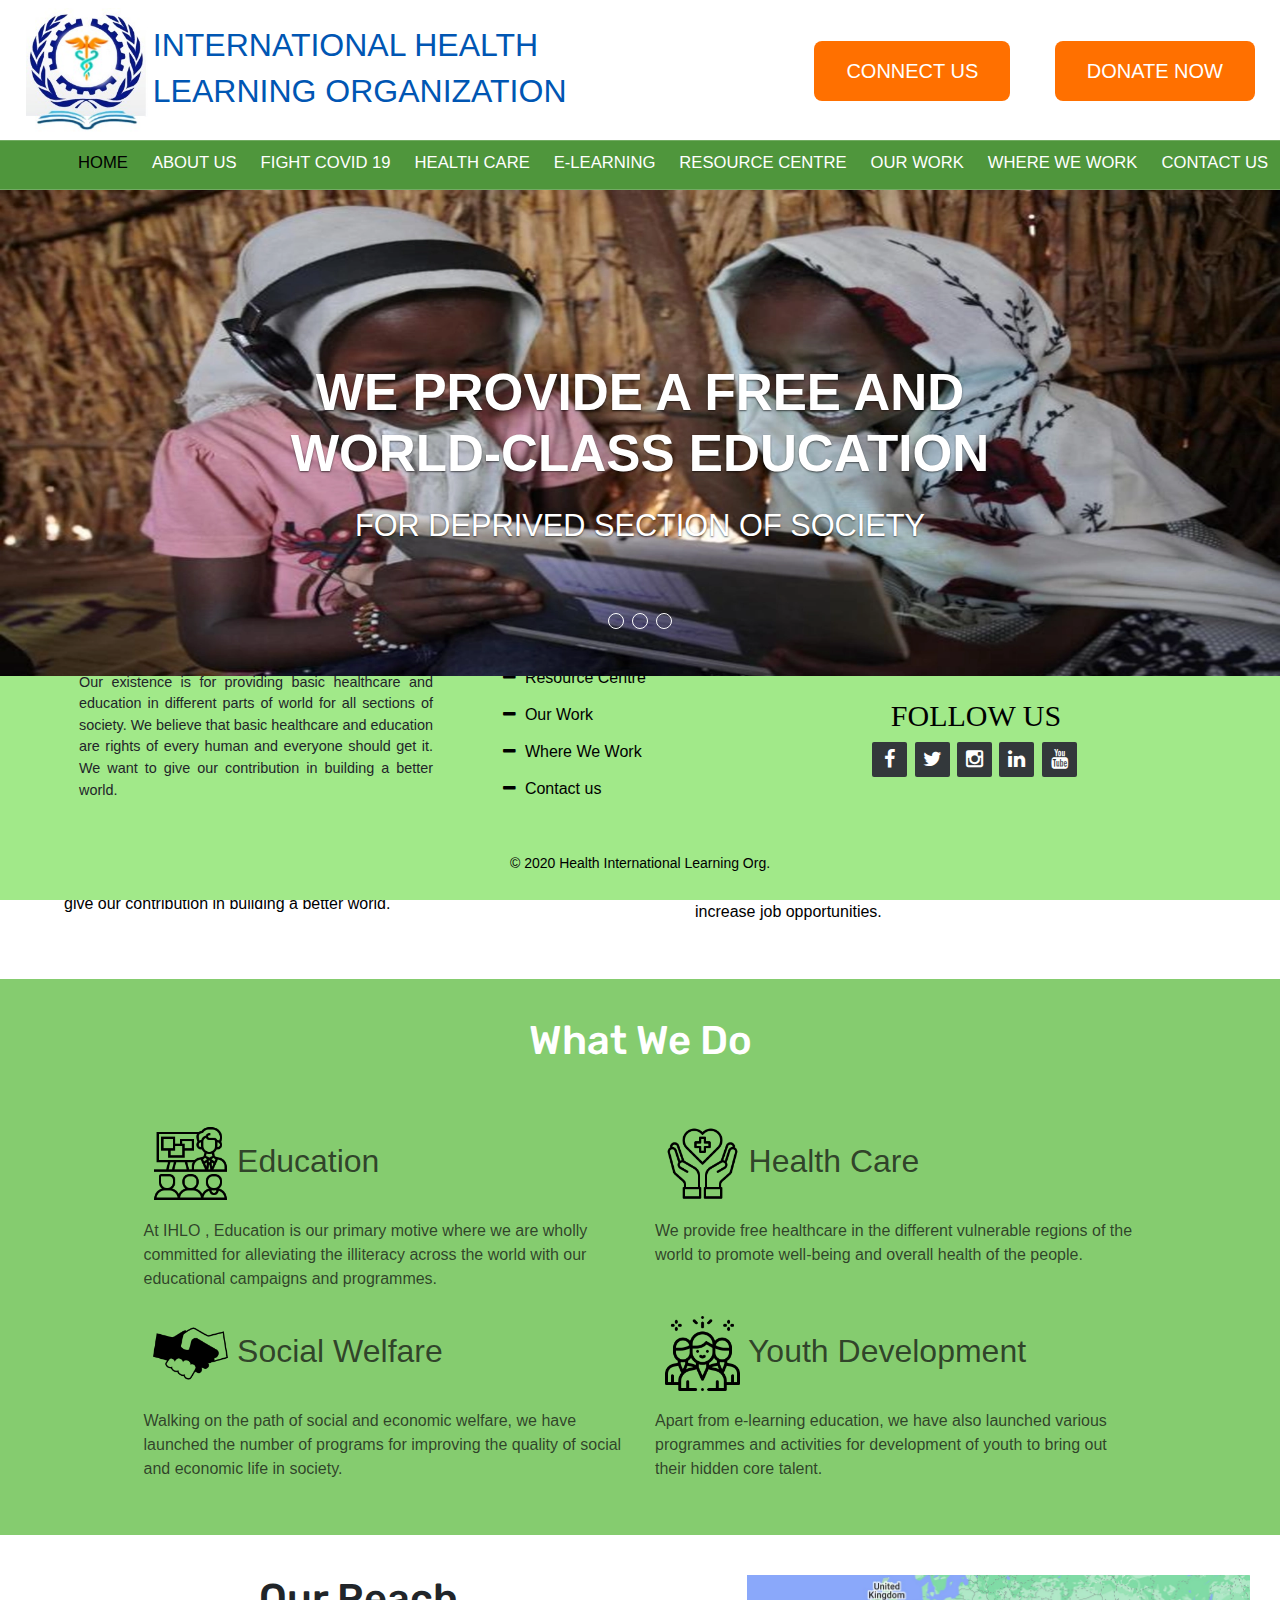
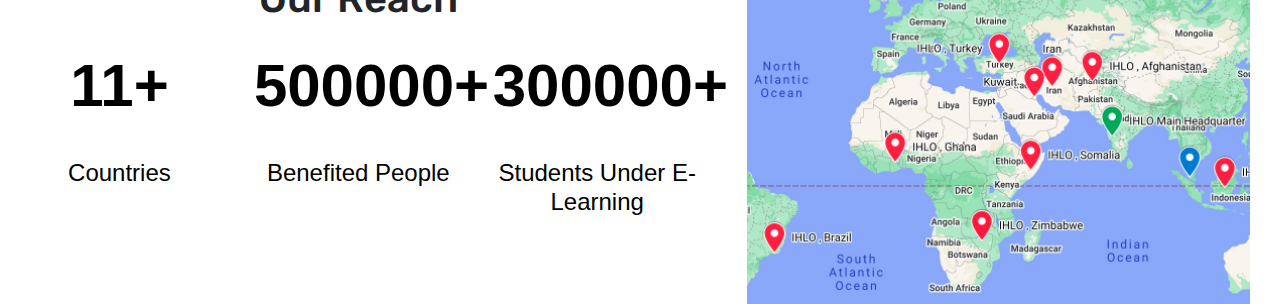
<file: index.html>
<!DOCTYPE html>
<html lang="en" dir="ltr">
  <head>
    <meta charset="utf-8">
    <meta name="viewport" content="width=device-width, initial-scale=1.0">
    <title>ihlo</title>
    <!--main Css -->

    <link rel="stylesheet" href="css/nav.css">
    <link rel="stylesheet" href="css/header.css">
    <link rel="stylesheet" href="css/footer.css">
    <link rel="stylesheet" href="css/slider.css">
    <link rel="stylesheet" href="css/indexBody.css">
    <!-- icon and fonts  -->
    <link rel="stylesheet" href="css/fonts/font-awesome.min.css">
<!-- bootstrap -->
    <link rel="stylesheet" href="https://maxcdn.bootstrapcdn.com/bootstrap/4.0.0/css/bootstrap.min.css" integrity="sha384-Gn5384xqQ1aoWXA+058RXPxPg6fy4IWvTNh0E263XmFcJlSAwiGgFAW/dAiS6JXm" crossorigin="anonymous">
    <link rel="preconnect" href="https://fonts.gstatic.com">
  <link href="https://fonts.googleapis.com/css2?family=Rubik:wght@500&display=swap" rel="stylesheet">


  </head>
  <body>
    
<!------------#########################  Header ####################------------>

    <!------------ 1 st part of header  ------------------->
    <header class="nav_top">
      <a href="#" itemprop="url">
        <img loading="false" data-no-lazy="1" class="logo" style="width: auto" src="images/logo-1.jpg" alt="IHLO">
        <div class="logo-name" style="display: inline; width:50%; margin-top: 1vw;">
          <h2 style="padding-bottom: 0px; padding-left:0%;">International Health</h2>
          <!-- <h3>and</h3> -->
          <h2 style="padding-bottom: 0px; padding-top:0%;padding-left:0%;">Learning organization</h2>
        </div>
        <meta itemprop="name" content="Global Health Council">
      </a>
      <div class="head-top">
                
        <div class="contact-info">
          <!---- Connect us ---->

          <div class="btn-box">
            <a href="https://forms.gle/ozFdUmBvXubNeamv7" target="_blank" class="btn2">CONNECT US</a>
          </div>

          <!-- Donate us -->

          <div class="btn-box">
            <a href="https://forms.gle/8hpkkkgVKVbsGjgeA" target="_blank" class="btn2">DONATE NOW</a>
          </div>
        </div>
      </div>
    </header>


    <!------- 2 nd part of header  --------->

    <nav id="menu" class="menu">
      <input type="checkbox" id="tm" class="tm">
      <label for="tm" id="toggle-menu">
          <div class="menu-toggle"><span>Menu</span></div>
        </label>
      <ul class="main-menu cf">

        <!----- ALL PAGES OF LINK  ------>
        
        <li><a style="color:black" href="index.html">Home</a></li>
        <li><a href="About_us.html">About us</a></li>
        <li><a href="Fight_covid19.html">Fight Covid 19</a></li>
        <li><a href="healthCare.html">Health Care</a></li>
        <li><a href="Elearning.html">E-learning</a></li>
        <li><a href="Resource_Centre.html">Resource Centre</a></li>
        <li><a href="OurWork.html">Our Work</a></li>
        <li><a href="Centers.html">Where We Work</a></li>
        <li><a href="ContactUs.html">Contact us</a></li>
      </ul> 
    </nav>

<!---------- ################   End of  Header   ###################### ------------>


    <!-- #################### middle part ##########################-->

    <!--========================== Carousel ================================ -->
    <div>
    <div style="display: inline;">
      <div class="carousel">
        <div class="controls1">
            <a href="#item1" class="btn1 active" type="checkbox" ></a>
            <a href="#item2" class="btn1"></a>
            <a href="#item3" class="btn1"></a>
        </div>
<!-- 1st images  -->

        <div class="item slide-in" id="item1">

          <img src="assets/images/slider/home-slider-1.jpg" class="d-block w-100" alt="...">

          <div class="container">

            <div class="centered">

              <h2 class="slide-title anmdown slow" >Because they need your help</h2>
              <h4 class="slide-subtitle anmup slow" >Do not let them down</h4>
              
            </div> <!-- /.carousel-caption -->
 
          </div>
          
        </div>
<!-- 2nd image  -->
        <div class="item slide-in" id="item2">
          <img src="assets/images/slider/home-slider-2.webp" class="d-block w-100" alt="...">

          <div class="container">

            <div class="centered">

              <h2 class="slide-title anmdown slow" >Together we can improve their lives</h2>
              <!-- <h4 class="slide-subtitle anmup slow" > So let's do it !</h4> -->
                </div> <!-- /.carousel-caption -->

          </div>

        </div>
<!-- 3rd iamge  -->
        <div class="item slide-in" id="item3">

          <img src="assets/images/slider/home-slider-3.webp" class="d-block w-100" alt="...">
          <div class="container">

            <div class="centered">

              <h2 class="slide-title anmdown slow" > We provide a Free and world-class education</h2>
              <h4 class="slide-subtitle anmup slow" >for deprived section of society</h4>
           </div> <!-- /.carousel-caption -->

          </div>

        </div>
        
      </div>
    </div>
  </div>

    <!-- <a class="left carousel-control" href="#homeCarousel" role="button" data-slide="prev">
      <span class="fa fa-angle-left" aria-hidden="true"></span>
      <span class="sr-only">Previous</span>
      <a href="#carousel__slide2"></a>
    </a>

    <a class="right carousel-control" href="#homeCarousel" role="button" data-slide="next">
      <span class="fa fa-angle-right" aria-hidden="true"></span>
      <span class="sr-only">Next</span>
    </a> -->

<!-- </div> -->

<!-- ===================== End of carousel ============================-->
<!-- <div class="container" style="max-width: 100%;">
  <div class="title" >
     <div class="word rhythm" style="justify-content: flex-end;">
       <span>C</span>
       <span>A</span>
       <span>R</span>
       <span>E</span>
     </div>
     <div class="word city" style="justify-content: flex-end;">
       <span>L</span>
       <span>E</span>
       <span>A</span>
       <span>R</span>
       <span>N</span>
       <span>I</span>
       <span>N</span>
       <span>G</span>
     </div>
    
   </div> -->
   <!-- <div class="pre-title">that never</div> 
   
   <div class="title" >
     <div class="word rhythm" style="justify-content: end;">
       <span>Q</span>
       <span>U</span>
       <span>I</span>
       <span>T</span>
     </div>
     <div class="word city" style="justify-content: end;">
       <span>S</span>
       <span>T</span>
       <span>O</span>
       <span>P</span>
       <span>S</span>
     </div>
   
   </div>
 </div> -->


 <div class="midpart01">
  
   
 </div>

        <!-- Vision and Mission -->
        <div class="row vismis">
          <div class="col-sm-6">
            <div > 
            <h2 style="font-family: 'Rubik', sans-serif;"><img class="img-vismis" loading="false" data-no-lazy="1" class="logo" style="width: auto" src="images/focus.png">   Vision</h3>
            <p >Our existence is for providing basic healthcare and education in different parts
              of world for all sections of society. We believe that basic healthcare and education are rights of
              every human and everyone should get it. We want to give our contribution in building a better
              world.</p> 
          </div>
          </div>
          <div class="col-sm-6 ">
            <div >
              
              <h2 style="font-family: 'Rubik', sans-serif; "><img class="img-vismis" loading="false" data-no-lazy="1" class="logo" style="width: auto" src="images/target.png">   Mission</h3>
                <p>
                  <ul type="disc">
                    <li>To achieve a milestone of giving basic healthcare to one million people.</li>
                    <li>To provide education to children and students through E-Learning.</li>
                    <li>To provide skill training to students and unemployed people so as to increase job
                    opportunities.</li>
                    </ul>
                </p>
              
            </div>
          </div>
        </div>


<!-- What we Do -->


    <div class="whatWeDo headline" style="padding-bottom: 5px;">
      <h1 style="font-family: 'Rubik', sans-serif;">What We Do</h1>
    </div>
    <div class="row whatWeDo">
    
      
      <div class="col-sm-6 hvr-float-shadow" style="padding-left :8% ;">
        <h2 style="color:  rgba(17, 16, 16, 0.74);"><img class="img-vismis" loading="false" data-no-lazy="1" class="logo" style="width: auto" src="images/training.png"> 
          Education</h2>
        <p style="color:  rgba(17, 16, 16, 0.74);">At IHLO , Education is our primary motive where we are wholly committed for alleviating the illiteracy across the world with our educational campaigns and programmes.</p>
      </div>
      <div class="col-sm-6 hvr-float-shadow" style="padding-right :8%;">
        <h2 style="color:  rgba(17, 16, 16, 0.74);"><img class="img-vismis" loading="false" data-no-lazy="1" class="logo" style="width: auto" src="images/healthcare.png">
          Health Care</h2>
        <p style="color:  rgba(17, 16, 16, 0.74);">We provide free healthcare in the different vulnerable regions of the world to promote well-being and overall health of the people.</p>
      </div>
      <div class="col-sm-6 hvr-float-shadow" style="padding-left :8%;">
        <h2 style="color: rgba(17, 16, 16, 0.74);"><img class="img-vismis" loading="false" data-no-lazy="1" class="logo" style="width: auto" src="images/black-and-white-shaking-hands.png">
          Social Welfare</h2>
        <p style="color:  rgba(17, 16, 16, 0.74);;">Walking on the path of social and economic welfare, we have launched the number of programs for improving the quality of social and economic life in society.</p>
      </div>
      <div class="col-sm-6 hvr-float-shadow" style="padding-right :8%;">
        <h2 style="color:  rgba(17, 16, 16, 0.74);;"><img class="img-vismis" loading="false" data-no-lazy="1" class="logo" style="width: auto" src="images/group.png">
          Youth Development</h2>
        <p style="color:  rgba(17, 16, 16, 0.74);">Apart from e-learning education, we have also launched various programmes and activities for development of youth to bring out their hidden core talent.</p>
      </div>

</div>

<!-- ########################### our rich ########################## -->
<section style="width: 100%; margin:40px 0px">
  <div class="row" style="width: 100%;">
    <div class="col-md-7 col-sm-12">
      <h1 style="font-family: 'Rubik', sans-serif; text-align:center">Our Reach</h1>
      <div class="ourreach" style="width: 100%;">
      <div class="container" style="background-color: white;">
          <div class="row">
            <div class="col-lg-4 col-sm-4">
              <div class="single_ourreach">
              <span class="counter">11+</span>
              <h4>countries</h4>
              </div>
            </div>
      
            <div class="col-lg-4 col-sm-4">
              <div class="single_ourreach">
              <span class="counter">500000+</span>
              <h4>Benefited people</h4>
              </div>
            </div>
      
            <div class="col-lg-4 col-sm-4">
              <div class="single_ourreach">
              <span class="counter">300000+</span>
              <h4>Students under E-learning</h4>
              </div>
            </div>
      
            <!-- <div class="col-lg-3 col-sm-6">
              <div class="single_ourreach">
                <span class="counter">500000+</span>
                <h4>PEOPLE SERVED</h4>
              </div>
            </div> -->
          </div>
        
        </div>
      </div>

    </div>

    <div class="col-md-5 col-sm-12" style="width: 100%; margin:auto">
      <img src="images/centres.png" style="width: 100%; padding:0%; margin:0%" alt="Map of Centres ">
    </div>

  </div>
</section>

<!-- ########################### our rich ########################## -->

<!--######################### footer part ####################################-->
    <footer class="footer-distributed" style="bottom: 0%;">
      <div class="row footerpart1" style="margin: auto;">
        <div class="col-md-4 col-sm-12 footer-left" >
          <div class="footerimg">
            <img src="images/logo.png" style="width: 35%;" alt="logo of ihlo">
            <h3 style="padding: 2% 0px;"><span>IHLO</span></h3>
            <span style="padding: 2% 0px;"><h4>About the Org</h4></span>
            <p class="footer-company-about" style="padding: 3% 0px;">
              Our existence is for providing basic healthcare and education in different parts
              of world for all sections of society. We believe that basic healthcare and education are rights of
              every human and everyone should get it. We want to give our contribution in building a better
              world.</p>
<!-- 
              <a href="About_us.html">More</a> -->
          </div>
         

        </div>
 <!-- 2nd part  -->

        <div class="col-md-3 col-sm-6">
          <div class="footer-centre">
            <h2>Useful Links</h2>
            <ul class="stylelink">
              <li><a href="index.html"><span class="fa fa-minus"></span>&nbsp Home</a></li>
              <li><a href="About_us.html"><span class="fa fa-minus"></span>&nbsp About us</a></li>
              <li><a href="Fight_covid19.html"><span class="fa fa-minus"></span>&nbsp Fight Covid 19</a></li>
              <li><a href="healthCare.html"><span class="fa fa-minus"></span>&nbsp Health Care</a></li>
              <li><a href="Elearning.html"><span class="fa fa-minus"></span>&nbsp E-learning</a></li>
              <li><a href="Resource_Centre.html"><span class="fa fa-minus"></span>&nbsp Resource Centre</a></li>
              <li><a href="OurWork.html"><span class="fa fa-minus"></span>&nbsp Our Work</a></li>
              <li><a href="Centers.html"><span class="fa fa-minus"></span>&nbsp Where We Work</a></li>
              <li><a href="ContactUs.html"><span class="fa fa-minus"></span>&nbsp Contact us</a></li>
            </ul>
          </div>
        </div>

        <div class="col-md-5 col-sm-6">
          <div class="contactinfo">
            <h2>Contact</h2>

            <div class="row" style="padding-bottom: 4%;"> 
              <div class="col-md-2 col-sm-2" style=" padding-left: 12%; font-size: 30px; ">
                <i class="fa fa-map-marker"></i>
              </div>              

              <div class="col-md-8 col-sm-8">
                <p><span>Walchand College of Engineering,</span>
                  Sangli - Miraj Rd, Vishrambag, Sangli, Maharashtra 416415</p>
              </div>
                
            </div>

            <div class="row" style="padding-bottom: 4%;">
              <div class="col-md-2 col-sm-2" style=" padding-left: 12%; font-size: 20px; ">
                <a href="mailto:ihlo@sangli.ac.in" style="text-decoration: none; color:black"><i class="fa fa-envelope"></i></a>
              </div>    
              <div class="col-md-8 col-sm-8">
                <a href="mailto:ihlo@sangli.ac.in" style="text-decoration: none; color:black"><p style="padding-top: 3.5px;">ihlo@sangli.ac.in</p></a>
              </div>
            </div>

            <div class="row" style="padding-bottom: 4%;">
              <div class="col-md-2 col-sm-2" style=" padding-left: 13%; font-size: 20px; ">
                <i class="fa fa-phone"></i>
              </div>    
              <div class="col-md-8 col-sm-8">
                <p style="padding-top: 3.5px;"> +91 22-27782183</p>
              </div>
                  
            </div>

            <div class="footer-icons" style="text-align: center;">
              <h3 style="font: normal 30px serif; padding-bottom:2%">FOLLOW US</h3>
              <a href="#"><i class="fa fa-facebook"></i></a>
              <a href="#"><i class="fa fa-twitter"></i></a>
              <a href="#"><i class="fa fa-instagram"></i></a>
              <a href="#"><i class="fa fa-linkedin"></i></a>
              <a href="#"><i class="fa fa-youtube"></i></a>
            </div> 

          </div>
        </div>

     

     
          
      </div>
      <p class="footer-company-name"  style="padding-top: 2%; color:black ">© 2020 Health International Learning Org.</p>
  </footer>

<!--########################### enf of footer  ##########################-->
  </body>

<!-- ========== end body  ========== -->
</html>
<!-- end of html  -->
</file>
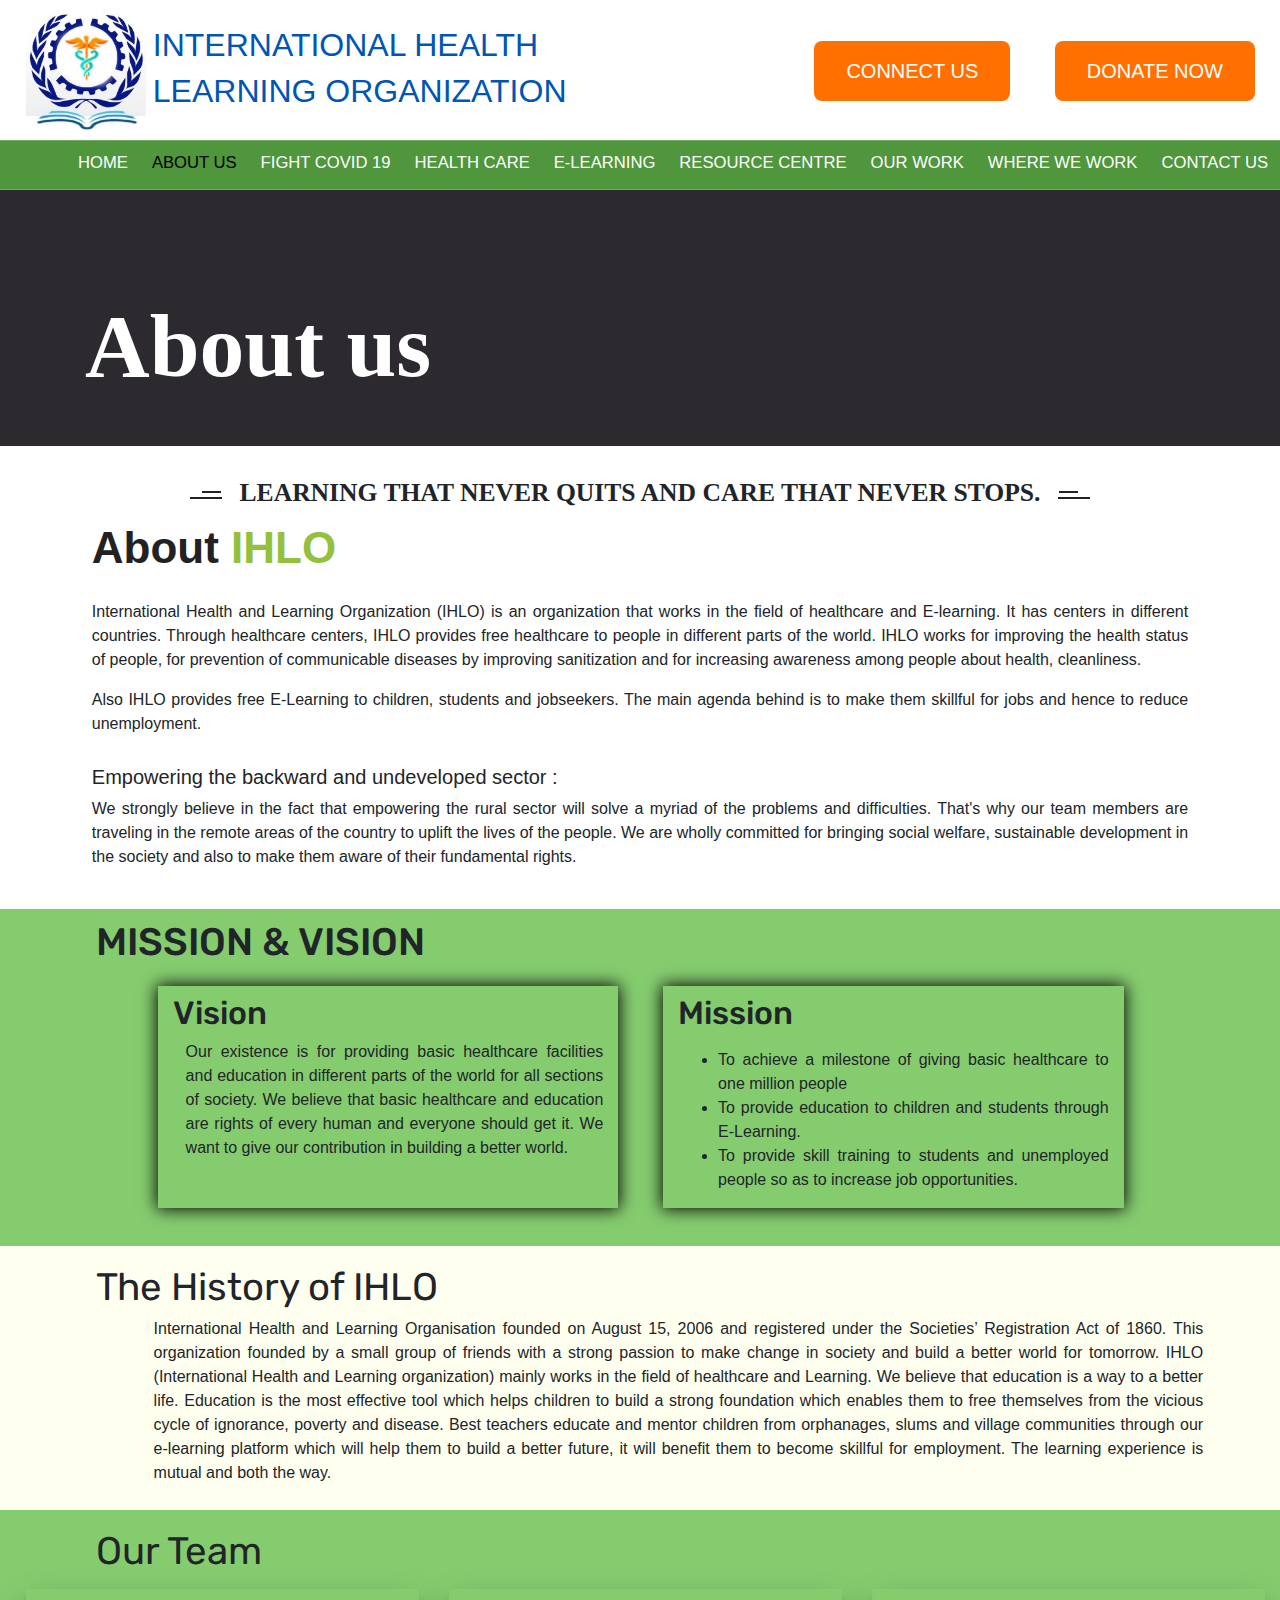
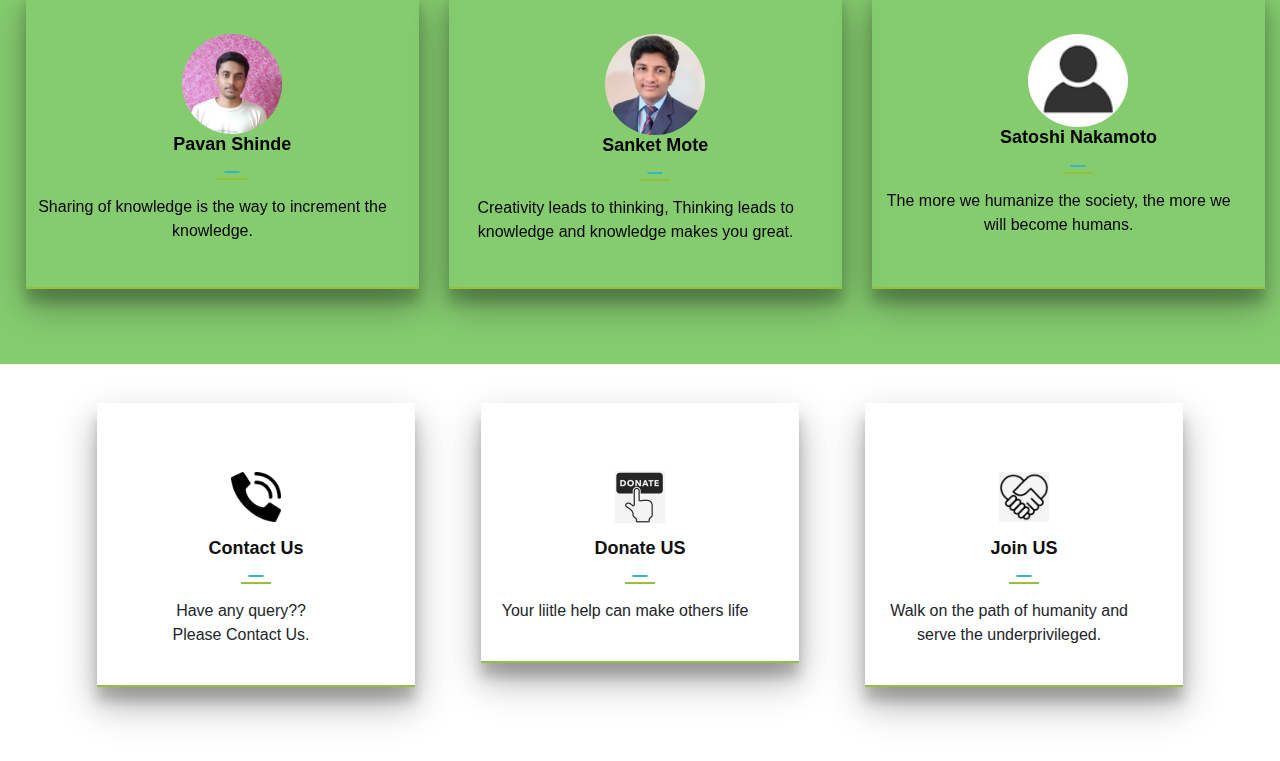
<file: About_us.html>
<!DOCTYPE html>
<html lang="en" dir="ltr">
  <head>
    <meta charset="utf-8">
    <meta name="viewport" content="width=device-width, initial-scale=1.0">
    <title>ihlo</title>
    <!--main Css -->

    <link rel="stylesheet" href="css/nav.css">
    <link rel="stylesheet" href="css/header.css">
    <link rel="stylesheet" href="css/footer.css">
    <link rel="stylesheet" href="css/aboutBody.css">
    <link href="https://fonts.gstatic.com" crossorigin="" rel="preconnect">
    <link rel="dns-prefetch" href="https://fonts.googleapis.com">
    <link rel="stylesheet" href="https://pro.fontawesome.com/releases/v5.10.0/css/all.css" integrity="sha384-AYmEC3Yw5cVb3ZcuHtOA93w35dYTsvhLPVnYs9eStHfGJvOvKxVfELGroGkvsg+p" crossorigin="anonymous"/>
<!-- bootstrap -->
    <link rel="stylesheet" href="https://maxcdn.bootstrapcdn.com/bootstrap/4.0.0/css/bootstrap.min.css" integrity="sha384-Gn5384xqQ1aoWXA+058RXPxPg6fy4IWvTNh0E263XmFcJlSAwiGgFAW/dAiS6JXm" crossorigin="anonymous">
    <link href="https://fonts.googleapis.com/css2?family=Rubik:wght@500&display=swap" rel="stylesheet">

  </head>
  <body>
    
<!------------#########################  Header ####################------------>

    <!------------ 1 st part of header  ------------------->
    <header class="nav_top">
      <a href="#" itemprop="url">
        <img loading="false" data-no-lazy="1" class="logo" style="width: auto" src="images/logo-1.jpg" alt="IHLO">
        <div class="logo-name" style="display: inline;">
          <h2>International Health</h2>
          <!-- <h3>and</h3> -->
          <h2>Learning organization</h2>
        </div>
        <meta itemprop="name" content="Global Health Council">
      </a>
      <div class="head-top">
                
        <div class="contact-info">
          <!---- Connect us ---->

          <div class="btn-box">
            <a href="https://forms.gle/ozFdUmBvXubNeamv7" target="_blank" class="btn2">CONNECT US</a>
          </div>

          <!-- Donate us -->

          <div class="btn-box">
            <a href="https://forms.gle/8hpkkkgVKVbsGjgeA" target="_blank" class="btn2">DONATE NOW</a>
          </div>
        </div>
      </div>
    </header>


    <!------- 2 nd part of header  --------->

    <nav id="menu" class="menu">
      <input type="checkbox" id="tm" class="tm">
      <label for="tm" id="toggle-menu">
          <div class="menu-toggle"><span>Menu</span></div>
        </label>
      <ul class="main-menu cf">

        <!----- ALL PAGES OF LINK  ------>
        
        <li><a href="index.html">Home</a></li>
        <li><a style="color:black" href="About_us.html">About us</a></li>
        <li><a href="Fight_covid19.html">Fight Covid 19</a></li>
        <li><a href="healthCare.html">Health Care</a></li>
        <li><a href="Elearning.html">E-learning</a></li>
        <li><a href="Resource_Centre.html">Resource Centre</a></li>
        <li><a href="OurWork.html">Our Work</a></li>
        <li><a href="Centers.html">Where We Work</a></li>
        <li><a href="ContactUs.html">Contact us</a></li>
      </ul> 
    </nav>

<!---------- ################   End of  Header   ###################### ------------>
<!-- ########################  Start of Middle part ###########################   -->

<div class="fling-minislide" style="display: flex;">
      <img src="assets/images/about/care.jpeg" class="img-adj" alt="Slide 4" />
      <img src="assets/images/about/learning.jpg" class="img-adj" alt="Slide 3" />

      <img src="assets/images/about/cat.jpeg" class="img-adj" alt="Slide 2" />

      <img src="assets/images/about/about-us.jpg" class="img-adj" alt="Slide 1" />
      <div class="container">
        <div class="row" style="padding-top: 8vw;">
          <div  class="about col-lg-12">
            <h1 class="about">About us</h1>
          </div>
        </div>
      </div>
</div>

    <div class="inner-box row" style="margin: auto;">

      <!-- ----------tagline  -->

      <div class="tagline col-sm-12">
        <h4>Learning that never quits and Care that never stops.<span></span></h4>
      </div>

      <!-- about IHLO  -->

      <div class="about_heading col-sm-12">
        <h1>About <span style="color: #94c13d;">IHLO</span></h1>
        <!-- contain of IHLO  -->
        <p style="text-align: justify;">
          International Health and Learning Organization (IHLO) is an organization that works in the field of healthcare and E-learning. 
          It has centers in different countries. Through healthcare centers, IHLO provides free healthcare to people in different parts of the world. 
          IHLO works for improving the health status of people, for prevention of communicable diseases by improving sanitization and for increasing awareness
          among people about health, cleanliness.

        </p>
        <p style="text-align: justify;">
          Also IHLO provides free E-Learning to children, students and jobseekers. 
          The main agenda behind is to make them skillful for jobs and hence to reduce unemployment.

        </p>
        <h5>Empowering the backward and undeveloped sector : </h5>
        <p style="text-align: justify;">
          We strongly believe in the fact that empowering the rural sector will solve a myriad of the problems and difficulties.
          That's why our team members are traveling in the remote areas of the country to uplift the lives of the people. We are wholly committed for bringing 
          social welfare, sustainable development in the society and also to make them aware of their fundamental rights.

        </p>
        <br>
        <!-- <div class="wi-icon-block">
          <div class="wi-icon-block-icon wi-icon-block-icon-align-left" style="font-size:60px">
            <i class="fas fa-notes-medical"></i>
          </div>
          <div class="wi-icon-block-content">
          <p>
            <h3>Mission &amp; Vision</h3>
          </p>
          </div>
        </div> -->
      </div>
    </div>
    <section>

      <div style="background-color: #85CC6F;; padding-bottom: 3vw;">
        <div class="inner-box row wi-icon-block" style="margin: auto;">
          <div class="wi-icon-block-icon wi-icon-block-icon-align-left fontvismis">
            <i class="fas fa-notes-medical"></i>
          </div>
          <label class="wi-icon-block-content headvismis"><h1 style="font-family: 'Rubik', sans-serif;">MISSION & VISION</h1></label>
          <div style="text-align: justify; columns: #000000;" >
            <div class="row" style="padding-left:4vw">
              <div class="col-md-5 col-sm-12 shadow mobilevismis">
                <div > 
                <h2 style="font-family: 'Rubik', sans-serif;">Vision</h3>
                <p style="padding-left:1vw;">Our existence is for providing basic healthcare facilities and education in different 
                  parts of the world for all sections of society. We believe that basic healthcare and education are rights of every human and everyone should get it. 
                  We want to give our contribution in building a better world.
                </p> 
               </div>
              </div>
  
              <div class="col-md-5 col-sm-12 shadow mobilevismis">
                <div >
                  
                  <h2 style="font-family: 'Rubik', sans-serif; ">Mission</h3>
                    <p>
                      <ul type="disc">
                        <li>To achieve a milestone of giving basic healthcare to one million people</li>
                        <li>To provide education to children and students through E-Learning.</li>
                        <li>To provide skill training to students and unemployed people so as to increase job
                         opportunities.</li>
                        </ul>
                    </p>
                  
                </div>
              </div>
            </div>


          </div>
        </div>
      </div>

      <!-- history  -->
      <div style="background-color: #fffff0; padding-bottom: 2vw; padding-top:1vw; ">
        <div class="inner-box row wi-icon-block" style="margin: auto;">
          <div class="wi-icon-block-icon wi-icon-block-icon-align-left fonthis">
            <i class="fas fa-clock"></i>
          </div>
          <label class="wi-icon-block-content headvismis" style="font-family: 'Rubik', sans-serif; font-size:3vw">The History of IHLO</label>
          <div style="text-align: justify; padding-left: 6vw;">
            International Health and Learning Organisation founded on August 15, 2006 and registered under the Societies’ Registration Act of 1860.
            This organization founded by a small group of friends with a strong passion to make change in society and build a better world for tomorrow. 
            IHLO (International Health and Learning organization) mainly works in the field of healthcare and Learning. 
            We believe that education is a way to a better life. 
            Education is the most effective tool which helps children to build a strong foundation which enables them to free themselves from the vicious cycle of ignorance, poverty and disease. Best teachers educate and mentor children from orphanages, 
            slums and village communities through our e-learning platform which will help them to build a better future, it will benefit them to become skillful for employment. The learning experience is mutual and both the way.

          </div>
        </div>
      </div>
<!-- Our team  -->
      <div style="background-color: #85CC6F; padding-bottom: 2vw; padding-top:1vw;">
          <div class="inner-box row wi-icon-block" style="margin: auto;">
            <div class="wi-icon-block-icon wi-icon-block-icon-align-left fontvismis" style="font-size:60px">
              <i class="fas fa-users"></i>
            </div>
            <label class="wi-icon-block-content headvismis" style="font-family: 'Rubik', sans-serif; font-size:3vw">Our Team</label>
          </div>
        <div class="row" style="text-align: justify; padding-left: 2vw; margin-right:0%; margin-top:8px " >

          <!-- TEAM MEMBER LEADER  -->
          <div class="services-block-one col-lg-4 col-md-4 col-sm-12 flip-card" >
            <div class="service-item-2 inner-box hvr-float-shadow flip-card-inner" style="padding: 45px 10px 38px;">
                    <a href="#" target="_blank"></a>
                    <div class="image flip-card-front">
                      <a href="#"><img src="images/members/pavanshinde.jpeg" alt="Image" /></a>
                      <h4>Pavan Shinde</h4>
                      <div class="text">Sharing of knowledge is the way to increment the knowledge.</div>
                    </div>
                  <div class="flip-card-back"> 
                    <h4>Founder</h4>
                    Computer Science Enthusiast | Problem Solver | Compitative Programmer
                  </div>
            </div>
          </div>

          <div class="services-block-one col-lg-4 col-md-4 col-sm-12 flip-card" >
            <div class="service-item-2 inner-box hvr-float-shadow flip-card-inner" style="padding: 45px 10px 38px;">
                    <a href="#" target="_blank"></a>
                    <div class="image flip-card-front">
                      <a href="#"><img src="images/members/sanket.png" alt="Image" /></a>
                      <h4>Sanket Mote</h4>
                      <div class="text">Creativity leads to thinking, Thinking leads to <br>knowledge and knowledge 
                        makes you great.</div>
                    </div>
                  <div class="flip-card-back"> 
                    <h4>Founder</h4>
                    Web Designer | Competitive Programmer | Problem solver
                  </div>
            </div>
          </div>

          <div class="services-block-one col-lg-4 col-md-4 col-sm-12 flip-card" >
            <div class="service-item-2 inner-box hvr-float-shadow flip-card-inner" style="padding: 45px 10px 38px;">
                    <a href="#" target="_blank"></a>
                    <div class="image flip-card-front">
                      <a href="#"><img src="images/members/person.png" alt="Image" /></a>
                      <h4>Satoshi Nakamoto</h4>
                      <div class="text">The more we humanize the society, the more we will become humans.</div>
                    </div>
                  <div class="flip-card-back"> 
                    <h4>Co-Founder</h4>
                    Social Reformer
                  </div>
            </div>
          </div>

        </div>
      </div>

      <section class="DJC-box row" style="margin: auto;">
        <div class="services-block-one col-lg-4 col-md-4 col-sm-12">
          <div class="inner-box hvr-float-shadow" style="padding: 45px 10px 38px;">
              <div class="icon"><span><img style="width: 50px;padding: 5% 0;" src="images/phone-call.png" alt=""></span></div>
              <!-- <i class="fas fa-notes-medical"></i> -->
              <h4><a href="ContactUs.html">Contact Us</a></h4>
              <div class="text">Have any query??<br>Please Contact Us.</div>
          </div>
        </div>
  
        <div class="services-block-one col-lg-4 col-md-4 col-sm-12">
          <div class="inner-box hvr-float-shadow" style="padding: 45px 10px 38px;">
              <div class="icon"><span><img style="width: 50px;padding: 5% 0;" src="images/donatelogo.jpg" alt=""></span></div>
              <h4><a href="#">Donate US</a></h4>
              <div class="text">Your liitle help can make others life</div>
          </div>
        </div>
  
        <div class="services-block-one col-lg-4 col-md-4 col-sm-12">
          <div class="inner-box hvr-float-shadow" style="padding: 45px 10px 38px;">
              <div class="icon"><span><img style="width: 50px;padding: 5% 0;" src="images/joinus.png" alt=""></span></div>
              <h4><a href="#">Join US</a></h4>
              <div class="text">Walk on the path of humanity and serve the underprivileged.</div>
          </div>
        </div>
  
      </section>
    </section>

    <br>
    <div style="display: block; float:inline-end">
    



<!--######################### footer part ####################################-->
    <footer class="footer-distributed" style="bottom: 0%;">
      <div class="row footerpart1" style="margin: auto;">
        <div class="col-md-4 col-sm-12 footer-left" >
          <div class="footerimg">
            <img src="images/logo.png" style="width: 35%;" alt="logo of ihlo">
            <h3 style="padding: 2% 0px;"><span>IHLO</span></h3>
            <span style="padding: 2% 0px;"><h3>About the Org</h3></span>
            <p class="footer-company-about" style="padding: 3% 0px;">
              Our existence is for providing basic healthcare facilities and education in different parts
              of world for all sections of society. We believe that basic healthcare and education are rights of
              every human and everyone should get it. We want to give our contribution in building a better
              world.</p>

              <a href="About_us.html">More</a>
          </div>
         

        </div>
 <!-- 2nd part  -->

        <div class="col-md-3 col-sm-6">
          <div class="footer-centre">
            <h2>Useful Links</h2>
            <ul class="stylelink">
              <li><a href="index.html"><span class="fa fa-minus"></span>&nbsp Home</a></li>
              <li><a href="About_us.html"><span class="fa fa-minus"></span>&nbsp About us</a></li>
              <li><a href="Fight_covid19.html"><span class="fa fa-minus"></span>&nbsp Fight Covid 19</a></li>
              <li><a href="healthCare.html"><span class="fa fa-minus"></span>&nbsp Health Care</a></li>
              <li><a href="Elearning.html"><span class="fa fa-minus"></span>&nbsp E-learning</a></li>
              <li><a href="Resource_Centre.html"><span class="fa fa-minus"></span>&nbsp Resource Centre</a></li>
              <li><a href="OurWork.html"><span class="fa fa-minus"></span>&nbsp Our Work</a></li>
              <li><a href="Centers.html"><span class="fa fa-minus"></span>&nbsp Where We Work</a></li>
              <li><a href="ContactUs.html"><span class="fa fa-minus"></span>&nbsp Contact us</a></li>
            </ul>
          </div>
        </div>

        <div class="col-md-5 col-sm-6">
          <div class="contactinfo">
            <h2>Contact</h2>

            <div class="row" style="padding-bottom: 4%;"> 
              <div class="col-md-2 col-sm-2" style=" padding-left: 12%; font-size: 30px; ">
                <i class="fas fa-map-marker-alt"></i>
              </div>              

              <div class="col-md-8 col-sm-8">
                <p><span>Walchand College of Engineering,</span>
                  Sangli - Miraj Rd, Vishrambag, Sangli, Maharashtra 416415</p>
              </div>
                
            </div>

            <div class="row" style="padding-bottom: 4%;">
              <div class="col-md-2 col-sm-2" style=" padding-left: 12%; font-size: 20px; ">
                <a href="mailto:ihlo@sangli.ac.in" style="text-decoration: none; color:black"><i class="fas fa-envelope"></i></a>
              </div>    
              <div class="col-md-8 col-sm-8">
                <a href="mailto:ihlo@sangli.ac.in" style="text-decoration: none; color:black"><p style="padding-top: 3.5px;">ihlo@sangli.ac.in</p></a>
              </div>
            </div>

            <div class="row" style="padding-bottom: 4%;">
              <div class="col-md-2 col-sm-2" style=" padding-left: 13%; font-size: 20px; ">
                <i class="fas fa-phone-alt"></i>
              </div>    
              <div class="col-md-8 col-sm-8">
                <p style="padding-top: 3.5px;"> +91 22-27782183</p>
              </div>
                  
            </div>

            <div class="footer-icons" style="text-align: center;">
              <h3 style="font: normal 30px serif; padding-bottom:2%">FOLLOW US</h3>
              <a href="#"><i class="fab fa-facebook-f"></i></a>
              <a href="#"><i class="fab fa-twitter"></i></a>
              <a href="#"><i class="fab fa-instagram"></i></a>
              <a href="#"><i class="fab fa-linkedin"></i></a>
              <a href="#"><i class="fab fa-youtube"></i></a>
            </div> 

          </div>
        </div>

     

     
          
      </div>
      <p class="footer-company-name"  style="padding-top: 2%; color:black ">© 2020 Health International Learning Org.</p>
  </footer>

  
  </div>
  </body>
</html>



<!-- Toggle text animaiton   -->
<!-- 
<section>
  <div style="background-color: #689038;">
    <div class="inner-box row wi-icon-block" style="margin: auto;">
      <div class="wi-icon-block-icon wi-icon-block-icon-align-left" style="font-size:60px">
        <i class="fas fa-clock"></i>
      </div>
      <label class="wi-icon-block-content" for="toggle">The History of IHLO</label>
      <input type="checkbox" id="toggle" class="visually-hidden">

      <div class="control-me" style="text-align: justify;">
        INTERNATIONAL HEALTH and LEARNING ORGANISATION was founded on August 15, 2006 by a small group of friends with a strong passion to 
        change society today and build a better world for tomorrow. IHLO (International Health and Learning organization) which mainly
        works in the field of healthcare and Learning. We believes that education is both the means as well as the end to a better life. 
        from healthcare to appropriate social behaviour to understanding one's rights - and in the process help him/her evolve as a better citizen.
        Education is the most effective tool which helps children build a strong foundation; enabling them to free themselves from the vicious cycle of ignorance, poverty and disease.
        Our volunteers educate and mentor children from orphanages, slum and village community centres across the world to give them a better future, 
        which will benefit them  as skill full job. The learning experience is mutual – our volunteers gain perspective and the experience to mould themselves into tomorrow’s leaders.   

      </div>
    </div>
  </div>
</section> -->
</file>
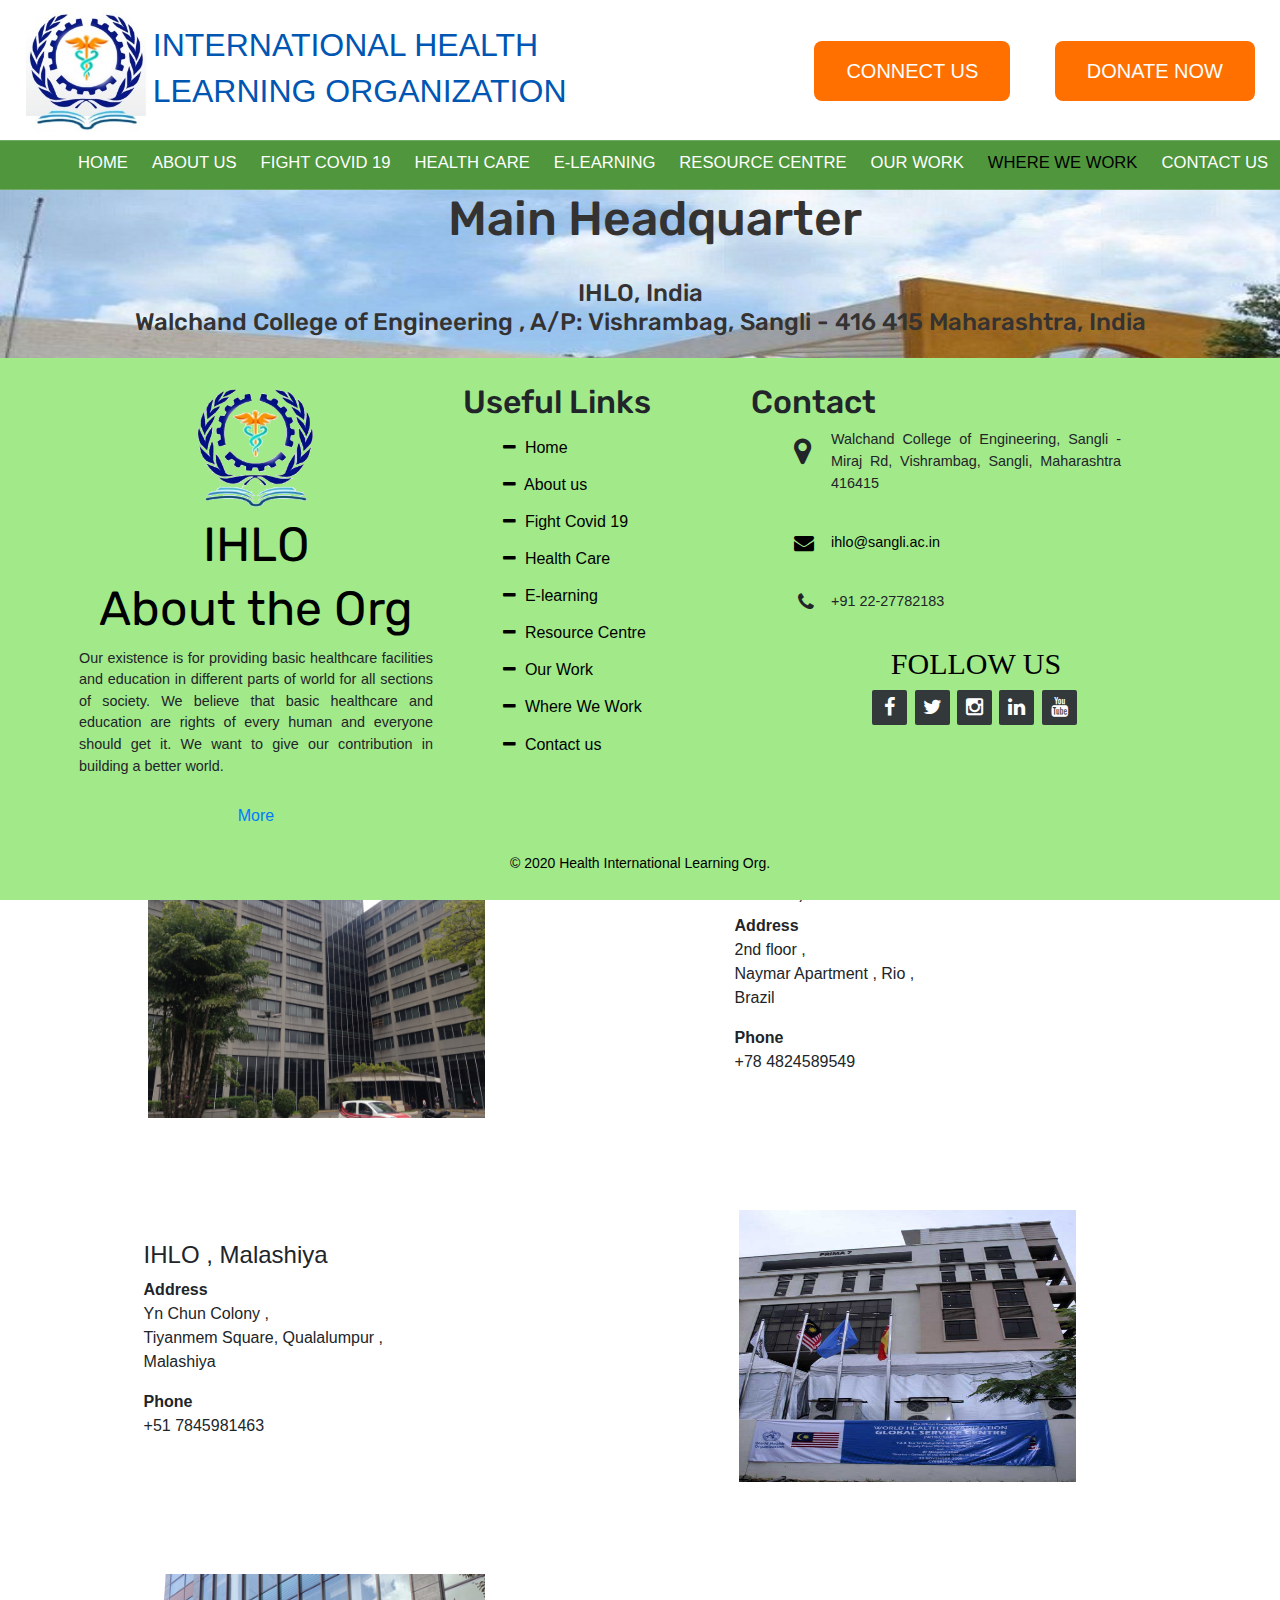
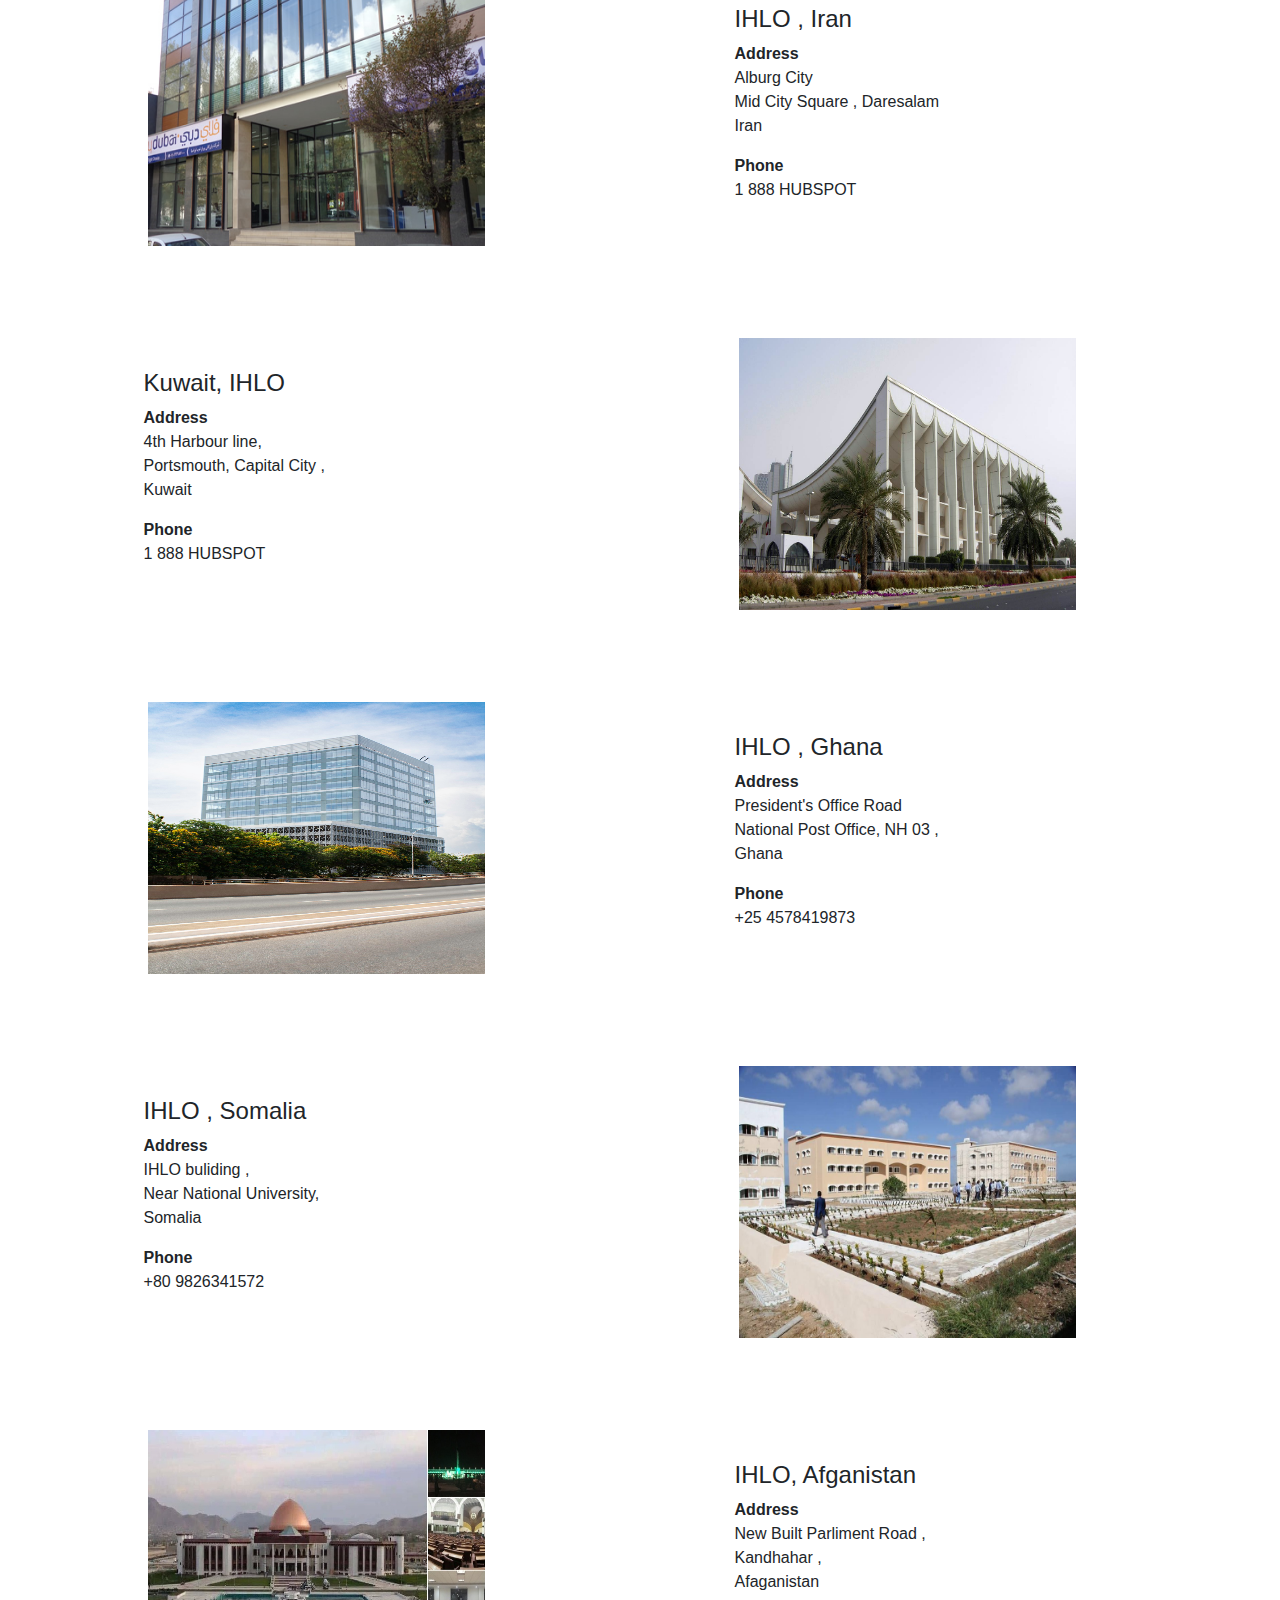
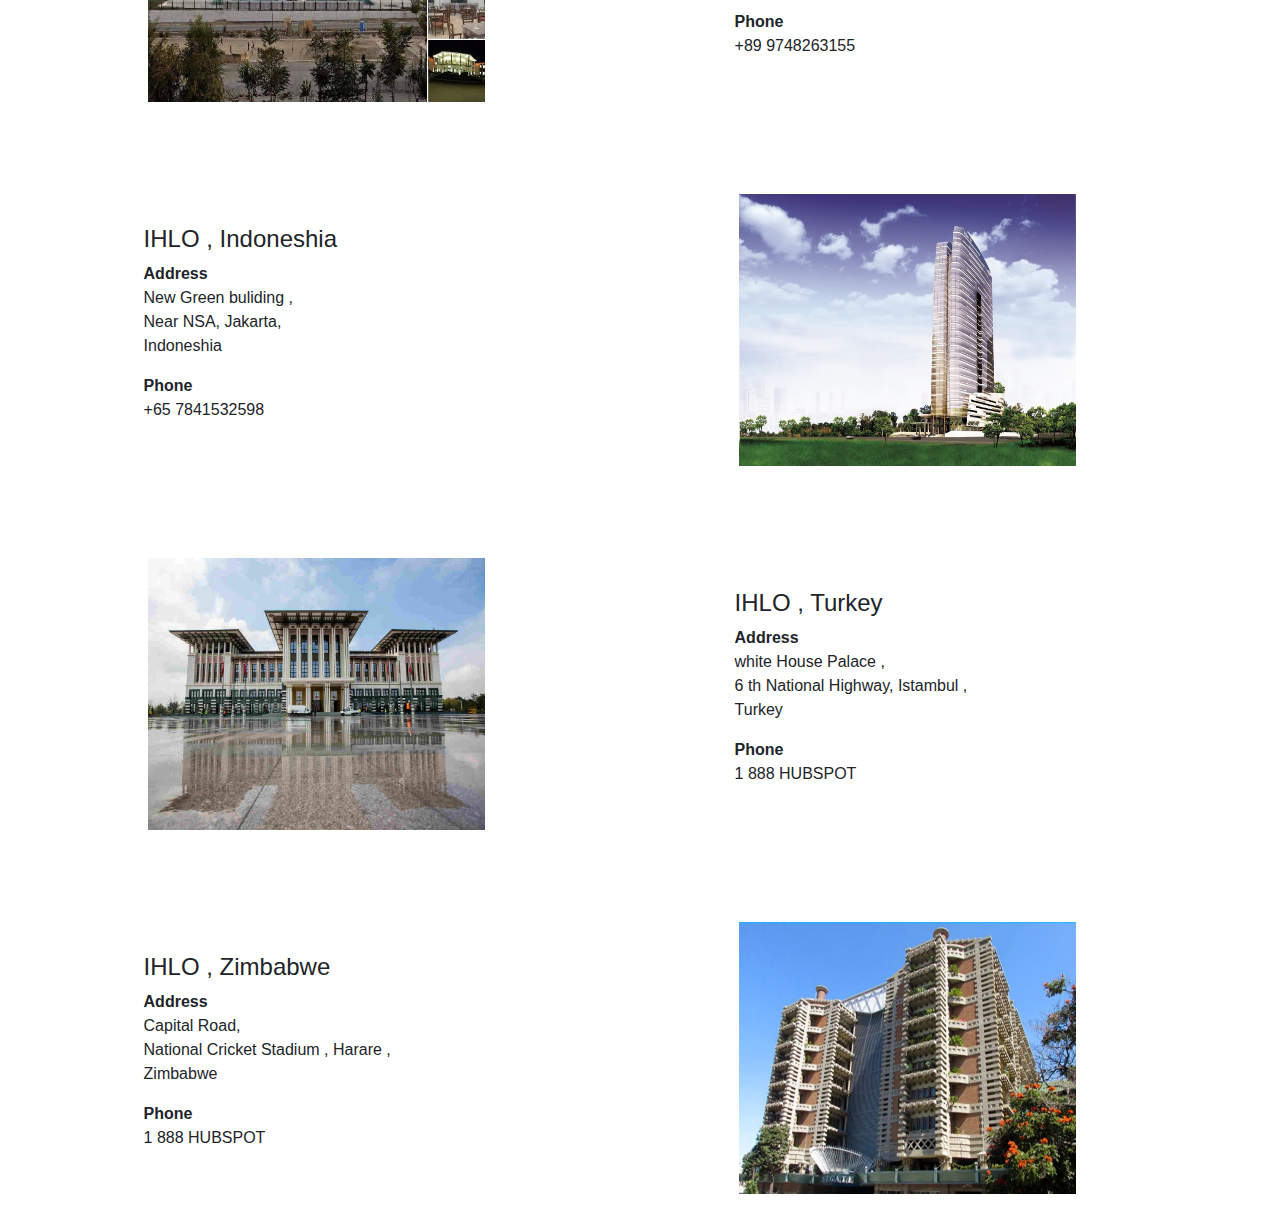
<file: Centers.html>
<!DOCTYPE html>
<html lang="en" dir="ltr">
  <head>
    <meta charset="utf-8">
    <meta name="viewport" content="width=device-width, initial-scale=1.0">
    <title>ihlo</title>
    <!--main Css -->

    <link rel="stylesheet" href="css/nav.css">
    <link rel="stylesheet" href="css/header.css">
    <link rel="stylesheet" href="css/footer.css">
    <link rel="stylesheet" href="css/slider.css">
    <link rel="stylesheet" href="css/contact.css">
    <link rel="stylesheet" href="css/whereWeWork.css">
<!-- bootstrap -->
    <link rel="stylesheet" href="https://maxcdn.bootstrapcdn.com/bootstrap/4.0.0/css/bootstrap.min.css" integrity="sha384-Gn5384xqQ1aoWXA+058RXPxPg6fy4IWvTNh0E263XmFcJlSAwiGgFAW/dAiS6JXm" crossorigin="anonymous">

    <link href="https://fonts.googleapis.com/css2?family=Rubik:wght@500&display=swap" rel="stylesheet">
  <!-- icon and fonts  -->
      <link rel="stylesheet" href="css/fonts/font-awesome.min.css">
      <link href="https://fonts.googleapis.com/css2?family=Rubik:wght@500&display=swap" rel="stylesheet">

  </head>
  <body>
    
<!------------#########################  Header ####################------------>

    <!------------ 1 st part of header  ------------------->
    <header class="nav_top">
      <a href="#" itemprop="url">
        <img loading="false" data-no-lazy="1" class="logo" style="width: auto" src="images/logo-1.jpg" alt="IHLO">
        <div class="logo-name" style="display: inline;">
          <h2>International Health</h2>
          <!-- <h3>and</h3> -->
          <h2>Learning organization</h2>
        </div>
        <meta itemprop="name" content="Global Health Council">
      </a>
      <div class="head-top">
                
        <div class="contact-info">
          <!---- Connect us ---->

          <div class="btn-box">
            <a href="https://forms.gle/ozFdUmBvXubNeamv7" target="_blank" class="btn2">CONNECT US</a>
          </div>

          <!-- Donate us -->

          <div class="btn-box">
            <a href="https://forms.gle/8hpkkkgVKVbsGjgeA" target="_blank" class="btn2">DONATE NOW</a>
          </div>
        </div>
      </div>
    </header>


    <!------- 2 nd part of header  --------->

    <nav id="menu" class="menu">
      <input type="checkbox" id="tm" class="tm">
      <label for="tm" id="toggle-menu">
          <div class="menu-toggle"><span>Menu</span></div>
        </label>
      <ul class="main-menu cf">

        <!----- ALL PAGES OF LINK  ------>
        
        <li><a href="index.html">Home</a></li>
        <li><a href="About_us.html">About us</a></li>
        <li><a href="Fight_covid19.html">Fight Covid 19</a></li>
        <li><a href="healthCare.html">Health Care</a></li>
        <li><a href="Elearning.html">E-learning</a></li>
        <li><a href="Resource_Centre.html">Resource Centre</a></li>
        <li><a href="OurWork.html">Our Work</a></li>
        <li><a  style="color:black" href="Centers.html">Where We Work</a></li>
        <li><a href="ContactUs.html">Contact us</a></li>
      </ul> 
    </nav>

<!---------- ################   End of  Header   ###################### ------------>



    <section>
      <!-- Main Office -->
    <a style="text-decoration: none;" target="_blank"  href="https://www.google.com/maps/place/Walchand+College+of+Engineering/@16.8457438,74.5992688,17z/data=!3m1!4b1!4m5!3m4!1s0x3bc1237f52c65db5:0xa3535676176ded0a!8m2!3d16.8457387!4d74.6014575">
      
    <div class="fling-minislide" style="display: flex; background-color: none; height: 500px; width: 100%;">

        <img  style="height: 500px; width: 100%;" src="images/mainHead.jpeg" class="img-adj" alt="Head Quater">
        <!-- j9efoewj9eiw -->
      
      <div class="container">
        <div class="row">
          <div class="about col-lg-12 col-sm-12">
            <h1 class="about anmdown pic-text" >Main Headquarter</h1>
            <h4 class="anmdown pic-subtext" >IHLO, India <br>Walchand College of Engineering , A/P: Vishrambag, Sangli - 416 415 Maharashtra, India</h4>

          

            <h4 class="anmup pic-subtext-bottom pic-subtext-bottom1">walchand@sangli.ac.in</h4>
            <h4 class="anmup pic-subtext-bottom">Tel:+91-233-2300383</h4>
            <h4 class="anmup pic-subtext-bottom">Fax:+91-233-2300383</h4>
          </div>
        </div>
      </div>
    </div>
  </a> 






     <!-- Other offices -->
    
     <div style="background-color:white;">
      <div>
        <h1 class="other-off-tit">Our Other offices</h1>
      </div>

      <!-- 1st office -->
      <div class="row office" style="padding-top:10%">
       
          <div class="col-lg-6 col-sm-12">
              <img src="images/offices/brazil.jpg" style = "width: 75%;margin: auto;padding-top: 5%;padding-left: 15%;padding-right: 0px; height: 300px;"  alt="IHLO Brazil">   
          </div>
        
        <div class="col-lg-6 col-sm-12 office-text" style="padding-left: 8%;">
          <div class="hsg-multi-row__text-content">
            <h4 >IHLO , Brazil</h4>
  
            <div class="hsg-multi-row__description" ><p style="text-align: left;"><strong>Address</strong><br>2nd floor , <br>Naymar Apartment , Rio ,<br>Brazil</p>
  <p style="text-align: left;"><strong>Phone</strong><br>+78 4824589549</p>
            </div>

          </div>
        </div>
      </div>

      <!-- 2.1nd Office -->


      <div class="max-screen">

        <div class="row office">
          <div class="col-lg-6 col-sm-12" style="padding-top: 5%; padding-left: 8%;">
            <div class="hsg-multi-row__text-content">
              <h4 >IHLO , Malashiya </h4>
    
              <div class="hsg-multi-row__description" ><p style="text-align: left;"><strong>Address</strong><br>Yn Chun Colony ,<br> Tiyanmem Square, Qualalumpur ,<br>Malashiya</p>
    <p style="text-align: left;"><strong>Phone</strong><br>+51 7845981463</p>
              </div>
  
            </div>
          </div>
  
          <div class="col-lg-6 col-sm-12">
              <img style = "width: 75%;margin: auto;padding-top: 5%;padding-left: 15%;padding-right: 0px;height: 300px;"  src="images/offices/malashiya.jpg" alt="IHLO , Malashiya"> 
          </div>
        </div>

      </div>
      <!-- 2.2nd Office -->
      <div class="mobile">

        <div class="row office">

          <div class="col-lg-6 col-sm-12">
             <img style = "width: 75%;margin: auto;padding-top: 5%;padding-left: 15%;padding-right: 0px;height: 300px;" src="images/offices/malashiya.jpg" alt="Malashiya">
          </div>
  
  
          <div class="col-lg-6 col-sm-12" style="padding-top: 5%;    padding-left: 8%;">
            <div class="hsg-multi-row__text-content">
              <h4 >IHLO , Malashiya </h4>
    
              <div class="hsg-multi-row__description" ><p style="text-align: left;"><strong>Address</strong><br>Yn Chun Colony ,<br> Tiyanmem Square, Qualalumpur ,<br>Malashiya</p>
    <p style="text-align: left;"><strong>Phone</strong><br>+51 7845981463</p>
              </div>
              </div>
  
            </div>
          </div>

        </div>
        

      </div>
        
    
      <!-- 3rd Office -->

      <div class="row office">
        <div class="col-lg-6 col-sm-12">
          <img style = "width: 75%;margin: auto;padding-top: 5%;padding-left: 15%;padding-right: 0px;height: 300px;" src="images/offices/Iran.jpg" alt="">       
        </div>
        <div class="col-lg-6 col-sm-12" style="padding-top: 5%;padding-left: 8%;">
          <div class="hsg-multi-row__text-content">
            <h4 >IHLO , Iran</h4>
  
            <div class="hsg-multi-row__description" ><p style="text-align: left;"><strong>Address</strong><br>Alburg City<br> Mid City Square , Daresalam <br>Iran</p>
  <p style="text-align: left;"><strong>Phone</strong><br>1 888 HUBSPOT</p>
            </div>

          </div>
        </div>
      </div>



      <!-- 4.1nd Office -->


      <div class="max-screen">

        <div class="row office">
          <div class="col-lg-6 col-sm-12" style="padding-top: 5%;     padding-left: 8%;">
            <div class="hsg-multi-row__text-content">
              <h4 >Kuwait, IHLO</h4>
    
              <div class="hsg-multi-row__description" ><p style="text-align: left;"><strong>Address</strong><br>4th Harbour line, <br>Portsmouth, Capital City ,<br>Kuwait</p>
    <p style="text-align: left;"><strong>Phone</strong><br>1 888 HUBSPOT</p>
              </div>
  
            </div>
          </div>
  
          <div class="col-lg-6 col-sm-12">
            <img style = "width: 75%;margin: auto;padding-top: 5%;padding-left: 15%;padding-right: 0px;height: 300px;" src="images/offices/Kuwait.jpg" alt="Kuwait">       
          </div>
        </div>

      </div>
      <!-- 4.2nd Office -->
      <div class="mobile">

        <div class="row office">

          <div class="col-lg-6 col-sm-12">
            <img style = "width: 75%;margin: auto;padding-top: 5%;padding-left: 15%;padding-right: 0px;height: 300px;" src="images/offices/Kuwait.jpg" alt="Kuwait">       
          </div>
  
  
          <div class="col-lg-6 col-sm-12" style="padding-top: 5%;    padding-left: 8%;">
            <div class="hsg-multi-row__text-content">
              <h4 >Kuwait, IHLO</h4>
    
              <div class="hsg-multi-row__description" ><p style="text-align: left;"><strong>Address</strong><br>4th Harbour line, <br>Portsmouth, Capital City ,<br>Kuwait</p>
    <p style="text-align: left;"><strong>Phone</strong><br>1 888 HUBSPOT</p>
              </div>
  
            </div>
          </div>

        </div>
        

      </div>
        

      <!-- 5th Office -->
      <div class="row office">
        <div class="col-lg-6 col-sm-12">
          <img style = "width: 75%;margin: auto;padding-top: 5%;padding-left: 15%;padding-right: 0px;height: 300px;" src="images/offices/Ghana.jpeg" alt="Ghana">       
        </div>
        <div class="col-lg-6 col-sm-12" style="padding-top: 5%;padding-left: 8%;">
          <div class="hsg-multi-row__text-content">
            <h4 >IHLO , Ghana</h4>
  
            <div class="hsg-multi-row__description" ><p style="text-align: left;"><strong>Address</strong><br>President's Office Road<br>National Post Office, NH 03 ,<br>Ghana</p>
  <p style="text-align: left;"><strong>Phone</strong><br>+25 4578419873</p>
            </div>

          </div>
        </div>
      </div>


  <!-- 6.1nd Office -->


  <div class="max-screen">

    <div class="row office">
      <div class="col-lg-6 col-sm-12" style="padding-top: 5%;    padding-left: 8%;">
        <div class="hsg-multi-row__text-content">
          <h4 >IHLO , Somalia</h4>

          <div class="hsg-multi-row__description" ><p style="text-align: left;"><strong>Address</strong><br>IHLO buliding ,<br>Near National University, <br>Somalia</p>
<p style="text-align: left;"><strong>Phone</strong><br>+80 9826341572</p>
          </div>

        </div>
      </div>

      <div class="col-lg-6 col-sm-12">
        <img style = "width: 75%;margin: auto;padding-top: 5%;padding-left: 15%;padding-right: 0px;height: 300px;" src="images/offices/Somalia.jpg" alt="Somalia">       
      </div>
    </div>

  </div>
  <!-- 6.2nd Office -->
  <div class="mobile">

    <div class="row office">

      <div class="col-lg-6 col-sm-12">
        <img style = "width: 75%;margin: auto;padding-top: 5%;padding-left: 15%;padding-right: 0px;height: 300px;" src="images/offices/Somalia.jpg" alt="Somalia">       
      </div>


      <div class="col-lg-6 col-sm-12" style="padding-top: 5%;    padding-left: 8%;">
        <div class="hsg-multi-row__text-content">
          <h4 >IHLO , Somalia</h4>

          <div class="hsg-multi-row__description" ><p style="text-align: left;"><strong>Address</strong><br>IHLO buliding ,<br>Near National University, <br>Somalia</p>
<p style="text-align: left;"><strong>Phone</strong><br>+80 9826341572</p>
          </div>

        </div>
      </div>

    </div>
    

  </div>
    
    <!-- 7th Office -->
      <div class="row office">
        <div class="col-lg-6 col-sm-12">
          <img style = "width: 75%;margin: auto;padding-top: 5%;padding-left: 15%;padding-right: 0px;height: 300px;" src="images/offices/Afganistan.jpg" alt="Afganistan">       
        </div>
        <div class="col-lg-6 col-sm-12" style="padding-top: 5%;padding-left: 8%;">
          <div class="hsg-multi-row__text-content">
            <h4 >IHLO, Afganistan</h4>
  
            <div class="hsg-multi-row__description" ><p style="text-align: left;"><strong>Address</strong><br>New Built Parliment Road , <br>Kandhahar ,<br>Afaganistan</p>
  <p style="text-align: left;"><strong>Phone</strong><br>+89 9748263155</p>
            </div>

          </div>
        </div>
      </div>



     <!-- 8.1nd Office -->


      <div class="max-screen">

        <div class="row office">
          <div class="col-lg-6 col-sm-12" style="padding-top: 5%;    padding-left: 8%;">
            <div class="hsg-multi-row__text-content">
              <h4 >IHLO , Indoneshia</h4>
    
              <div class="hsg-multi-row__description" ><p style="text-align: left;"><strong>Address</strong><br>New  Green buliding ,<br>Near NSA, Jakarta, <br>Indoneshia</p>
    <p style="text-align: left;"><strong>Phone</strong><br>+65 7841532598</p>
              </div>
  
            </div>
          </div>
  
          <div class="col-lg-6 col-sm-12">
            <img style = "width: 75%;margin: auto;padding-top: 5%;padding-left: 15%;padding-right: 0px;height: 300px;" src="images/offices/Indoneshia.jpg" alt="Indoneshia">       
          </div>
        </div>

      </div>
      <!-- 8.2nd Office -->
      <div class="mobile">

        <div class="row office">

          <div class="col-lg-6 col-sm-12">
            <img style = "width: 75%;margin: auto;padding-top: 5%;padding-left: 15%;padding-right: 0px;height: 300px;" src="images/offices/Indoneshia.jpg" alt="Indoneshia">       
          </div>
  
  
          <div class="col-lg-6 col-sm-12" style="padding-top: 5%;    padding-left: 8%;">
            <div class="hsg-multi-row__text-content">
              <h4 >IHLO , Indoneshia</h4>
    
              <div class="hsg-multi-row__description" ><p style="text-align: left;"><strong>Address</strong><br>New  Green buliding ,<br>Near NSA, Jakarta, <br>Indoneshia</p>
    <p style="text-align: left;"><strong>Phone</strong><br>+65 7841532598</p>
              </div>
  
            </div>
          </div>

        </div>
        

      </div>
        
      <!-- 9th Office -->
      <div class="row office">
        <div class="col-lg-6 col-sm-12">
          <img style = "width: 75%;margin: auto;padding-top: 5%;padding-left: 15%;padding-right: 0px;height: 300px;" src="images/offices/Turkey.jpg" alt="Turkey">       
        </div>
        <div class="col-lg-6 col-sm-12" style="padding-top: 5%;padding-left: 8%;">
          <div class="hsg-multi-row__text-content">
            <h4 >IHLO , Turkey</h4>
  
            <div class="hsg-multi-row__description" ><p style="text-align: left;"><strong>Address</strong><br>white House Palace ,<br>6 th National Highway, Istambul ,<br>Turkey</p>
  <p style="text-align: left;"><strong>Phone</strong><br>1 888 HUBSPOT</p>
            </div>

          </div>
        </div>
      </div>


     <!-- 10.1nd Office -->


     <div class="max-screen">

      <div class="row office">
        <div class="col-lg-6 col-sm-12" style="padding-top: 5%;    padding-left: 8%;">
          <div class="hsg-multi-row__text-content">
            <h4 >IHLO ,  Zimbabwe</h4>
  
            <div class="hsg-multi-row__description" ><p style="text-align: left;"><strong>Address</strong><br>Capital Road,<br>National Cricket Stadium , Harare ,<br>Zimbabwe</p>
  <p style="text-align: left;"><strong>Phone</strong><br>1 888 HUBSPOT</p>
            </div>

          </div>
        </div>

        <div class="col-lg-6 col-sm-12">
          <img style = "width: 75%;margin: auto;padding-top: 5%;padding-left: 15%;padding-right: 0px;height: 300px;" src="images/offices/Zimbabwe.jpg" alt="Zimbabwe">       
        </div>
      </div>

    </div>
    <!-- 10.2nd Office -->
    <div class="mobile">

      <div class="row office">

        <div class="col-lg-6 col-sm-12">
          <img style = "width: 75%;margin: auto;padding-top: 5%;padding-left: 15%;padding-right: 0px;height: 300px;" src="images/offices/Zimbabwe.jpg" alt="Zimbabwe">       
        </div>


        <div class="col-lg-6 col-sm-12" style="padding-top: 5%;    padding-left: 8%;">
          <div class="hsg-multi-row__text-content">
            <h4 >IHLO ,  Zimbabwe</h4>
  
            <div class="hsg-multi-row__description" ><p style="text-align: left;"><strong>Address</strong><br>Capital Road,<br>National Cricket Stadium , Harare ,<br>Zimbabwe</p>
  <p style="text-align: left;"><strong>Phone</strong><br>1 888 HUBSPOT</p>
            </div>
          </div>
        </div>
      </div>
    </div>
  </div>
    </section>
    
    

<!--######################### footer part ####################################-->
<footer class="footer-distributed" style="bottom: 0%;">
  <div class="row footerpart1" style="margin: auto;">
    <div class="col-md-4 col-sm-12 footer-left" >
      <div class="footerimg">
        <img src="images/logo.png" style="width: 35%;" alt="logo of ihlo">
        <h3 style="padding: 2% 0px;"><span>IHLO</span></h3>
        <span style="padding: 2% 0px;"><h3>About the Org</h3></span>
        <p class="footer-company-about" style="padding: 3% 0px;">
          Our existence is for providing basic healthcare facilities and education in different parts
          of world for all sections of society. We believe that basic healthcare and education are rights of
          every human and everyone should get it. We want to give our contribution in building a better
          world.</p>

          <a href="About_us.html">More</a>
      </div>
     

    </div>
<!-- 2nd part  -->

    <div class="col-md-3 col-sm-6">
      <div class="footer-centre">
        <h2>Useful Links</h2>
        <ul class="stylelink">
          <li><a href="index.html"><span class="fa fa-minus"></span>&nbsp Home</a></li>
          <li><a href="About_us.html"><span class="fa fa-minus"></span>&nbsp About us</a></li>
          <li><a href="Fight_covid19.html"><span class="fa fa-minus"></span>&nbsp Fight Covid 19</a></li>
          <li><a href="healthCare.html"><span class="fa fa-minus"></span>&nbsp Health Care</a></li>
          <li><a href="Elearning.html"><span class="fa fa-minus"></span>&nbsp E-learning</a></li>
          <li><a href="Resource_Centre.html"><span class="fa fa-minus"></span>&nbsp Resource Centre</a></li>
          <li><a href="OurWork.html"><span class="fa fa-minus"></span>&nbsp Our Work</a></li>
          <li><a href="Centers.html"><span class="fa fa-minus"></span>&nbsp Where We Work</a></li>
          <li><a href="ContactUs.html"><span class="fa fa-minus"></span>&nbsp Contact us</a></li>
        </ul>
      </div>
    </div>

    <div class="col-md-5 col-sm-6">
      <div class="contactinfo">
        <h2>Contact</h2>

        <div class="row" style="padding-bottom: 4%;"> 
          <div class="col-md-2 col-sm-2" style=" padding-left: 12%; font-size: 30px; ">
            <i class="fa fa-map-marker"></i>
          </div>              

          <div class="col-md-8 col-sm-8">
            <p><span>Walchand College of Engineering,</span>
              Sangli - Miraj Rd, Vishrambag, Sangli, Maharashtra 416415</p>
          </div>
            
        </div>

        <div class="row" style="padding-bottom: 4%;">
          <div class="col-md-2 col-sm-2" style=" padding-left: 12%; font-size: 20px; ">
            <a href="mailto:ihlo@sangli.ac.in" style="text-decoration: none; color:black"><i class="fa fa-envelope"></i></a>
          </div>    
          <div class="col-md-8 col-sm-8">
            <a href="mailto:ihlo@sangli.ac.in" style="text-decoration: none; color:black"><p style="padding-top: 3.5px;">ihlo@sangli.ac.in</p></a>
          </div>
        </div>

        <div class="row" style="padding-bottom: 4%;">
          <div class="col-md-2 col-sm-2" style=" padding-left: 13%; font-size: 20px; ">
            <i class="fa fa-phone"></i>
          </div>    
          <div class="col-md-8 col-sm-8">
            <p style="padding-top: 3.5px;"> +91 22-27782183</p>
          </div>
              
        </div>

        <div class="footer-icons" style="text-align: center;">
          <h3 style="font: normal 30px serif; padding-bottom:2%">FOLLOW US</h3>
          <a href="#"><i class="fa fa-facebook"></i></a>
          <a href="#"><i class="fa fa-twitter"></i></a>
          <a href="#"><i class="fa fa-instagram"></i></a>
          <a href="#"><i class="fa fa-linkedin"></i></a>
          <a href="#"><i class="fa fa-youtube"></i></a>
        </div> 

      </div>
    </div>

 

 
      
  </div>
  <p class="footer-company-name"  style="padding-top: 2%; color:black ">© 2020 Health International Learning Org.</p>
</footer>


  </body>
</html>
</file>
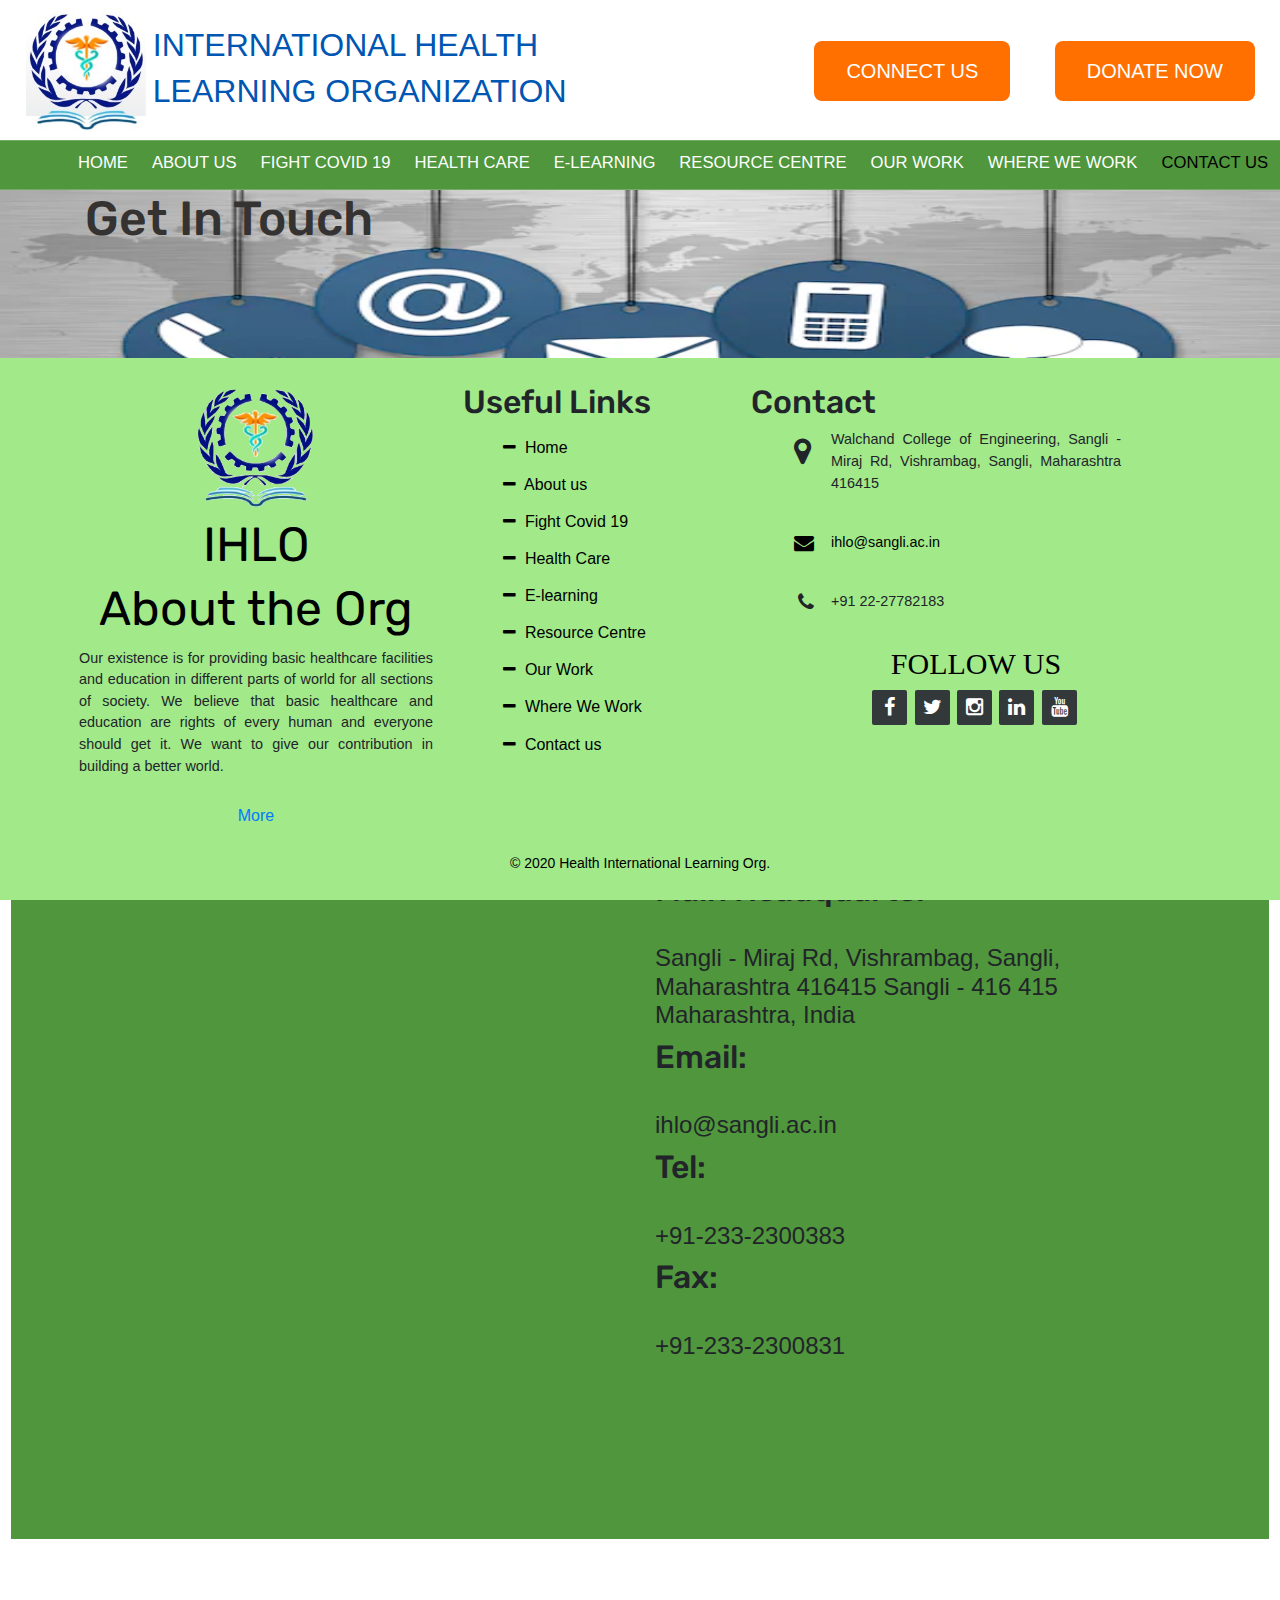
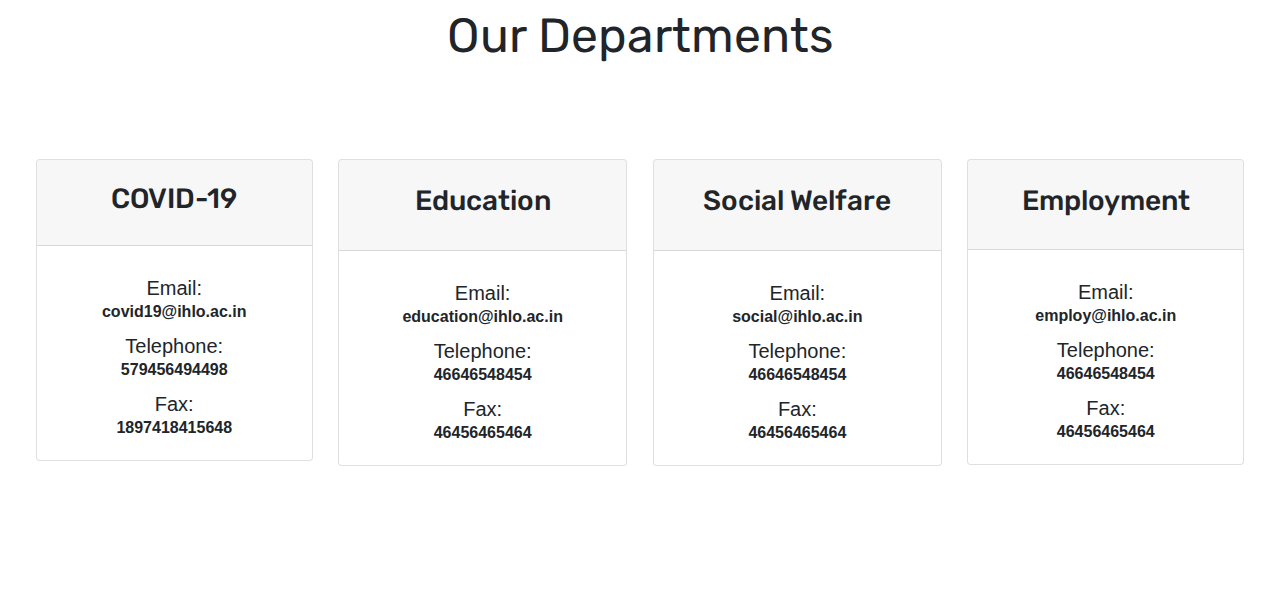
<file: ContactUs.html>
<!DOCTYPE html>
<html lang="en" dir="ltr">
  <head>
    <meta charset="utf-8">
    <meta name="viewport" content="width=device-width, initial-scale=1.0">
    <title>ihlo</title>
    <!--main Css -->

    <link rel="stylesheet" href="css/nav.css">
    <link rel="stylesheet" href="css/header.css">
    <link rel="stylesheet" href="css/footer.css">
    <link rel="stylesheet" href="css/contact.css">
    <link href="https://fonts.googleapis.com/css2?family=Rubik:wght@500&display=swap" rel="stylesheet">


<!-- bootstrap -->
    <link rel="stylesheet" href="https://maxcdn.bootstrapcdn.com/bootstrap/4.0.0/css/bootstrap.min.css" integrity="sha384-Gn5384xqQ1aoWXA+058RXPxPg6fy4IWvTNh0E263XmFcJlSAwiGgFAW/dAiS6JXm" crossorigin="anonymous">
<!-- icon and fonts  -->
<link rel="stylesheet" href="css/fonts/font-awesome.min.css">
  </head>
  <body>
<!------------#########################  Header ####################------------>

    <!------------ 1 st part of header  ------------------->
    <header class="nav_top">
      <a href="#" itemprop="url">
        <img loading="false" data-no-lazy="1" class="logo" style="width: auto" src="images/logo-1.jpg" alt="IHLO">
        <div class="logo-name" style="display: inline;">
          <h2>International Health</h2>
          <!-- <h3>and</h3> -->
          <h2>Learning organization</h2>
        </div>
        <meta itemprop="name" content="Global Health Council">
      </a>
      <div class="head-top">
                
        <div class="contact-info">
          <!---- Connect us ---->

          <div class="btn-box">
            <a href="https://forms.gle/ozFdUmBvXubNeamv7" target="_blank" class="btn2">CONNECT US</a>
          </div>

          <!-- Donate us -->

          <div class="btn-box">
            <a href="https://forms.gle/8hpkkkgVKVbsGjgeA" target="_blank" class="btn2">DONATE NOW</a>
          </div>
        </div>
      </div>
    </header>


    <!------- 2 nd part of header  --------->

    <nav id="menu" class="menu">
      <input type="checkbox" id="tm" class="tm">
      <label for="tm" id="toggle-menu">
          <div class="menu-toggle"><span>Menu</span></div>
        </label>
      <ul style="padding-left: 0%;" class="main-menu cf">

        <!----- ALL PAGES OF LINK  ------>
        
        <li><a href="index.html">Home</a></li>
        <li><a href="About_us.html">About us</a></li>
        <li><a href="Fight_covid19.html">Fight Covid 19</a></li>
        <li><a href="healthCare.html">Health Care</a></li>
        <li><a href="Elearning.html">E-learning</a></li>
        <li><a href="Resource_Centre.html">Resource Centre</a></li>
        <li><a href="OurWork.html">Our Work</a></li>
        <li><a href="Centers.html">Where We Work</a></li>
        <li><a style="color:black" href="ContactUs.html">Contact us</a></li>
      </ul> 
    </nav>
<!---------- ################   End of  Header   ###################### ------------>


<!-- Top Part -->


<div class="fling-minislide" style="display: flex; background-color: none;">

  <img src="images/contact.webp" class="img-adj" alt="Slide 1" />
  <div class="container">
    <div class="row" >
      <div  class="about col-lg-12">
        <h1 class="about" style="color: white; font-family: 'Rubik', sans-serif; font-size: 300%; color:rgb(53, 50, 50);">Get In Touch</h1>
      </div>
    </div>
  </div>
</div>
  



<!-- Mid part -->
<div>
  <section id="pricing" style="padding: 0 2vw 10% 2vw;">
    
    
    <div class="row" style="max-width: 90%; margin: auto;">  
      <div class="pricing-col col-md-6 col-sm-6" style=" top:-4vw">
          <div class="card" >
              <div class="card-header" style="background-color: #4F963C;">
                   <!-- <h3>Nothing is more important than your family</h3> -->
                   <div style="text-align: center;">
                      <img style="width: 90px;padding: 5% 0;" src="images/phone-call.png" alt="">
                   </div>
                  
              </div>
              <div class="card-body" style="background-color: #4F963C;">
                 <p><b>Talk to Us</b></p>
                 <p>Interested in Our organization? Just pick up the phone to chat with a member of our team.
                </p> 
                <br>
                <p style="padding-bottom: 6px; margin: 0;">+91 11 7127 9211</p>
                </div>
          </div>
      </div>
      <div class="pricing-col col-lg-6 col-sm-6" style=" top:-4vw">
        <div class="card" >
            <div class="card-header" style="background-color: #4F963C;">
                 <!-- <h3>Nothing is more important than your family</h3> -->
                 <div style="text-align: center;padding: 5% 0;">
                  <img style="width: 90px;" src="images/chat.png" alt="">
               </div>
            </div>
            <div class="card-body" style="background-color: #4F963C;">
               <p><b>Contact Support Team</b></p>
               <p>If you have doubt or query.Don’t worry… <br>we’re here for you. just Contact us</p>
               <p><button class="btn"> <a href="https://forms.gle/GiPCoSDU64cPexFZ9" target="_blank"> Contact Support</a></button></p>
              </div>
        </div>
    </div>
  </div>


    
  <div>
    <div style="z-index: 3;height: 100%; width: 100%; padding: 0px; border-width: 0px; margin: 0px; left: 0px; top: 0px; touch-action: pan-x pan-y;">
      <div style="z-index: 4; position: absolute; left: 50%; top: 50%; width: 100%; transform: translate(0px, 0px);"><div style="position: absolute; left: 0px; top: 0px; z-index: 104; width: 100%;">
      </div>
      <div style="position: absolute; left: 0px; top: 0px; z-index: 105; width: 100%;"></div>
      <div style="position: absolute; left: 0px; top: 0px; z-index: 106; width: 100%;"></div>
      <div style="position: absolute; left: 0px; top: 0px; z-index: 107; width: 100%;"></div>
    </div>
  </div>
  </div>


<!-- Map and mail part -->

  <div class="row" style="padding:5%; background-color: #4F963C;">
    <div  class=" col-lg-6 col-sm-6" style="width: 100%">
      <div style="width: 100%">
        <iframe width="100%" height="600" frameborder="0" scrolling="no" marginheight="0" marginwidth="0" src="https://maps.google.com/maps?width=100%25&amp;height=600&amp;hl=en&amp;q=Walchand%20College%20Of%20Engineering%20,%20Sangli+(Main%20HeadQurater)&amp;t=&amp;z=15&amp;ie=UTF8&amp;iwloc=B&amp;output=embed">
      </iframe>
    </div>
    </div>
    <div class=" col-lg-6 col-sm-6">
      <h2 style="padding-bottom:5%; font-family: 'Rubik', sans-serif;">Main Headquarter</h2> 
      <h4>Sangli - Miraj Rd, Vishrambag, Sangli, Maharashtra 416415
        Sangli - 416 415
        Maharashtra, India</h4>
        <h2 style="padding-bottom:5%; font-family: 'Rubik', sans-serif;">Email:</h2> 
        <h4>ihlo@sangli.ac.in</h4>
        <h2 style="padding-bottom:5%; font-family: 'Rubik', sans-serif;">Tel:</h2>  
        <h4> +91-233-2300383</h4>
        <h2 style="padding-bottom:5%; font-family: 'Rubik', sans-serif;">Fax:</h2>  
         <h4> +91-233-2300831</h4>

    </div>

  </div>
    <!-- Departments part -->
  <div style="text-align: center;font-size: 300%; padding: 5% ;font-family: 'Rubik', sans-serif;">
    Our Departments
  </div>

    <div class="depatment">
      <div class="row" >  
        <div class="pricing-col col-lg-3 col-sm-6" style="padding: 0 1% 0 2%;" >
            <div class="card" >
                <div class="card-header" style="padding: 22px 0;">
                    <!-- <h3>Nothing is more important than your family</h3> -->
                    <div style="text-align: center; font-family: 'Rubik', sans-serif;">
                        <h3>COVID-19</h3>
                    </div>
                    
                </div>
                <div class="card-body" >
                  <h5 style="margin-bottom: 0px;">Email:</h5>
                  <b>covid19@ihlo.ac.in</b>
                  <h5 style="margin-bottom: 0px;">Telephone:</h5>
                  <b>579456494498</b>
                  <h5 style="margin-bottom: 0px;">Fax:</h5>
                  <b>1897418415648</b>
                </div>
            </div>
        </div>
          <div class="pricing-col col-lg-3 col-sm-6" style="padding: 0 1% 0 1%;" >
            <div class="card" >
                <div class="card-header" >
                    <!-- <h3>Nothing is more important than your family</h3> -->
                    <div style="text-align: center;padding: 5% 0; font-family: 'Rubik', sans-serif;">
                      <h3>Education</h3>
                  </div>
                </div>
                <div class="card-body" >
                  <h5 style="margin-bottom: 0px;">Email:</h5>
                  <b>education@ihlo.ac.in</b>
                  <h5 style="margin-bottom: 0px;">Telephone:</h5>
                  <b>46646548454</b>
                  <h5 style="margin-bottom: 0px;">Fax:</h5>
                  <b>46456465464</b>
              </div>
            </div>
          </div>
      
        <div class="pricing-col col-lg-3 col-sm-6" style="padding: 0 1% 0 1%;">
          <div class="card" >
              <div class="card-header" >
                  <!-- <h3>Nothing is more important than your family</h3> -->
                  <div style="text-align: center;padding: 5% 0;font-family: 'Rubik', sans-serif;">
                    <h3>Social Welfare</h3>
                </div>
              </div>
              <div class="card-body" >
                <h5 style="margin-bottom: 0px;">Email:</h5>
                  <b>social@ihlo.ac.in</b>
                  <h5 style="margin-bottom: 0px;">Telephone:</h5>
                  <b>46646548454</b>
                  <h5 style="margin-bottom: 0px;">Fax:</h5>
                  <b>46456465464</b>
            </div>
          </div>
        </div>
    
        <div class="pricing-col col-lg-3 col-sm-6" style="padding: 0 2% 0 1%;">
          <div class="card" >
              <div class="card-header">
                  <!-- <h3>Nothing is more important than your family</h3> -->
                  <div style="text-align: center;padding: 5% 0;font-family: 'Rubik', sans-serif;">
                    <h3>Employment</h3>
                </div>
              </div>
              <div class="card-body" >
                <h5 style="margin-bottom: 0px;">Email:</h5>
                  <b>employ@ihlo.ac.in</b>
                  <h5 style="margin-bottom: 0px;">Telephone:</h5>
                  <b>46646548454</b>
                  <h5 style="margin-bottom: 0px;">Fax:</h5>
                  <b>46456465464</b>
            </div>
          </div>
        </div>
    
      </div>
    </div>

  </section>
</div>





<!--######################### footer part ####################################-->
<footer class="footer-distributed" style="bottom: 0%;">
  <div class="row footerpart1" style="margin: auto;">
    <div class="col-md-4 col-sm-12 footer-left" >
      <div class="footerimg">
        <img src="images/logo.png" style="width: 35%;" alt="logo of ihlo">
        <h3 style="padding: 2% 0px;"><span>IHLO</span></h3>
        <span style="padding: 2% 0px;"><h3>About the Org</h3></span>
        <p class="footer-company-about" style="padding: 3% 0px;">
          Our existence is for providing basic healthcare facilities and education in different parts
          of world for all sections of society. We believe that basic healthcare and education are rights of
          every human and everyone should get it. We want to give our contribution in building a better
          world.</p>

          <a href="About_us.html">More</a>
      </div>
     

    </div>
<!-- 2nd part  -->

    <div class="col-md-3 col-sm-6">
      <div class="footer-centre">
        <h2>Useful Links</h2>
        <ul class="stylelink">
          <li><a href="index.html"><span class="fa fa-minus"></span>&nbsp Home</a></li>
          <li><a href="About_us.html"><span class="fa fa-minus"></span>&nbsp About us</a></li>
          <li><a href="Fight_covid19.html"><span class="fa fa-minus"></span>&nbsp Fight Covid 19</a></li>
          <li><a href="healthCare.html"><span class="fa fa-minus"></span>&nbsp Health Care</a></li>
          <li><a href="Elearning.html"><span class="fa fa-minus"></span>&nbsp E-learning</a></li>
          <li><a href="Resource_Centre.html"><span class="fa fa-minus"></span>&nbsp Resource Centre</a></li>
          <li><a href="OurWork.html"><span class="fa fa-minus"></span>&nbsp Our Work</a></li>
          <li><a href="Centers.html"><span class="fa fa-minus"></span>&nbsp Where We Work</a></li>
          <li><a href="ContactUs.html"><span class="fa fa-minus"></span>&nbsp Contact us</a></li>
        </ul>
      </div>
    </div>

    <div class="col-md-5 col-sm-6">
      <div class="contactinfo">
        <h2>Contact</h2>

        <div class="row" style="padding-bottom: 4%;"> 
          <div class="col-md-2 col-sm-2" style=" padding-left: 12%; font-size: 30px; ">
            <i class="fa fa-map-marker"></i>
          </div>              

          <div class="col-md-8 col-sm-8">
            <p><span>Walchand College of Engineering,</span>
              Sangli - Miraj Rd, Vishrambag, Sangli, Maharashtra 416415</p>
          </div>
            
        </div>

        <div class="row" style="padding-bottom: 4%;">
          <div class="col-md-2 col-sm-2" style=" padding-left: 12%; font-size: 20px; ">
            <a href="mailto:ihlo@sangli.ac.in" style="text-decoration: none; color:black"><i class="fa fa-envelope"></i></a>
          </div>    
          <div class="col-md-8 col-sm-8">
            <a href="mailto:ihlo@sangli.ac.in" style="text-decoration: none; color:black"><p style="padding-top: 3.5px;">ihlo@sangli.ac.in</p></a>
          </div>
        </div>

        <div class="row" style="padding-bottom: 4%;">
          <div class="col-md-2 col-sm-2" style=" padding-left: 13%; font-size: 20px; ">
            <i class="fa fa-phone"></i>
          </div>    
          <div class="col-md-8 col-sm-8">
            <p style="padding-top: 3.5px;"> +91 22-27782183</p>
          </div>
              
        </div>

        <div class="footer-icons" style="text-align: center;">
          <h3 style="font: normal 30px serif; padding-bottom:2%">FOLLOW US</h3>
          <a href="#"><i class="fa fa-facebook"></i></a>
          <a href="#"><i class="fa fa-twitter"></i></a>
          <a href="#"><i class="fa fa-instagram"></i></a>
          <a href="#"><i class="fa fa-linkedin"></i></a>
          <a href="#"><i class="fa fa-youtube"></i></a>
        </div> 

      </div>
    </div>

 

 
      
  </div>
  <p class="footer-company-name"  style="padding-top: 2%; color:black ">© 2020 Health International Learning Org.</p>
</footer>


  </body>
</html>
</file>
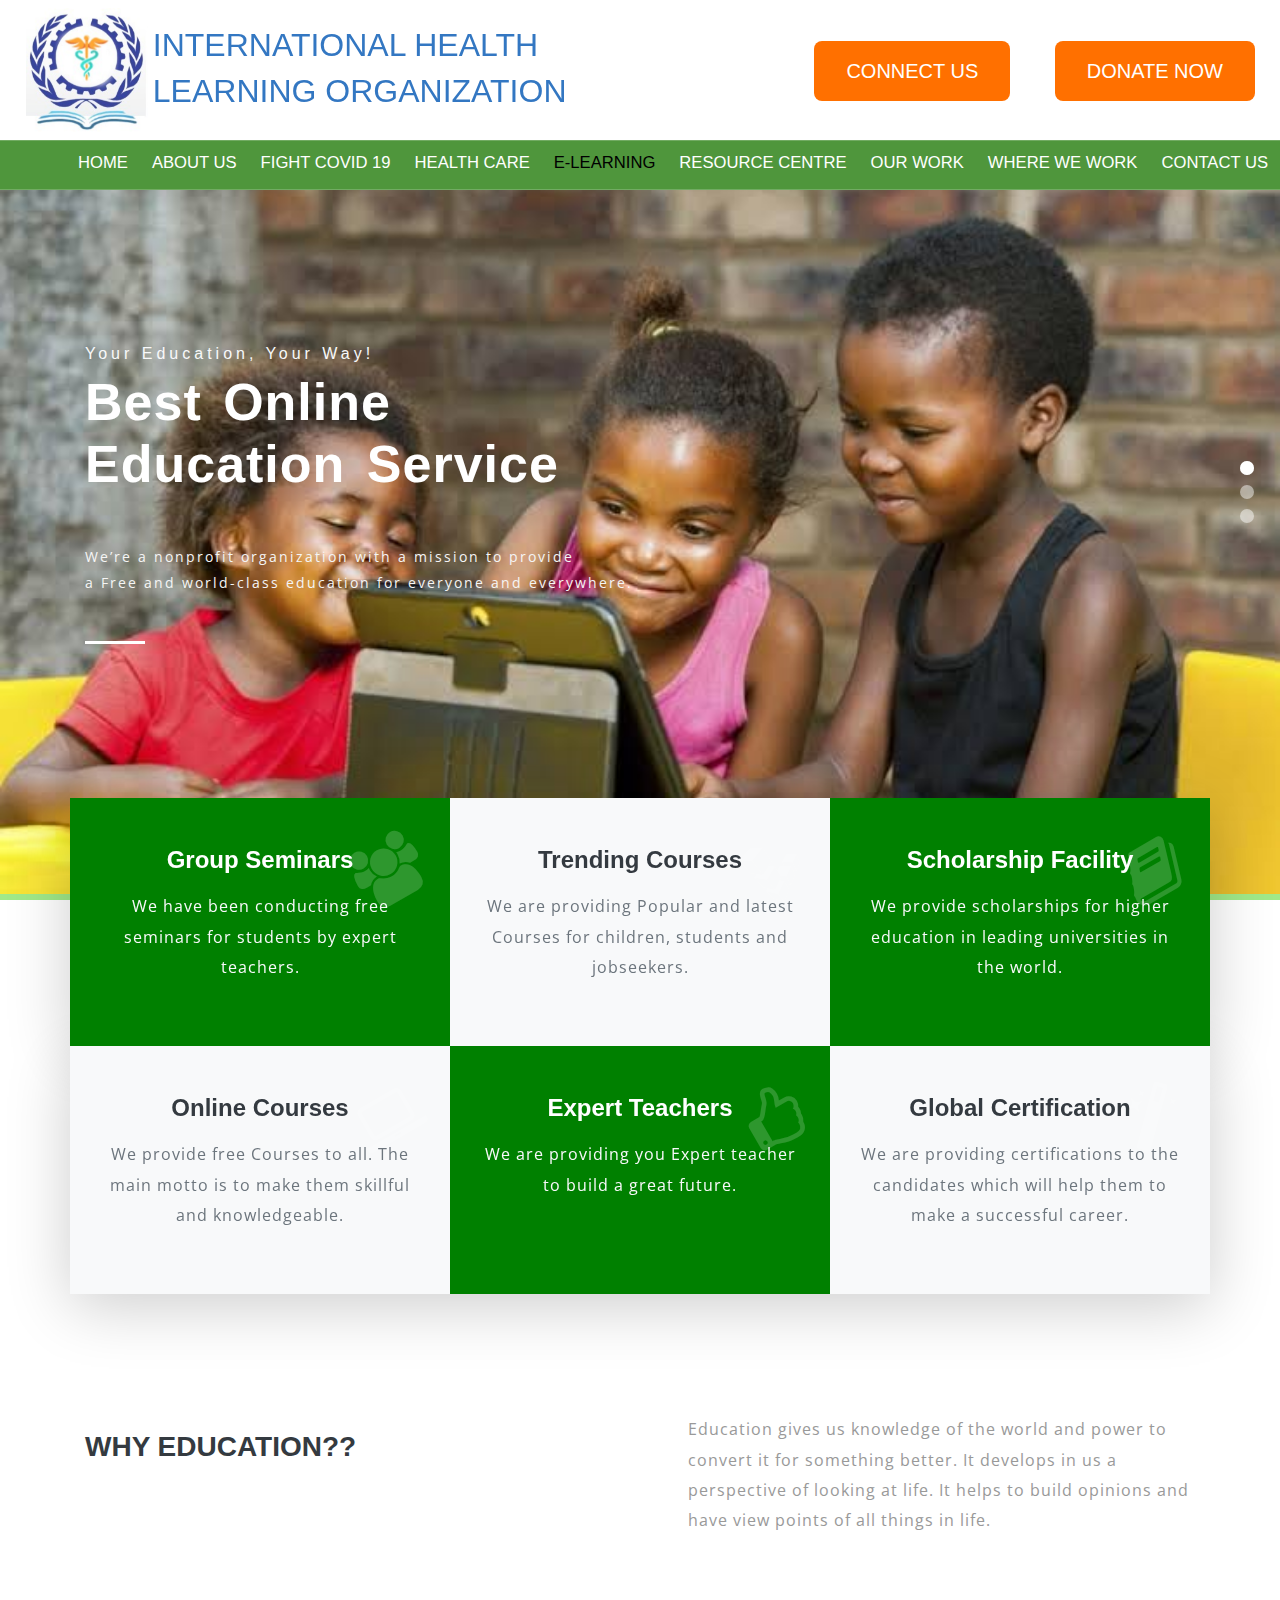
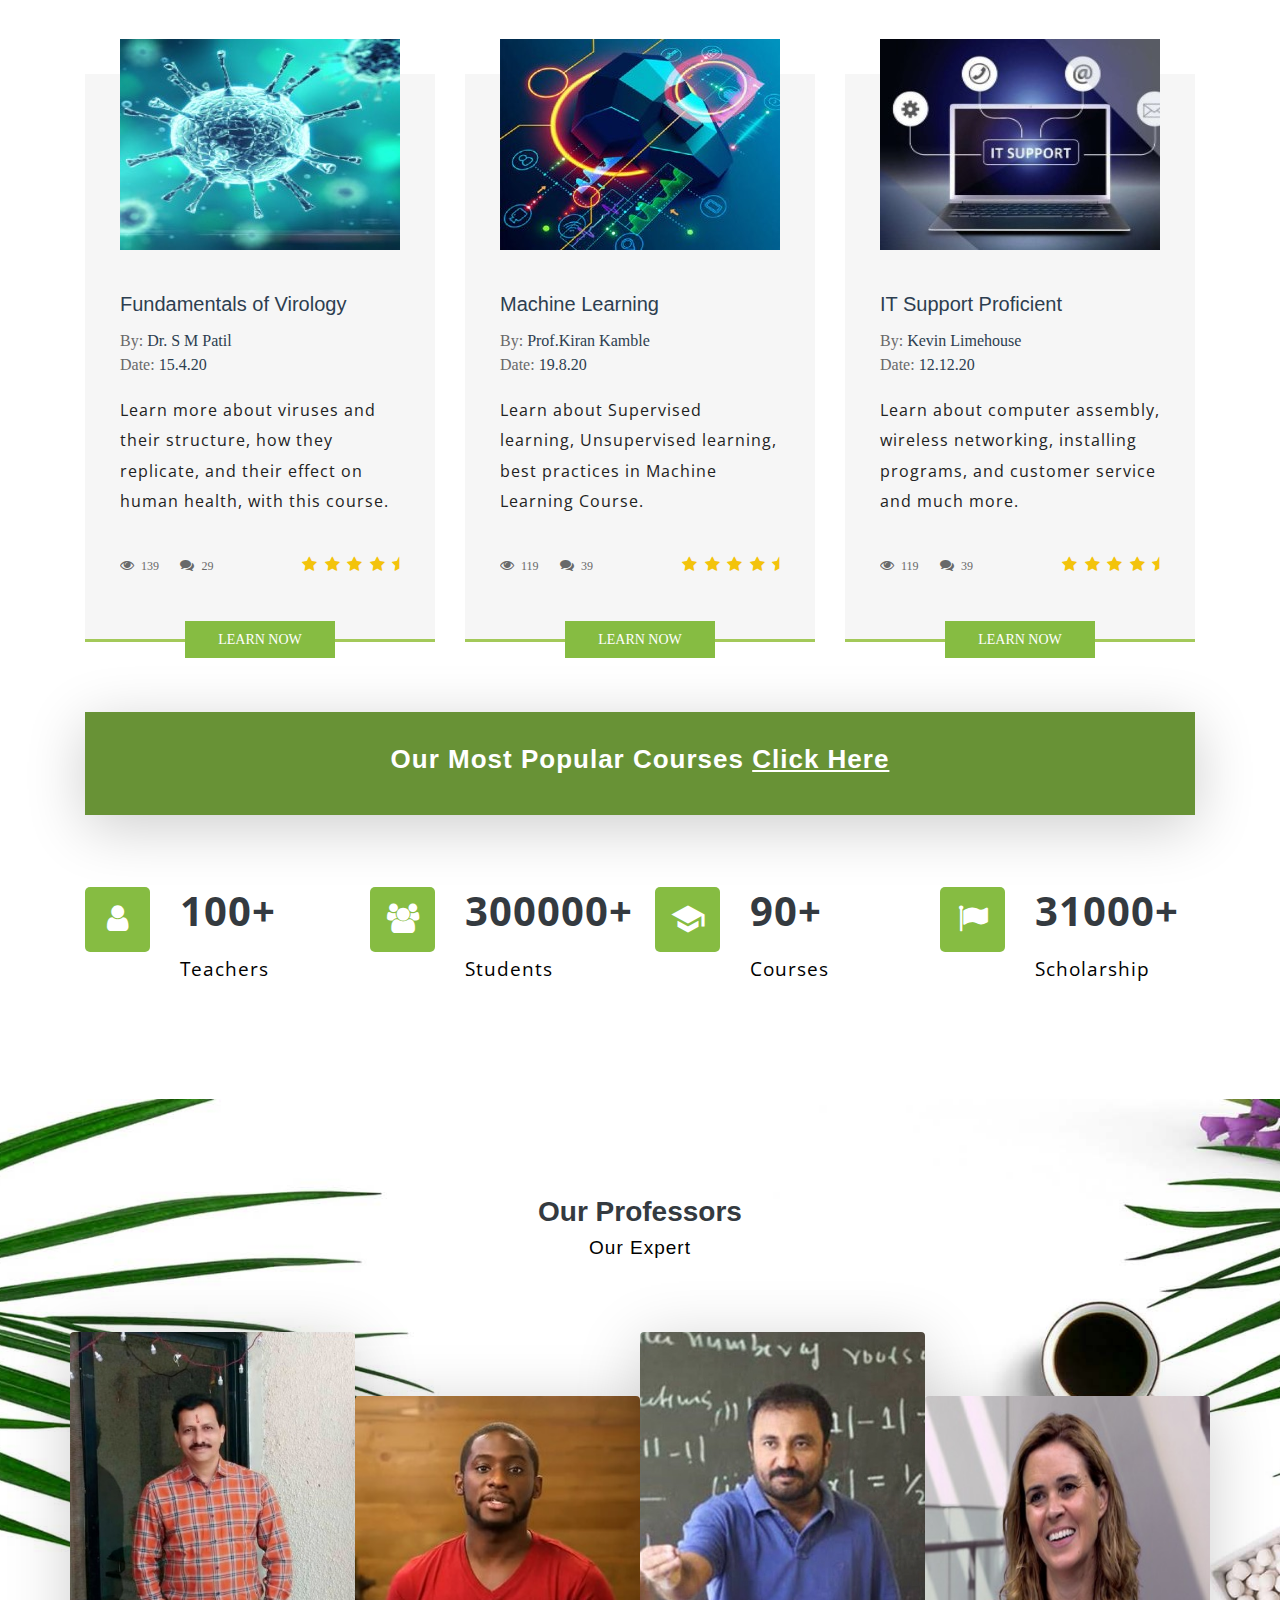
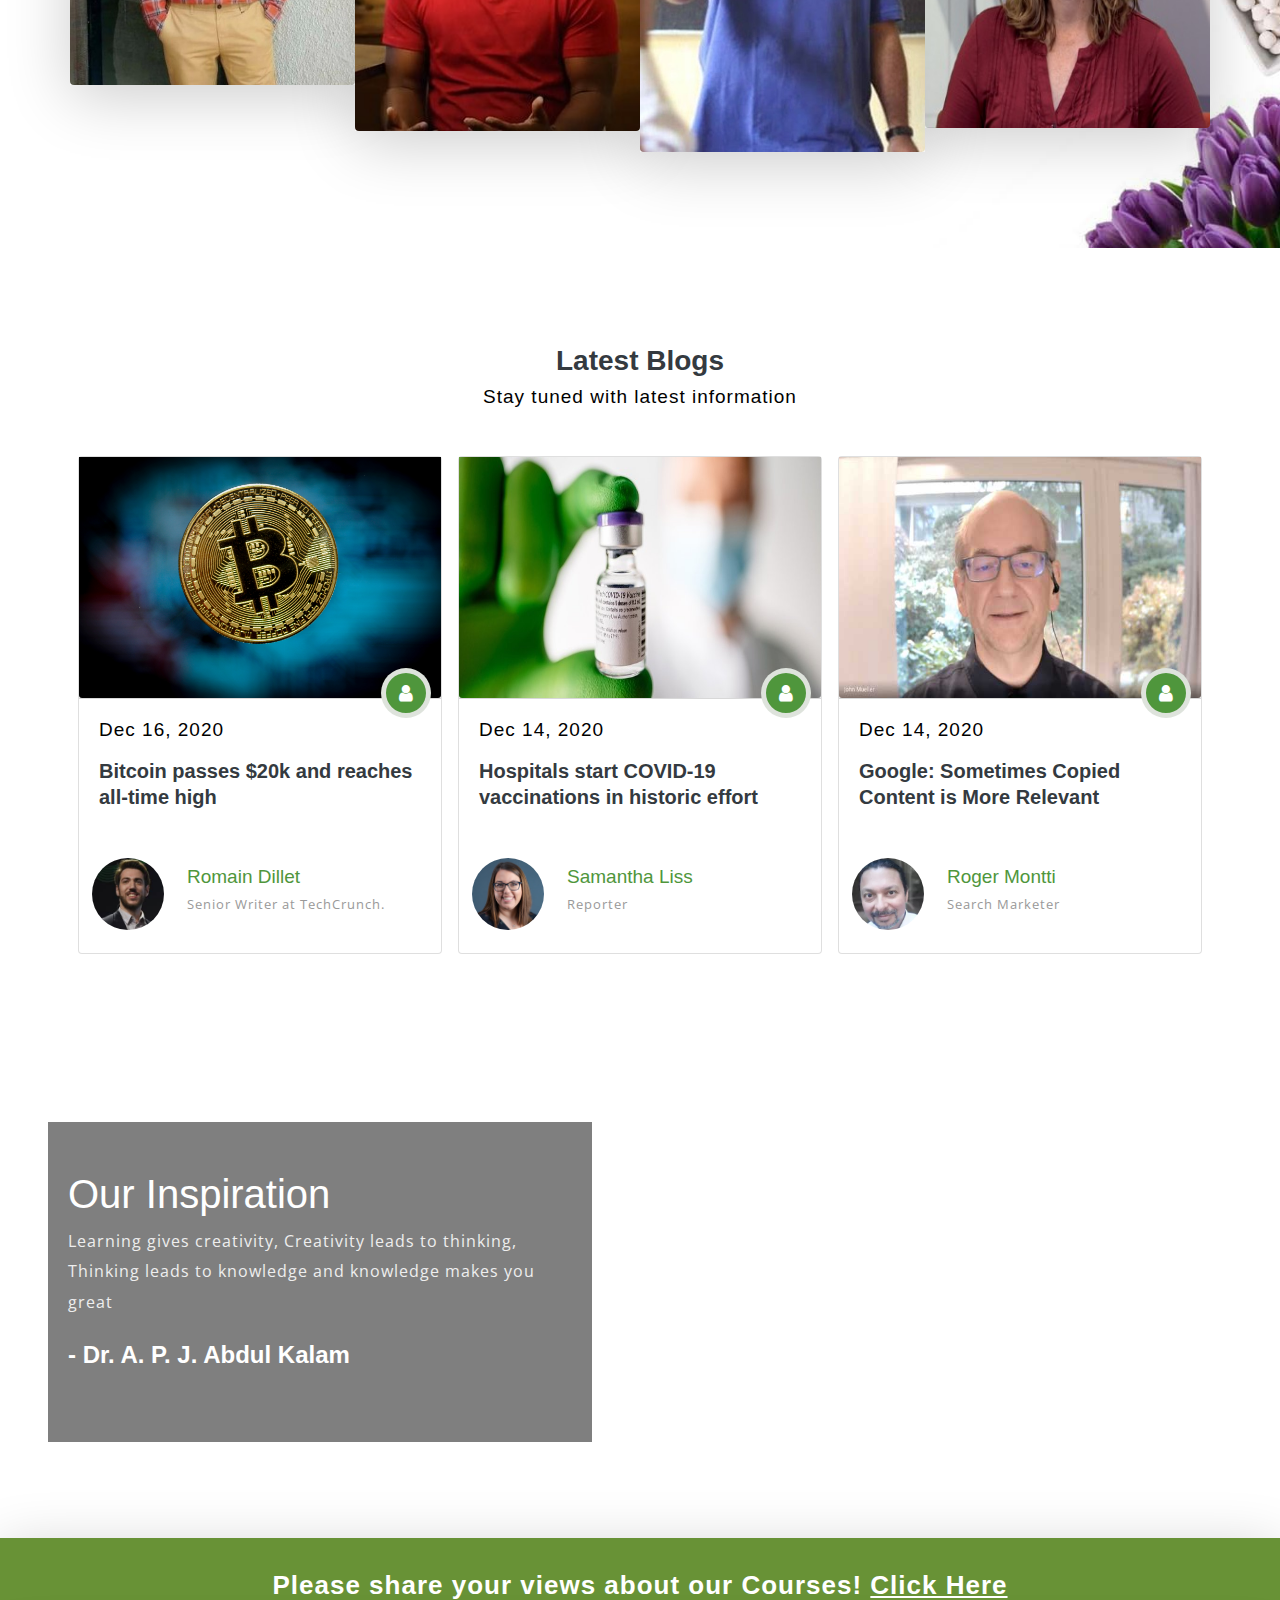
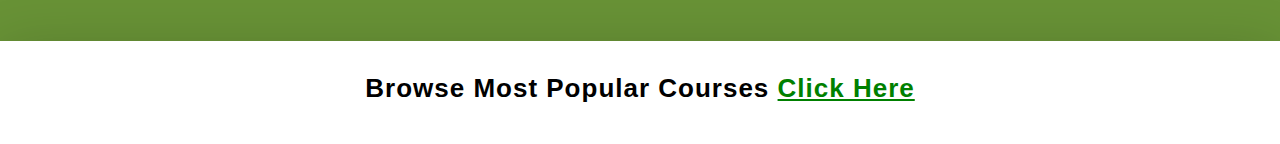
<file: Elearning.html>
<!DOCTYPE html>
<html lang="en" dir="ltr">
  <head>
    <meta charset="utf-8">
    <meta name="viewport" content="width=device-width, initial-scale=1.0">
    <title>ihlo</title>
    <!--main Css -->

    <link rel="stylesheet" href="css/nav.css">
    <link rel="stylesheet" href="css/header.css">
    <link rel="stylesheet" href="css/footer.css">
    <link rel="stylesheet" href="css/elearning.css">
    <link rel="stylesheet" href="css/learningslider.css">
<!-- bootstrap -->
    <link rel="stylesheet" href="https://maxcdn.bootstrapcdn.com/bootstrap/4.0.0/css/bootstrap.min.css" integrity="sha384-Gn5384xqQ1aoWXA+058RXPxPg6fy4IWvTNh0E263XmFcJlSAwiGgFAW/dAiS6JXm" crossorigin="anonymous">
  <!-- Web-Fonts -->
  <link rel="stylesheet" href="css/fonts/font-awesome.min.css">
  <link rel="stylesheet" href="https://cdnjs.cloudflare.com/ajax/libs/font-awesome/4.7.0/css/font-awesome.min.css">
	<link href="//fonts.googleapis.com/css?family=Lato:100,100i,300,300i,400,400i,700,700i,900,900i&amp;subset=latin-ext"
	 rel="stylesheet">
	<link href="//fonts.googleapis.com/css?family=Open+Sans:300,300i,400,400i,600,600i,700,700i,800,800i&amp;subset=latin-ext"
	 rel="stylesheet">
	 <link rel="stylesheet" href="https://fonts.googleapis.com/icon?family=Material+Icons">
	<!-- //Web-Fonts -->
	<!-- icon and fonts  -->
	<link rel="stylesheet" href="css/fonts/font-awesome.min.css">
	<link href="https://fonts.googleapis.com/css2?family=Rubik:wght@500&display=swap" rel="stylesheet">

  </head>
  <body>
    
<!------------#########################  Header ####################------------>

    <!------------ 1 st part of header  ------------------->
    <header class="nav_top">
      <a href="#" itemprop="url">
        <img loading="false" data-no-lazy="1" class="logo" style="width: auto" src="images/logo-1.jpg" alt="IHLO">
        <div class="logo-name" style="display: inline;">
          <h2>International Health</h2>
          <!-- <h3>and</h3> -->
          <h2>Learning organization</h2>
        </div>
        <meta itemprop="name" content="Global Health Council">
      </a>
      <div class="head-top">
                
        <div class="contact-info">
          <!---- Connect us ---->

          <div class="btn-box">
            <a href="https://forms.gle/ozFdUmBvXubNeamv7" target="_blank" class="btn2">CONNECT US</a>
          </div>

          <!-- Donate us -->

          <div class="btn-box">
            <a href="https://forms.gle/8hpkkkgVKVbsGjgeA" target="_blank" class="btn2">DONATE NOW</a>
          </div>
        </div>
      </div>
    </header>


    <!------- 2 nd part of header  --------->

    <nav id="menu" class="menu">
      <input type="checkbox" id="tm" class="tm">
      <label for="tm" id="toggle-menu">
          <div class="menu-toggle"><span>Menu</span></div>
        </label>
      <ul class="main-menu cf">

        <!----- ALL PAGES OF LINK  ------>
        
        <li><a href="index.html">Home</a></li>
        <li><a href="About_us.html">About us</a></li>
        <li><a href="Fight_covid19.html">Fight Covid 19</a></li>
        <li><a href="healthCare.html">Health Care</a></li>
        <li><a  style="color:black" href="Elearning.html">E-learning</a></li>
        <li><a href="Resource_Centre.html">Resource Centre</a></li>
        <li><a href="OurWork.html">Our Work</a></li>
        <li><a href="Centers.html">Where We Work</a></li>
        <li><a href="ContactUs.html">Contact us</a></li>
      </ul> 
    </nav>

<!---------- ################   End of  Header   ###################### ------------>
<!-- E-learnig Page  -->
<!-- //E-learnig Page  -->

<!-- footer  -->
<!-- IMAGE S:IDER  -->
	<!-- banner -->
	<div class="banner_w3lspvt">
		<div class="csslider infinity" id="slider1">
			<input type="radio" name="slides" checked="checked" id="slides_1" />
			<input type="radio" name="slides" id="slides_2" />
			<input type="radio" name="slides" id="slides_3" />
			<ul class="banner banner1">
				<li class="banner-top1">
					<div class="container">
						<div class="banner-info_w3ls">
							<h5 class="text-li">Your Education, Your Way!</h5>
							<h3 class="text-wh font-weight-bold mt-2 mb-5">Best Online <br>Education Service</h3>
							<p>We’re a nonprofit organization with a mission to provide <br>a Free and world-class education for everyone and everywhere.</p>
						</div>
					</div>
				</li>
				<li class="banner banner2">
					<div class="container">
						<div class="banner-info_w3ls">
							<h5 class="text-li">Empower Yourself  </h5>
							<h3 class="text-wh font-weight-bold mt-2 mb-5">Best Online <br>Experience</h3>
							<p>Free online courses  <br>From the world’s leading experts. </p>
						</div>
					</div>
				</li>
				<li class="banner banner3">
					<div class="container">
						<div class="banner-info_w3ls">
							<h5 class="text-li">Your Course to Success</h5>
							<h3 class="text-wh font-weight-bold mt-2 mb-5">Best Online <br>Mentorship Service</h3>
							<p>You can Make Difference! <br>Let's Get started with online education. </p>
						</div>
					</div>
				</li>
			</ul>
			<div class="navigation">
				<div>
					<label for="slides_1"></label>
					<label for="slides_2"></label>
					<label for="slides_3"></label>
				</div>
			</div>
		</div>
	</div>
	<!-- //banner -->

	<!-- banner bottom grids -->
	<section class="about-bottom" id="services">
		<div class="container pb-lg-4">
			<div class="row bg-colors text-center">
				<div class="col-md-4 service-subgrids" style="background-color: green;">
					<div class="w3ls-about-grid py-lg-5 py-md-4 py-5 px-3">
						<h4 class="text-wh font-weight-bold mb-3">Group Seminars</h4>
						<p class="text-li">We have been conducting free seminars for students by expert teachers.</p>
					</div>
					<span class="fa fa-users" aria-hidden="true"></span>
				</div>
				<div class="col-md-4 service-subgrids bg-li">
					<div class="w3ls-about-grid py-lg-5 py-md-4 py-5 px-3">
						<h4 class="text-bl font-weight-bold mb-3">Trending Courses</h4>
						<p class="text-secondary">We are providing Popular and latest Courses for children, students and jobseekers. </p>
					</div>
					<span class="fa fa-linode" aria-hidden="true"></span>
				</div>
				<div class="col-md-4 service-subgrids" style="background-color: green;">
					<div class="w3ls-about-grid py-lg-5 py-md-4 py-5 px-3">
						<h4 class="text-wh font-weight-bold mb-3">Scholarship Facility</h4>
						<p class="text-li">We provide scholarships for higher education in leading universities in the world.						</p>
					</div>
					<span class="fa fa-book" aria-hidden="true"></span>
				</div>
			</div>
			<div class="row bg-colors text-center">
				<div class="col-md-4 service-subgrids bg-li">
					<div class="w3ls-about-grid py-lg-5 py-md-4 py-5 px-3">
						<h4 class="text-bl font-weight-bold mb-3">Online Courses</h4>
						<p class="text-secondary">We provide free Courses to all. The main motto is to make them skillful and knowledgeable.</p>
					</div>
					<span class="fa fa-laptop" aria-hidden="true"></span>
				</div>
				<div class="col-md-4 service-subgrids" style="background-color: green;">
					<div class="w3ls-about-grid py-lg-5 py-md-4 py-5 px-3">
						<h4 class="text-wh font-weight-bold mb-3">Expert Teachers</h4>
						<p class="text-li">We are providing you Expert teacher to build a great future.</p>
					</div>
					<span class="fa fa-thumbs-o-up" aria-hidden="true"></span>
				</div>
				<div class="col-md-4 service-subgrids bg-li">
					<div class="w3ls-about-grid py-lg-5 py-md-4 py-5 px-3">
						<h4 class="text-bl font-weight-bold mb-3">Global Certification</h4>
						<p class="text-secondary">We are providing certifications to the candidates which will help them to make a successful career.</p>
					</div>
					<span class="fa fa-magic" aria-hidden="true"></span>
				</div>
			</div>
		</div>
	</section>
	<!-- //banner bottom grids -->

	<!-- about -->
	<section class="w3ls-bnrbtm py-5" id="about">
		<div class="container py-xl-5 py-lg-3">
			<div class="row" style="margin-bottom: 122px;">
				<div class="col-lg-6 pr-xl-5">
					<!-- <h5 class="text-colors let-spa">Something About Us</h5> -->
					<h3 class="text-bl font-weight-bold mt-3 mb-5">WHY EDUCATION??<br></h3>
				</div>
				<div class="col-lg-6 pl-xl-5 mt-lg-0 mt-4">
					<p>	Education gives us knowledge of the world and power to convert it for something better. 
						It develops in us a perspective of looking at life. 
						It helps to build opinions and have view points of all things in life.</p>
				</div>
			</div>

			<!-- Courses  -->
			<div class="row" style="padding-bottom: 50px;">
				<div class="col-lg-4 col-md-6 col-sm-12">
					<div class="single-item">
						<div class="single-item-image overlay-effect">
							<a href="#"><img src="images/courses/spread.jpg" alt=""></a>
						</div>
						<div class="single-item-text">
							<h4><a href="#">Fundamentals of Virology</a></h4>
							<div class="single-item-text-info">
								<span>By: <span>Dr. S M Patil</span></span>
								<span><br>Date: <span>15.4.20</span></span>
							</div>
							<p>Learn more about viruses and their structure, how they replicate, and their effect on human health, with this course.</p>
							<div class="single-item-content">
							   <div class="single-item-comment-view">
								   <span><i class="fa fa-eye"></i>139</span>
								   <span><i class="fa fa-comments"></i>29</span>
							   </div>
							   <div class="single-item-rating">
								   <i class="fa fa-star"></i>
								   <i class="fa fa-star"></i>
								   <i class="fa fa-star"></i>
								   <i class="fa fa-star"></i>
								   <i class="fa fa-star-half"></i>
							   </div>
							</div>   
						</div>
						<div class="button-bottom">
							<a href="#" class="button-default" style="color: white;">Learn Now</a>
						</div>
					</div>
				</div>

				<div class="col-lg-4 col-md-6 col-sm-12">
					<div class="single-item">
						<div class="single-item-image overlay-effect">
							<a href="#"><img src="images/courses/ML1.jpg" alt=""></a>
						</div>
						<div class="single-item-text">
							<h4><a href="#">Machine Learning</a></h4>
							<div class="single-item-text-info">
								<span>By: <span>Prof.Kiran Kamble</span></span>
								<span><br>Date: <span>19.8.20</span></span>
							</div>
							<p>Learn about Supervised learning, Unsupervised learning, best practices in Machine Learning Course.</p>
							<div class="single-item-content">
							   <div class="single-item-comment-view">
								   <span><i class="fa fa-eye"></i>119</span>
								   <span><i class="fa fa-comments"></i>39</span>
							   </div>
							   <div class="single-item-rating">
								<i class="fa fa-star"></i>
								<i class="fa fa-star"></i>
								<i class="fa fa-star"></i>
								<i class="fa fa-star"></i>
								<i class="fa fa-star-half"></i>
							   </div>
							</div>   
						</div>
						<div class="button-bottom">
							<a href="#" class="button-default" style="color: white;">Learn Now</a>
						</div>
					</div>
				</div>

				<div class="col-lg-4 col-md-6 col-sm-12">
					<div class="single-item">
						<div class="single-item-image overlay-effect">
							<a href="#"><img src="images/courses/it.jpg" alt=""></a>
						</div>
						<div class="single-item-text">
							<h4><a href="#">IT Support Proficient</a></h4>
							<div class="single-item-text-info">
								<span>By: <span>Kevin Limehouse</span></span>
								<span><br>Date: <span>12.12.20</span></span>
							</div>
							<p>Learn about computer assembly, wireless networking, installing programs, and customer service and much more.</p>
							<div class="single-item-content">
							   <div class="single-item-comment-view">
								   <span><i class="fa fa-eye"></i>119</span>
								   <span><i class="fa fa-comments"></i>39</span>
							   </div>
							   <div class="single-item-rating">
								<i class="fa fa-star"></i>
								<i class="fa fa-star"></i>
								<i class="fa fa-star"></i>
								<i class="fa fa-star"></i>
								<i class="fa fa-star-half"></i>
							   </div>
							</div>   
						</div>
						<div class="button-bottom">
							<a href="#" class="button-default" style="color: white;">Learn Now</a>
						</div>
					</div>
				</div>

				<div class="col-lg-4 col-md-6 col-sm-12 reshide">
					<div class="single-item">
						<div class="single-item-image overlay-effect">
							<a href="#"><img src="images/courses/media.jpg" alt=""></a>
						</div>
						<div class="single-item-text">
							<h4><a href="#">INTERNATIONAL MEDIA</a></h4>
							<div class="single-item-text-info">
								<span>By: <span>Farah Stockman</span></span>
								<span><br>Date: <span>20.11.20</span></span>
							</div>
							<p>Learn about the journalism from highly acclaimed journalists and top executives of international media houses.</p>
							<div class="single-item-content">
							   <div class="single-item-comment-view">
								   <span><i class="fa fa-eye"></i>89</span>
								   <span><i class="fa fa-comments"></i>29</span>
							   </div>
							   <div class="single-item-rating">
								<i class="fa fa-star"></i>
								<i class="fa fa-star"></i>
								<i class="fa fa-star"></i>
								<i class="fa fa-star"></i>
								<i class="fa fa-star-half"></i>
							   </div>
							</div>   
						</div>
						<div class="button-bottom">
							<a href="#" class="button-default" style="color: white;">Learn Now</a>
						</div>
					</div>
				</div>
			</div>
				<!-- middle section -->
			<div class="bg-colors py-4">
				<div class="container py-2">
					 <h2 class="text-bg-click text-center font-weight-bold let-spa text-wh">Our Most Popular Courses <a target="_blank" href="https://www.coursera.org/collections/popular-free-courses" class="text-wh button-clk">Click
							Here</a></h2>
				</div>
			</div>
			
	<!-- //middle section -->
			<!-- stats-->
			<div class="stats-info mt-5 pt-lg-4">
				<div class="row">
					<div class="col-lg-3 col-sm-6 stats-grid-w3-w3pvt-am">
						<div class="row">
							<div class="col-4 icon-right-w3ls text-sm-left text-center">
								<div class="stats-icon-w3pvt">
									<span class="fa fa-user"></span>
								</div>
							</div>
							<div class="col-8">
								<p class="counter font-weight-bold text-bl">100+</p>
								<p class="text-colors mt-2">Teachers</p>
							</div>
						</div>
					</div>
					<div class="col-lg-3 col-sm-6 stats-grid-w3-w3pvt-am mt-sm-0 mt-4">
						<div class="row">
							<div class="col-4 icon-right-w3ls text-sm-left text-center">
								<div class="stats-icon-w3pvt">
									<span class="fa fa-users"></span>
								</div>
							</div>
							<div class="col-8">
								<p class="counter font-weight-bold text-bl">300000+</p>
								<p class="text-colors mt-2">Students</p>
							</div>
						</div>
					</div>
					<div class="col-lg-3 col-sm-6 stats-grid-w3-w3pvt-am mt-lg-0 mt-4">
						<div class="row">
							<div class="col-4 icon-right-w3ls text-sm-left text-center">
								<div class="stats-icon-w3pvt">
									<span><i class="material-icons" style="font-size:36px; padding-top: 14px;">school</i></span>
								</div>
							</div>
							<div class="col-8">
								<p class="counter font-weight-bold text-bl">90+</p>
								<p class="text-colors mt-2">Courses</p>
							</div>
						</div>
					</div>
					<div class="col-lg-3 col-sm-6 stats-grid-w3-w3pvt-am mt-lg-0 mt-4">
						<div class="row">
							<div class="col-4 icon-right-w3ls text-sm-left text-center">
								<div class="stats-icon-w3pvt">
									<span class="fa fa-flag"></span>
								</div>
							</div>
							<div class="col-8">
								<p class="counter font-weight-bold text-bl">31000+</p>
								<p class="text-colors mt-2">Scholarship</p>
							</div>
						</div>
					</div>
				</div>
			</div>
			<!-- //stats -->
		</div>
	</section>
	<!-- //about -->

	<!-- professors -->
	<section class="teams text-center py-5" id="professors">
		<div class="container py-xl-5 py-lg-3">
			<h3 class="text-bl font-weight-bold mb-2">Our Professors</h3>
			<h6 class="text-colors let-spa mb-5">Our Expert</h6>
			<div class="row inner-sec-w3ls-w3pvt-aminfo pt-sm-4">
				<div class="col-md-3 col-sm-6 p-0">
					<div class="team-grid text-center">
						<div class="team-img">
							<img class="img-fluid rounded" src="images/courses/t1.jpg" alt="">
						</div>
						<div class="team-info">
							<h4>Prof. Anil Surve</h4>
							<ul class="d-flex justify-content-center py-3 social-icons">
								<li class="effect-soc-team1">
									<a href="https://www.linkedin.com/in/anil-surve-41ab55105/"  target="_blank">
										<span class="fa fa-linkedin"></span>
									</a>
								</li>
								<li class="effect-soc-team2">
									<a href="#"  target="_blank">
										<span class="fa fa-twitter"></span>
									</a>
								</li>
								<li class="effect-soc-team3">
									<a href="#" target="_blank"> 
										<span class="fa fa-link"></span>
									</a>
								</li>
							</ul>
						</div>
					</div>
				</div>
				<div class="col-md-3 col-sm-6 p-0 top-tem">
					<div class="team-grid text-center">
						<div class="team-img">
							<img class="img-fluid rounded" src="images/courses/t2.jpg" alt="">
						</div>
						<div class="team-info">
							<h4>Kevin Limehouse</h4>
							<ul class="d-flex justify-content-center py-3 social-icons">
								<li class="effect-soc-team1">
									<a href="https://www.linkedin.com/in/kevin-limehouse-b2267434/" target="_blank">
										<span class="fa fa-linkedin"></span>
									</a>
								</li>
								<li class="effect-soc-team2">
									<a href="#" target="_blank">
										<span class="fa fa-twitter"></span>
									</a>
								</li>
								<li class="effect-soc-team3">
									<a href="#" target="_blank">
										<span class="fa fa-link"></span>
									</a>
								</li>
							</ul>
						</div>
					</div>
				</div>
				<div class="col-md-3 col-sm-6 p-0 mt-sm-0 mt-5">
					<div class="team-grid text-center">
						<div class="team-img">
							<img class="img-fluid rounded" src="images/courses/t3.jpg" alt="">
						</div>
						<div class="team-info">
							<h4>Anand Kumar</h4>
							<ul class="d-flex justify-content-center py-3 social-icons">
								<li class="effect-soc-team1">
									<a href="#">
										<span class="fa fa-linkedin"></span>
									</a>
								</li>
								<li class="effect-soc-team2">
									<a href="https://twitter.com/teacheranand">
										<span class="fa fa-twitter"></span>
									</a>
								</li>
								<li class="effect-soc-team3">
									<a href="http://www.super30.org/">
										<span class="fa fa-link"></span>
									</a>
								</li>
							</ul>
						</div>
					</div>
				</div>
				<div class="col-md-3 col-sm-6 p-0 top-tem">
					<div class="team-grid text-center">
						<div class="team-img">
							<img class="img-fluid rounded" src="images/courses/t4.jpg" alt="">
						</div>
						<div class="team-info">
							<h4>Colleen van Lent</h4>
							<ul class="d-flex justify-content-center py-3 social-icons">
								<li class="effect-soc-team1">
									<a href="https://www.linkedin.com/in/colleen-van-lent-670a3b5/" target="_blank">
										<span class="fa fa-linkedin"></span>
									</a>
								</li>
								<li class="effect-soc-team2">
									<a href="https://www.twitter.com/ColleenAtUMSI" target="_blank">
										<span class="fa fa-twitter"></span>
									</a>
								</li>
								<li class="effect-soc-team3">
									<a href="http://www.collemc.people.si.umich.edu/" target="_blank">
										<span class="fa fa-link"></span>
									</a>
								</li>
							</ul>
						</div>
					</div>
				</div>
			</div>
		</div>
	</section>
	<!-- //professors -->

	<!-- blog -->
	<section class="blog py-5" id="blog">
		<div class="container py-xl-5 py-lg-3">
			<h3 class="text-bl text-center font-weight-bold mb-2">Latest Blogs</h3>
			<h6 class="text-colors text-center let-spa mb-5">Stay tuned with latest information</h6>
			<div class="row">
				<!-- blog grid -->
				<div class="col-lg-4 col-md-6 px-2 mt-sm-0 mt-4">
					<div class="card">
						<div class="card-header p-0 position-relative">
							<a href="https://techcrunch.com/2020/12/16/bitcoin-passes-20k-and-reaches-all-time-high/" target="_blank">
								<img class="card-img-bottom resimg" src="images/Blog/bitcoin.jpg" alt="Bit-coin image">
								<span class="fa fa-user post-icon" style="background-color: #4F963C;"  aria-hidden="true"></span>
							</a>
						</div>
						<div class="card-body">
							<h6 class="text-colors let-spa mb-3">Dec 16, 2020</h6>
							<h5 class="blog-title card-title font-weight-bold">
								<a href="https://techcrunch.com/2020/12/16/bitcoin-passes-20k-and-reaches-all-time-high/" class="text-bl" target="_blank">Bitcoin passes $20k and reaches all-time high</a>
							</h5>
							<div class="row mt-5">
								<div class="col-3 testi-img-res px-2">
									<img src="images/RomainDillet.jpg" alt="Romain Dillet image " class="img-fluid rounded-circle" />
								</div>
								<div class="col-9 w3_testi_grid mt-xl-2 mt-lg-0 mt-md-2 mt-4">
									<h5 class="text-colors mb-1" style="color: #4F963C;" >Romain Dillet</h5>
									<p>Senior Writer at TechCrunch.</p>
								</div>
							</div>
						</div>
					</div>
				</div>
				<!-- //blog grid -->
				<!-- blog grid -->
				<div class="col-lg-4 col-md-6 px-2 mt-md-0 mt-4">
					<div class="card">
						<div class="card-header p-0 position-relative">
							<a href="https://www.healthcaredive.com/news/hospitals-start-covid-19-vaccine-shots/592118/" target="_blank">
								<img class="card-img-bottom resimg" src="images/Blog/vaccine.jpg" alt="Amazon logo image">
								<span class="fa fa-user post-icon" style="background-color: #4F963C;" aria-hidden="true"></span>
							</a>
						</div>
						<div class="card-body">
							<h6 class="text-colors let-spa mb-3">Dec 14, 2020</h6>
							<h5 class="blog-title card-title font-weight-bold">
								<a href="https://www.healthcaredive.com/news/hospitals-start-covid-19-vaccine-shots/592118/" class="text-bl" target="_blank">
									Hospitals start COVID-19 vaccinations in historic effort</a>
							</h5>
							<div class="row mt-5">
								<div class="col-3 testi-img-res px-2">
									<img src="images/SamanthaLiss.jpg" alt="Samantha Liss image " class="img-fluid rounded-circle" />
								</div>
								<div class="col-9 w3_testi_grid mt-xl-2 mt-lg-0 mt-md-2 mt-4">
									<h5 class="text-colors mb-1" style="color: #4F963C;" >Samantha Liss</h5>
									<p>Reporter</p>
								</div>
							</div>
						</div>
					</div>
				</div>
				<!-- //blog grid -->
				<!-- blog grid -->
				<div class="col-lg-4 col-md-6 px-2 mt-lg-0 mt-4">
					<div class="card">
						<div class="card-header p-0 position-relative">
							<a href="https://www.searchenginejournal.com/why-copied-content-can-be-more-relevant/390595/" target="_blank">
								<img class="card-img-bottom resimg" src="images/Blog/googleblog.jpg" alt="Image of Roger Montti">
								<span class="fa fa-user post-icon" style="background-color: #4F963C;"  aria-hidden="true"></span>
							</a>
						</div>
						<div class="card-body">
							<h6 class="text-colors let-spa mb-3">Dec 14, 2020</h6>
							<h5 class="blog-title card-title font-weight-bold">
								<a href="https://www.searchenginejournal.com/why-copied-content-can-be-more-relevant/390595/" target="_blank" class="text-bl">Google: Sometimes Copied Content is More Relevant</a>
							</h5>
							<div class="row mt-5">
								<div class="col-3 testi-img-res px-2">
									<img src="images/RogerMontti.webp" alt="Roger Montti image " class="img-fluid rounded-circle" />
								</div>
								<div class="col-9 w3_testi_grid mt-xl-2 mt-lg-0 mt-md-2 mt-4">
									<h5 class="text-colors mb-1" style="color: #4F963C;" >Roger Montti</h5>
									<p>Search Marketer</p>
								</div>
							</div>
						</div>
					</div>
				</div>
				<!-- //blog grid -->
			</div>
		</div>
	</section>
	<!-- //blog -->
	
	<!-- testimonials -->
	<section class="clients" id="testi">
		<div class="row no-gutters pb-4">
			<div class="col-lg-6 col-md-8 left-test-w3pvt p-sm-5 p-4">
				<div class="my-4 py-xl-5 py-lg-3" style="background-color: #00000080; padding: 20px;">
					<div class="feedback-info">
						<div class="feedback-top">
							<h1 style="color: white;">Our Inspiration</h1>
							<p>Learning gives creativity, Creativity leads to thinking, 
								Thinking leads to knowledge and knowledge makes you great</p>
							<h4 class="mt-4 text-wh font-weight-bold mb-4">- Dr. A. P. J. Abdul Kalam</h4>
						</div>
					</div>
				</div>
			</div>
			<div class="col-lg-6 col-md-4"></div>
		</div>
	</section>
	<!-- //testimonials -->

	<!-- views  -->
	<div class="bg-colors py-4">
		<div class="container py-2">
			<h2 class="text-bg-click text-center font-weight-bold let-spa text-wh">Please share your views about our Courses! <a target="_blank" href="https://docs.google.com/forms/d/e/1FAIpQLSdFn5J8Zh0HXDMa9dTlIN_Ir39IZUCPR7VwnXKsJ9ilpZPIhQ/viewform?usp=sf_link" class="text-wh button-clk">Click Here</a></h2>
		</div>
	</div>
	<div class="bg-colors py-4" style="background-color: white;">
		<div class="container py-2">
			<h2 class="text-bg-click text-center font-weight-bold let-spa text-wh" style="color: black;">Browse Most Popular Courses <a target="_blank" href="https://www.coursera.org/collections/popular-free-courses" class="text-wh button-clk" style="color: green;">Click Here</a></h2>
		</div>
	</div>
	<!-- //views  -->

	<!-- //gallery -->

	<!-- //contact -->

	<!-- footer -->


<!--######################### footer part ####################################-->
<footer class="footer-distributed" style="bottom: 0%;">
	<div class="row footerpart1" style="margin: auto;">
	  <div class="col-md-4 col-sm-12 footer-left" >
		<div class="footerimg">
		  <img src="images/logo.png" style="width: 35%;" alt="logo of ihlo">
		  <h3 style="padding: 2% 0px;"><span>IHLO</span></h3>
		  <span style="padding: 2% 0px;"><h3>About the Org</h3></span>
		  <p class="footer-company-about" style="padding: 3% 0px; color:black">
			Our existence is for providing basic healthcare facilities and education in different parts
			of world for all sections of society. We believe that basic healthcare and education are rights of
			every human and everyone should get it. We want to give our contribution in building a better
			world.</p>

			<a href="About_us.html">More</a>
		</div>
	   

	  </div>
<!-- 2nd part  -->

	  <div class="col-md-3 col-sm-6">
		<div class="footer-centre">
		  <h2>Useful Links</h2>
		  <ul class="stylelink">
			<li><a href="index.html"><span class="fa fa-minus"></span>&nbsp Home</a></li>
			<li><a href="About_us.html"><span class="fa fa-minus"></span>&nbsp About us</a></li>
			<li><a href="Fight_covid19.html"><span class="fa fa-minus"></span>&nbsp Fight Covid 19</a></li>
			<li><a href="healthCare.html"><span class="fa fa-minus"></span>&nbsp Health Care</a></li>
			<li><a href="Elearning.html"><span class="fa fa-minus"></span>&nbsp E-learning</a></li>
			<li><a href="Resource_Centre.html"><span class="fa fa-minus"></span>&nbsp Resource Centre</a></li>
			<li><a href="OurWork.html"><span class="fa fa-minus"></span>&nbsp Our Work</a></li>
			<li><a href="Centers.html"><span class="fa fa-minus"></span>&nbsp Where We Work</a></li>
			<li><a href="ContactUs.html"><span class="fa fa-minus"></span>&nbsp Contact us</a></li>
		  </ul>
		</div>
	  </div>

	  <div class="col-md-5 col-sm-6">
		<div class="contactinfo">
		  <h2>Contact</h2>

		  <div class="row" style="padding-bottom: 4%;"> 
			<div class="col-md-2 col-sm-2" style=" padding-left: 12%; font-size: 30px; ">
			  <i class="fa fa-map-marker"></i>
			</div>              

			<div class="col-md-8 col-sm-8">
			  <p style="color: black;"><span style="color: black;">Walchand College of Engineering,</span>
				Sangli - Miraj Rd, Vishrambag, Sangli, Maharashtra 416415</p>
			</div>
			  
		  </div>

		  <div class="row" style="padding-bottom: 4%;">
			<div class="col-md-2 col-sm-2" style=" padding-left: 12%; font-size: 20px;padding-top: 7px; ">
			  <a href="mailto:ihlo@sangli.ac.in" style="text-decoration: none; color:black;"><i class="fa fa-envelope"></i></a>
			</div>    
			<div class="col-md-8 col-sm-8">
			  <a href="mailto:ihlo@sangli.ac.in" style="text-decoration: none; color:black"><p style="padding-top: 3.5px; color:black">ihlo@sangli.ac.in</p></a>
			</div>
		  </div>

		  <div class="row" style="padding-bottom: 4%;">
			<div class="col-md-2 col-sm-2" style=" padding-left: 13%; font-size: 20px; padding-top: 7px;">
			  <i class="fa fa-phone"></i>
			</div>    
			<div class="col-md-8 col-sm-8">
			  <p style="padding-top: 3.5px;color:black;"> +91 22-27782183</p>
			</div>
				
		  </div>

		  <div class="footer-icons" style="text-align: center;">
			<h3 style="font: normal 30px serif; padding-bottom:2%">FOLLOW US</h3>
			<a href="#"><i class="fa fa-facebook"></i></a>
			<a href="#"><i class="fa fa-twitter"></i></a>
			<a href="#"><i class="fa fa-instagram"></i></a>
			<a href="#"><i class="fa fa-linkedin"></i></a>
			<a href="#"><i class="fa fa-youtube"></i></a>
		  </div> 

		</div>
	  </div>

   

   
		
	</div>
	<p class="footer-company-name"  style="padding-top: 2%; color:black ">© 2020 Health International Learning Org.</p>
</footer>

	<!-- //footer -->
	<!-- move top icon -->
	<a href="#" class="move-top text-center"></a>
	<!-- //move top icon -->

  </body>
</html>
</file>
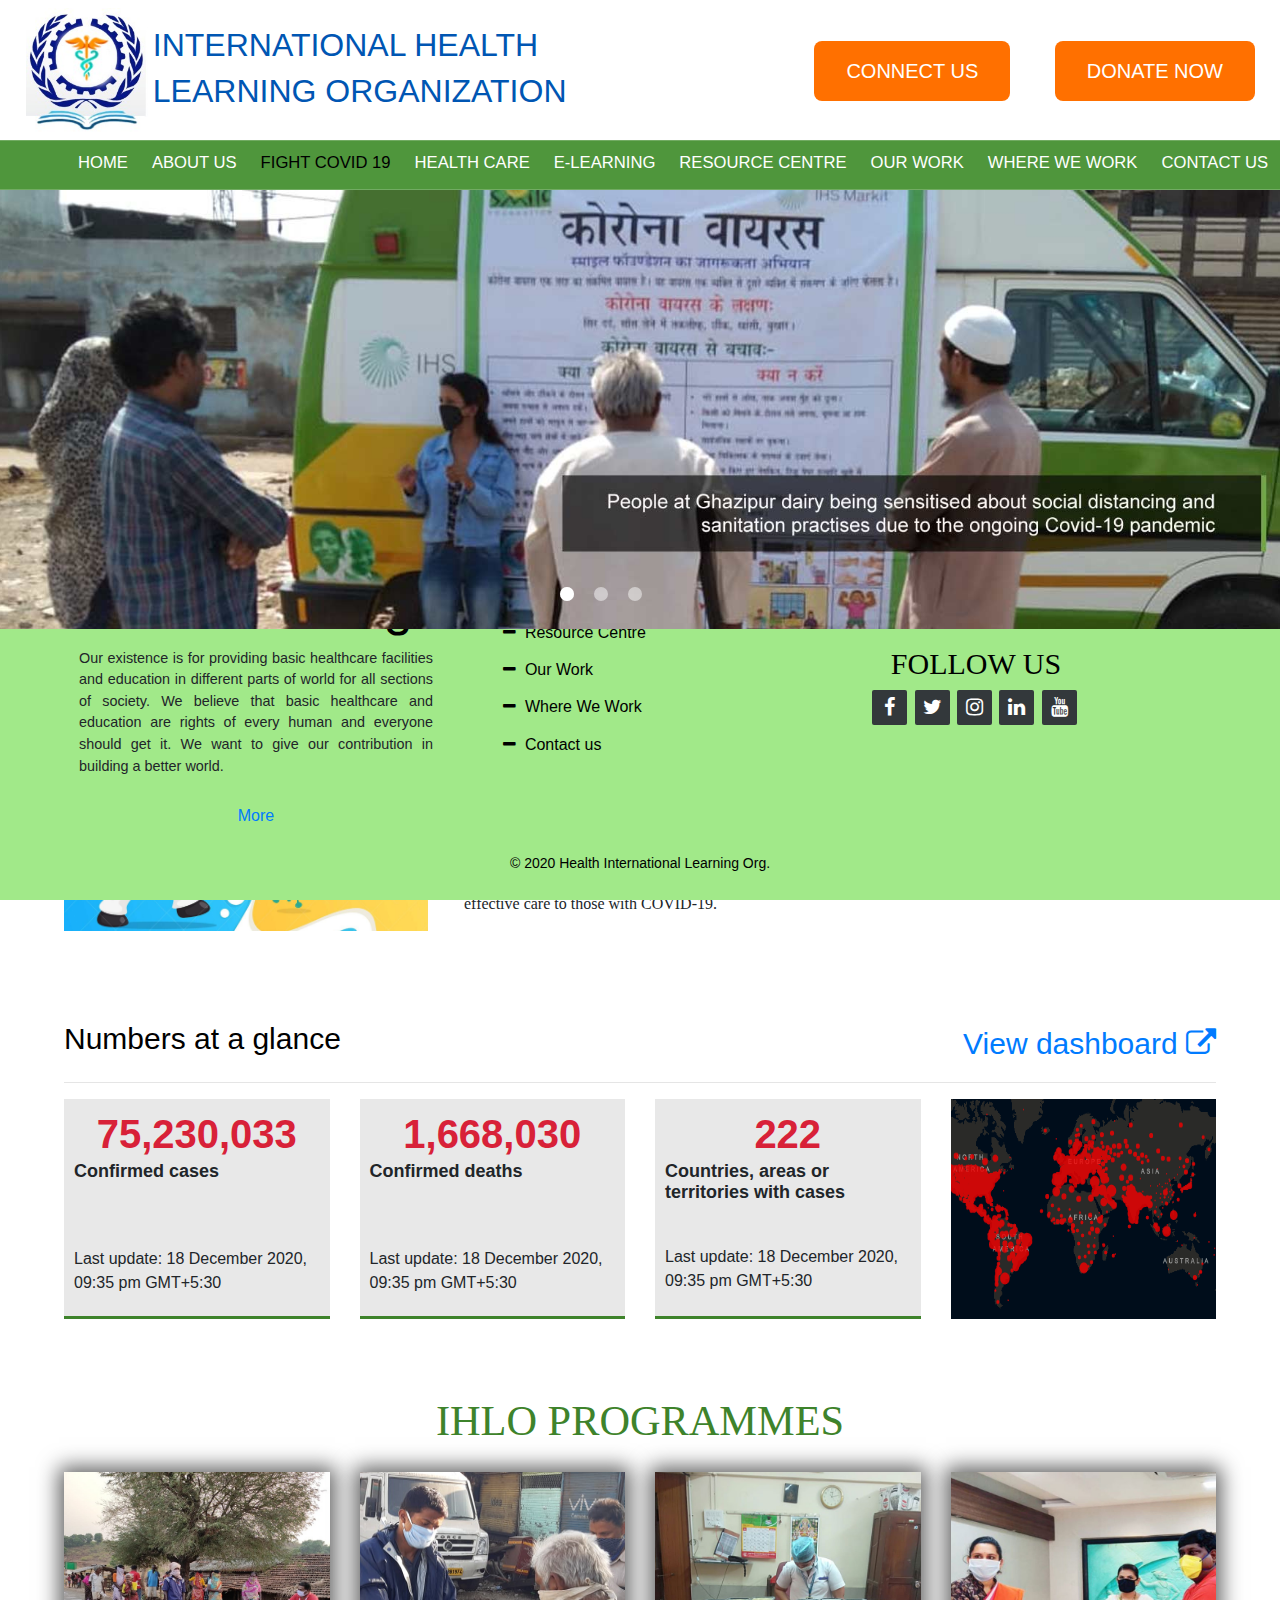
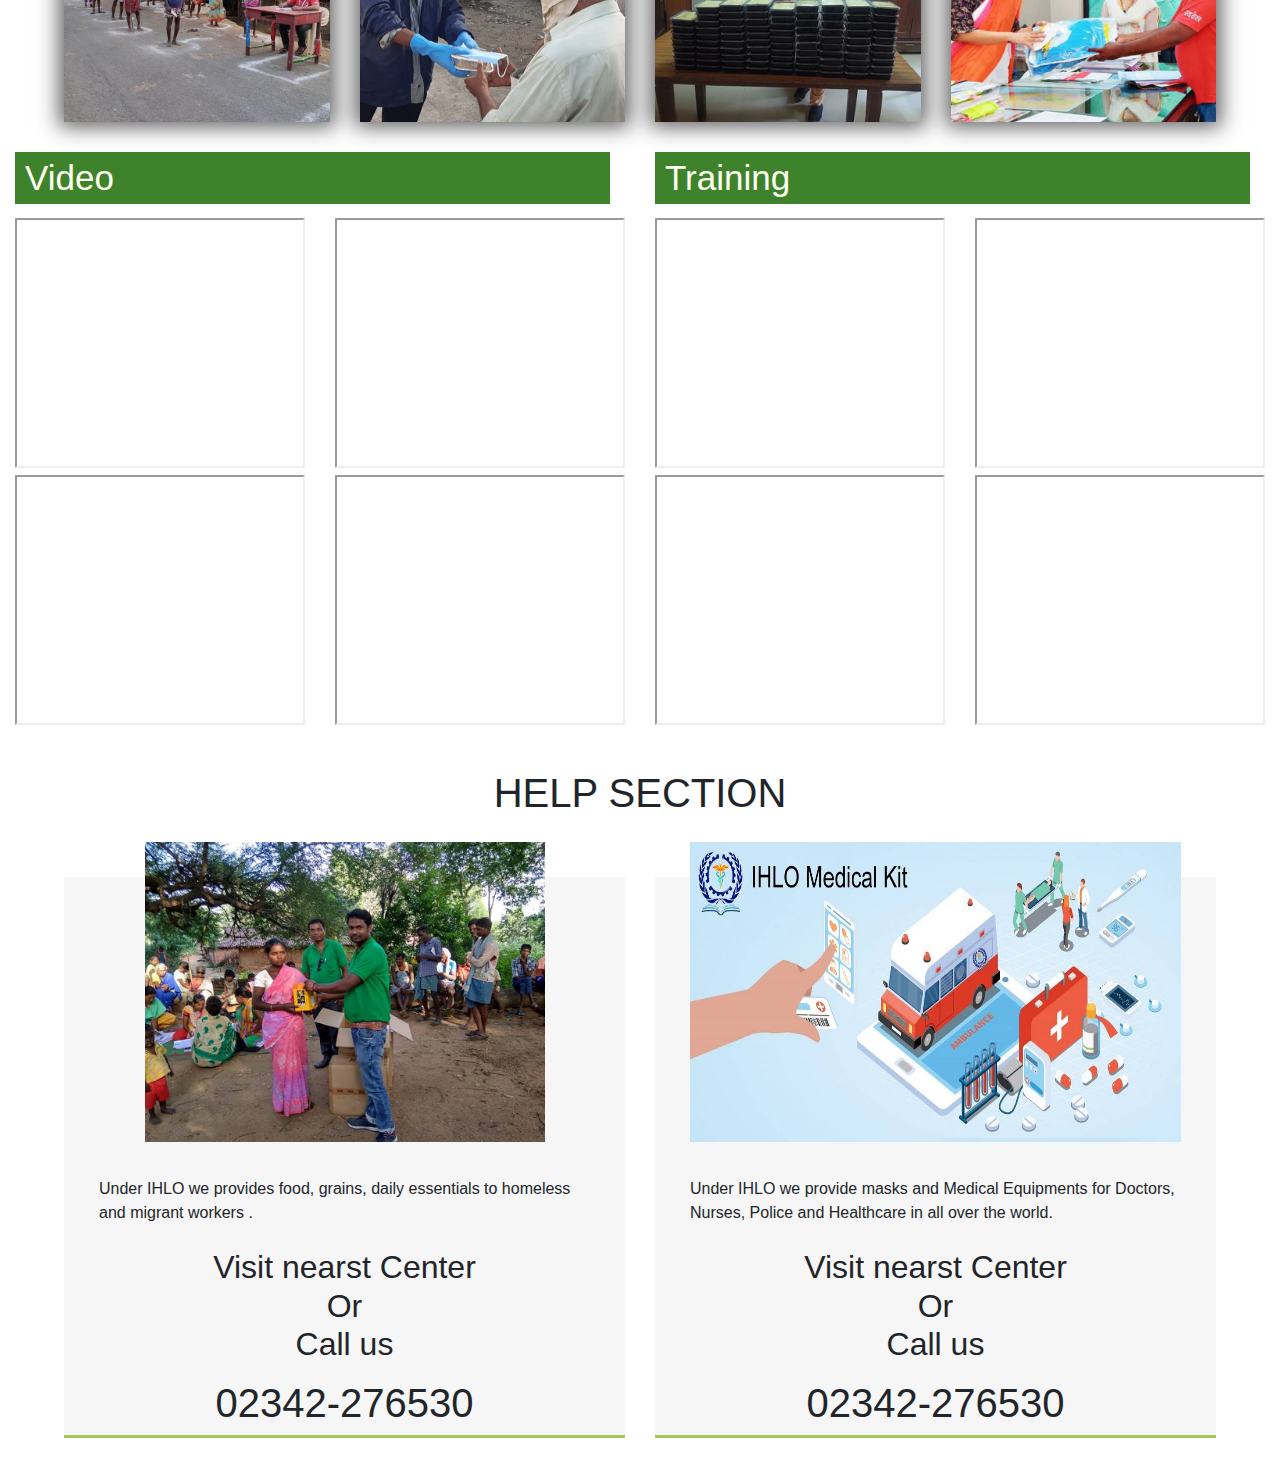
<file: Fight_covid19.html>
<!DOCTYPE html>
<html lang="en" dir="ltr">
  <head>
    <meta charset="utf-8">
    <meta name="viewport" content="width=device-width, initial-scale=1.0">
    <title>ihlo</title>
    <!--main Css -->

    <link rel="stylesheet" href="css/nav.css">
    <link rel="stylesheet" href="css/header.css">
    <link rel="stylesheet" href="css/footer.css">
    <link rel="stylesheet" href="css/verslider.css">
    <link rel="stylesheet" href="css/covidbody.css">
<!-- bootstrap -->
    <link rel="stylesheet" href="https://maxcdn.bootstrapcdn.com/bootstrap/4.0.0/css/bootstrap.min.css" integrity="sha384-Gn5384xqQ1aoWXA+058RXPxPg6fy4IWvTNh0E263XmFcJlSAwiGgFAW/dAiS6JXm" crossorigin="anonymous">
    <!-- Web-Fonts -->
    <link rel="stylesheet" href="css/fonts/font-awesome.min.css">
    <link rel="stylesheet" href="https://cdnjs.cloudflare.com/ajax/libs/font-awesome/4.7.0/css/font-awesome.min.css">
    <link href="//fonts.googleapis.com/css?family=Lato:100,100i,300,300i,400,400i,700,700i,900,900i&amp;subset=latin-ext"
    rel="stylesheet">
    <link href="//fonts.googleapis.com/css?family=Open+Sans:300,300i,400,400i,600,600i,700,700i,800,800i&amp;subset=latin-ext"
    rel="stylesheet">
    <link rel="stylesheet" href="https://fonts.googleapis.com/icon?family=Material+Icons">
    <!-- //Web-Fonts -->
    <!-- icon and fonts  -->
    <link rel="stylesheet" href="css/fonts/font-awesome.min.css">
    <link href="https://fonts.googleapis.com/css2?family=Rubik:wght@500&display=swap" rel="stylesheet">

  </head>
  <body>
    
<!------------#########################  Header ####################------------>

    <!------------ 1 st part of header  ------------------->
    <header class="nav_top">
      <a href="#" itemprop="url">
        <img loading="false" data-no-lazy="1" class="logo" style="width: auto" src="images/logo-1.jpg" alt="IHLO">
        <div class="logo-name" style="display: inline;">
          <h2>International Health</h2>
          <!-- <h3>and</h3> -->
          <h2>Learning organization</h2>
        </div>
        <meta itemprop="name" content="Global Health Council">
      </a>
      <div class="head-top">
                
        <div class="contact-info">
          <!---- Connect us ---->

          <div class="btn-box">
            <a href="https://forms.gle/ozFdUmBvXubNeamv7" target="_blank" class="btn2">CONNECT US</a>
          </div>

          <!-- Donate us -->

          <div class="btn-box">
            <a href="https://forms.gle/8hpkkkgVKVbsGjgeA" target="_blank" class="btn2">DONATE NOW</a>
          </div>
        </div>
      </div>
    </header>


    <!------- 2 nd part of header  --------->

    <nav id="menu" class="menu">
      <input type="checkbox" id="tm" class="tm">
      <label for="tm" id="toggle-menu">
          <div class="menu-toggle"><span>Menu</span></div>
        </label>
      <ul class="main-menu cf">

        <!----- ALL PAGES OF LINK  ------>
        
        <li><a href="index.html">Home</a></li>
        <li><a href="About_us.html">About us</a></li>
        <li><a style="color:black" href="Fight_covid19.html">Fight Covid 19</a></li>
        <li><a href="healthCare.html">Health Care</a></li>
        <li><a href="Elearning.html">E-learning</a></li>
        <li><a href="Resource_Centre.html">Resource Centre</a></li>
        <li><a href="OurWork.html">Our Work</a></li>
        <li><a href="Centers.html">Where We Work</a></li>
        <li><a href="ContactUs.html">Contact us</a></li>
      </ul> 
    </nav>

<!---------- ################   End of  Header   ###################### ------------>
<!-- slider  -->

    <div class="banner_w3lspvt">
      <div class="csslider infinity" id="slider1">
        <input type="radio" name="slides" checked="checked" id="slides_1" />
        <input type="radio" name="slides" id="slides_2" />
        <input type="radio" name="slides" id="slides_3" />
        <ul class="banner banner1">
          <li class="banner-top1">
            <div class="container">
              <!-- <div class="banner-info_w3ls">
                <h5 class="text-li">Your Education, Your Way!</h5>
                <h3 class="text-wh font-weight-bold mt-2 mb-5">Best Online <br>Education Service</h3>
                <p>We’re a nonprofit with the mission to provide <br>a Free, world-class education for anyone, anywhere.</p>
              </div> -->
            </div>
          </li>
          <li class="banner banner2">
            <div class="container">
              <!-- <div class="banner-info_w3ls">
                <h5 class="text-li">Empower Yourself  </h5>
                <h3 class="text-wh font-weight-bold mt-2 mb-5">Best Online <br>Education Service</h3>
                <p>Free online courses  <br>From the world’s leading experts. </p>
              </div> -->
            </div>
          </li>
          <li class="banner banner3">
            <div class="container">
              <!-- <div class="banner-info_w3ls">
                <h5 class="text-li">Your Course to Success</h5>
                <h3 class="text-wh font-weight-bold mt-2 mb-5">Best Online <br>Education Service</h3>
                <p>You can Make Difference! <br>Let's Get started with online education </p>
              </div> -->
            </div>
          </li>
        </ul>
        <div class="navigation">
          <div>
            <label for="slides_1"></label>
            <label for="slides_2"></label>
            <label for="slides_3"></label>
          </div>
        </div>
      </div>
    </div>

    <!-- section1  -->
    <section class="section1">
      <div class="row updown">
        <div class="col-lg-4 col-md-4">
          <img src="images/fight/fightcart.jpg" alt="image of IHLO person who fight to corona" style="width: 100%; height:100%;">
        </div>
        <div class="part1 col-lg-8 col-md-8">
          <h1>COVID-19 (Coronavirus) Resource Center</h1>
          <p>
            Taking care of health in the current pandemic is our sole responsibility 
            and We are all working to get to the other side of this crisis. 
            We are all proud, determined and ready to provide the highest level of health 
            facilities. But most importantly, we are all for you.
            <br><br>
            During this unprecedented pandemic, our care teams across the World have been well 
            prepared to provide safe and effective care to those with COVID-19.

          </p>
        </div>
      </div>
<!-- Number of cases of covid 19  -->

      <div class="cases">
        <div class="row show">
          <h2  class="col-md-6 col-sm-6" style="color: black; font-size: 30px;">Numbers at a glance
          </h2>
          <a href="https://www.arcgis.com/apps/opsdashboard/index.html#/bda7594740fd40299423467b48e9ecf6" target="_blank"
          style="text-align: end; font-size: 30px; text-decoration:none"  class="col-md-6 col-sm-6 hide"
          >View dashboard <span class="fa fa-external-link"></span></a>
        </div>
        <hr>
        <div class="row">
          <div class="col-lg-3 col-md-6 col-sm-6 casesers">
            <div class="casesrate">
              <h1>75,230,033</h1>
              <h4>Confirmed cases</h4>
              <p><br>Last update: 18 December 2020, <br>09:35 pm GMT+5:30</p>
            </div>
           
          </div>

          <div class="col-lg-3 col-md-6 col-sm-6 casesers">
            <div class="casesrate">
              <h1>1,668,030</h1>
              <h4>Confirmed deaths</h4>
              <p><br>Last update: 18 December 2020, <br>09:35 pm GMT+5:30</p>
            </div>
           
          </div>

          <div class="col-lg-3 col-md-6 col-sm-6 casesers">
            <div class="casesrate">
              <h1>222</h1>
              <h4>Countries, areas or territories with cases</h4>
              <p>Last update: 18 December 2020, <br>09:35 pm GMT+5:30</p>
            </div>
           
          </div>

          <div class="col-lg-3 col-md-6 col-sm-6 casesers" style="flex: none; height:220px">
            <div class="service-item-2" style="height:220px">
              <div class="programflip" style=" -webkit-box-shadow: 0px 0px 0px 0px rgba(0,0,0,0.63);
              box-shadow: 0px 0px 00px 0px rgba(0,0,0,0.63);">
                  <a href="#">
                    <img src="images/fight/dashboard.png" alt="Supporting tribal families with ‘Food & Daily Essentials'" style = "
                    width: 100%;
                    height: 220px;
                "></a>
                  <div>
                    <a href="https://www.arcgis.com/apps/opsdashboard/index.html#/bda7594740fd40299423467b48e9ecf6" target="_blank" style="text-decoration: none;">
                    <span class="fa fa-external-link fa-lg" style="font-size: 40px; font-style:normal"></span>
                  </a></div>
                
              </div>
            </div>
          </div>
          <!-- <div class="col-lg-3 col-md-3 col-sm-3">
            <div class="casesrate">
              <h1>72 851 747</h1>
              <h4>Confirmed cases</h4>
              <p><br>Last update: 18 December 2020, <br>09:35 pm GMT+5:30</p>
            </div>
           
          </div> -->

        </div>
      </div>
      <!-- <div class="care">
        <h1>Care at IHLO during the COVID-19 pandemic:</h1>
        <ul>
          <li>Find out your risk with online <a href="#">COVID-19 screening tool</a> .</li>
        </ul>
      </div> -->

      <!-- our work during covid 19 pandemic  -->
      <div class="ihloprogram">
        <div class="galleryheading">
          <h1>
            IHLO PROGRAMMES
          </h1>
        </div>

        

        <div class="row ">
          <div class="col-lg-3 col-md-3 col-sm-6" style="flex: none;">
            <div class="service-item-2">
              <div class="programflip">
                  <a href="#">
                    <img src="images/fight/covidgallery1.png" alt="Supporting tribal families with ‘Food & Daily Essentials'">
                  <div>
                    <span>Supporting tribal families with ‘Food and Daily Essentials'</span>
                    </div>
                </a>
              </div>
            </div>
          </div>
  
          <div class="col-lg-3 col-md-3 col-sm-6" style="flex: none;">
            <div class="service-item-2">
              <div class="programflip">
                  <a href="#">
                    <img src="images/fight/covidgallery2.png" alt="Providing cooked meals to homeless and migrant workers">
                  <div>
                    <span>Providing cooked meals to homeless and migrant workers</span>
                    </div>
                </a>
              </div>
            </div>
          </div>
  
          <div class="col-lg-3 col-md-3 col-sm-6" style="flex: none;">
            <div class="service-item-2">
              <div class="programflip">
                  <a href="#">
                    <img src="images/fight/covidgallery3.jpg" alt="Providing cooked meals to Doctors, Nurses and Healthcare professionals across World">
                  <div>
                    <span>Providing cooked meals to Doctors, Nurses and Healthcare professionals across World</span>
                    </div>
                </a>
              </div>
            </div>
          </div>
  
          <div class="col-lg-3 col-md-3 col-sm-6" style="flex: none;">
            <div class="service-item-2">
              <div class="programflip">
                  <a href="#">
                    <img src="images/fight/covidgallery4.jpg" alt="Medical Equipments for Doctors, Nurses and Healthcare in all over world">
                  <div>
                    <span>Medical Equipments for Doctors, Nurses, Police and Healthcare in all over world</span>
                    </div>
                </a>
              </div>
            </div>
          </div>

        </div>
        
      </div>
    </section>

    <!-- Toggle text animaiton   -->
<!-- Video and training  -->
<section > 
  <div class="row" style="margin: 0%;">

    

    <div class="col-lg-6 col-md-6 col-sm-6">
      <label class="wi-icon-block-content col-md-12 col-sm-12" for="toggle" style="padding-left: 0px;"><span class="videoheading">Video</span> </label>
      
              <div class="control-me" style="text-align: justify; padding-left :0px">
                <div class="row ">
                  <div class="col-lg-6 col-md-6 col-sm-6" style="flex: none;">
                    <div class="service-item-2">
                      <div>
                        <iframe width="100%" height="250px"
                          src="https://www.youtube.com/embed/p3pc9S2JwYo">
                        </iframe>
                      </div>
                    </div>
                  </div>
          
                  <div class="col-lg-6 col-md-6 col-sm-6" style="flex: none;">
                    <div class="service-item-2">
                      <div>
                        <iframe width="100%" height="250px"
                          src="https://www.youtube.com/embed/ciUniZGD4tY">
                        </iframe>
                      </div>
                    </div>
                  </div>
          
                  <div class="col-lg-6 col-md-6 col-sm-6" style="flex: none;">
                    <div class="service-item-2">
                      <div>
                        <iframe width="100%" height="250px"
                          src="https://www.youtube.com/embed/mjoVHJwInIY">
                        </iframe>
                      </div>
                    </div>
                  </div>
          
                  <div class="col-lg-6 col-md-6 col-sm-6" style="flex: none;">
                    <div class="service-item-2">
                      <div>
                        <iframe width="100%" height="250px"
                          src="https://www.youtube.com/embed/MnxO48joRZQ">
                        </iframe>
                      </div>
                    </div>
                  </div>

                </div>
              </div>
    </div>
            

<!-- training  -->  
<!-- all courses are form OPENWHO.org after Techfest competation it will be removed  -->
    <div class="col-lg-6 col-md-6 col-sm-6">
      <label class="wi-icon-block-content col-md-12 col-sm-12" for="toggle1" style="padding-left: 0px;"><span class="videoheading">Training</span></label>
      <div class="control-me" style="text-align: justify;padding-left: 0px;">
      <div class="row ">

        <div class="col-lg-6 col-md-6 col-sm-6" style="flex: none;">
          <div class="service-item-2">
            <div>
              <iframe width="100%" height="250px"
                 src="https://player.vimeo.com/video/424721103?embedparameter=value" allowfullscreen>
              </iframe>
            </div>
          </div>
        </div>

        <div class="col-lg-6 col-md-6 col-sm-6" style="flex: none;">
          <div class="service-item-2">
            <div>
              <iframe width="100%" height="250px"
                 src="https://player.vimeo.com/video/391434251?embedparameter=value" allowfullscreen>
              </iframe>
            </div>
          </div>
        </div>

        <div class="col-lg-6 col-md-6 col-sm-6" style="flex: none;">
          <div class="service-item-2">
            <div>
              <iframe width="100%" height="250px"
                 src="https://player.vimeo.com/video/409028851?embedparameter=value" allowfullscreen>
              </iframe>
            </div>
          </div>
        </div>

        <div class="col-lg-6 col-md-6 col-sm-6" style="flex: none;">
          <div class="service-item-2">
            <div>
              <iframe width="100%" height="250px"
                 src="https://player.vimeo.com/video/452818412?embedparameter=value" allowfullscreen>
              </iframe>
            </div>
          </div>
        </div>

      </div>
    </div>
    </div>
  </div>

</section>




    <!-- how to protect yourself  -->
    <!-- <div class="howtopro">
      <h1>How to Protect Yourself</h1>

      <div class="row">
        <div class="col-md-6">
          <div class="animatediv"> 
            <img src="images/fight/corona_virus.png" width="300px" height="300px">
          </div>
        </div>

          <div class="col-md-6">
                
            <img src="images/fight/people.png" class="TopImage">
            
            <ul class="menu shadow">
              
              <li>
                <a href="#CleanYourHand">Clean your hands often</a>
              </li>
              
              <li>
                <a href="#AvoidCloseContact">Avoid close contact</a>
              </li>
                  
              <li>
                <a href="#StayHome">Stay home if you’re sick</a>
              </li>
              
              <li>
                <a href="#CoverCoughs">Cover coughs and sneezes</a>
            </li>
              
              <li>
              <a href="#WearAFacemask">Wear a facemask if you are sick</a>
              </li>
              
              <li>
                <a href="#CleanAndDisinfect">Clean and Disinfect </a>
              </li>
            </ul>
        </div>

      </div>
    
    </div> -->

    <!-- help section  -->

    <!-- end help section  -->
 <!-- Testimonials -->
    
   

    <!-- Help section  -->

    <section class="helpsection">
      <div class="heading">
        <h1>HELP SECTION </h1>
      </div>
      <div class="row" style="margin-top: 60px;">

        <!-- helpsectionres = help section responsive class    -->
        <div class="col-lg-6 col-md-6 helpsectionres">
          <div class="single-item">
            <div class="single-item-image overlay-effect">
              <a href="#"><img src="images/fight/covid19fooddonation.jpg" alt=""></a>
            </div>
            <div class="single-item-text">
              <p>Under IHLO we provides food, grains, daily
                essentials to homeless and migrant workers .</p>
              <h2>Visit nearst Center <br>Or <br> Call us</h2>
              <h1 style="text-align: center;">02342-276530</h1>
            </div>
          </div>
        </div>


        <div class="col-lg-6 col-md-6 helpsectionres">
          <div class="single-item">
            <div class="single-item-image overlay-effect">
              <a href="#"><img src="images/fight/medicalkit .jpg" alt=""></a>
            </div>
            <div class="single-item-text">
              <p>Under IHLO we provide masks and Medical Equipments for Doctors, Nurses, Police and Healthcare in all over the world.</p>
              <h2>Visit nearst Center <br>Or <br> Call us</h2>
              <h1 style="text-align: center;">02342-276530</h1>
            </div>
          </div>
        </div>
      </div>
    </section>




<!--######################### footer part ####################################-->
<footer class="footer-distributed" style="bottom: 0%;">
  <div class="row footerpart1" style="margin: auto;">
    <div class="col-md-4 col-sm-12 footer-left" >
      <div class="footerimg">
        <img src="images/logo.png" style="width: 35%;" alt="logo of ihlo">
        <h3 style="padding: 2% 0px;"><span>IHLO</span></h3>
        <span style="padding: 2% 0px;"><h3>About the Org</h3></span>
        <p class="footer-company-about" style="padding: 3% 0px;">
          Our existence is for providing basic healthcare facilities and education in different parts
          of world for all sections of society. We believe that basic healthcare and education are rights of
          every human and everyone should get it. We want to give our contribution in building a better
          world.</p>

          <a href="About_us.html">More</a>
      </div>
     

    </div>
<!-- 2nd part  -->

    <div class="col-md-3 col-sm-6">
      <div class="footer-centre">
        <h2>Useful Links</h2>
        <ul class="stylelink">
          <li><a href="index.html"><span class="fa fa-minus"></span>&nbsp Home</a></li>
          <li><a href="About_us.html"><span class="fa fa-minus"></span>&nbsp About us</a></li>
          <li><a href="Fight_covid19.html"><span class="fa fa-minus"></span>&nbsp Fight Covid 19</a></li>
          <li><a href="healthCare.html"><span class="fa fa-minus"></span>&nbsp Health Care</a></li>
          <li><a href="Elearning.html"><span class="fa fa-minus"></span>&nbsp E-learning</a></li>
          <li><a href="Resource_Centre.html"><span class="fa fa-minus"></span>&nbsp Resource Centre</a></li>
          <li><a href="OurWork.html"><span class="fa fa-minus"></span>&nbsp Our Work</a></li>
          <li><a href="Centers.html"><span class="fa fa-minus"></span>&nbsp Where We Work</a></li>
          <li><a href="ContactUs.html"><span class="fa fa-minus"></span>&nbsp Contact us</a></li>
        </ul>
      </div>
    </div>

    <div class="col-md-5 col-sm-6">
      <div class="contactinfo">
        <h2>Contact</h2>

        <div class="row" style="padding-bottom: 4%;"> 
          <div class="col-md-2 col-sm-2" style=" padding-left: 12%; font-size: 30px; ">
            <i class="fa fa-map-marker"></i>
          </div>              

          <div class="col-md-8 col-sm-8">
            <p><span>Walchand College of Engineering,</span>
              Sangli - Miraj Rd, Vishrambag, Sangli, Maharashtra 416415</p>
          </div>
            
        </div>

        <div class="row" style="padding-bottom: 4%;">
          <div class="col-md-2 col-sm-2" style=" padding-left: 12%; font-size: 20px; ">
            <a href="mailto:ihlo@sangli.ac.in" style="text-decoration: none; color:black"><i class="fa fa-envelope"></i></a>
          </div>    
          <div class="col-md-8 col-sm-8">
            <a href="mailto:ihlo@sangli.ac.in" style="text-decoration: none; color:black"><p style="padding-top: 3.5px;">ihlo@sangli.ac.in</p></a>
          </div>
        </div>

        <div class="row" style="padding-bottom: 4%;">
          <div class="col-md-2 col-sm-2" style=" padding-left: 13%; font-size: 20px; ">
            <i class="fa fa-phone"></i>
          </div>    
          <div class="col-md-8 col-sm-8">
            <p style="padding-top: 3.5px;"> +91 22-27782183</p>
          </div>
              
        </div>

        <div class="footer-icons" style="text-align: center;">
          <h3 style="font: normal 30px serif; padding-bottom:2%">FOLLOW US</h3>
          <a href="#"><i class="fa fa-facebook"></i></a>
          <a href="#"><i class="fa fa-twitter"></i></a>
          <a href="#"><i class="fa fa-instagram"></i></a>
          <a href="#"><i class="fa fa-linkedin"></i></a>
          <a href="#"><i class="fa fa-youtube"></i></a>
        </div> 

      </div>
    </div>

 

 
      
  </div>
  <p class="footer-company-name"  style="padding-top: 2%; color:black ">© 2020 Health International Learning Org.</p>
</footer>


  </body>
</html>
</file>
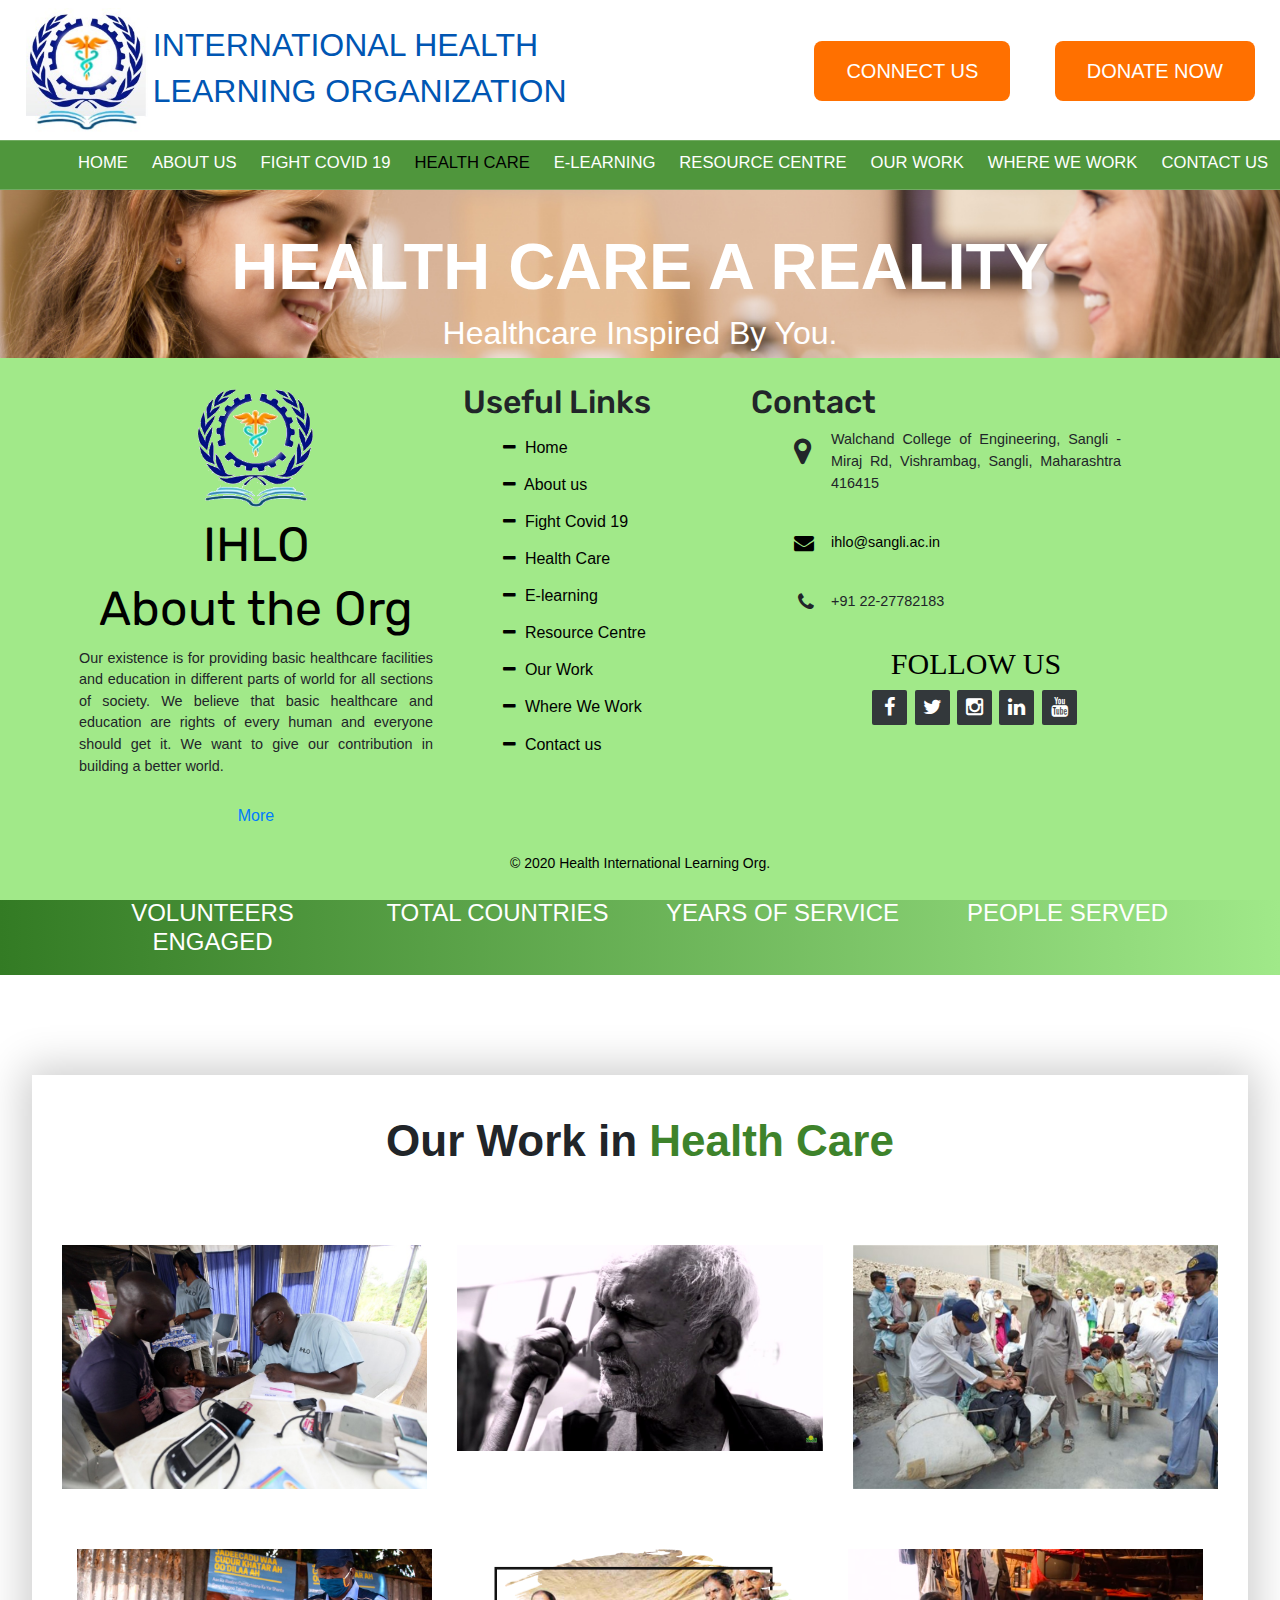
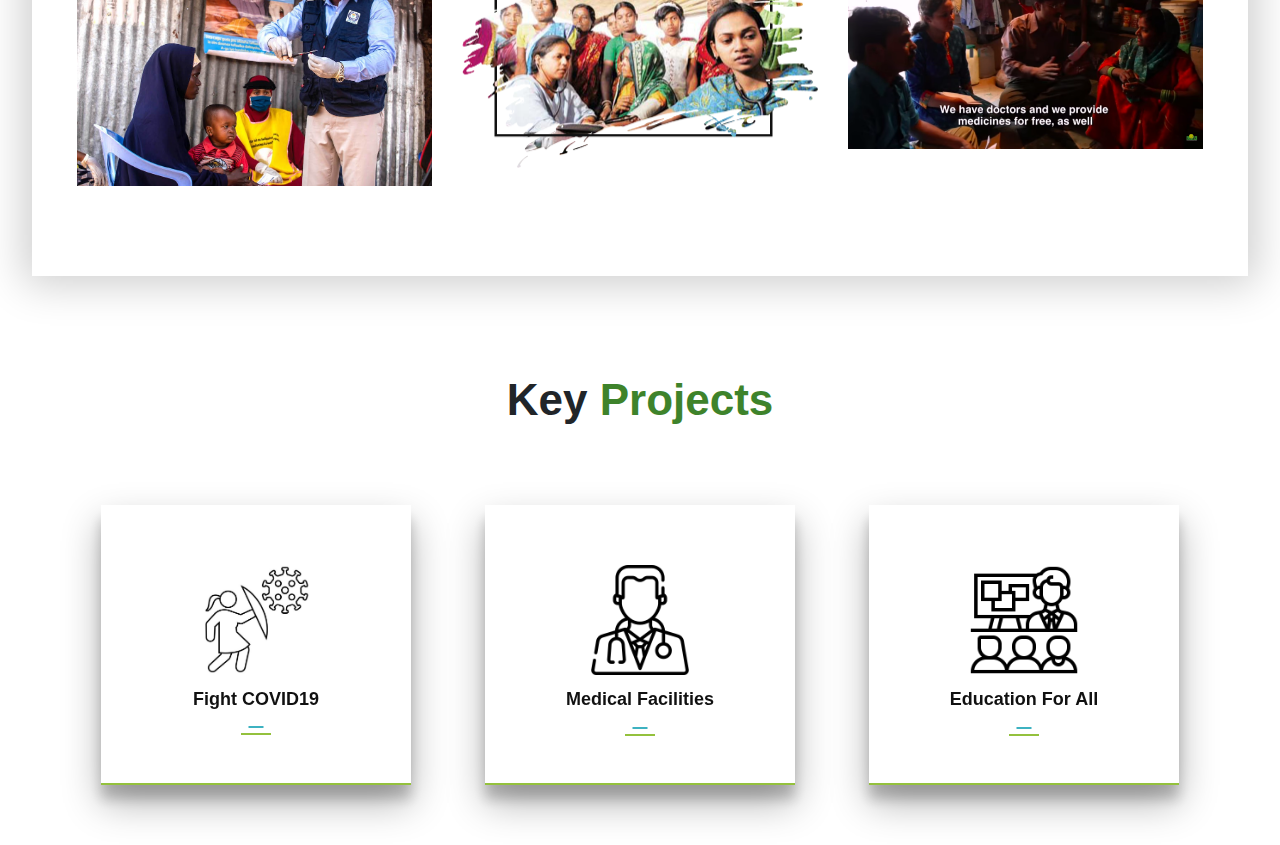
<file: healthCare.html>
<!DOCTYPE html>
<html lang="en" dir="ltr">
  <head>
    <meta charset="utf-8">
    <meta name="viewport" content="width=device-width, initial-scale=1.0">
    <title>ihlo</title>
    <!--main Css -->

    <link rel="stylesheet" href="css/nav.css">
    <link rel="stylesheet" href="css/header.css">
    <link rel="stylesheet" href="css/footer.css">
    <link rel="stylesheet" href="css/healthbody.css">
    <link rel="stylesheet" href="css/healtpart34.css">
<!-- bootstrap -->
    <link rel="stylesheet" href="https://maxcdn.bootstrapcdn.com/bootstrap/4.0.0/css/bootstrap.min.css" integrity="sha384-Gn5384xqQ1aoWXA+058RXPxPg6fy4IWvTNh0E263XmFcJlSAwiGgFAW/dAiS6JXm" crossorigin="anonymous">
    <!-- icon and fonts  -->
    <link rel="stylesheet" href="css/fonts/font-awesome.min.css">
    <link href="https://fonts.googleapis.com/css2?family=Rubik:wght@500&display=swap" rel="stylesheet">

  </head>
  <body> 
<!------------#########################  Header ####################------------>

    <!------------ 1 st part of header  ------------------->
    <header class="nav_top">
      <a href="#" itemprop="url">
        <img loading="false" data-no-lazy="1" class="logo" style="width: auto" src="images/logo-1.jpg" alt="IHLO">
        <div class="logo-name" style="display: inline;">
          <h2>International Health</h2>
          <!-- <h3>and</h3> -->
          <h2>Learning organization</h2>
        </div>
        <meta itemprop="name" content="Global Health Council">
      </a>
      <div class="head-top">
                
        <div class="contact-info">
          <!---- Connect us ---->

          <div class="btn-box">
            <a href="https://forms.gle/ozFdUmBvXubNeamv7" target="_blank" class="btn2">CONNECT US</a>
          </div>

          <!-- Donate us -->

          <div class="btn-box">
            <a href="https://forms.gle/8hpkkkgVKVbsGjgeA" target="_blank" class="btn2">DONATE NOW</a>
          </div>
        </div>
      </div>
    </header>


    <!------- 2 nd part of header  --------->

    <nav id="menu" class="menu">
      <input type="checkbox" id="tm" class="tm">
      <label for="tm" id="toggle-menu">
          <div class="menu-toggle"><span>Menu</span></div>
        </label>
      <ul class="main-menu cf">

        <!----- ALL PAGES OF LINK  ------>
        
        <li><a href="index.html">Home</a></li>
        <li><a href="About_us.html">About us</a></li>
        <li><a href="Fight_covid19.html">Fight Covid 19</a></li>
        <li><a style="color:black" href="healthCare.html">Health Care</a></li>
        <li><a href="Elearning.html">E-learning</a></li>
        <li><a href="Resource_Centre.html">Resource Centre</a></li>
        <li><a href="OurWork.html">Our Work</a></li>
        <li><a href="Centers.html">Where We Work</a></li>
        <li><a href="ContactUs.html">Contact us</a></li>
      </ul> 
    </nav>

<!---------- ################   End of  Header   ###################### ------------>
<!-- 1 st part  -->
    <div class="row" style="margin:0px ;">
      <div class="container" style="margin: 0; max-width:100%; padding:0; position:relative">
        <img class="healthimg" src="images/healthcareiamge.jpg" alt="young girl holding teddy bear">
        
        <div class="healthword">
          <h1>Health Care a Reality</h1>
          <!-- <h2> A life without health is like a river without water.</h2> -->
          <h2>Healthcare inspired by you.<br> Because we believe care should be built around just one person: You.</h2>
        </div>
        
      
      </div>

    </div>
<!-- 1st part complated  -->

<!-- 2nd part complated  -->
    <section class ="aboutHealth">
      <div class="row" style="margin: 0px;">
        <div class = "healthGoal">
          <!-- <div class="healthTag">
            <h5>Where We Focus</h5>
            <h1>Health</h1>
          </div> -->
          <div class="healthgoalTag">
            <h1>Improving Health Care </h1>
          </div>
          <div>
            <p style="    text-align: justify;">
              International Health And Learning organization (IHLO) works in the field of healthcare,it is one of the largest health systems in the World. 
              it is dedicated to the integrated delivery of health care, genomic medicine, senior care and services.
              We are providing efficient, well-organized and well-supported health care , Which can be lifesaving and life-changing.
              <br><br>
              IHLO has centers in different countries. Our Centers of Excellence offer compassionate care and free healthcare facilities.

            </p>
          </div>
        </div>
<!-- OUR IMPACT  -->
        <div class="our_impact" style="width: 100%;">
          <div class="container">
            <div class="row">
              <div class="col-lg-3 col-sm-6">
                <div class="single_our_impact">
                <span class="counter">7000+</span>
                <h4>VOLUNTEERS ENGAGED</h4>
                </div>
              </div>
      
              <div class="col-lg-3 col-sm-6">
                <div class="single_our_impact">
                <span class="counter">11+</span>
                <h4> TOTAL COUNTRIES</h4>
                </div>
              </div>
      
              <div class="col-lg-3 col-sm-6">
                <div class="single_our_impact">
                <span class="counter">14+</span>
                <h4>YEARS OF SERVICE</h4>
                </div>
              </div>
      
              <div class="col-lg-3 col-sm-6">
                <div class="single_our_impact">
                  <span class="counter">500000+</span>
                  <h4>PEOPLE SERVED</h4>
                </div>
              </div>
            </div>
          </div>
        </div>
      </div>
    </section>

    <!-- 2nd part completed  -->
<!-- 3rd part   healthpart34.css -->  
    <!-- Gallery  -->
    <section class="gallery">
      <div class="row galleryimage">
        <div class="keyheadline">
          <h1 class="keyheadline">Our Work in <span style="color: #3e832b;">Health Care</span> </h1>
        </div>

        <!-- image from https://www.weforum.org/agenda/2015/01/3-ways-to-improve-healthcare-in-africa/ -->
      <!-- 1 st image  -->
        <div class="col-md-4 flipkey">
            <div class="flip_back">
              <img src="images/healthcare/AFRICAHEALTHCARE.jpg" class="workimg" alt="Image of checking child at the time of campaigns by IHLO in AFRICA ">
            </div>

            <div class="flip_front">
              <div style="padding-top: 30%;">
                <p class="text">
                  Since 8 years we are conducting Polio vaccine campaign in almost 90+ countries and till date over 7 million children have been vaccinated.
                </p>
              <h4>Polio Vaccination</h4>
              </div>
            </div>
        </div>
<!-- 2nd image  -->
        <div class="col-md-4 flipkey dis">
          <div class="flip_back">
            <img src="images/healthcare/health1.jpg" class="workimg" alt="Image of telling about How IHLO help us">
          </div>

          <div class="flip_front">
            <div style="padding-top: 30%;">
              <p class="text">
                We have been treating Senior citizens of 'Old Age Home' and raising funds for critical diseases. Till data 1000+ 'Old Age Homes' have been connected with us.
              </p>
            <h4>A small Petal of flower for 'Old Age Homes'</h4>
            </div>
          </div>
        </div>
<!-- 3rd image  -->
      <div class="col-md-4 flipkey">
        <div class="flip_back">
          <img src="images/healthcare/afghanistanhealth.jpg" class="workimg" alt="Image of checking child at the time of campaigns by IHLO in afghanistan ">
        </div>

        <div class="flip_front">
          <div style="padding-top: 30%;">
            <p class="text">
              Our Organization adopted 50K+ handicapped pedestrians and adopted them them until they become capable themsalves to earn money  
            </p>
          <h4>Adoption of handicapped pedestrians</h4>
          </div>
        </div>
      </div>
      <!-- image from  https://www.stripes.com/news/middle-east/usaid-funds-given-to-unreliable-afghan-health-care-program-report-says-1.239355 -->

      <div class="row galleryimage1 ">

        <!-- 4 th image  -->
        <div class="col-md-4 flipkey">
          <div class="flip_back">
            <img src="images/healthcare/somaliahealthcare .jpg" class="workimg" alt="Image of giving medicine to women after checkup is complated at the time of campaigns by IHLO in somalia ">
          </div>
  
          <div class="flip_front">
            <div style="padding-top: 30%;">
              <p class="text">
                During early stage of Covid19 pandamic many Undeveloped and Developing countries struggling for mass tesing. Our oraganization provided 'Rapid Test Kit' to some of the countries.
              </p>
            <h4>Covid19 Rapid Test Kit </h4>
            </div>
          </div>
        </div>

        <!-- 5 th image  -->

        <div class="col-md-4 flipkey">
          <div class="flip_back">
            <img src="images/healthcare/health2.png" class="workimg" alt="Image of checkup patient">

          </div>
  
          <div class="flip_front">
            <div style="padding-top: 30%;">
              <p class="text">
                Our Volunteers readched many villages and tribe regions to generated awareness about Gynaecology and it's importance
              </p>
            <h4>Awareness about Female related Diseases</h4>
            </div>
          </div>
        </div>

        <!-- 6th image  -->

        <div class="col-md-4 flipkey">
          <div class="flip_back">
            <img src="images/healthcare/health3.png" class="workimg" alt="Giving information about IHLO van has reached and we are giving free treatment and medicine">
          </div>
  
          <div class="flip_front">
            <div style="padding-top: 30%;">
              <p class="text">
                Our Docters conducted health camps twice in year in many villages and tribe regions and provided them free medicines.
              </p>
            <h4>Medicine Distribution in Villages and tribe regions</h4>
            </div>
          </div>
        </div>
        
      </div>
  </section>

    <!-- 3rd part complated -->
    <!-- 4th part -->

<!-- 5 th part  -->
    <!-- keyproject  healthbode.css-->
    <section class="DJC-box row" style="margin: auto;">
      <!-- 1st  -->
      <div class="keyheadline">
        <h1 class="keyheadline">Key <span style="color: #3e832b;">Projects</span> </h1>
      </div>
      <div class="services-block-one col-lg-4 col-md-6">
        <div class="inner-box hvr-float-shadow flipkey" style="padding: 45px 10px 38px;">
            <div class="icon flip_back"><span><img style="width: 110px;padding: 5% 0;" src="images/fightcovid19.jpg" alt=""></span></div>
            <h4 class="flip_back"><a href="#">Fight COVID19 </a></h4>
            <div class="services-block-one inner-box hvr-float-shadow flip_front">
              <div style="padding-top: 30%;">
                <p class="text">
                  Taking care of health in the current pandemic is our responsibility and We are all working to get to the other side of this crisis. We are all proud, determined and ready to provide the highest level of health facilities.
                </p>
              <h4><a href="Fight_covid19.html">Fight COVID19 </a></h4>
              </div>
            </div>
        </div>
      </div>
      <!-- 2nd  -->
      <div class="services-block-one col-lg-4 col-md-6">
        <div class="inner-box hvr-float-shadow flipkey" style="padding: 45px 10px 38px;">
            <div class="icon flip_back"><span><img style="width: 110px;padding: 5% 0;" src="images/healthCare.png" alt=""></span></div>
            <h4 class="flip_back"><a href="#">Medical Facilities </a></h4>
            <div class="services-block-one inner-box hvr-float-shadow flip_front">
              <div style="padding-top: 30%;">
                <p class="text">
                  Extending the reach of every individual living with the vulnerabilities to the basic health facilities.
                </p>
              <h4><a href="healthCare.html">Medical Facilities </a></h4></h4>
              </div>
            </div>
        </div>
      </div>
      <!-- 3rd  -->
      <div class="services-block-one col-lg-4 col-md-6">
        <div class="inner-box hvr-float-shadow flipkey" style="padding: 45px 10px 38px;">
            <div class="icon flip_back"><span><img style="width: 110px;padding: 5% 0;" src="images/training.png" alt=""></span></div>
            <h4 class="flip_back"><a href="#">Education For All </a></h4>
            <div class="services-block-one inner-box hvr-float-shadow flip_front">
              <div style="padding-top: 30%;">
                <p class="text">
                  Education is the only means that promotes happiness and bright future. Here, we are providing education to all who are deprived of the education.
                </p>
              <h4><a href="Elearning.html">Education For All </a></h4>
              </div>
            </div>
        </div>
      </div>
    </section>



<!--######################### footer part ####################################-->
<footer class="footer-distributed" style="bottom: 0%;">
  <div class="row footerpart1" style="margin: auto;">
    <div class="col-md-4 col-sm-12 footer-left" >
      <div class="footerimg">
        <img src="images/logo.png" style="width: 35%;" alt="logo of ihlo">
        <h3 style="padding: 2% 0px;"><span>IHLO</span></h3>
        <span style="padding: 2% 0px;"><h3>About the Org</h3></span>
        <p class="footer-company-about" style="padding: 3% 0px;">
          Our existence is for providing basic healthcare facilities and education in different parts
          of world for all sections of society. We believe that basic healthcare and education are rights of
          every human and everyone should get it. We want to give our contribution in building a better
          world.</p>

          <a href="About_us.html">More</a>
      </div>
     

    </div>
<!-- 2nd part  -->

    <div class="col-md-3 col-sm-6">
      <div class="footer-centre">
        <h2>Useful Links</h2>
        <ul class="stylelink">
          <li><a href="index.html"><span class="fa fa-minus"></span>&nbsp Home</a></li>
          <li><a href="About_us.html"><span class="fa fa-minus"></span>&nbsp About us</a></li>
          <li><a href="Fight_covid19.html"><span class="fa fa-minus"></span>&nbsp Fight Covid 19</a></li>
          <li><a href="healthCare.html"><span class="fa fa-minus"></span>&nbsp Health Care</a></li>
          <li><a href="Elearning.html"><span class="fa fa-minus"></span>&nbsp E-learning</a></li>
          <li><a href="Resource_Centre.html"><span class="fa fa-minus"></span>&nbsp Resource Centre</a></li>
          <li><a href="OurWork.html"><span class="fa fa-minus"></span>&nbsp Our Work</a></li>
          <li><a href="Centers.html"><span class="fa fa-minus"></span>&nbsp Where We Work</a></li>
          <li><a href="ContactUs.html"><span class="fa fa-minus"></span>&nbsp Contact us</a></li>
        </ul>
      </div>
    </div>

    <div class="col-md-5 col-sm-6">
      <div class="contactinfo">
        <h2>Contact</h2>

        <div class="row" style="padding-bottom: 4%;"> 
          <div class="col-md-2 col-sm-2" style=" padding-left: 12%; font-size: 30px; ">
            <i class="fa fa-map-marker"></i>
          </div>              

          <div class="col-md-8 col-sm-8">
            <p><span>Walchand College of Engineering,</span>
              Sangli - Miraj Rd, Vishrambag, Sangli, Maharashtra 416415</p>
          </div>
            
        </div>

        <div class="row" style="padding-bottom: 4%;">
          <div class="col-md-2 col-sm-2" style=" padding-left: 12%; font-size: 20px; ">
            <a href="mailto:ihlo@sangli.ac.in" style="text-decoration: none; color:black"><i class="fa fa-envelope"></i></a>
          </div>    
          <div class="col-md-8 col-sm-8">
            <a href="mailto:ihlo@sangli.ac.in" style="text-decoration: none; color:black"><p style="padding-top: 3.5px;">ihlo@sangli.ac.in</p></a>
          </div>
        </div>

        <div class="row" style="padding-bottom: 4%;">
          <div class="col-md-2 col-sm-2" style=" padding-left: 13%; font-size: 20px; ">
            <i class="fa fa-phone"></i>
          </div>    
          <div class="col-md-8 col-sm-8">
            <p style="padding-top: 3.5px;"> +91 22-27782183</p>
          </div>
              
        </div>

        <div class="footer-icons" style="text-align: center;">
          <h3 style="font: normal 30px serif; padding-bottom:2%">FOLLOW US</h3>
          <a href="#"><i class="fa fa-facebook"></i></a>
          <a href="#"><i class="fa fa-twitter"></i></a>
          <a href="#"><i class="fa fa-instagram"></i></a>
          <a href="#"><i class="fa fa-linkedin"></i></a>
          <a href="#"><i class="fa fa-youtube"></i></a>
        </div> 

      </div>
    </div>

 

 
      
  </div>
  <p class="footer-company-name"  style="padding-top: 2%; color:black ">© 2020 Health International Learning Org.</p>
</footer>


  </body>
</html>
</file>
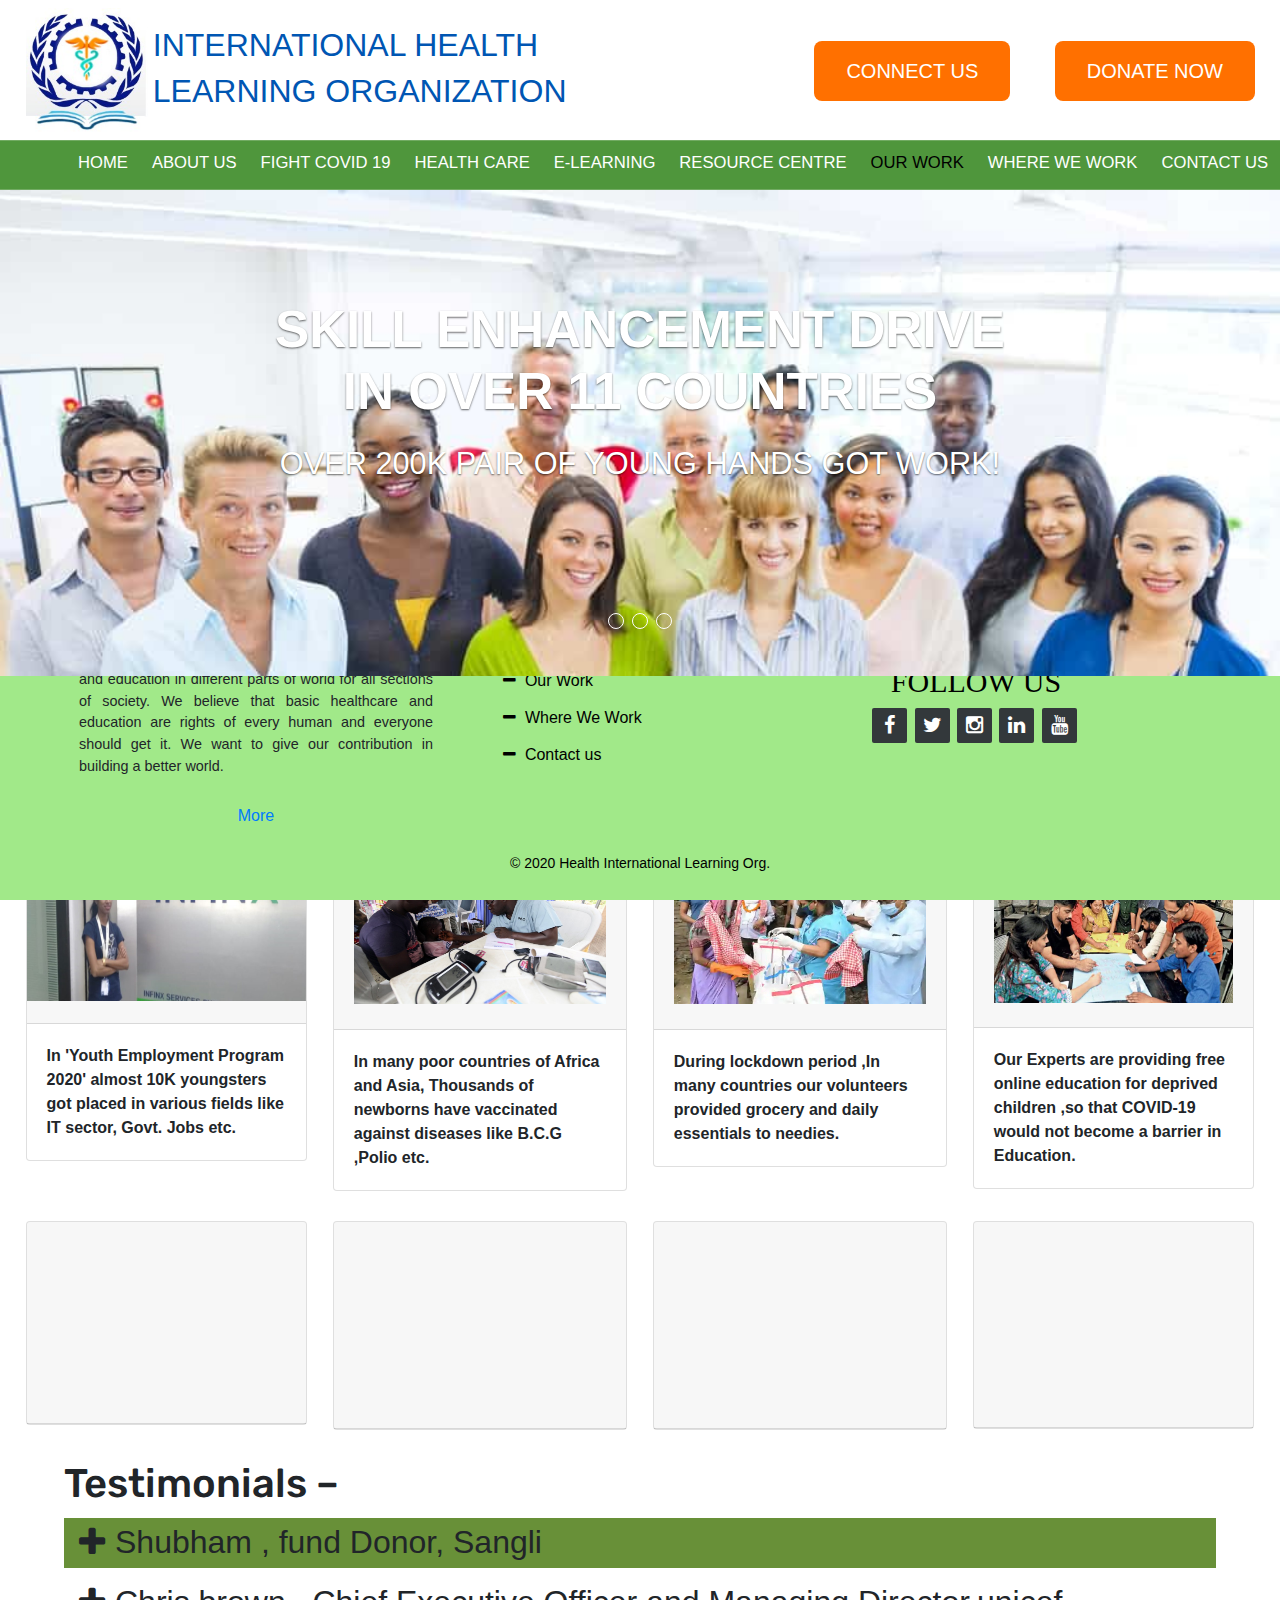
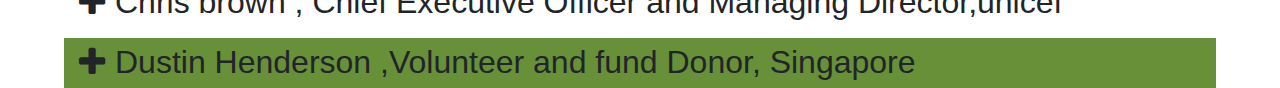
<file: OurWork.html>
<!DOCTYPE html>
<html lang="en" dir="ltr">
  <head>
    <meta charset="utf-8">
    <meta name="viewport" content="width=device-width, initial-scale=1.0">
    <title>ihlo</title>
    <link href="http://fonts.googleapis.com/css?family=Mr+Dafoe" rel="stylesheet" type="text/css">
    <link href="http://fonts.googleapis.com/css?family=Amaranth:700" rel="stylesheet" type="text/css">
    <!--main Css -->

    <link rel="stylesheet" href="css/nav.css">
    <link rel="stylesheet" href="css/header.css">
    <link rel="stylesheet" href="css/footer.css">
    <link rel="stylesheet" href="css/slider.css">
    <link rel="stylesheet" href="css/indexBody.css">
    <link rel="stylesheet" href="css/OurWork.css">
    
<!-- bootstrap -->
    <link rel="stylesheet" href="https://maxcdn.bootstrapcdn.com/bootstrap/4.0.0/css/bootstrap.min.css" integrity="sha384-Gn5384xqQ1aoWXA+058RXPxPg6fy4IWvTNh0E263XmFcJlSAwiGgFAW/dAiS6JXm" crossorigin="anonymous">
    <link href="https://fonts.googleapis.com/css2?family=Rubik:wght@500&display=swap" rel="stylesheet">
<!-- icon and fonts  -->
<link rel="stylesheet" href="css/fonts/font-awesome.min.css">
<link href="https://fonts.googleapis.com/css2?family=Rubik:wght@500&display=swap" rel="stylesheet">

  </head>
  <body>
<!------------#########################  Header ####################------------>

    <!------------ 1 st part of header  ------------------->
    <header class="nav_top">
      <a href="#" itemprop="url">
        <img loading="false" data-no-lazy="1" class="logo" style="width: auto" src="images/logo-1.jpg" alt="IHLO">
        <div class="logo-name" style="display: inline; width:50%; margin-top: 1vw;">
          <h2 style="padding-bottom: 0px; padding-left:0%;">International Health</h2>
          <!-- <h3>and</h3> -->
          <h2 style="padding-bottom: 0px; padding-top:0%;padding-left:0%;">Learning organization</h2>
        </div>
        <meta itemprop="name" content="Global Health Council">
      </a>
      <div class="head-top">
                
        <div class="contact-info">
          <!---- Connect us ---->

          <div class="btn-box">
            <a href="https://forms.gle/ozFdUmBvXubNeamv7" target="_blank" class="btn2">CONNECT US</a>
          </div>

          <!-- Donate us -->

          <div class="btn-box">
            <a href="https://forms.gle/8hpkkkgVKVbsGjgeA" target="_blank" class="btn2">DONATE NOW</a>
          </div>
        </div>
      </div>
    </header>


    <!------- 2 nd part of header  --------->

    <nav id="menu" class="menu">
      <input type="checkbox" id="tm" class="tm">
      <label for="tm" id="toggle-menu">
          <div class="menu-toggle"><span>Menu</span></div>
        </label>
      <ul class="main-menu cf">

        <!----- ALL PAGES OF LINK  ------>
        
        <li><a href="index.html">Home</a></li>
        <li><a href="About_us.html">About us</a></li>
        <li><a href="Fight_covid19.html">Fight Covid 19</a></li>
        <li><a href="healthCare.html">Health Care</a></li>
        <li><a href="Elearning.html">E-learning</a></li>
        <li><a href="Resource_Centre.html">Resource Centre</a></li>
        <li><a style="color:black" href="OurWork.html">Our Work</a></li>
        <li><a href="Centers.html">Where We Work</a></li>
        <li><a href="ContactUs.html">Contact us</a></li>
      </ul> 
    </nav>

<!---------- ################   End of  Header   ###################### ------------>



<div class="mobi">
  <div style="display: inline;">
    <div class="carousel" style="padding-top: 0px;">
      <div class="controls1">
          <a href="#item1" class="btn1 active" type="checkbox" ></a>
          <a href="#item2" class="btn1"></a>
          <a href="#item3" class="btn1"></a>
      </div>
<!-- 1st images  -->

      <div class="item slide-in" id="item1">

        <img src="images/OurWork/OurWork_edu.jpg" class="d-block w-100" alt="...">

        <div class="container">

          <div class="centered">

            <h2 class="slide-title anmdown slow" style="padding-top : 0%;padding-bottom: 0px;" >Free Education to Deprived Sections of Society</h2>
            <h4 class="slide-subtitle anmup slow" >Over one Million got meaning to their lives!</h4>
            
          </div> 

        </div>
        
      </div>
<!-- 2nd image  -->
      <div class="item slide-in" id="item2">
        <img src="images/OurWork/OurWork_Health.jpg" class="d-block w-100"  alt="...">

        <div class="container">

          <div class="centered">

            <h2 class="slide-title anmdown slow" style="padding-top : 0%;">Awareness Drives in Countries of Africa and Asia</h2>
            <h4 class="slide-subtitle anmup slow" >Over 100K patiets been Treated!</h4>
              </div> 

        </div>

      </div>
<!-- 3rd iamge  -->
      <div class="item slide-in" id="item3">

        <img src="images/OurWork/OurWork_employment.jpg" class="d-block w-100" alt="...">
        <div class="container">

          <div class="centered">

            <h2 class="slide-title anmdown slow" >Skill enhancement drive in over 11 countries</h2>
            <h4 class="slide-subtitle anmup slow" >Over 200K pair of Young Hands Got work!</h4>
         </div> 

        </div>

      </div>
      
    </div>
  </div>
</div>





<!-- Mid Part   our recent activity  -->
<h1 class="mid-h1">Our Recent Activities</h1>
<div>
  <div class="row" style="margin: 0%;" >  
      <div class="pricing-col col-lg-3 col-sm-6" style="padding: 0 1% 0 2%;" >
          <div class="card" >
              <div class="card-header" style="padding: 22px 0;">
                  <div style="text-align: center; font-family: 'Rubik', sans-serif;">
                      <img class="mid-img" src="images/OurWork/Education.jpeg" alt="">
                  </div>
                  
              </div>
              <div class="card-body" >
                <b>
                In 'Youth Employment Program 2020' almost 10K youngsters got placed in various fields like IT sector, Govt. Jobs etc.
                </b>
              </div>
          </div>
      </div>
      <div class="pricing-col col-lg-3 col-sm-6" style="padding: 0 1% 0 1%;" >
        <div class="card" >
            <div class="card-header" >
                <div style="text-align: center;padding: 5% 0; font-family: 'Rubik', sans-serif;">
                  <img class="mid-img" src="images/OurWork/Health.jpeg" alt="">
              </div>
            </div>
            <div class="card-body" >
              <b>
                In many poor countries of Africa and Asia, Thousands of newborns have vaccinated against diseases like B.C.G ,Polio etc.
              </b>
          </div>
        </div>
    </div>
    
    <div class="pricing-col col2 col-lg-3 col-sm-6" style="padding: 0 1% 0 1%;">
      <div class="card" >
          <div class="card-header" >
              <div style="text-align: center;padding: 5% 0;font-family: 'Rubik', sans-serif;">
                <img class="mid-img" src="images/OurWork/Covid19.jpeg" alt="">
            </div>
          </div>
          <div class="card-body" >
            <b>
              During lockdown period ,In many countries our volunteers provided grocery and daily essentials to needies.
            </b>
        </div>
      </div>
    </div>

    <div class="pricing-col col2 col-lg-3 col-sm-6" style="padding: 0 2% 0 1%;">
      <div class="card" >
          <div class="card-header">
              <div style="text-align: center;padding: 5% 0;font-family: 'Rubik', sans-serif;">
                <img class="mid-img" src="images/OurWork/Education.webp" alt="">
            </div>
          </div>
          <div class="card-body" >
          <b>Our Experts are providing free online education for deprived children ,so that COVID-19 would not become a barrier in Education.</b>
        </div>
      </div>
    </div>

  </div>

  <!-- <div class="row" style="padding: 20px 0px;">  
    <div class="pricing-col col-lg-3 col-sm-6" style="padding: 0 1% 0 2%;" >
        <div class="card" >
            <div class="card-header" style="padding: 22px 0;">
                 <div style="text-align: center; font-family: 'Rubik', sans-serif;">
                    <img class="mid-img" src="images/OurWork/Education.jpeg" alt="">
                 </div>
                
            </div>
            <div class="card-body" >
               <b>
                In the 'Youth Employment' program 2020 almost 10K youngstars have been placed in various fields like the IT sector, Govt. Gobs etc.
               </b>
            </div>
        </div>
    </div>
    <div class="pricing-col col-lg-3 col-sm-6" style="padding: 0 1% 0 1%;" >
      <div class="card" >
          <div class="card-header" >
               <div style="text-align: center;padding: 5% 0; font-family: 'Rubik', sans-serif;">
                <img class="mid-img" src="images/OurWork/Health.jpeg" alt="">
             </div>
          </div>
          <div class="card-body" >
            <b>
              In many poor countries of Africa and Asia, Millions of newborns are vaccinated against diseases like B.C.G and Polio.
            </b>
         </div>
      </div>
  </div>
  
  <div class="pricing-col col2 col-lg-3 col-sm-6" style="padding: 0 1% 0 1%;">
    <div class="card" >
        <div class="card-header" >
             <div style="text-align: center;padding: 5% 0;font-family: 'Rubik', sans-serif;">
              <img class="mid-img" src="images/OurWork/Covid19.jpeg" alt="">
           </div>
        </div>
        <div class="card-body" >
          <b>
            During the lockdown period in many countries , our volunteers provided grocery and all other daily things to needies.
          </b>
       </div>
    </div>
  </div>

  <div class="pricing-col col2 col-lg-3 col-sm-6" style="padding: 0 2% 0 1%;">
    <div class="card" >
        <div class="card-header">
             <div style="text-align: center;padding: 5% 0;font-family: 'Rubik', sans-serif;">
              <img class="mid-img" src="images/OurWork/Education.webp" alt="">
           </div>
        </div>
        <div class="card-body" >
         <b>Our volunteers are providing free online education for deprived children ,so that Covid19 would not become a barrier in Education.
        </b>
       </div>
    </div>
  </div>

  </div> -->

</div>


<!-- Lower Part -->


<div style="padding-top: 30px;">
  <div class="row" style="margin: 0px;">  
    <div class="pricing-col col2 col-lg-3 col-sm-6" style="padding: 0 1% 0 2%;" >
        <div class="card" >
            <div class="card-header" style="padding: 22px 0;">
                 <div style="text-align: center; font-family: 'Rubik', sans-serif;">
                  <iframe class="mid-img" src="https://www.youtube.com/embed/re9hmBL415A" frameborder="0" allow="accelerometer; autoplay; clipboard-write; encrypted-media; gyroscope; picture-in-picture" allowfullscreen></iframe>
                 </div>
                
            </div>
            <!-- <div class="card-body" >
               <h5 style="margin-bottom: 0px;">Email:</h5>
               <b>walchand@education.ac.in</b>
               <h5 style="margin-bottom: 0px;">Telephone:</h5>
               <b>46646548454</b>
               <h5 style="margin-bottom: 0px;">Fax:</h5>
               <b>46456465464</b>
            </div> -->
        </div>
    </div>
    <div class="pricing-col col2 col-lg-3 col-sm-6" style="padding: 0 1% 0 1%;" >
      <div class="card" >
          <div class="card-header" >
               <div style="text-align: center;padding: 5% 0; font-family: 'Rubik', sans-serif;">
                <iframe class="mid-img" src="https://www.youtube.com/embed/_UjJylKbRWQ" frameborder="0" allow="accelerometer; autoplay; clipboard-write; encrypted-media; gyroscope; picture-in-picture" allowfullscreen></iframe>
             </div>
          </div>
      </div>
  </div> 
  
  <div class="pricing-col col2 col-lg-3 col-sm-6" style="padding: 0 1% 0 1%;">
    <div class="card" >
        <div class="card-header" >
             <div style="text-align: center;padding: 5% 0;font-family: 'Rubik', sans-serif;">
              <iframe class="mid-img" src="https://www.youtube.com/embed/iMu2v8hbFos?rel=0&modestbranding=1&autohide=1&showinfo=0&controls=0" frameborder="0" allow="accelerometer; autoplay; clipboard-write; encrypted-media; gyroscope; picture-in-picture" allowfullscreen></iframe>
           </div>
        </div>
    </div>
  </div>

  <div class="pricing-col col2 col-lg-3 col-sm-6" style="padding: 0 2% 0 1%;">
    <div class="card" >
        <div class="card-header">
             <div style="text-align: center;padding: 5% 0;font-family: 'Rubik', sans-serif;">
              <iframe class="mid-img" src="https://www.youtube.com/embed/iDaoprUYR9g" frameborder="0" allow="accelerometer; autoplay; clipboard-write; encrypted-media; gyroscope; picture-in-picture" allowfullscreen></iframe>
           </div>
        </div>
    </div>
  </div>

  </div>
</div>

<!-- testminols  -->

<section class="testimoials">
  <div class="galleryheading">
    <h1>
      Testimonials –
    </h1>
  </div>

  <div class="mobile1" style="background-color: #689038;">
    <div class="row" style="margin: auto;  padding-left: 15px;">
      <div class="wi-icon-block-icon wi-icon-block-icon-align-left" style="font-size:2.6vw">
        <i class="fa fa-plus"></i>
      </div>
      <label style="width:90%; margin-left: 10px;margin-bottom: 0rem;" for="toggle3">Shubham , fund Donor, Sangli</label>
      <input type="checkbox" id="toggle3" class="visually-hidden">

      <div class="control-me3" style="text-align: justify; width: 95%;">
        My dream for children is not only food, clothing & shelter but they should get proper education, guidance & love from all. Children should be given proper time & nourishment to develop.
        I see IHLO where people from all walks of life, people from different locations come & work together for a better tomorrow. Pavan, Sanket and his team are doing great work for childern ,women and all other people.
        They are gret example for other. I hope they will continue their work in future, We are always here to help them.Thany You IHLO team. 
      </div>
    </div>
  </div>

  <div class="mobile1" style="background-color: #fff;">
    <div class="row" style="margin: auto;  padding-left: 15px;">
      <div class="wi-icon-block-icon wi-icon-block-icon-align-left" style="font-size:2.6vw">
        <i class="fa fa-plus"></i>
      </div>
      <label style=" width:90%; margin-left: 10px; margin-bottom: 0rem;" for="toggle4"> Chris brown , Chief Executive Officer and Managing Director,unicef</label>
      <input type="checkbox" id="toggle4" class="visually-hidden">

      <div class="control-me4" style="text-align: justify;width: 95%;">
        At unicef, we believe that education is a tool that empowers individuals, 
        but above all else, it is the right of every child. This has been the genesis of our global CR 
        initiative – Street to School. We partner with IHLO for this project because of their 
        reputation and long track record of doing sustainable work in the area of Health and eductions rights. Over the past 6 years, IHLO has partnered 
        with NGOs across world and has made a difference to several children and other communities.”
      </div>
    </div>
  </div>

  <div style="background-color: #689038;" class="mobile1">
    <div class="row" style="margin: auto;  padding-left: 15px;">
      <div class="wi-icon-block-icon wi-icon-block-icon-align-left" style="font-size:2.6vw">
        <i class="fa fa-plus"></i>
      </div>
      <label style=" width:90%; margin-left: 10px; margin-bottom: 0rem;" for="toggle2">Dustin Henderson ,Volunteer and fund Donor, Singapore</label>
      <input type="checkbox" id="toggle2" class="visually-hidden">

      <div class="control-me2" style="text-align: justify; width: 95%;">
        I am proud to be a volunteer for a life-changing organisation like IHLO. Truly, organization changes not just the lives of the people on the receiving end, but also the lives of the people on the giving end. The following quote from Mahatma Gandhi perfectly sums up how I feel about organization:
        “The best way to find yourself is to lose yourself in the service of others.”
        Almost half of the world’s population lives in poverty. Perhaps unsurprisingly, around half of this number are children.
        I come across statistics such as the above almost every day of my life. Having been brought up in a comfortable environment, I cannot say that I know how the underprivileged feel. However, knowing that I have the power to do something about it motivates me.
        In fact, I believe that everyone has something to donate-be it in the form of money, love or time. But if the privileged do not spare even a small amount of money for charity, then who will? That’s why I consider it my duty to promote the feeling of giving in all those around me.
        I have been to India several times. When I see the throngs of poverty-stricken people, I don’t lose hope for a poverty-free world – thanks to my faith in organisations such as IHLO Improving the lives of hundreds of thousands of children in India, IHLOundoubtedly helps me to help people. The number of people living in poverty across the globe has reduced in the past decades, and I am optimistic that with a collectively increased effort, the number will continue to drop.
        And the best part is, it’s not hard to contribute. Even a small amount can make a massive difference. By giving tennis lessons or Math, English and Science classes to children, not only do I raise money for charity, but I achieve a feeling of self-satisfaction. The knowledge that each dollar will be spent effectively by IHLOto solve critical issues brings a smile to my face.
      </div>
    </div>
  </div>

  

</section>

<!--######################### footer part ####################################-->
<footer class="footer-distributed" style="bottom: 0%;">
  <div class="row footerpart1" style="margin: auto;">
    <div class="col-md-4 col-sm-12 footer-left" >
      <div class="footerimg">
        <img src="images/logo.png" style="width: 35%;" alt="logo of ihlo">
        <h3 style="padding: 2% 0px;"><span>IHLO</span></h3>
        <span style="padding: 2% 0px;"><h3>About the Org</h3></span>
        <p class="footer-company-about" style="padding: 3% 0px;">
          Our existence is for providing basic healthcare facilities and education in different parts
          of world for all sections of society. We believe that basic healthcare and education are rights of
          every human and everyone should get it. We want to give our contribution in building a better
          world.</p>

          <a href="About_us.html">More</a>
      </div>
     

    </div>
<!-- 2nd part  -->

    <div class="col-md-3 col-sm-6">
      <div class="footer-centre">
        <h2>Useful Links</h2>
        <ul class="stylelink">
          <li><a href="index.html"><span class="fa fa-minus"></span>&nbsp Home</a></li>
          <li><a href="About_us.html"><span class="fa fa-minus"></span>&nbsp About us</a></li>
          <li><a href="Fight_covid19.html"><span class="fa fa-minus"></span>&nbsp Fight Covid 19</a></li>
          <li><a href="healthCare.html"><span class="fa fa-minus"></span>&nbsp Health Care</a></li>
          <li><a href="Elearning.html"><span class="fa fa-minus"></span>&nbsp E-learning</a></li>
          <li><a href="Resource_Centre.html"><span class="fa fa-minus"></span>&nbsp Resource Centre</a></li>
          <li><a href="OurWork.html"><span class="fa fa-minus"></span>&nbsp Our Work</a></li>
          <li><a href="Centers.html"><span class="fa fa-minus"></span>&nbsp Where We Work</a></li>
          <li><a href="ContactUs.html"><span class="fa fa-minus"></span>&nbsp Contact us</a></li>
        </ul>
      </div>
    </div>

    <div class="col-md-5 col-sm-6">
      <div class="contactinfo">
        <h2>Contact</h2>

        <div class="row" style="padding-bottom: 4%;"> 
          <div class="col-md-2 col-sm-2" style=" padding-left: 12%; font-size: 30px; ">
            <i class="fa fa-map-marker"></i>
          </div>              

          <div class="col-md-8 col-sm-8">
            <p><span>Walchand College of Engineering,</span>
              Sangli - Miraj Rd, Vishrambag, Sangli, Maharashtra 416415</p>
          </div>
            
        </div>

        <div class="row" style="padding-bottom: 4%;">
          <div class="col-md-2 col-sm-2" style=" padding-left: 12%; font-size: 20px; ">
            <a href="mailto:ihlo@sangli.ac.in" style="text-decoration: none; color:black"><i class="fa fa-envelope"></i></a>
          </div>    
          <div class="col-md-8 col-sm-8">
            <a href="mailto:ihlo@sangli.ac.in" style="text-decoration: none; color:black"><p style="padding-top: 3.5px;">ihlo@sangli.ac.in</p></a>
          </div>
        </div>

        <div class="row" style="padding-bottom: 4%;">
          <div class="col-md-2 col-sm-2" style=" padding-left: 13%; font-size: 20px; ">
            <i class="fa fa-phone"></i>
          </div>    
          <div class="col-md-8 col-sm-8">
            <p style="padding-top: 3.5px;"> +91 22-27782183</p>
          </div>
              
        </div>

        <div class="footer-icons" style="text-align: center;">
          <h3 style="font: normal 30px serif; padding-bottom:2%">FOLLOW US</h3>
          <a href="#"><i class="fa fa-facebook"></i></a>
          <a href="#"><i class="fa fa-twitter"></i></a>
          <a href="#"><i class="fa fa-instagram"></i></a>
          <a href="#"><i class="fa fa-linkedin"></i></a>
          <a href="#"><i class="fa fa-youtube"></i></a>
        </div> 

      </div>
    </div>

 

 
      
  </div>
  <p class="footer-company-name"  style="padding-top: 2%; color:black ">© 2020 Health International Learning Org.</p>
</footer>







</body>


</html>
</file>
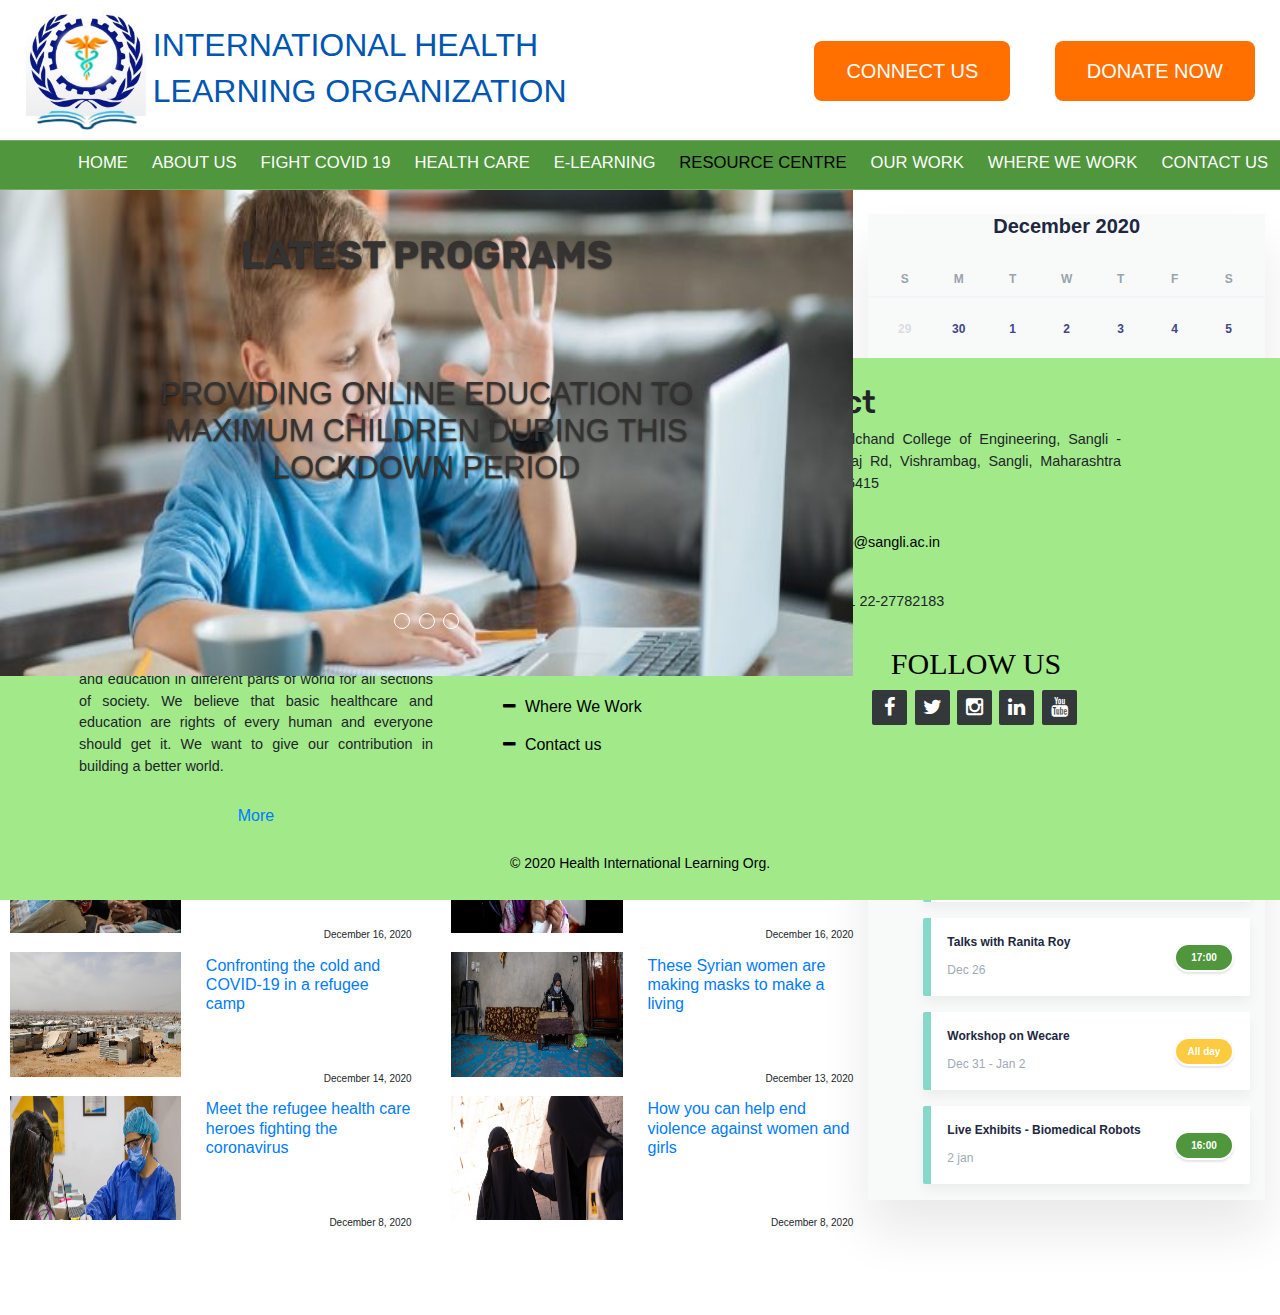
<file: Resource_Centre.html>
<!DOCTYPE html>
<html lang="en" dir="ltr">
  <head>
    <meta charset="utf-8">
    <meta name="viewport" content="width=device-width, initial-scale=1.0">
    <title>ihlo</title>
    <!--main Css -->

    <link rel="stylesheet" href="css/nav.css">
    <link rel="stylesheet" href="css/header.css">
    <link rel="stylesheet" href="css/footer.css">
    <link rel="stylesheet" href="css/slider.css">
    <link rel="stylesheet" href="css/Resource Centre.css">
<!-- bootstrap -->
    <link rel="stylesheet" href="https://maxcdn.bootstrapcdn.com/bootstrap/4.0.0/css/bootstrap.min.css" integrity="sha384-Gn5384xqQ1aoWXA+058RXPxPg6fy4IWvTNh0E263XmFcJlSAwiGgFAW/dAiS6JXm" crossorigin="anonymous">
    <link href="https://fonts.googleapis.com/css2?family=Rubik:wght@500&display=swap" rel="stylesheet">

<!-- icon and fonts  -->
<link rel="stylesheet" href="css/fonts/font-awesome.min.css">
  </head>
  <body>  
<!------------#########################  Header ####################------------>





    <!------------ 1 st part of header  ------------------->
    <header class="nav_top">
      <a href="#" itemprop="url">
        <img loading="false" data-no-lazy="1" class="logo" style="width: auto" src="images/logo-1.jpg" alt="IHLO">
        <div class="logo-name" style="display: inline;">
          <h2>International Health</h2>
          <!-- <h3>and</h3> -->
          <h2>Learning organization</h2>
        </div>
        <meta itemprop="name" content="Global Health Council">
      </a>
      <div class="head-top">
                
        <div class="contact-info">
          <!---- Connect us ---->

          <div class="btn-box">
            <a href="https://forms.gle/ozFdUmBvXubNeamv7" target="_blank" class="btn2">CONNECT US</a>
          </div>

          <!-- Donate us -->

          <div class="btn-box">
            <a href="https://forms.gle/8hpkkkgVKVbsGjgeA" target="_blank" class="btn2">DONATE NOW</a>
          </div>
        </div>
      </div>
    </header>


    <!------- 2 nd part of header  --------->

    <nav id="menu" class="menu">
      <input type="checkbox" id="tm" class="tm">
      <label for="tm" id="toggle-menu">
          <div class="menu-toggle"><span>Menu</span></div>
        </label>
      <ul class="main-menu cf">

        <!----- ALL PAGES OF LINK  ------>
        
        <li><a href="index.html">Home</a></li>
        <li><a href="About_us.html">About us</a></li>
        <li><a href="Fight_covid19.html">Fight Covid 19</a></li>
        <li><a href="healthCare.html">Health Care</a></li>
        <li><a href="Elearning.html">E-learning</a></li>
        <li><a style="color:black" href="Resource_Centre.html">Resource Centre</a></li>
        <li><a href="OurWork.html">Our Work</a></li>
        <li><a href="Centers.html">Where We Work</a></li>
        <li><a href="ContactUs.html">Contact us</a></li>
      </ul> 
    </nav>



   

<!---------- ################   End of  Header   ###################### ------------>


<div class="row" style="margin: 0%;padding:0">
  <div class="col-lg-8" style="margin: 0%;padding:0">
    <div style="display: inline;">
      <div class="carousel" style="padding-top: 0px;">
        <div class="controls1">
            <a href="#item1" class="btn1 active" type="checkbox" ></a>
            <a href="#item2" class="btn1"></a>
            <a href="#item3" class="btn1"></a>
        </div>
  <!-- 1st images  -->
  
        <div class="item slide-in" style="height:100%" id="item1">
  
          <img src="images/Resource Centre/covid19.jpg" style="height:100%" class="d-block w-100" alt="COVID-19 Vaccine">
  
          <div class="container">
  
            <div class="centered">
              <h2 class="slide-title anmdown slow" style="padding-bottom: 15%;font-family: 'Rubik', sans-serif;color: rgb(53, 50, 50);" > Latest Programs </h2>
  
              <h4 class="slide-subtitle anmup slow" style="padding-top : 0%; color: rgb(53, 50, 50);" >Helping Governments of many countries in COVID-19 vaccine distribution.</h4>
              
            </div> 
  
          </div>
          
        </div>
  <!-- 2nd image  -->
  <div class="item slide-in" style="height:100%" id="item2">
  
    <img src="images/Resource Centre/traning.jpg" style="height:100%"  class="d-block w-100" alt="COVID-19 Vaccine">
  
    <div class="container">
  
      <div class="centered">
        <h2 class="slide-title anmdown slow" style="padding-bottom: 15%;font-family: 'Rubik', sans-serif;" > Latest Programs </h2>
  
        <h4 class="slide-subtitle anmup slow" style="padding-top : 0%;color: white;" >Giving Warding and nursing training to thousands of willing and ethusiastic youngs to assist COVID-19 centres</h4>
             
      </div> 
  
    </div>
    
  </div>
  <!-- 3rd iamge  -->
  <div class="item slide-in" style="height:100%" id="item3">
  
    <img src="images/Resource Centre/Online-Learning.jpg" style="height:100%"  class="d-block w-100" alt="COVID-19 Vaccine">
  
    <div class="container">
  
      <div class="centered">
        <h2 class="slide-title anmdown slow" style="padding-bottom: 15%;font-family: 'Rubik', sans-serif; color:rgb(53, 50, 50);" > Latest Programs </h2>
  
        <h4 class="slide-subtitle anmup slow" style="color: rgb(53, 50, 50);">Providing online education to maximum children during this Lockdown period</h4>
        
      </div> 
  
    </div>
    
  </div>
        
      </div>
    </div>


    <h1 style="text-align: center; padding: 5% 0; font-family:'Rubik', sans-serif ;">Recent News</h1>
    <div class="row" id="news" > 
      
      <div class="col-lg-6 col-md-12">
<!-- News1 -->
        <div class="row">
          <div class="col-lg-6 col-md-6 col-sm-6 ">
            <img src="images/News/news1.jpg" alt="News1">
          </div>
          <div class="col-lg-6 col-md-6 col-sm-6 content">
            <a  target="_blank"  href="https://www.rescue.org/article/top-10-crises-world-should-be-watching-2021"><h6 class="newshead">The top 10 crises the world should be watching in 2021</h6></a>
            <div  class="date">December 16, 2020</div>
          </div>
        </div>


      </div>
      <div class="col-lg-6 col-md-12">
<!-- News2 -->
      <div class="row">
        <div class="col-lg-6 col-md-6 col-sm-6 ">
          <img target="_blank" src="images/News/news2.jpg" alt="News2">
        </div>
        <div class="col-lg-6 col-md-6 col-sm-6 content">
          <a target="_blank" href="https://www.rescue.org/article/crisis-yemen-unrelenting-conflict-and-risk-famine"><h6 class="newshead">Crisis in Yemen: Unrelenting conflict and risk of famine</h6></a>
          <div  class="date">December 16, 2020</div>
        </div>
      </div>


      </div>
    </div>


<!-- News 3 4 -->
  <div class="row" id="news"> 
        
    <div class="col-lg-6 col-md-12">
  <!-- News1 -->
      <div class="row">
        <div class="col-lg-6 col-md-6 col-sm-6">
          <img src="images/News/news3.jpg" alt="News3">
        </div>
        <div class="col-lg-6 col-md-6 col-sm-6 content">
          <a  target="_blank" href="https://www.rescue.org/article/confronting-cold-and-covid-19-refugee-camp"><h6 class="newshead">Confronting the cold and COVID-19 in a refugee camp</h6></a>
          <div  class="date">December 14, 2020</div>
        </div>
      </div>


    </div>
    <div class="col-lg-6 col-md-12">
  <!-- News2 -->
    <div class="row">
      <div class="col-lg-6 col-md-6 col-sm-6">
        <img src="images/News/news4.jpg" alt="News4">
      </div>
      <div class="col-lg-6 col-md-6 col-sm-6 content">
        <a target="_blank" href="https://www.rescue.org/article/these-syrian-women-are-making-masks-make-living"><h6 class="newshead">These Syrian women are making masks to make a living</h6></a>
        <div  class="date">December 13, 2020</div>
      </div>
    </div>


    </div>
  </div>

<!-- News 5 6 -->
  <div class="row" id="news" style="padding-bottom: 10%;"> 
        
    <div class="col-lg-6 col-md-12">
  <!-- News1 -->
      <div class="row">
        <div class="col-lg-6 col-md-6 col-sm-6">
          <img src="images/News/news5.jpg" alt="News5">
        </div>
        <div class="col-lg-6 col-md-6 col-sm-6 content">
          <a target="_blank" href="https://www.rescue.org/article/meet-refugee-health-care-heroes-fighting-coronavirus"><h6 class="newshead">Meet the refugee health care heroes fighting the coronavirus</h6></a>
          <div  class="date">December 8, 2020</div>
        </div>
      </div>


    </div>
    <div class="col-lg-6 col-md-12">
  <!-- News2 -->
    <div class="row">
      <div class="col-lg-6 col-md-6 col-sm-6">
        <img src="images/News/news6.jpg" alt="News6">
      </div>
      <div class="col-lg-6 col-md-6 col-sm-6 content">
        <a target="_blank" href="https://www.rescue.org/article/how-you-can-help-end-violence-against-women-and-girls"><h6 class="newshead">How you can help end violence against women and girls</h6></a>
        <div  class="date">December 8, 2020</div>
      </div>
    </div>


    </div>
  </div>
   


  </div>

  <!-- calender  -->
  <div class="col-lg-4 rescalender">
    <div>

      <div class="main-container-wrapper">
 
        <main>
          <div class="calendar-container">
            <div class="calendar-container__header">
              <button class="calendar-container__btn calendar-container__btn--left" title="Previous">
                <i class="icon ion-ios-arrow-back"></i>
              </button>
              <h2 class="calendar-container__title">December 2020</h2>
              <button class="calendar-container__btn calendar-container__btn--right" title="Next">
                <i class="icon ion-ios-arrow-forward"></i>
              </button>
            </div>
            <div class="calendar-container__body">
              <div class="calendar-table">
                <div class="calendar-table__header">
                  <div class="calendar-table__row">
                    <div class="calendar-table__col">S</div>
                    <div class="calendar-table__col">M</div>
                    <div class="calendar-table__col">T</div>
                    <div class="calendar-table__col">W</div>
                    <div class="calendar-table__col">T</div>
                    <div class="calendar-table__col">F</div>
                    <div class="calendar-table__col">S</div>
                  </div>
                </div>
                <div class="calendar-table__body">
                  <div class="calendar-table__row">
                    <div class="calendar-table__col calendar-table__inactive">
                      <div class="calendar-table__item">
                        <span>29</span>
                      </div>
                    </div> 
                    <div class="calendar-table__col">
                      <div class="calendar-table__item calendar-table__inactive">
                        <span>30</span>
                      </div>
                    </div>
                    <div class="calendar-table__col">
                      <div class="calendar-table__item">
                        <span>1</span>
                      </div>
                    </div>
                    <div class="calendar-table__col">
                      <div class="calendar-table__item">
                        <span>2</span>
                      </div>
                    </div>
                    <div class="calendar-table__col">
                      <div class="calendar-table__item">
                        <span>3</span>
                      </div>
                    </div>
                    <div class="calendar-table__col">
                      <div class="calendar-table__item">
                        <span>4</span>
                      </div>
                    </div>
                    <div class="calendar-table__col">
                      <div class="calendar-table__item">
                        <span>5</span>
                      </div>
                    </div>
                  </div>
                  <div class="calendar-table__row">
                    <div class="calendar-table__col">
                      <div class="calendar-table__item">
                        <span>6</span>
                      </div>
                    </div>
                    <div class="calendar-table__col">
                      <div class="calendar-table__item">
                        <span>7</span>
                      </div>
                    </div>
                    <div class="calendar-table__col">
                      <div class="calendar-table__item">
                        <span>8</span>
                      </div>
                    </div>
                    <div class="calendar-table__col">
                      <div class="calendar-table__item">
                        <span>9</span>
                      </div>
                    </div>
                    <div class="calendar-table__col">
                      <div class="calendar-table__item">
                        <span>10</span>
                      </div>
                    </div>
                    <div class="calendar-table__col">
                      <div class="calendar-table__item">
                        <span>11</span>
                      </div>
                    </div>
                    <div class="calendar-table__col">
                      <div class="calendar-table__item">
                        <span>12</span>
                      </div>
                    </div>
                  </div>
                  <div class="calendar-table__row">
                    <div class="calendar-table__col">
                      <div class="calendar-table__item">
                        <span>13</span>
                      </div>
                    </div>
                    <div class="calendar-table__col">
                      <div class="calendar-table__item">
                        <span>14</span>
                      </div>
                    </div>
                    <div class="calendar-table__col">
                      <div class="calendar-table__item">
                        <span>15</span>
                      </div>
                    </div>
                    <div class="calendar-table__col">
                      <div class="calendar-table__item">
                        <span>16</span>
                      </div>
                    </div>
                    <div class="calendar-table__col">
                      <div class="calendar-table__item">
                        <span>17</span>
                      </div>
                    </div>
                    <div class="calendar-table__col">
                      <div class="calendar-table__item">
                        <span>18</span>
                      </div>
                    </div>
                    <div class="calendar-table__col">
                      <div class="calendar-table__item">
                        <span>19</span>
                      </div>
                    </div>
                  </div>
                  <div class="calendar-table__row">
                    <div class="calendar-table__col">
                      <div class="calendar-table__item">
                        <span>20</span>
                      </div>
                    </div>
                    <div class="calendar-table__col calendar-table__today">
                      <div class="calendar-table__item">
                        <span>21</span>
                      </div>
                    </div>
                    <div class="calendar-table__col">
                      <div class="calendar-table__item">
                        <span>22</span>
                      </div>
                    </div>
                    <div class="calendar-table__col  calendar-table__event">
                      <div class="calendar-table__item">
                        <span>23</span>
                      </div>
                    </div>
                    <div class="calendar-table__col">
                      <div class="calendar-table__item">
                        <span>24</span>
                      </div>
                    </div>
                    <div class="calendar-table__col calendar-table__event">
                      <div class="calendar-table__item">
                        <span>25</span>
                      </div>
                    </div>
                    <div class="calendar-table__col  calendar-table__event">
                      <div class="calendar-table__item">
                        <span>26</span>
                      </div>
                    </div>
                  </div>
                  <div class="calendar-table__row">
                    <div class="calendar-table__col">
                      <div class="calendar-table__item">
                        <span>27</span>
                      </div>
                    </div>
                    <div class="calendar-table__col">
                      <div class="calendar-table__item">
                        <span>28</span>
                      </div>
                    </div>
                    <div class="calendar-table__col">
                      <div class="calendar-table__item">
                        <span>29</span>
                      </div>
                    </div>
                    <div class="calendar-table__col">
                      <div class="calendar-table__item">
                        <span>30</span>
                      </div>
                    </div>
                    <div class="calendar-table__col calendar-table__event calendar-table__event calendar-table__event--long calendar-table__event--start">
                      <div class="calendar-table__item">
                        <span>31</span>
                      </div>
                    </div>
                    <div class="calendar-table__col calendar-table__inactive  calendar-table__event calendar-table__event--long">
                      <div class="calendar-table__item">
                        <span>1</span>
                      </div>
                    </div>
                    <div class="calendar-table__col calendar-table__inactive  calendar-table__event calendar-table__event--long calendar-table__event--end">
                      <div class="calendar-table__item">
                        <span>2</span>
                      </div>
                    </div>
                  </div>
                </div>
              </div>
            </div>
          </div>
    
          <!-- task  -->
          
          <div class="events-container">
            <span class="events__title">Today's Event</span>
            <ul class="events__list">
              <li class="events__item">
                <div class="events__item--left">
                  <span class="events__name">No Event Today</span>
                </div>
              </li>
            </ul>
            <span class="events__title">Upcoming events</span>
            <ul class="events__list">
              <li class="events__item">
                <div class="events__item--left">
                  <span class="events__name">Pandemic in 2021 and beyond</span>
                  <span class="events__date">Dec 23</span>
                </div>
                <span class="events__tag">18:00</span>
              </li>
              <li class="events__item">
                <div class="events__item--left">
                  <span class="events__name">Introduction of New Courses</span>
                  <span class="events__date">Dec 25</span>
                </div>
                <span class="events__tag">9:00</span>
              </li>
              <li class="events__item">
                <div class="events__item--left">
                  <span class="events__name">Talks with Ranita Roy</span>
                  <span class="events__date">Dec 26</span>
                </div>
                <span class="events__tag">17:00</span>
              </li>
              <li class="events__item">
                <div class="events__item--left">
                  <span class="events__name">Workshop on Wecare</span>
                  <span class="events__date">Dec 31 - Jan 2</span>
                </div>
                <span class="events__tag events__tag--highlighted">All day</span>
              </li>
              <li class="events__item">
                <div class="events__item--left">
                  <span class="events__name">Live Exhibits - Biomedical Robots</span>
                  <span class="events__date">2 jan</span>
                </div>
                <span class="events__tag">16:00</span>
              </li>
            </ul>
          </div>
        </main>
      </div>

    </div>
  </div>
</div>




<!--######################### footer part ####################################-->
<footer class="footer-distributed" style="bottom: 0%;">
  <div class="row footerpart1" style="margin: auto;">
    <div class="col-md-4 col-sm-12 footer-left" >
      <div class="footerimg">
        <img src="images/logo.png" style="width: 35%;" alt="logo of ihlo">
        <h3 style="padding: 2% 0px;"><span>IHLO</span></h3>
        <span style="padding: 2% 0px;"><h3>About the Org</h3></span>
        <p class="footer-company-about" style="padding: 3% 0px;">
          Our existence is for providing basic healthcare facilities and education in different parts
          of world for all sections of society. We believe that basic healthcare and education are rights of
          every human and everyone should get it. We want to give our contribution in building a better
          world.</p>

          <a href="About_us.html">More</a>
      </div>
     

    </div>
<!-- 2nd part  -->

    <div class="col-md-3 col-sm-6">
      <div class="footer-centre">
        <h2>Useful Links</h2>
        <ul class="stylelink">
          <li><a href="index.html"><span class="fa fa-minus"></span>&nbsp Home</a></li>
          <li><a href="About_us.html"><span class="fa fa-minus"></span>&nbsp About us</a></li>
          <li><a href="Fight_COVID-19.html"><span class="fa fa-minus"></span>&nbsp Fight Covid 19</a></li>
          <li><a href="healthCare.html"><span class="fa fa-minus"></span>&nbsp Health Care</a></li>
          <li><a href="Elearning.html"><span class="fa fa-minus"></span>&nbsp E-learning</a></li>
          <li><a href="Resource_Centre.html"><span class="fa fa-minus"></span>&nbsp Resource Centre</a></li>
          <li><a href="OurWork.html"><span class="fa fa-minus"></span>&nbsp Our Work</a></li>
          <li><a href="Centers.html"><span class="fa fa-minus"></span>&nbsp Where We Work</a></li>
          <li><a href="ContactUs.html"><span class="fa fa-minus"></span>&nbsp Contact us</a></li>
        </ul>
      </div>
    </div>

    <div class="col-md-5 col-sm-6">
      <div class="contactinfo">
        <h2>Contact</h2>

        <div class="row" style="padding-bottom: 4%;"> 
          <div class="col-md-2 col-sm-2" style=" padding-left: 12%; font-size: 30px; ">
            <i class="fa fa-map-marker"></i>
          </div>              

          <div class="col-md-8 col-sm-8">
            <p><span>Walchand College of Engineering,</span>
              Sangli - Miraj Rd, Vishrambag, Sangli, Maharashtra 416415</p>
          </div>
            
        </div>

        <div class="row" style="padding-bottom: 4%;">
          <div class="col-md-2 col-sm-2" style=" padding-left: 12%; font-size: 20px; ">
            <a href="mailto:ihlo@sangli.ac.in" style="text-decoration: none; color:black"><i class="fa fa-envelope"></i></a>
          </div>    
          <div class="col-md-8 col-sm-8">
            <a href="mailto:ihlo@sangli.ac.in" style="text-decoration: none; color:black"><p style="padding-top: 3.5px;">ihlo@sangli.ac.in</p></a>
          </div>
        </div>

        <div class="row" style="padding-bottom: 4%;">
          <div class="col-md-2 col-sm-2" style=" padding-left: 13%; font-size: 20px; ">
            <i class="fa fa-phone"></i>
          </div>    
          <div class="col-md-8 col-sm-8">
            <p style="padding-top: 3.5px;"> +91 22-27782183</p>
          </div>
              
        </div>

        <div class="footer-icons" style="text-align: center;">
          <h3 style="font: normal 30px serif; padding-bottom:2%">FOLLOW US</h3>
          <a href="#"><i class="fa fa-facebook"></i></a>
          <a href="#"><i class="fa fa-twitter"></i></a>
          <a href="#"><i class="fa fa-instagram"></i></a>
          <a href="#"><i class="fa fa-linkedin"></i></a>
          <a href="#"><i class="fa fa-youtube"></i></a>
        </div> 

      </div>
    </div>

 

 
      
  </div>
  <p class="footer-company-name"  style="padding-top: 2%; color:black ">© 2020 Health International Learning Org.</p>
</footer>






  
</div>


  </body>
</html>
</file>
<file: css/nav.css>
.menu {
	z-index: 20;
}

.logo-name {
	position: absolute;
    display: inline;
    margin-top: 2vw;
    margin-left: 5px;
    text-transform: uppercase;
    font-family: sans-serif;
}
/* MOBILE RESPONSIVE */

@media (max-width: 1024px){
	
	ul {
		list-style: none;
		padding: 0;
		margin: 0;
	}
	
	.menu {
		font-family: sans-serif;
		position: relative;
		min-height: 48px;
		max-width: 100%;
		margin: 0 auto;
		z-index: 20;
	}
	
	.menu .main-menu {
		z-index: 5;
		top: 48px;
		position: fixed;
		right: 0;
		bottom: 0;
		left: 0;
		margin: 0;
		padding: 0 48px;
		height: auto;
		box-sizing: border-box;
		/* overflow: hidden; */
		overflow-y: auto;
		-webkit-overflow-scrolling: touch;
		-webkit-transition-delay: 1s;
		transition-delay: 1s;
		background-color: #007cba;
		transition: background 0.45s linear, max-height 0.35s ease-in 200ms;
		max-height: 0;
	}
	
	.tm:checked ~ .main-menu {
		visibility: visible;
		max-height: 100%;
		-webkit-transition-delay: 1s;
		transition-delay: 1s;
		background: #007cba;
		transition: background 0.35s linear, max-height 0.35s ease-in-out 200ms;
		height: 100%;
	}
	
	.menu a.logo {
		position: fixed;
		top: 0;
		left: 48px;
		width: auto;
		z-index: 999;
	}
	
	.menu input[type="checkbox"],
	.menu ul span.drop-icon {
		display: none;
	}
	
	.menu .sub-menu {
		background-color: #444;
	/* 	border-width: 1px 1px 0; */
		margin: 0 1em;
	}
	
	/* .menu .sub-menu li:last-child {
		border-width: 0;
	}
	 */
	.menu li,
	[for="tm"],
	.menu a {
		color: white;
		overflow: hidden;
	}
	
	[for="tm"] {
		background:#007cba ;
		position: fixed;
		top: 0;
		left: 0;
		right: 0;
		z-index: 99;
		padding: 0 70px;
		line-height: 48px;
		height: 48px;
	}
	
	.menu a {
		padding: 1em 20px;
		font-weight: 100;
		display: inline-block;
		width: 100%;
		transition: all .125s ease-in-out;
		text-transform: uppercase;
		text-decoration: none;
		overflow: hidden;
		font-weight: 400;
		font-family: 'Roboto', sans-serif;
		font-synthesis: none;
		text-rendering: optimizeLegibility;
		-webkit-font-smoothing: antialiased;
		-moz-osx-font-smoothing: grayscale;
		-moz-font-feature-settings: 'liga', 'kern';
		direction: ltr;
		font-size: 15px;
	}
	
	.menu ul li:focus,
	.menu ul li:hover,
	.current-menu-item {
		color: #007cba;
		background-color: white;
	}
	
	.menu ul li:hover a {
		color: #007cba;
	}



	.main-menu>li {
		height: 48px;
		opacity: 0;
		transition: opacity 0.35s ease-out, transform 0.35s ease-out;
	}
	
	.main-menu>li:nth-child(9) {
		transition-delay: 450ms, 450ms
	}
	
	.main-menu>li:nth-child(8) {
		transition-delay: 400ms, 400ms
	}
	
	.main-menu>li:nth-child(7) {
		transition-delay: 350ms, 350ms
	}
	
	.main-menu>li:nth-child(6) {
		transition-delay: 300ms, 300ms
	}
	
	.main-menu>li:nth-child(5) {
		transition-delay: 250ms, 250ms
	}
	
	.main-menu>li:nth-child(4) {
		transition-delay: 200ms, 200ms
	}
	
	.main-menu>li:nth-child(3) {
		transition-delay: 150ms, 150ms
	}
	
	.main-menu>li:nth-child(2) {
		transition-delay: 100ms, 100ms
	}
	
	.main-menu>li:nth-child(1) {
		transition-delay: 50ms, 50ms
	}
	
	.tm:checked ~ .main-menu>li,
	.tm:target ~ .main-menu>li {
		opacity: 1;
		pointer-events: auto;
		-webkit-transform: none;
		transform: none
	}
	
	.tm:checked ~ .main-menu>li:nth-child(1),
	.tm:target ~ .main-menu>li:nth-child(1) {
		transition-delay: 250ms, 250ms
	}
	
	.tm:checked ~ .main-menu>li:nth-child(2),
	.tm:target ~ .main-menu>li:nth-child(2) {
		transition-delay: 300ms, 300ms
	}
	
	.tm:checked ~ .main-menu>li:nth-child(3),
	.tm:target ~ .main-menu>li:nth-child(3) {
		transition-delay: 350ms, 350ms
	}
	
	.tm:checked ~ .main-menu>li:nth-child(4),
	.tm:target ~ .main-menu>li:nth-child(4) {
		transition-delay: 400ms, 400ms
	}
	
	.tm:checked ~ .main-menu>li:nth-child(5),
	.tm:target ~ .main-menu>li:nth-child(5) {
		transition-delay: 450ms, 450ms
	}
	
	.tm:checked ~ .main-menu>li:nth-child(6),
	.tm:target ~ .main-menu>li:nth-child(6) {
		transition-delay: 500ms, 500ms
	}
	
	.tm:checked ~ .main-menu>li:nth-child(7),
	.tm:target ~ .main-menu>li:nth-child(7) {
		transition-delay: 550ms, 550ms
	}
	
	.tm:checked ~ .main-menu>li:nth-child(8),
	.tm:target ~ .main-menu>li:nth-child(8) {
		transition-delay: 600ms, 600ms
	}
	
	.tm:checked ~ .main-menu>li:nth-child(9),
	.tm:target ~ .main-menu>li:nth-child(9) {
		transition-delay: 650ms, 650ms
	}
	
	
	/* here */
	
	[for="tm"] .menu-toggle {
		top: 15px;
		z-index: 11;
		right: 45px;
		width: 22px;
		height: 4px;
		padding: 8px 0;
		cursor: pointer;
		border-radius: 50%;
		position: absolute;
	}
	
	[for="tm"] .menu-toggle span {
		height: 2px;
		display: block;
		overflow: hidden;
		text-indent: 100%;
		background: #ffffff;
		white-space: nowrap;
		transition: background 0.3s ease-in-out;
	}
	
	[for="tm"] .menu-toggle::before,
	[for="tm"] .menu-toggle::after {
		left: 0;
		content: '';
		width: 22px;
		height: 2px;
		background: #ffffff;
		position: absolute;
		transform-origin: center center;
		transition: width 0.2s ease-in-out, background 0.2s ease-in-out, top 0.2s ease-in-out, bottom 0.2s ease-in-out, left 0.2s ease-in-out, right 0.2s ease-in-out, transform 0.2s ease-in-out;
	}
	
	[for="tm"] .menu-toggle::before {
		top: 0px;
	}
	
	[for="tm"] .menu-toggle::after {
		bottom: 2px;
	}
	
	.tm:checked ~ [for="tm"] .menu-toggle span {
		background: rgba(255, 255, 255, 0);
	}
	
	.tm:checked ~ [for="tm"] .menu-toggle::before {
		top: 10px;
		transform: rotate(-45deg);
	}
	
	.tm:checked ~ [for="tm"] .menu-toggle::after {
		bottom: 8px;
		-webkit-transform: rotate(45deg);
		transform: rotate(45deg);
	}
	
	.tm:checked ~ [for="tm"] .menu-toggle::before,
	.tm:checked ~ [for="tm"] .menu-toggle::after {
		width: 26px;
		background: #fff;
	}
	
	.tm:checked ~ [for="tm"] .menu-toggle:hover span,
	.tm:checked ~ [for="tm"] .menu-toggle:focus span,
	.tm:checked ~ [for="tm"] .menu-toggle:active span {
		background: rgba(255, 255, 255, 0);
	}
	
	
	.tm:checked ~ [for="tm"] .menu-toggle:hover span,
	.tm:checked ~ [for="tm"] .menu-toggle:focus span,
	.tm:checked ~ [for="tm"] .menu-toggle:active span {
		background: rgba(255, 255, 255, 0);
	}
	
	.menu a.logo img {
		max-height: 20px;
		height: 20px;
		display: block;
	}
	.main-menu {
		-ms-overflow-style: none;  
		overflow: -moz-scrollbars-none;  
	}
	.main-menu::-webkit-scrollbar { 
		display: none;  
	}
	img {
		max-width: 100%;
		height: auto;
	}
	
	.nav_top {
		display: none;
	}
	
	
}

/* FOR PC ABOVE 1024 */
@media only screen and (min-width: 1025px) {
	.tm {
		display: none;
	}
	#toggle-menu {
		display: none;
	}
	body {
		margin: 0;
		padding: 0;
		font-family: sans-serif;
		background: rgb(255, 255, 255);
	  }
	  
	  .nav_top {
		box-sizing: border-box;
		background-color: white;
	  }
	  
	  nav {
		width: 100%;
		height: 50px;
		background: #4F963C;
		border-top: 1px solid rgba(255,255,255, .2);
		border-bottom: 1px solid rgba(255,255,255, .2);
		position: sticky;
		top: 0;
	  }
	  
	  nav ul {
		display: flex;
		justify-content: flex-end;
	  }
	  
	  nav ul li {
		list-style: none;
	  }
	  nav ul, ol {
		margin-top: 0.8%;
		margin-bottom: 10px;
	  }
	  
	  nav ul li a {
		display: block;
		color: #fff;
		padding: 0 12px;
		text-decoration: none;
		text-transform: uppercase;
		overflow: hidden;
    	font-weight: 400;
		font-family: 'Roboto', sans-serif;
		direction: ltr;
		font-size:1.3vw;
		
	  }
	  nav ul li a:hover,
	  nav ul li a.active,
	  nav ul li a:focus {
		/* box-shadow: 0 0.5em 0.5em -0.5em; */
		transform: translateY(-0.25em);
		color:  white;
		text-decoration: none;
		/* line-height: 30px; */
		/* background-color: red; */
		
	  } 
	  
	
}

@media only screen and (max-width: 1160px) {
	nav ul li a {
		padding: 0 11px;
	}
}

@media only screen and (max-width: 1082px) {
	nav ul li a {
		padding: 0 10px;
	}
}
</file>
<file: css/header.css>
.contact-info{
    float:right;
    margin-top: 55px;
     margin-right: 25px;
}
.contact-info>div{
    display:inline-block;
    margin-right:40px;
    margin-top:6px
}
.contact-info>div:last-child{
    margin-right:0
}
.head-top:after{
    content:'';
    display:block;
    width:100%;
    clear:both
}

.head-top{
    padding:0 0;
    height:90px;
    color:#fff;
    padding:8px 0;
    text-align:right;
    display:initial
}

.head-top li
{
    list-style:none;
    float:left;
    color:#fff;
    padding:0 10px;
    font-size:12px
}

.head-top{
    color:#333
}
.mail{
    margin-bottom:15px
}
.mail .icon{
    display:inline-block;
    color:#FF7000;
    font-size:27px;
    line-height:2.2;
    float:left;
    width:60px;
    height:60px;
    background:#F8F8F8;
    -webkit-border-radius:100px;
    -moz-border-radius:100px;
    -ms-border-radius:100px;
    border-radius:100px;
    text-align:center
}
.mail .mail-body{
    margin-left:70px;
    font-weight:400;
    color:#999
}
.mail .mail-body .heading{
    font-weight:700;
    color:#333;
    padding-right:57.4%
}

.btn-box a{
    margin-top:-20px
}

a{
    text-decoration:none
}

.btn2{
    display:inline-block;
    font-weight:400;
    color:#fff;
    text-align:center;
    vertical-align:middle;
    -webkit-user-select:none;
    -moz-user-select:none;
    -ms-user-select:none;
    user-select:none;
    background-color:transparent;
    /* border:1px solid transparent; */
    /* padding:.5rem 1rem; */
    font-size:1rem;
    /* line-height:1.5; */
    border-radius:.25rem;
    /* font-size:1.25rem; */
    /* line-height:4; */
    /* width:150px; */
    border-radius:.5rem;
    /* padding-right:.75rem;
    padding-left:.75rem; */
    background-color:#FF7000;
    border-color:#FF7000;
    padding: 15px 32px; 
    font-size: 20px;
    transition:color 0.15s ease-in-out,background-color 0.15s ease-in-out,border-color 0.15s ease-in-out,box-shadow 0.15s ease-in-out}
    
    .btn2:hover{
    color:#fff;
    background-color:#0069d9;
    border-color:#0062cc;
    text-decoration: none;
}

.logo{
    padding:0 0;
    height:90px;
    color:#fff;
    padding:8px 0;
    text-align:left;
    display:inline-block;
     width: 130px;
    height: 140px;
     padding-left: 2%;
}

.img-logo{
    height:90%
}

@media (max-width:768px){.contact-info{ display:none }}

.btn-box{ display:none }
@media (max-width:767px){ .contact-info{ display:none }}
</file>
<file: css/footer.css>
/* The footer is fixed to the bottom of the page */

footer{
	position: fixed;
	bottom: 0;
}

@media (max-height:800px){
	footer { position: static; }
}


.footer-distributed{
	background-color: #A1E989;
	box-sizing: border-box;
	width: 100%;
	text-align: left;
	/* font: bold 16px 'Rubik'; */
	padding: 2% 0%;
}

.footerpart1 {
	width: 90%;
}

.footerimg {
	width: 100%;
	text-align: center;
}

.footerpart1 img {
	align-items: center;
}

.footerpart1 p {
	justify-items: center;
	text-align: justify;
	text-decoration: none;
	font-size: 0.9rem;
	/* font: normal 0.9rem 'Rubik'; */
}

.footerpart1 h4 {
	justify-items: center;
	font-size: 2rem;
}	
.footer-centre .stylelink {
	list-style-type: none;
}

.footer-centre .stylelink li {
	padding: 3% 0;
	color: black;
}

.footer-centre .stylelink li a {
	color: black;
}

.footer-distributed h3{
	color:  black;
	font: normal 3rem 'Rubik';
	margin: 0;
}



.footer-distributed .footer-links a{
	display:inline-block;
	line-height: 1.8;
	text-decoration: none;
	color:  inherit;
}

.footer-distributed .footer-company-name{
	color:  #8f9296;
	font-size: 14px;
	font-weight: normal;
	text-align: center;
	margin: 0;
}



.footer-distributed .footer-center p span{
	display:block;
	font-weight: normal;
	font-size:14px;
}

.footer-distributed .footer-center p a{
	color:  #7c5e0b;
	text-decoration: none;;
} 

.footer-distributed .footer-icons a{
	display: inline-block;
	width: 35px;
	height: 35px;
	cursor: pointer;
	background-color:  #33383b;
	border-radius: 2px;

	font-size: 20px;
	color: #ffffff;
	text-align: center;
	line-height: 35px;

	margin-right: 3px;
	margin-bottom: 5px;
	text-align: center;
}

@media (max-width:768px) {
	.footerimg {
		padding-bottom: 20px;
	}
}

.footer-centre h2 {
	font-family:'Rubik', sans-serif;
}

.contactinfo h2 {
	font-family:'Rubik', sans-serif;
}
</file>
<file: css/slider.css>
html,
body {
    height: 100%;
}

body {
    margin: 0;
}

.centered {
    top: 50%;
    bottom: auto;
    transform: translateY(-50%);
    left: 15%;
    position: absolute;
    right: 15%;
    bottom: 20px;
    z-index: 10;
    padding-top: 20px;
    padding-bottom: 20px;
    color: #fff;
    text-align: center;
    text-shadow: 0 1px 2px rgba(0,0,0,.6);
  }
@media screen and (min-width: 768px){
    .centered {
      right: 20%;
      left: 20%;
      padding-bottom: 30px;
    }
}

  
.carousel {
    position: relative;
    width: 100%;
    height: 38vw;
    overflow: hidden;
}

.carousel .item {
    position: absolute;
    width: 100%;
    text-align: center;
}

/* animations */

.carousel .slide-in {
    /* -webkit-transform: translate3d(-90%, 0px, 0px);
    -moz-transform: translate3d(-90%, 0px, 0px);
    -ms-transform: translate3d(-90%, 0px, 0px);
    -o-transform: translate(-90%, 0px, 0px);
    transform: translate3d(-90%, 0px, 0px); */
    -webkit-transition: -webkit-transform 0.5s ease-out;
    -moz-transition: -moz-transform 0.5s ease-out;
    -ms-transition: -ms-transform 0.5s ease-out;
    -o-transition: -o-transform 0.5s ease-out;
    transition: transform 0.5s ease-out;
    z-index: 1;
}

.carousel .slide-in:target,
.carousel .slide-in:focus {
    -webkit-transform: translate3d(0px, 0px, 0px);
    -moz-transform: translate3d(0px, 0px, 0px);
    -ms-transform: translate3d(0px, 0px, 0px);
    -o-transform: translate(0px, 0px, 0px);
    transform: translate3d(0px, 0px, 0px);
    z-index: 2;
}
/* 
.carousel .slide-in:target ~ .slide-in {
    -webkit-transform: translate3d(90%, 0px, 0px);
    -moz-transform: translate3d(90%, 0px, 0px);
    -ms-transform: translate3d(90%, 0px, 0px);
    -o-transform: translate(90%, 0px, 0px);
    transform: translate3d(90%, 0px, 0px);
} */

.carousel .controls1 {
    position: absolute;
    text-align: center;
    z-index: 5;
    width: 100%;
    top: 33vw;

    
}

.carousel .controls1 .btn1 {
    cursor: pointer;
    height: 16px;
    width: 16px;
    margin: 0 2px;
    background-color: rgba(182, 24, 24, 0);
    border-radius: 50%;
    border: 1px solid rgb(255, 255, 255);
    display: inline-block;
    transition: background-color 0.6s ease;
}

.carousel .controls1 .btn1:active {
    background-color: rgb(255, 255, 255);
    border: 0px solid rgb(255, 255, 255);

}

.carousel .controls1 .btn1:hover {
    background-color: #4F963C;
    border: 0px solid rgb(255, 255, 255);
}

.slide-title {
    color: #fff;
    font-family: "Dosis", sans-serif; 
    font-size: 4vw;
    font-weight: bold;
    text-transform: uppercase;

}

.slide-btn {
    color : white;
    text-decoration-line: none;
    cursor: pointer;
  }
  
.slide-btn:hover {
    color : #c0c0c0;
}

@media (max-width: 480px){
    .slide-title{
        /* font-size: 16px; */
        margin: 0;
    }
}

.slide-subtitle{
    text-transform: uppercase;
    font-family: "Dosis", sans-serif;
    font-size: 2.4vw;
}

@media (max-width:768px ){
    .slide-btn{
        display: none;
    }
}

/* animation */
.anmup{
    animation-name: bounceIn;
    animation-duration: 950ms;
    animation-fill-mode: forwards;
}
.anmdown{
    animation-name: bounceInDown;
    animation-duration: 950ms;
    animation-fill-mode: forwards;
}

@keyframes bounceIn{
    0%, 60%, 75%, 90%, 100% {
      -webkit-transition-timing-function: cubic-bezier(0.215, 0.61, 0.355, 1);
      transition-timing-function: cubic-bezier(0.215, 0.61, 0.355, 1);
  }
  
  0% {
    opacity: 0;
    -webkit-transform: translate3d(0, 3000px, 0);
    transform: translate3d(0, 3000px, 0);
  }
  60% {
    opacity: 1;
    -webkit-transform: translate3d(0, -20px, 0);
    transform: translate3d(0, -20px, 0);
  }
  75% {
    opacity: 1;    
    -webkit-transform: translate3d(0, 10px, 0);
    transform: translate3d(0, 10px, 0);
  }
  90% {
    opacity: 1;  
    -webkit-transform: translate3d(0, -5px, 0);
    transform: translate3d(0, -5px, 0);
  }
  100% {
    opacity: 1;  
    -webkit-transform: translate3d(0, 0, 0);
    transform: translate3d(0, 0, 0);
  }
}
  
 @keyframes bounceInDown {
    0%, 60%, 75%, 90%, 100% {
        -webkit-transition-timing-function: cubic-bezier(0.215, 0.61, 0.355, 1);
        transition-timing-function: cubic-bezier(0.215, 0.61, 0.355, 1);
    }
    
    0% {
        opacity: 0;
        -webkit-transform: translate3d(0, -3000px, 0);
        transform: translate3d(0, -3000px, 0);
    }
    60% {
        opacity: 1;
        -webkit-transform: translate3d(0, 25px, 0);
        transform: translate3d(0, 25px, 0);
    }
    75% {
        -webkit-transform: translate3d(0, -10px, 0);
        transform: translate3d(0, -10px, 0);
    }
    90% {
        -webkit-transform: translate3d(0, 5px, 0);
        transform: translate3d(0, 5px, 0);
    }
    100% {
        -webkit-transform: none;
        transform: none;
    }
    
 }
</file>
<file: css/indexBody.css>
.headline{
	padding: 2% ;
	padding-bottom: 0;
	font-family: serif;
	text-align: center;
}
h2{
	padding: 2%;
	font-family: serif;
}


@keyframes rhythm {
	0% {
	  transform: translateY(0);
	}
	26.6666666667% {
	  transform: translateY(0);
	  opacity: 1;
	}
	33.3333333333% {
	  transform: translateY(-100%);
	  opacity: 0;
	}
	33.3343333333% {
	  transform: translateY(100%);
	  opacity: 0;
	}
	33.3363333333% {
	  transform: translateY(100%);
	  opacity: 1;
	}
	93.3333333333% {
	  transform: translateY(100%);
	}
	100% {
	  transform: translateY(0);
	}
  }
  @keyframes city {
	0% {
	  transform: translateY(0);
	}
	26.6666666667% {
	  transform: translateY(0);
	}
	33.3333333333% {
	  transform: translateY(-100%);
	}
	60% {
	  transform: translateY(-100%);
	  opacity: 1;
	}
	66.6666666667% {
	  transform: translateY(-200%);
	  opacity: 0;
	}
	66.6676666667% {
	  transform: translateY(0);
	}
	66.6696666667% {
	  transform: translateY(0);
	  opacity: 1;
	}
	100% {
	  transform: translateY(0);
	}
  }
  @keyframes voice {
	0% {
	  transform: translateY(-300%);
	}
	0.0001% {
	  transform: translateY(0);
	}
	26.6666666667% {
	  transform: translateY(0);
	}
	33.3333333333% {
	  transform: translateY(-100%);
	}
	60% {
	  transform: translateY(-100%);
	}
	66.6666666667% {
	  transform: translateY(-200%);
	}
	93.3333333333% {
	  transform: translateY(-200%);
	  opacity: 1;
	}
	100% {
	  transform: translateY(-300%);
	  opacity: 0;
	}
  }
  .container {
	/* min-height: 100vh; */
	/* display: flex; */
	justify-content: center;
	/* flex-direction: column; */
  }
  .word {
	display: flex;
	grid-column: 2;
	grid-row: auto;
	align-items: center;
    justify-content: center;
    font-family: serif;
  }
  .word span {
	display: inline-block;
  }
  .rhythm span:nth-child(1) {
	animation: rhythm 6s ease-in-out both 0.05s infinite;
  }
  .city span:nth-child(1) {
	animation: city 6s ease-in-out both 0.05s infinite;
  }
  .voice span:nth-child(1) {
	animation: voice 6s ease-in-out both 0.05s infinite;
  }
  .rhythm span:nth-child(2) {
	animation: rhythm 6s ease-in-out both 0.1s infinite;
  }
  .city span:nth-child(2) {
	animation: city 6s ease-in-out both 0.1s infinite;
  }
  .voice span:nth-child(2) {
	animation: voice 6s ease-in-out both 0.1s infinite;
  }
  .rhythm span:nth-child(3) {
	animation: rhythm 6s ease-in-out both 0.15s infinite;
  }
  .city span:nth-child(3) {
	animation: city 6s ease-in-out both 0.15s infinite;
  }
  .voice span:nth-child(3) {
	animation: voice 6s ease-in-out both 0.15s infinite;
  }
  .rhythm span:nth-child(4) {
	animation: rhythm 6s ease-in-out both 0.2s infinite;
  }
  .city span:nth-child(4) {
	animation: city 6s ease-in-out both 0.2s infinite;
  }
  .voice span:nth-child(4) {
	animation: voice 6s ease-in-out both 0.2s infinite;
  }
  .rhythm span:nth-child(5) {
	animation: rhythm 6s ease-in-out both 0.25s infinite;
  }
  .city span:nth-child(5) {
	animation: city 6s ease-in-out both 0.25s infinite;
  }
  .voice span:nth-child(5) {
	animation: voice 6s ease-in-out both 0.25s infinite;
  }
  .rhythm span:nth-child(6) {
	animation: rhythm 6s ease-in-out both 0.3s infinite;
  }
  .city span:nth-child(6) {
	animation: city 6s ease-in-out both 0.3s infinite;
  }
  .voice span:nth-child(6) {
	animation: voice 6s ease-in-out both 0.3s infinite;
  }
  .rhythm span:nth-child(7) {
	animation: rhythm 6s ease-in-out both 0.35s infinite;
  }
  .city span:nth-child(7) {
	animation: city 6s ease-in-out both 0.35s infinite;
  }
  .voice span:nth-child(7) {
	animation: voice 6s ease-in-out both 0.35s infinite;
  }
  .rhythm span:nth-child(8) {
	animation: rhythm 6s ease-in-out both 0.4s infinite;
  }
  .city span:nth-child(8) {
	animation: city 6s ease-in-out both 0.4s infinite;
  }
  .voice span:nth-child(8) {
	animation: voice 6s ease-in-out both 0.4s infinite;
  }
  .rhythm span:nth-child(9) {
	animation: rhythm 6s ease-in-out both 0.45s infinite;
  }
  .city span:nth-child(9) {
	animation: city 6s ease-in-out both 0.45s infinite;
  }
  .voice span:nth-child(9) {
	animation: voice 6s ease-in-out both 0.45s infinite;
  }
  .title {
	display: inline-block;
    color: #808080;
    text-transform: uppercase;
    font-weight: bold;
    font-size: 4vw;
    /* line-height: 4vw; */
	width: 30%;
	padding-top: 10px;
  }
  /* For styling the demo. Not required. */
  body {
	margin: 0;
	font-family: 'Montserrat', sans-serif;
  }
  .container {
	background-color: #6AB155;
	/* padding: 60px; */
	text-align: center;
  }
  .title {
	/* color: #e84c9c;
	text-transform: uppercase;
	font-weight: bold;
	font-size: 4vw;
	line-height: 4vw; */
	grid-template-rows: auto;
    overflow: hidden;
    max-height: 6vw;
    font-family: serif;
  }
  .pre-title {
	display: inline-block;
	color: #ffffff;
	text-transform: uppercase;
	font-weight: bold;
	font-size: 4vw;
    padding-left: 10px;
    font-family: serif;
    padding-right: 10px;
  }
  



.midpart01{
	display: flex;
}

.vismis {
	padding: 3% 5%;
	color:black;
	background-color : white;
}

.img-vismis{
	height: 75px;
	width: 75px;
}



.whatWeDo{
	background-color: #85CC6F;
	color:white;
	padding: 3% 5%;
}


.hvr-float-shadow :hover{
    display: inline-block;
    vertical-align: middle;
    -webkit-transform: translateZ(0);
    transform: translateZ(0);
    box-shadow: 0 0 1px rgba(0, 0, 0, 0);
    -webkit-backface-visibility: hidden;
    backface-visibility: hidden;
    -moz-osx-font-smoothing: grayscale;
    position: relative;
    -webkit-transition-duration: 0.3s;
    transition-duration: 0.3s;
    -webkit-transition-property: transform;
    transition-property: transform;
}

.pricing-text {
    font-size: 3rem;
}


#pricing {
    text-align: center;
    padding: 7%;
}




/* our reach  */


.ourreach {
    padding: 10px 0px 10px;
  }
  
  @media (max-width: 576px) {
    
    .ourreach {
      padding: 50px 0px 60px;
    }
  }
  
  @media only screen and (min-width: 576px) and (max-width: 767px) {
    .ourreach {
      padding: 50px 0px 60px;
    }
  }
  
  @media only screen and (min-width: 768px) and (max-width: 991px) {
 
    .ourreach {
      padding: 50px 0px 60px;
    }
  }
  
  @media only screen and (min-width: 992px) and (max-width: 1200px) {
 
    .ourreach {
        padding: 10px 0px 10px;
    }
  }
  

  .ourreach .single_ourreach {
    text-align: center;
  }
  
  @media (max-width: 576px) {
  
    .ourreach .single_ourreach {
      margin: 20px 0px;
    }
  }
  
  @media only screen and (min-width: 576px) and (max-width: 767px) {
  
    .ourreach .single_ourreach {
      margin: 20px 0px;
    }
  }
  
  @media only screen and (min-width: 768px) and (max-width: 991px) {
  
    .ourreach .single_ourreach {
      margin: 20px 0px;
    }
  }
  
  @media only screen and (min-width: 992px) and (max-width: 1200px) {
  
    .ourreach .single_ourreach {
      margin: 20px 0px;
    }
  }

  .ourreach .single_ourreach img {
    width: 78px;
    height: 58px;
    display: block;
    margin-bottom: 8px;
    margin-left: -10px;
  }
  
 
  .ourreach .single_ourreach span {
    font-size: 60px;
    font-weight: 700;
    color: #000000;
    font-style: "Poppins", sans-serif;
  }
  
  @media (max-width: 576px) {
   
    .ourreach .single_ourreach span {
      line-height: 67px;
      font-size: 40px;
    }
  }
  
  @media only screen and (min-width: 576px) and (max-width: 767px) {
   
    .ourreach .single_ourreach span {
      line-height: 67px;
      font-size: 40px;
    }
  }
  
  @media only screen and (min-width: 768px) and (max-width: 991px) {
   
    .ourreach .single_ourreach span {
      line-height: 67px;
      font-size: 40px;
    }
  }
  
  @media only screen and (min-width: 992px) and (max-width: 1200px) {
   
    .ourreach .single_ourreach span {
      line-height: 67px;
      font-size: 40px;
    }
  }
  

  .ourreach .single_ourreach h4 {
    color: #000000;
    font-size: 24px;
    font-size: 600;
    margin-top: 28px;
    text-transform: capitalize;
    position: relative;
  }
  
  .ourreach .single_ourreach h4:after {
    position: absolute;
    left: 0;
    top: -20px;
    right: 0;
    margin: 0 auto;
    width: 60px;
    height: 1px;
    background-color: #fff;
    content: "";
  }
  
  @media (max-width: 576px) {
    
    .ourreach .single_ourreach h4:after {
      top: -10px;
    }
  }
  
  @media only screen and (min-width: 576px) and (max-width: 767px) {
    
    .ourreach .single_ourreach h4:after {
      top: -10px;
    }
  }
  
  @media only screen and (min-width: 768px) and (max-width: 991px) {
    
    .ourreach .single_ourreach h4:after {
      top: -10px;
    }
  }
  
  @media only screen and (min-width: 992px) and (max-width: 1200px) {
    
    .ourreach .single_ourreach h4:after {
      top: -10px;
    }
  }
  
  @media (max-width: 576px) {
  
    .ourreach .single_ourreach h4 {
      margin-top: 10px;
    }
  }
  
  @media only screen and (min-width: 576px) and (max-width: 767px) {
  
    .ourreach .single_ourreach h4 {
      margin-top: 10px;
    }
  }
  
  @media only screen and (min-width: 768px) and (max-width: 991px) {
  
    .ourreach .single_ourreach h4 {
      margin-top: 10px;
    }
  }
  
  @media only screen and (min-width: 992px) and (max-width: 1200px) {
  
    .ourreach .single_ourreach h4 {
      margin-top: 10px;
    }
  }
</file>
<file: css/aboutBody.css>
.fling-minislide {width:100%; height:300px; overflow:hidden; position:relative; background-color: #2c292f;}
.fling-minislide img{ position:absolute; animation:fling-minislide 20s infinite; opacity:0; width: 100%; height: 300px;}

@keyframes fling-minislide {25%{opacity:1;} 40%{opacity:0;}}
.fling-minislide img:nth-child(4){animation-delay:0s;}
.fling-minislide img:nth-child(3){animation-delay:5s;}
.fling-minislide img:nth-child(2){animation-delay:10s;}
.fling-minislide img:nth-child(1){animation-delay:15s;}

.fling-minislide {width:100%; height:0px; padding-bottom: 20%; overflow:hidden; position:relative; }

/* inner box part css  */

.inner-box{
    width: 90%;
    margin: auto;
    padding-left: 1vw;
    padding-right: 1vw;
}
.about{
    opacity: 1;
    z-index: 2;
    display: flex;
    animation: none;
    font-family: serif;
    color: white;
    font-size: 7vw;
    font-weight: 600;
}

.tagline {
    text-align: center;
    padding-top: 2.5vw;
}

.tagline h4 {
    font-size: 2vw;
    font-weight: 600;
    text-transform: uppercase;
    margin-top: 20px;
    margin-bottom: 10px;
    position: relative;
    display: inline;
    padding: 0 50px;
    font-family: serif;
}
.tagline h4:before {
    position: absolute;
    content: '';
    background-color: #222;
    height: 2px;
    width: 1.49vw;
    top: 1vw;
    left: 1vw;
}

.tagline h4:after {
    position: absolute;
    content: '';
    background-color: #222;
    height: 2px;
    width: 2.5vw;
    top: 1.5vw;
    left: 0px;
}


.tagline h4 span:before{
    
    position: absolute;
    content: '';
    background-color: #222;
    height: 2px;
    width: 1.49vw;
    top: 1vw;
    right: 1vw;
 
}

.tagline h4 span:after {
    position: absolute;
    content: '';
    background-color: #222;
    height: 2px;
    width: 2.5vw;
    top: 1.5vw;
    right: 0px;
}

@media only screen and (max-width:768px) {
    .tagline h4 {
        font-size: 5vw;
        font-weight: 600;
        text-transform: uppercase;
        /* margin-top: 20px; */
        margin-bottom: 10px;
        position: relative;
        display: block;
        padding: 0 90px;
        font-family: serif;
    }

    .tagline h4:after,
    .tagline h4:before,
    .tagline h4 span:before,
    .tagline h4 span:after {
        display: none;
    }
}

@media only screen and (max-width: 768px) {
    .tagline h4 {
        font-size: 5vw;
        font-weight: 600;
        text-transform: uppercase;
        margin-top: 20px;
        margin-bottom: 10px;
        position: relative;
        display: block;
        padding: 0 0px;
        font-family: serif;
    }
}

.about_heading h1,h5 {
    position: relative;
    color: #222;
    font-size: 44px;
    padding-top: 1vw;
    font-weight: 600;
    margin-bottom: 2vw;
}

/* vision and nission  */
.inner-box label {
    margin-bottom: 0px;
}
.fontvismis {
    font-size:3vw; 
    padding-bottom: 1vw;
    padding-top: 10px;
}

.headvismis h1{
    font-family: 'Rubik', sans-serif;
    font-size:3vw; 
    padding-bottom: 1vw;
    padding-top: 10px;
}
@media only screen and (max-width: 768px) {
    .mobilevismis {
        margin: 30px 0px 0px 0px;
    }
    
}

@media only screen and (max-width:500px)
{
    .headvismis {
        
        text-align: center;
        padding-bottom: 1vw;
        padding-top: 10px;
        padding-left: 10px;
    }
}
/* MISSION HISTORY TEAM  */

.wi-icon-block {
    display: flex;
    flex-wrap: wrap;
    align-items: center;
    margin: 1.5em 0;
}

@media (min-width: 580px) {
.wi-icon-block .wi-icon-block-icon~.wi-icon-block-content {
    padding: 0 0 0 1.5vw;

}
}

.fonthis {
    font-size:5vw; 
    padding-bottom: 1vw;
    padding-top: 10px;
}

/* toggle button  */

.control-me , .control-me1 , .control-me2{
    display:none;
    padding-left: 5vw;
    padding-top: 0.5vw;
}

.control-me::after,.control-me1::after,.control-me2::after {
    display:none;
    font-size: 100px;
}
#toggle:checked ~ .control-me,
#toggle1:checked ~ .control-me,
#toggle2:checked ~ .control-me {
    display:flex;
}
#toggle:checked ~ .control-me::after,
#toggle1:checked ~ .control-me::after ,
#toggle2:checked ~ .control-me::after  {
    display:flex;
}

/* label {
    background: #A5D6A7;
    display: flex;
    flex-wrap: wrap;
    align-items: center;
    cursor: pointer;
    font-size: 4vw;
} */

.visually-hidden {
    position: absolute;
    left: -100vw;
}


/* shadow  */

.shadow{
    background-color: #85CC6F;
    -webkit-box-shadow: 0px 0px 16px 1px #000000;
    box-shadow: 0px 0px 16px 1px #000000;
    margin-left: 3.5vw;
    padding-top: 8px;
}

@media only screen and (max-width:768px) {
    .shadow{
        margin-left: 0px;
    }
}

.shadow:hover{
    box-shadow: 0px 30px 40px -25px rgba(0, 0, 0, 1);
}


/*########################## our team        ################  */

.image img{
    border-radius: 50%;
    width: 100px;
    /* text-align: center; */
}

.services-block-one {

	position: relative;

	margin-bottom: 50px;

	text-align: center;

}

.text {
    width: 90%;
    text-align: center;
    
}
.services-block-one .inner-box {

	padding: 15px 10px 15px;

	border-bottom: 2px solid #94c13d;

	-webkit-box-shadow: 0px 18px 36px rgba(0,0,0,0.3),
    0px 14px 12px rgba(0,0,0,0.2);
    
    

	        box-shadow: 0px 18px 36px rgba(0,0,0,0.3),
            0px 14px 12px rgba(0,0,0,0.2);
            
            

}



.services-block-one .icon {

	position: relative;

	font-size: 60px;

	min-height: 70px;

	color: #111;

}



.services-block-one h4 {

	position: relative;

	font-size: 18px;

	font-weight: 600;

	padding-bottom: 20px;

	margin-bottom: 20px;

}



.services-block-one h4 a {

	color: #111;

	-webkit-transition: .5s ease;

	-o-transition: .5s ease;

	transition: .5s ease;

}



.services-block-one h4 a:hover {

	color: #c13dab;

}



.services-block-one h4:after {

	position: absolute;

	content: '';

	left: 50%;

	bottom: 2px;

	width: 15px;

	height: 2px;

	background-color: #3db2c1;

	transition: all 0.3s ease;

	-moz-transition: all 0.3s ease;

	-webkit-transition: all 0.3s ease;

	-ms-transition: all 0.3s ease;

	-o-transition: all 0.3s ease;

	-webkit-transform: translateX(-50%);

	    -ms-transform: translateX(-50%);

	        transform: translateX(-50%);

}



.services-block-one:hover h4:after {

	width: 50px;

}



.services-block-one h4:before {

	position: absolute;

	content: '';

	left: 50%;

	bottom: -5px;

	width: 30px;

	height: 2px;

	background-color: #94c13d;

	transition: all 0.3s ease;

	-moz-transition: all 0.3s ease;

	-webkit-transition: all 0.3s ease;

	-ms-transition: all 0.3s ease;

	-o-transition: all 0.3s ease;

	-webkit-transform: translateX(-50%);

	    -ms-transform: translateX(-50%);

	        transform: translateX(-50%);

}



.services-block-one .read-more a {

	position: relative;

	text-align: center;

	height: 45px;

	width: 45px;

	line-height: 45px;

	border-radius: 50%;

	display: inline-block;

	background-color: #fff;

	-webkit-box-shadow: 0px 18px 36px rgba(0,0,0,0.3),
    0px 14px 12px rgba(0,0,0,0.2);
    
    

	box-shadow: 0px 18px 36px rgba(0,0,0,0.3),
    0px 14px 12px rgba(0,0,0,0.2);
    
    

	bottom: -60px;

	-webkit-transition: .5s ease;

	-o-transition: .5s ease;

	transition: .5s ease;

	color: #222;

}



.services-block-one .read-more a:hover {

	color: #3d9cc1;

}

/* connect join and donate button */

.DJC-box {
    max-width: 90%;
    margin: auto;
    padding-top: 3vw;
}


/* flip card */

.flip-card {
    width: 300px;
    height: 300px;
    perspective: 1000px;
  }
  
  .flip-card-inner {
    position: relative;
    width: 100%;
    height: 100%;
    text-align: center;
    transition: transform 0.6s;
    transform-style: preserve-3d;
    box-shadow: 0 4px 8px 0 rgba(0,0,0,0.2);
  }
  
  .flip-card:hover .flip-card-inner {
    transform: rotateY(180deg);
  }
  .flip-card:hover .flip-card-inner .flip-card-front  h4{
    display: none;
  }
  .flip-card-front, .flip-card-back {
    position: absolute;
    width: 100%;
    height: 100%;
    -webkit-backface-visibility: hidden;
    backface-visibility: hidden;
  }
  
  .flip-card-front {
    color: black;
  }
  
  .flip-card-back {
    color: white;
    transform: rotateY(180deg);
    padding-top: 2vw;
    padding-left: 2vw;
    color: black;
  }
</file>
<file: css/contact.css>
h1{
    position: absolute;
    text-align: center;
    padding-bottom: 4%;
}

p, h5{
    text-align: center;
}

.card-body b{
    display: block;
    text-align: center;
}

h5{
    padding: 10px 0 0 0;
    margin-bottom: 0px;

}

#other-offices img{
    width: 100%;
}


.fling-minislide {width:100%; height:300px; overflow:hidden; position:relative; }
.fling-minislide img{ position:absolute; animation:fling-minislide 20s infinite; opacity:1; width: 100%; height: 300px;}

.fling-minislide {width:100%; height:0px; padding-bottom: 20%; overflow:hidden; position:relative; }

.hsg-multi-row__text-content {
    flex: 1;
    max-width: 895px;
}

.mobile{
    display: none;
}

@media screen and (max-width: 845px) {    
     .mobile{
    display: unset;
} }

@media screen and (max-width: 845px) {     
    .max-screen{
    display: none;
} }

.depatment .col-sm-6 {
    margin-top: 25px;
}
</file>
<file: css/whereWeWork.css>
h1{
    text-align: center;
    font-family: 'Rubik', sans-serif;
    width: 100%;
}





.fling-minislide {width:100%; height:1000px; overflow:hidden; position:relative; }
.fling-minislide img{ position:absolute; animation:fling-minislide 20s infinite; opacity:1; width: 100%; height: 1000px;}

.fling-minislide {width:100%; height:0px; padding-bottom: 20%; overflow:hidden; position:relative; }


.anmdown {
    animation-name: bounceInDown;
    animation-duration: 950ms;
    animation-fill-mode: forwards;
}


.anmup {
    animation-name: bounceIn;
    animation-duration: 950ms;
    animation-fill-mode: forwards;
}

.pic-text{
    font-family: 'Rubik', sans-serif;
    font-size: 300%;
    color: rgb(53, 50, 50);
    width: 100%;
    text-align: center;
}
.pic-subtext{
    font-family: 'Rubik', sans-serif;
    color: rgb(53, 50, 50);
    width: 100%;
    padding-top: 8%;
    text-align: center;
}

.pic-subtext-bottom1{
    padding-top: 19%;
}

.pic-subtext-bottom{
    font-family: 'Rubik', sans-serif;
    color: rgb(19, 18, 18);
    width: 100%;
    text-align: center;
}


.other-off-tit{
    padding: 2% 0 ;
    font-family: 'Rubik', sans-serif;;
}


.office{
    padding: 2.5% 5%;
}
@media(max-width : 990px ){
    .pic-subtext{
        padding-top: 15%;
    }
    .pic-subtext-bottom1{
        padding-top:30% ;
    }
}

@media(max-width : 775px ){
    /* .pic-subtext{
        padding-top: 13%;
    } */
    .pic-subtext-bottom1{
        padding-top:30% ;
    }
}

.office-text{
    padding-top : 5%;
}

.mobile{
    display: none;
}

@media screen and (max-width: 845px) {    
     .mobile{
    display: unset;
} }

@media screen and (max-width: 845px) {     
    .max-screen{
    display: none;
} 
}


@media only screen and (max-width:432px) { 
    .pic-subtext{
        padding-top:30vw ;
    }
    .officetext{
        padding-left: 8% ;
    }
}

@media only screen and (max-width:315px) { 
    .pic-subtext{
        padding-top:37vw ;
    }
    .officetext{
        padding-left: 8% ;
    }
}
</file>
<file: css/elearning.css>
body {
    padding: 0;
    margin: 0;
    background: #FFF;
    font-family: 'Open Sans', sans-serif;
}

body button,
.btn,
body a {
    transition: 0.5s all;
    -webkit-transition: 0.5s all;
    -moz-transition: 0.5s all;
    -o-transition: 0.5s all;
    -ms-transition: 0.5s all;
}

.btn:hover,
body button:hover {
    opacity: .8;
    transition: 0.5s all;
    -webkit-transition: 0.5s all;
    -moz-transition: 0.5s all;
    -o-transition: 0.5s all;
    -ms-transition: 0.5s all;
}

body a:hover {
    opacity: .8;
    text-decoration: none;
    transition: 0.5s all;
    -webkit-transition: 0.5s all;
    -moz-transition: 0.5s all;
    -o-transition: 0.5s all;
    -ms-transition: 0.5s all;
}

html {
    scroll-behavior: smooth;
}

h1,
h2,
h3,
h4,
h5,
h6 {
    margin: 0;
    padding: 0;
    font-family: 'Lato', sans-serif;
}

p {
    margin: 0;
    padding: 0;
    font-size: 16px;
    letter-spacing: 1px;
    line-height: 1.9;
    color: #999;
    font-family: 'Open Sans', sans-serif;
}

ul,
ol {
    margin: 0;
    padding: 0;
}

/* //Reset Code */

/* colors code */
.text-bl {
    color: #343a40;
}

.text-wh {
    color: #fff;
}

.text-li {
    color: #f8f9fa;
}

.bg-li {
    background: #f8f9fa;
}

.bg-wh {
    background: #fff;
}

.text-colors {
    color: black;
    font-size: 19px;
}

.bg-colors {
    background: #407500c9;
}

.let-spa {
    letter-spacing: 1px;
}

/* //colors code */

/* bottom-to-top */
a.move-top {
    width: 34px;
    height: 34px;
    background: url(../images/courses/move-top.png) no-repeat center #4F963C;
    display: inline-block;
    position: fixed;
    bottom: 10%;
    right: 2%;
    z-index: 0;
    -webkit-border-radius: 50%;
    -o-border-radius: 50%;
    -ms-border-radius: 50%;
    -moz-border-radius: 50%;
    border-radius: 50%;
}

/* //bottom-to-top */




/* banner */
.banner1 {
    background: url(../images/courses/1.jpeg) no-repeat center;
    background-size: cover;
    -webkit-background-size: cover;
    -moz-background-size: cover;
    -o-background-size: cover;
    -moz-background-size: cover;
}

.banner2 {
    background: url(../images/courses/2.jpg) no-repeat center;
    background-size: cover;
    -webkit-background-size: cover;
    -moz-background-size: cover;
    -o-background-size: cover;
    -moz-background-size: cover;
}

.banner3 {
    background: url(../images/courses/3.jpg) no-repeat center;
    background-size: cover;
    -webkit-background-size: cover;
    -moz-background-size: cover;
    -o-background-size: cover;
    -moz-background-size: cover;
}

/* banner text */
.banner-info_w3ls {
    padding: 12vw 0 22vw;
}

.banner-info_w3ls h5 {
    font-size: 20px;
    letter-spacing: 4px;
}

.banner-info_w3ls h3 {
    font-size: 63px;
    letter-spacing: 1px;
    word-spacing: 6px;
}

.banner-info_w3ls h3 span {
    color: #ff3f34;
}

.banner-info_w3ls p {
    color: #f5f5f5;
    letter-spacing: 2px;
    font-size: 14px;
    position: relative;
}

.banner-info_w3ls p:before {
    position: absolute;
    content: "";
    background: #fff;
    width: 60px;
    height: 3px;
    bottom: -47px;
}

/* //banner text */
/* //banner */

/* banner bottom grids */
section.about-bottom {
    margin-top: -9em;
    z-index: 10;
    position: relative;
}

.bg-colors {
    box-shadow: 0 12px 60px rgba(0, 0, 0, .2);
    -webkit-box-shadow: 0 12px 60px rgba(0, 0, 0, .2);
    -o-box-shadow: 0 12px 60px rgba(0, 0, 0, .2);
    -moz-box-shadow: 0 12px 60px rgba(0, 0, 0, .2);
    -ms-box-shadow: 0 12px 60px rgba(0, 0, 0, .2);
}

.service-subgrids {
    position: relative;
    z-index: 0;
}

.service-subgrids span {
    position: absolute;
    top: 16%;
    right: 7%;
    transform: rotate(-30deg);
    z-index: -1;
    color: rgba(255, 255, 255, 0.18);
    font-size: 4em;
}

.service-subgrids.bg-light span {
    color: rgba(45, 45, 45, 0.17);
}

/* //banner bottom grids */

/* stats */
.stats-icon-w3pvt {
    background: #86bc42;;
    width: 65px;
    height: 65px;
    -webkit-border-radius: 5px;
    -o-border-radius: 5px;
    -ms-border-radius: 5px;
    -moz-border-radius: 5px;
    border-radius: 5px;
    text-align: center;
}

.stats-icon-w3pvt span {
    font-size: 30px;
    line-height: 2.1;
    color: #fff;
}

.counter {
    font-size: 40px;
    line-height: 1.2;
}

/* //stats */


/* Coureses  */
.course-area .section-title-wrapper {margin-bottom: 122px;}
.single-item-image a {display: inline-block;}
.single-item-image {
    overflow: hidden;
    position: relative;
    text-align: center;
    top: -35px;
}
.overlay-effect a {position: relative}
.overlay-effect a:before {
  background: rgba(45, 62, 80, 0.2) none repeat scroll 0 0;
  bottom: 0;
  content: "";
  height: 100%;
  left: 0;
  opacity: 0;
  -ms-filter: "progid:DXImageTransform.Microsoft.Alpha(Opacity=0)";
  filter: alpha(opacity=0);
  position: absolute;
  right: 0;
  width: 100%;
}
.single-item:hover .overlay-effect a:before {opacity: 1;-ms-filter: "progid:DXImageTransform.Microsoft.Alpha(Opacity=100)"; filter: alpha(opacity=100);}
.single-item {
    background: #f6f6f6 none repeat scroll 0 0;
    border-bottom: 3px solid #94c13dd9;
    padding: 0 35px;
    -webkit-transition: all 0.3s ease 0s;
    transition: all 0.3s ease 0s;
    margin-bottom: 20px;
}
.single-item:hover {
    background: #ffffff none repeat scroll 0 0;
    box-shadow: 0 2px 20px rgba(34, 30, 31, 0.4);
}
.single-item-text h4 {font-size: 20px; padding-top: 7px;}
.single-item-text h4 a, .single-item-text h4 {color: #2d3e50;}
.single-item-text-info span {
    color: #696969;
    font-family: "montserratregular";
    margin-right: 11px;
}
.single-item-text-info span span {color: #2d3e50;}
.single-item-text > p {color: #222222;}
.single-item-content {
    margin-bottom: 44px;
    overflow: hidden;
    padding-top: 21px;
}
.single-item-text-info {margin-bottom: 18px; padding-top: 5px;}
.single-item-comment-view span {
    color: #696969;
    display: inline-block;
    font-family: "montserratregular";
    font-size: 12px;
    margin-right: 17px;
}
.single-item-comment-view span:last-child {margin-right: 0}
.single-item-comment-view > span i {font-size: 14px; margin-right: 7px;}
.single-item-comment-view, .single-item-rating {display: inline-block;}
.single-item-rating {
    color: #f3c30b;
    float: right;
    font-size: 16px;
}

.button-default {
    background-color: #86bc42;
    color: #ffffff;
    display: inline-block;
    font-family: "montserratregular";
    font-size: 14px;
    margin: 0;
    padding: 15px 35px;
    text-transform: uppercase;
}
.single-item-rating i {margin-left: 3px;}
.single-item .button-default {padding: 8px 33px;}
.button-bottom {margin-bottom: -19.5px; text-align: center;}
.single-item:hover .button-default {background: #2d3e50 none repeat scroll 0 0;}
.button-large.button-default {
    box-shadow: 0 2px 20px rgba(34, 30, 31, 0.2);
    font-size: 18px;
    margin-top: 83px;
    padding: 12px 18px;
    text-transform: capitalize;
}
.shortcode .button-large.button-default {margin-top: 40px}
.button-default.button-large:hover {background: #2d3e50 none repeat scroll 0 0;}
.button-large.button-default i {
    font-size: 28px;
    line-height: 20px;
    margin-left: 11px;
    position: relative;
    top: 4px;
}

.reshide {
    display: none;
}

@media only screen and (max-width : 992px) {
    .reshide {
        display: flex;
    }

    .single-item {
        margin-top: 45px;
    }
}

@media only screen and (max-width : 767px) {
    .reshide {
        display: none;
    }
}

/* //Coureses  */
/* professors */
.teams {
    background: url(../images/courses/bg3.jpg) no-repeat center;
    background-size: cover;
    -webkit-background-size: cover;
    -moz-background-size: cover;
    -o-background-size: cover;
    -moz-background-size: cover;
}

.top-tem {
    margin-top: 4em;
}

.team-grid {
    width: 100%;
    cursor: pointer;
    overflow: hidden;
    position: relative;
    box-shadow: 0 12px 60px rgba(0, 0, 0, 0.17);
    -webkit-box-shadow: 0 12px 60px rgba(0, 0, 0, .2);
    -o-box-shadow: 0 12px 60px rgba(0, 0, 0, .2);
    -moz-box-shadow: 0 12px 60px rgba(0, 0, 0, .2);
    -ms-box-shadow: 0 12px 60px rgba(0, 0, 0, .2);
}

.team-img {
    position: relative;
}

.team-img:after {
    bottom: 0;
    left: 0;
    width: 100%;
    height: 34%;
    content: " ";
    position: absolute;
    background: rgba(0, 0, 0, 0);
    transition-duration: 300ms;
    transition-property: all;
    transition-timing-function: cubic-bezier(0.7, 1, 0.7, 1);
}

.team-img img {
    display: block;
    margin: 0 auto;
    text-align: center;
}

.team-info {
    left: auto;
    bottom: 0;
    width: 100%;
    padding: 0 20px;
    position: absolute;
    opacity: 0;
    color: #fff;
    -webkit-transform: translate3d(0, 10%, 0);
    transform: translate3d(0, 10%, 0);
    -webkit-transition: opacity 0.3s;
    -moz-transition: opacity 0.3s;
    -ms-transition: opacity 0.3s;
    -o-transition: opacity 0.3s;
    transition: opacity 0.3s;
}

.team-info h4 {
    font-size: 20px;
    letter-spacing: 1px;
    color: #fff;
}

.team-grid:hover .team-img:after {
    background: rgba(0, 0, 0, 0.82);
    transition-duration: 300ms;
    transition-property: all;
    transition-timing-function: cubic-bezier(0.7, 1, 0.7, 1);
}

.team-grid:hover .team-info {
    -webkit-transform: translate3d(0, -5%, 0);
    transform: translate3d(0, -5%, 0);
    -webkit-transform: translate3d(0, -10%, 0);
    transform: translate3d(0, -10%, 0);
}

.team-grid:hover .team-info {
    opacity: 1;
    -webkit-transition: all 0.4s;
    -moz-transition: all 0.4s;
    -ms-transition: all 0.4s;
    -o-transition: all 0.4s;
    transition: all 0.4s;
}

ul.social-icons li {
    list-style-type: none;
}

ul.social-icons li {
    border: 1px solid #eee;
    width: 30px;
    height: 30px;
    margin: 0 4px;
    -webkit-transition: all 0.4s;
    -moz-transition: all 0.4s;
    -ms-transition: all 0.4s;
    -o-transition: all 0.4s;
    transition: all 0.4s;
}

ul.social-icons li a span {
    color: #fff;
    line-height: 2.2;
    font-size: 13px;
}

ul.social-icons li.effect-soc-team1 {
    background: #3b5998;
    border: 1px solid #3b5998;
}

ul.social-icons li.effect-soc-team2 {
    background: #1da1f2;
    border: 1px solid #1da1f2;
}

ul.social-icons li.effect-soc-team3 {
    background: #dd4b39;
    border: 1px solid #dd4b39;
}

ul.social-icons li:hover {
    opacity: .8;
    transition: 0.5s all;
    -webkit-transition: 0.5s all;
    -moz-transition: 0.5s all;
    -o-transition: 0.5s all;
    -ms-transition: 0.5s all;
}

/* //professors */

/* who we are */
.who-left-w3pvt {
    padding: 0 6em !important;
}

ul.who-lists li span {
    margin-right: 10px;
    transition: 0.5s all;
    -webkit-transition: 0.5s all;
    -moz-transition: 0.5s all;
    -o-transition: 0.5s all;
    -ms-transition: 0.5s all;
}

ul.who-lists li:hover span {
    margin-right: 20px;
    transition: 0.5s all;
    -webkit-transition: 0.5s all;
    -moz-transition: 0.5s all;
    -o-transition: 0.5s all;
    -ms-transition: 0.5s all;
}

h4.progress-tittle {
    color: #464545;
    font-size: 16px;
    margin-bottom: 12px;
}

.progress-effect {
    height: 10px;
    background-color: #e9ecef;
    -webkit-border-radius: 0.25rem;
    -o-border-radius: 0.25rem;
    -ms-border-radius: 0.25rem;
    -moz-border-radius: 0.25rem;
    border-radius: 0.25rem;
}

.progress-effect-1 {
    background-color: #dc3545;
}

.progress-effect-2 {
    background-color: #ffc107;
}

.progress-effect-3 {
    background-color: #17a2b8;
}

/* //who we are */

/* blog */
span.post-icon {
    position: absolute;
    width: 50px;
    height: 50px;
    line-height: 41px;
    text-align: center;
    font-size: 1.2em;
    -webkit-border-radius: 50%;
    -o-border-radius: 50%;
    -ms-border-radius: 50%;
    -moz-border-radius: 50%;
    border-radius: 50%;
    bottom: -20px;
    color: #fff;
    right: 10px;
    border: 5px solid rgba(234, 233, 234, 0.92);
    background: #6c5ce7;
}


.w3_testi_grid p {
    font-size: 13px;
}

h5.blog-title {
    line-height: 1.3;
}

h5.blog-title a:hover {
    color: #6c5ce7;
}

/* //blog */

/* footer */
.footer-grid h3 {
    font-size: 22px;
    color: #fff;
    letter-spacing: 1px;
    font-weight: 600;
}

.footer-grid ul li a,
.footer-grid ul li,
.address-right p,
.address-right p a {
    color: #eee;
    font-size: 14px;
    letter-spacing: 1px;
}

.address-grid i {
    color: #fff;
}

/* copyright */
p.copy-right-grids {
    font-size: 15px;
    letter-spacing: 2px;
}

p.copy-right-grids a:hover {
    color: #000;
}

/* //copyright */
/* social-icons */
.w3social-icons ul li {
    display: inline-block;
}

.w3social-icons ul li a {
    color: #000;
    font-size: 15px;
    display: block;
    -webkit-box-shadow: 0px 0px 1px 0px rgba(0, 0, 0, 0.44);
    -moz-box-shadow: 0px 0px 1px 0px rgba(0, 0, 0, 0.44);
    box-shadow: 0px 0px 1px 0px rgba(0, 0, 0, 0.44);
    width: 38px;
    height: 38px;
    text-align: center;
    line-height: 2.6;
}

.w3social-icons ul li a:hover {
    -webkit-box-shadow: 0px 0px 13px 2px #6c5ce7;
    -moz-box-shadow: 0px 0px 13px 2px #6c5ce7;
    box-shadow: 0px 0px 13px 2px #6c5ce7;
}

/* //social-icons */
/* //footer */

/* brands */
.main-brand {
    padding: 2em;
}

.main-brand span {
    font-size: 40px;
    color: #fff;
}

.main-brand h5 {
    color: #fff;
}

.bg-black {
    background: #252525;
}

.bg-grey {
    background: #000;
}

.bg-dark2 {
    background: #383838;
}

/* //brands */

/* newsletter */
.news-right-w3ls input[type="text"],
.news-right-w3ls input[type="email"] {
    outline: none;
    padding: 12px 15px;
    font-size: 15px;
    color: #000;
    width: 100%;
    letter-spacing: 1px;
    border: none;
}

.news-right-w3ls button {
    background: #6c5ce7;
    border: none;
    color: #fff;
    font-size: 15px;
    font-weight: 600;
    letter-spacing: 1px;
    cursor: pointer;
    padding: 13px;
}

a.button-clk {
    text-decoration: underline;
}

h2.text-bg-click {
    font-size: 26px;
}

h2.text-bg-click a {
    color: #fff;
}

/* //newsletter */

/* testimonials */
.clients {
    background: url(../images/courses/bg1.jpg) no-repeat top fixed;
    background-size: cover;
    -webkit-background-size: cover;
    -o-background-size: cover;
    -moz-background-size: cover;
    -ms-background-size: cover;
}

.left-test-w3pvt {
    padding-right: 14em !important;
}

.feedback-top p {
    color: #eee;
}

/* //testimonials */

/* gallery */
.gallery-grid1 img {
    -webkit-transition: 0.5s all;
    -moz-transition: 0.5s all;
    -o-transition: 0.5s all;
    -ms-transition: 0.5s all;
    transition: 0.5s all;
    padding: 10px;
}

.gallery-grid1:hover img {
    -webkit-box-shadow: 0 20px 40px -10px rgba(0, 0, 0, .3);
    -moz-box-shadow: 0 20px 40px -10px rgba(0, 0, 0, .3);
    box-shadow: 0 20px 40px -10px rgba(0, 0, 0, .3);
}

/* popup */
.pop-overlay {
    position: fixed;
    top: 0px;
    bottom: 0;
    left: 0;
    right: 0;
    background: rgba(0, 0, 0, 0.7);
    transition: opacity 0ms;
    visibility: hidden;
    opacity: 0;
    z-index: 999;
}

.pop-overlay:target {
    visibility: visible;
    opacity: 1;
}

.popup {
    background: #fff;
    -webkit-border-radius: 4px;
    -o-border-radius: 4px;
    -ms-border-radius: 4px;
    -moz-border-radius: 4px;
    border-radius: 4px;
    max-width: 550px;
    position: relative;
    margin: 8em auto;
    padding: 3em 2em 2em;
}

.popup .close {
    position: absolute;
    top: 5px;
    right: 15px;
    transition: all 200ms;
    font-size: 30px;
    font-weight: bold;
    text-decoration: none;
    color: #000;
}

.popup .close:hover {
    color: #f0546a;
}

/* //popup */
/* //gallery */

/* contact */
/* contact form */
.main_grid_contact {
    box-shadow: 0px 0px 15.69px 3.31px rgba(204, 204, 223, 0.44);
}

.main_grid_contact input[type="text"],
.main_grid_contact input[type="email"],
.main_grid_contact textarea,
.n-right-w3ls input[type="email"],
.n-right-w3ls input[type="text"] {
    outline: none;
    padding: 11px 12px;
    font-size: 14px;
    color: #000;
    width: 100%;
    letter-spacing: 1px;
    background: transparent;
    border: 1px solid #b1b1b1;
}

.main_grid_contact textarea {
    min-height: 10em;
    resize: none;
}

.main_grid_contact .input-group1 button {
    outline: none;
    padding: 13px 10px;
    font-size: 14px;
    width: 36%;
    margin-top: 2em;
    color: #fff;
    background: #6c5ce7;
    border: none;
    letter-spacing: 1px;
    cursor: pointer;
}

/* //contact form */
/* map */
.map {
    padding: 0;
}

.map iframe {
    border: none;
    width: 100%;
    height: 100%;
}

/* //map */
/* //contact */

/* responsive */
@media(max-width: 1440px) {
    .banner-info_w3ls h3 {
        font-size: 58px;
    }

    .banner-info_w3ls h5 {
        font-size: 18px;
    }
}

@media(max-width: 1366px) {
    section.about-bottom {
        margin-top: -6em;
    }

    .who-left-w3pvt {
        padding: 0 4em !important;
    }

    .left-test-w3pvt {
        padding-right: 8em !important;
    }
}

@media(max-width: 1280px) {
    .banner-info_w3ls h3 {
        font-size: 52px;
    }

    .banner-info_w3ls h5 {
        font-size: 16px;
    }
}

@media(max-width: 1080px) {
    p {
        font-size: 15px;
    }

    a.navbar-brand {
        font-size: 30px;
    }

    a.navbar-brand span {
        font-size: 9.5px;
        right: 11px;
        bottom: 10px;
    }

    .navbar-light .navbar-nav .nav-link {
        font-size: 12px;
    }

    img.logo-img {
        width: 30%;
    }

    a.login-button-2 {
        font-size: 13px;
        padding: 27px 32px;
    }

    .banner-info_w3ls h3 {
        font-size: 44px;
    }

    .banner-info_w3ls h5 {
        font-size: 15px;
    }

    .banner-info_w3ls p {
        font-size: 13px;
    }

    .service-subgrids span {
        font-size: 3em;
    }

    .team-img:after {
        height: 40%;
    }

    .who-left-w3pvt {
        padding: 0 6em !important;
    }

    .w3_testi_grid p {
        font-size: 12px;
    }

    .dropdown-item {
        font-size: 13.5px;
    }

    .counter {
        font-size: 35px;
    }

    .stats-info p.text-colors {
        font-size: 13px;
    }

    .news-right-w3ls input[type="submit"] {
        padding: 13px 0;
    }

    .left-test-w3pvt {
        padding-right: 1em !important;
    }

    section.about-bottom {
        margin-top: -4em;
    }
}

@media(max-width: 991px) {
    .w3ls-about-grid h4 {
        font-size: 22px;
    }

    .w3ls-about-grid p {
        font-size: 13px;
    }

    .team-info h4 {
        font-size: 17px;
    }

    .team-img:after {
        height: 52%;
    }

    .newsletter_right_w3w3pvt-lau .border-right {
        border-right: none !important;
    }

    .map iframe {
        height: 40vw;
    }

    .main-brand h5 {
        font-size: 18px;
    }

    p.copy-right-grids {
        font-size: 14px;
    }
}

@media(max-width: 900px) {

    .footer-grid ul li a,
    .footer-grid ul li,
    .address-right p,
    .address-right p a {
        font-size: 13px;
    }

    .header-top_w3layouts p,
    .header-w3layouts p,
    .top-w3layouts p {
        font-size: 13px;
    }
}

@media(max-width: 800px) {
    .banner-info_w3ls h3 {
        font-size: 36px;
    }

    .banner-info_w3ls h5 {
        font-size: 14px;
    }

    section.about-bottom {
        margin-top: -3em;
    }

    .main-brand {
        padding: 1.5em 1em;
    }

    .main-brand span {
        font-size: 32px;
    }

    .main-brand h5 {
        font-size: 16px;
    }

    .who-left-w3pvt {
        padding: 0 4em !important;
    }
}

@media(max-width: 736px) {
    .par-so {
        font-size: 13px;
    }

    a.navbar-brand {
        font-size: 28px;
    }

    a.navbar-brand span {
        font-size: 9px;
        letter-spacing: 2px;
    }

    .team-info h4 {
        font-size: 19px;
    }

    .team-img:after {
        height: 36%;
    }

    .popup {
        margin: 5em auto;
    }
}

@media(max-width: 640px) {
    .banner-info_w3ls h3 {
        font-size: 30px;
    }

    .banner-info_w3ls h5 {
        font-size: 13px;
        letter-spacing: 3px;
    }

    .banner-info_w3ls p:before {
        bottom: -28px;
    }

    .counter {
        font-size: 32px;
    }
}

@media(max-width: 568px) {
    section.about-bottom {
        padding: 0 2em;
    }

    .team-grid {
        width: 54%;
        margin: 0 auto;
    }

    p {
        font-size: 14px;
    }

    .popup {
        margin: 5em 1em;
    }

    h2.text-bg-click {
        font-size: 24px;
    }
}

@media(max-width: 480px) {
    .banner-info_w3ls {
        padding: 14vw 0 26vw;
    }

    .top-w3layouts,
    .socila-brek {
        flex: 0 0 100%;
        max-width: 100%;
    }

    .socila-brek {
        margin-top: 1em;
    }

    .counter {
        font-size: 30px;
    }
}

@media(max-width: 414px) {
    .footer-grid h3 {
        font-size: 20px;
    }

    .w3social-icons ul li a {
        font-size: 13px;
        width: 32px;
        height: 32px;
    }

    .who-left-w3pvt {
        padding: 0 2em !important;
    }

    .team-grid {
        width: 60%;
    }

    .team-img:after {
        height: 41%;
    }
}

@media(max-width: 375px) {
    .team-grid {
        width: 70%;
    }
}

@media(max-width: 384px) {
    p.copy-right-grids {
        font-size: 13px;
        letter-spacing: 1px;
    }

    .main_grid_contact .input-group1 input[type="submit"] {
        width: 55%;
    }

    ul.list-unstyled.who-lists {
        margin-left: 1em !important;
    }

    .banner-info_w3ls {
        padding: 4em 0 8em;
    }
}

@media(max-width: 375px) {
    h2.text-bg-click {
        font-size: 20px;
    }
}

@media(max-width: 320px) {

    .header-top_w3layouts p,
    .header-w3layouts p,
    .top-w3layouts p {
        font-size: 12px;
    }

    a.login-button-2 {
        font-size: 12px;
        padding: 24px 22px;
    }

    .form-w3ls {
        padding: 1.5em .5em !important;
    }

    .form-w3ls h4 {
        font-size: 21px;
    }

    .team-grid {
        width: 80%;
    }
}

/* //responsive */

.button-default:hover {
    background-color: #94c13dd9;
}

.resimg {
    height: 240.375px;;
}
</file>
<file: css/learningslider.css>
.csslider {
    text-align: left;
    position: relative;
    margin-bottom: 0px;
}

.csslider>input {
    display: none;
}

.csslider>input:nth-of-type(10):checked~ul li:first-of-type {
    margin-left: -900%;
}

.csslider>input:nth-of-type(9):checked~ul li:first-of-type {
    margin-left: -800%;
}

.csslider>input:nth-of-type(8):checked~ul li:first-of-type {
    margin-left: -700%;
}

.csslider>input:nth-of-type(7):checked~ul li:first-of-type {
    margin-left: -600%;
}

.csslider>input:nth-of-type(6):checked~ul li:first-of-type {
    margin-left: -500%;
}

.csslider>input:nth-of-type(5):checked~ul li:first-of-type {
    margin-left: -400%;
}

.csslider>input:nth-of-type(4):checked~ul li:first-of-type {
    margin-left: -300%;
}

.csslider>input:nth-of-type(3):checked~ul li:first-of-type {
    margin-left: -200%;
}

.csslider>input:nth-of-type(2):checked~ul li:first-of-type {
    margin-left: -100%;
}

.csslider>input:nth-of-type(1):checked~ul li:first-of-type {
    margin-left: 0%;
}

.csslider>ul {
    position: relative;
    /* height: 760px; */
    z-index: 1;
    font-size: 0;
    line-height: 0;
    margin: 0 auto;
    padding: 0;
    overflow: hidden;
    white-space: nowrap;
    -moz-box-sizing: border-box;
    -webkit-box-sizing: border-box;
    box-sizing: border-box;
}

.csslider>ul>li {
    position: relative;
    display: inline-block;
    width: 100%;
    height: 100%;
    overflow: hidden;
    font-size: 15px;
    font-size: initial;
    line-height: normal;
    -moz-transition: all 0.5s cubic-bezier(0.4, 1.3, 0.65, 1);
    -o-transition: all 0.5s ease-out;
    -webkit-transition: all 0.5s cubic-bezier(0.4, 1.3, 0.65, 1);
    transition: all 0.5s cubic-bezier(0.4, 1.3, 0.65, 1);
    vertical-align: top;
    -moz-box-sizing: border-box;
    -webkit-box-sizing: border-box;
    box-sizing: border-box;
    white-space: normal;
}

.csslider>ul>li.scrollable {
    overflow-y: scroll;
}

.csslider>.navigation {
    position: absolute;
    top: 37%;
    right: 2%;
    z-index: 10;
    margin-bottom: -10px;
    font-size: 0;
    line-height: 0;
    text-align: center;
    -webkit-touch-callout: none;
    -webkit-user-select: none;
    -khtml-user-select: none;
    -moz-user-select: none;
    -ms-user-select: none;
    user-select: none;
}

/* .csslider>.navigation>div {
    margin-left: -100%;
} */

.csslider>.navigation label {
    position: relative;
    cursor: pointer;
    width: 14px;
    height: 14px;
    border-radius: 50%;
    display: block;
    margin: 10px 0;
    background: rgba(255, 255, 255, 0.48);
    transition: 0.5s all;
    -webkit-transition: 0.5s all;
    -moz-transition: 0.5s all;
    -o-transition: 0.5s all;
    -ms-transition: 0.5s all;
}

.csslider>.navigation label:hover:after {
    opacity: 1;
}

.csslider>.navigation label:after {
    content: '';
    position: absolute;
    left: 50%;
    top: 50%;
    margin-left: -7px;
    margin-top: -7px;
    background: #fff;
    border-radius: 50%;
    padding: 7px;
    opacity: 0;
    transition: 0.5s all;
    -webkit-transition: 0.5s all;
    -moz-transition: 0.5s all;
    -o-transition: 0.5s all;
    -ms-transition: 0.5s all;
}

.csslider>.arrows {
    -webkit-touch-callout: none;
    -webkit-user-select: none;
    -khtml-user-select: none;
    -moz-user-select: none;
    -ms-user-select: none;
    user-select: none;
}

.csslider.inside .navigation {
    bottom: 10px;
    margin-bottom: 10px;
}

.csslider.inside .navigation label {
    border: 1px solid #7e7e7e;
}

.csslider>input:nth-of-type(1):checked~.navigation label:nth-of-type(1):after,
.csslider>input:nth-of-type(2):checked~.navigation label:nth-of-type(2):after,
.csslider>input:nth-of-type(3):checked~.navigation label:nth-of-type(3):after,
.csslider>input:nth-of-type(4):checked~.navigation label:nth-of-type(4):after,
.csslider>input:nth-of-type(5):checked~.navigation label:nth-of-type(5):after,
.csslider>input:nth-of-type(6):checked~.navigation label:nth-of-type(6):after,
.csslider>input:nth-of-type(7):checked~.navigation label:nth-of-type(7):after,
.csslider>input:nth-of-type(8):checked~.navigation label:nth-of-type(8):after,
.csslider>input:nth-of-type(9):checked~.navigation label:nth-of-type(9):after,
.csslider>input:nth-of-type(10):checked~.navigation label:nth-of-type(10):after,
.csslider>input:nth-of-type(11):checked~.navigation label:nth-of-type(11):after {
    opacity: 1;
}

.csslider>.arrows {
    position: absolute;
    top: 50%;
    width: 100%;
    height: 26px;
    z-index: 1;
    -moz-box-sizing: content-box;
    -webkit-box-sizing: content-box;
    box-sizing: content-box;
}

.csslider>.arrows label {
    display: none;
    position: absolute;
    top: -50%;
    padding: 8px;
    box-shadow: inset 2px -2px 0 1px #ffffff;
    cursor: pointer;
    -moz-transition: box-shadow 0.15s, margin 0.15s;
    -o-transition: box-shadow 0.15s, margin 0.15s;
    -webkit-transition: box-shadow 0.15s, margin 0.15s;
    transition: box-shadow 0.15s, margin 0.15s;
}

.csslider>.arrows label:hover {
    box-shadow: inset 3px -3px 0 2px #ff3c41;
    margin: 0 0px;
}

.csslider>.arrows label:before {
    content: '';
    position: absolute;
    top: -100%;
    left: -100%;
    height: 300%;
    width: 300%;
}

.csslider.infinity>input:first-of-type:checked~.arrows label.goto-last,
.csslider>input:nth-of-type(1):checked~.arrows>label:nth-of-type(0),
.csslider>input:nth-of-type(2):checked~.arrows>label:nth-of-type(1),
.csslider>input:nth-of-type(3):checked~.arrows>label:nth-of-type(2),
.csslider>input:nth-of-type(4):checked~.arrows>label:nth-of-type(3),
.csslider>input:nth-of-type(5):checked~.arrows>label:nth-of-type(4),
.csslider>input:nth-of-type(6):checked~.arrows>label:nth-of-type(5),
.csslider>input:nth-of-type(7):checked~.arrows>label:nth-of-type(6),
.csslider>input:nth-of-type(8):checked~.arrows>label:nth-of-type(7),
.csslider>input:nth-of-type(9):checked~.arrows>label:nth-of-type(8),
.csslider>input:nth-of-type(10):checked~.arrows>label:nth-of-type(9),
.csslider>input:nth-of-type(11):checked~.arrows>label:nth-of-type(10) {
    display: block;
    left: 5%;
    right: auto;
    -moz-transform: rotate(45deg);
    -ms-transform: rotate(45deg);
    -o-transform: rotate(45deg);
    -webkit-transform: rotate(45deg);
    transform: rotate(45deg);
}

.csslider.infinity>input:last-of-type:checked~.arrows label.goto-first,
.csslider>input:nth-of-type(1):checked~.arrows>label:nth-of-type(2),
.csslider>input:nth-of-type(2):checked~.arrows>label:nth-of-type(3),
.csslider>input:nth-of-type(3):checked~.arrows>label:nth-of-type(4),
.csslider>input:nth-of-type(4):checked~.arrows>label:nth-of-type(5),
.csslider>input:nth-of-type(5):checked~.arrows>label:nth-of-type(6),
.csslider>input:nth-of-type(6):checked~.arrows>label:nth-of-type(7),
.csslider>input:nth-of-type(7):checked~.arrows>label:nth-of-type(8),
.csslider>input:nth-of-type(8):checked~.arrows>label:nth-of-type(9),
.csslider>input:nth-of-type(9):checked~.arrows>label:nth-of-type(10),
.csslider>input:nth-of-type(10):checked~.arrows>label:nth-of-type(11),
.csslider>input:nth-of-type(11):checked~.arrows>label:nth-of-type(12) {
    display: block;
    right: 5%;
    left: auto;
    -moz-transform: rotate(225deg);
    -ms-transform: rotate(225deg);
    -o-transform: rotate(225deg);
    -webkit-transform: rotate(225deg);
    transform: rotate(225deg);
}

#slider1>input:nth-of-type(1):checked~ul #bg,
#slider1>input:nth-of-type(2):checked~ul #bg1,
#slider1>input:nth-of-type(3):checked~ul #bg2,
#slider1>input:nth-of-type(4):checked~ul #bg3 {
    width: 100%;
    -moz-transition: 0.5s 0.5s;
    -o-transition: 0.5s 0.5s;
    -webkit-transition: 0.5s 0.5s;
    transition: 0.5s 0.5s;
    text-align: center;
    padding: 0;
    height: 100%;
}

#slider1>input:nth-of-type(1):checked~ul #bg div,
#slider1>input:nth-of-type(2):checked~ul #bg1 div,
#slider1>input:nth-of-type(3):checked~ul #bg2 div,
#slider1>input:nth-of-type(4):checked~ul #bg3 div {
    -moz-transform: translate(0);
    -ms-transform: translate(0);
    -o-transform: translate(0);
    -webkit-transform: translate(0);
    transform: translate(0);
    -moz-transition: 0.5s 0.9s;
    -o-transition: 0.5s 0.9s;
    -webkit-transition: 0.5s 0.9s;
    transition: 0.5s 0.9s;
}

/* responsive */

@media screen and (max-width: 1280px) {

    .csslider.infinity>input:last-of-type:checked~.arrows label.goto-first,
    .csslider>input:nth-of-type(1):checked~.arrows>label:nth-of-type(2),
    .csslider>input:nth-of-type(2):checked~.arrows>label:nth-of-type(3),
    .csslider>input:nth-of-type(3):checked~.arrows>label:nth-of-type(4),
    .csslider>input:nth-of-type(4):checked~.arrows>label:nth-of-type(5),
    .csslider>input:nth-of-type(5):checked~.arrows>label:nth-of-type(6),
    .csslider>input:nth-of-type(6):checked~.arrows>label:nth-of-type(7),
    .csslider>input:nth-of-type(7):checked~.arrows>label:nth-of-type(8),
    .csslider>input:nth-of-type(8):checked~.arrows>label:nth-of-type(9),
    .csslider>input:nth-of-type(9):checked~.arrows>label:nth-of-type(10),
    .csslider>input:nth-of-type(10):checked~.arrows>label:nth-of-type(11),
    .csslider>input:nth-of-type(11):checked~.arrows>label:nth-of-type(12) {
        right: 3%;
    }

    .csslider.infinity>input:first-of-type:checked~.arrows label.goto-last,
    .csslider>input:nth-of-type(1):checked~.arrows>label:nth-of-type(0),
    .csslider>input:nth-of-type(2):checked~.arrows>label:nth-of-type(1),
    .csslider>input:nth-of-type(3):checked~.arrows>label:nth-of-type(2),
    .csslider>input:nth-of-type(4):checked~.arrows>label:nth-of-type(3),
    .csslider>input:nth-of-type(5):checked~.arrows>label:nth-of-type(4),
    .csslider>input:nth-of-type(6):checked~.arrows>label:nth-of-type(5),
    .csslider>input:nth-of-type(7):checked~.arrows>label:nth-of-type(6),
    .csslider>input:nth-of-type(8):checked~.arrows>label:nth-of-type(7),
    .csslider>input:nth-of-type(9):checked~.arrows>label:nth-of-type(8),
    .csslider>input:nth-of-type(10):checked~.arrows>label:nth-of-type(9),
    .csslider>input:nth-of-type(11):checked~.arrows>label:nth-of-type(10) {
        left: 3%;
    }
}

@media screen and (max-width: 900px) {
    .csslider>.navigation {
        bottom: 7%;
    }
}

@media screen and (max-width: 800px) {

    .csslider.infinity>input:last-of-type:checked~.arrows label.goto-first,
    .csslider>input:nth-of-type(1):checked~.arrows>label:nth-of-type(2),
    .csslider>input:nth-of-type(2):checked~.arrows>label:nth-of-type(3),
    .csslider>input:nth-of-type(3):checked~.arrows>label:nth-of-type(4),
    .csslider>input:nth-of-type(4):checked~.arrows>label:nth-of-type(5),
    .csslider>input:nth-of-type(5):checked~.arrows>label:nth-of-type(6),
    .csslider>input:nth-of-type(6):checked~.arrows>label:nth-of-type(7),
    .csslider>input:nth-of-type(7):checked~.arrows>label:nth-of-type(8),
    .csslider>input:nth-of-type(8):checked~.arrows>label:nth-of-type(9),
    .csslider>input:nth-of-type(9):checked~.arrows>label:nth-of-type(10),
    .csslider>input:nth-of-type(10):checked~.arrows>label:nth-of-type(11),
    .csslider>input:nth-of-type(11):checked~.arrows>label:nth-of-type(12) {
        right: 5%;
    }

    .csslider.infinity>input:first-of-type:checked~.arrows label.goto-last,
    .csslider>input:nth-of-type(1):checked~.arrows>label:nth-of-type(0),
    .csslider>input:nth-of-type(2):checked~.arrows>label:nth-of-type(1),
    .csslider>input:nth-of-type(3):checked~.arrows>label:nth-of-type(2),
    .csslider>input:nth-of-type(4):checked~.arrows>label:nth-of-type(3),
    .csslider>input:nth-of-type(5):checked~.arrows>label:nth-of-type(4),
    .csslider>input:nth-of-type(6):checked~.arrows>label:nth-of-type(5),
    .csslider>input:nth-of-type(7):checked~.arrows>label:nth-of-type(6),
    .csslider>input:nth-of-type(8):checked~.arrows>label:nth-of-type(7),
    .csslider>input:nth-of-type(9):checked~.arrows>label:nth-of-type(8),
    .csslider>input:nth-of-type(10):checked~.arrows>label:nth-of-type(9),
    .csslider>input:nth-of-type(11):checked~.arrows>label:nth-of-type(10) {
        left: 5%;
    }
}

/* //responsive */
</file>
<file: css/verslider.css>
.csslider {
        text-align: left;
        position: relative;
        margin-bottom: 0px;
    }
    
    .csslider>input {
        display: none;
    }
    
    .csslider>input:nth-of-type(10):checked~ul li:first-of-type {
        margin-left: -900%;
    }
    
    .csslider>input:nth-of-type(9):checked~ul li:first-of-type {
        margin-left: -800%;
    }
    
    .csslider>input:nth-of-type(8):checked~ul li:first-of-type {
        margin-left: -700%;
    }
    
    .csslider>input:nth-of-type(7):checked~ul li:first-of-type {
        margin-left: -600%;
    }
    
    .csslider>input:nth-of-type(6):checked~ul li:first-of-type {
        margin-left: -500%;
    }
    
    .csslider>input:nth-of-type(5):checked~ul li:first-of-type {
        margin-left: -400%;
    }
    
    .csslider>input:nth-of-type(4):checked~ul li:first-of-type {
        margin-left: -300%;
    }
    
    .csslider>input:nth-of-type(3):checked~ul li:first-of-type {
        margin-left: -200%;
    }
    
    .csslider>input:nth-of-type(2):checked~ul li:first-of-type {
        margin-left: -100%;
    }
    
    .csslider>input:nth-of-type(1):checked~ul li:first-of-type {
        margin-left: 0%;
    }
    
    .csslider>ul {
        position: relative;
        /* height: 760px; */
        z-index: 1;
        font-size: 0;
        line-height: 0;
        margin: 0 auto;
        padding: 0;
        overflow: hidden;
        white-space: nowrap;
        -moz-box-sizing: border-box;
        -webkit-box-sizing: border-box;
        box-sizing: border-box;
    }
    
    .csslider>ul>li {
        position: relative;
        display: inline-block;
        width: 100%;
        height: 34.285714285714285vw;
        overflow: hidden;
        font-size: 15px;
        font-size: initial;
        line-height: normal;
        -moz-transition: all 0.5s cubic-bezier(0.4, 1.3, 0.65, 1);
        -o-transition: all 0.5s ease-out;
        -webkit-transition: all 0.5s cubic-bezier(0.4, 1.3, 0.65, 1);
        transition: all 0.5s cubic-bezier(0.4, 1.3, 0.65, 1);
        vertical-align: top;
        -moz-box-sizing: border-box;
        -webkit-box-sizing: border-box;
        box-sizing: border-box;
        white-space: normal;
    }
    
    .csslider>ul>li.scrollable {
        overflow-y: scroll;
    }
    
    .csslider>.navigation {
        position: absolute;
        top: 31vw;
        left: 43vw;
        z-index: 10;
        margin-bottom: -10px;
        font-size: 0;
        line-height: 0;
        text-align: center;
        -webkit-touch-callout: none;
        -webkit-user-select: none;
        -khtml-user-select: none;
        -moz-user-select: none;
        -ms-user-select: none;
        user-select: none;

    }
    
    /* .csslider>.navigation>div {
        margin-left: -100%;
    } */
    
    .csslider>.navigation label {
        position: relative;
        cursor: pointer;
        width: 14px;
        height: 14px;
        border-radius: 50%;
        margin: 0 10px;
        background: rgba(255, 255, 255, 0.48);
        transition: 0.5s all;
        -webkit-transition: 0.5s all;
        -moz-transition: 0.5s all;
        -o-transition: 0.5s all;
        -ms-transition: 0.5s all;
    }
    
    .csslider>.navigation label:hover:after {
        opacity: 1;
    }
    
    .csslider>.navigation label:after {
        content: '';
        position: absolute;
        left: 50%;
        top: 50%;
        margin-left: -7px;
        margin-top: -7px;
        background: #fff;
        border-radius: 50%;
        padding: 7px;
        opacity: 0;
        transition: 0.5s all;
        -webkit-transition: 0.5s all;
        -moz-transition: 0.5s all;
        -o-transition: 0.5s all;
        -ms-transition: 0.5s all;
    }
    
    .csslider>.arrows {
        -webkit-touch-callout: none;
        -webkit-user-select: none;
        -khtml-user-select: none;
        -moz-user-select: none;
        -ms-user-select: none;
        user-select: none;
    }
    
    .csslider.inside .navigation {
        bottom: 10px;
        margin-bottom: 10px;
    }
    
    .csslider.inside .navigation label {
        border: 1px solid #7e7e7e;
    }
    
    .csslider>input:nth-of-type(1):checked~.navigation label:nth-of-type(1):after,
    .csslider>input:nth-of-type(2):checked~.navigation label:nth-of-type(2):after,
    .csslider>input:nth-of-type(3):checked~.navigation label:nth-of-type(3):after,
    .csslider>input:nth-of-type(4):checked~.navigation label:nth-of-type(4):after,
    .csslider>input:nth-of-type(5):checked~.navigation label:nth-of-type(5):after,
    .csslider>input:nth-of-type(6):checked~.navigation label:nth-of-type(6):after,
    .csslider>input:nth-of-type(7):checked~.navigation label:nth-of-type(7):after,
    .csslider>input:nth-of-type(8):checked~.navigation label:nth-of-type(8):after,
    .csslider>input:nth-of-type(9):checked~.navigation label:nth-of-type(9):after,
    .csslider>input:nth-of-type(10):checked~.navigation label:nth-of-type(10):after,
    .csslider>input:nth-of-type(11):checked~.navigation label:nth-of-type(11):after {
        opacity: 1;
    }
    
    .csslider>.arrows {
        position: absolute;
        top: 50%;
        width: 100%;
        height: 26px;
        z-index: 1;
        -moz-box-sizing: content-box;
        -webkit-box-sizing: content-box;
        box-sizing: content-box;
    }
    
    .csslider>.arrows label {
        display: none;
        position: absolute;
        top: -50%;
        padding: 8px;
        box-shadow: inset 2px -2px 0 1px #ffffff;
        cursor: pointer;
        -moz-transition: box-shadow 0.15s, margin 0.15s;
        -o-transition: box-shadow 0.15s, margin 0.15s;
        -webkit-transition: box-shadow 0.15s, margin 0.15s;
        transition: box-shadow 0.15s, margin 0.15s;
    }
    
    .csslider>.arrows label:hover {
        box-shadow: inset 3px -3px 0 2px #ff3c41;
        margin: 0 0px;
    }
    
    .csslider>.arrows label:before {
        content: '';
        position: absolute;
        top: -100%;
        left: -100%;
        height: 300%;
        width: 300%;
    }
    
    .csslider.infinity>input:first-of-type:checked~.arrows label.goto-last,
    .csslider>input:nth-of-type(1):checked~.arrows>label:nth-of-type(0),
    .csslider>input:nth-of-type(2):checked~.arrows>label:nth-of-type(1),
    .csslider>input:nth-of-type(3):checked~.arrows>label:nth-of-type(2),
    .csslider>input:nth-of-type(4):checked~.arrows>label:nth-of-type(3),
    .csslider>input:nth-of-type(5):checked~.arrows>label:nth-of-type(4),
    .csslider>input:nth-of-type(6):checked~.arrows>label:nth-of-type(5),
    .csslider>input:nth-of-type(7):checked~.arrows>label:nth-of-type(6),
    .csslider>input:nth-of-type(8):checked~.arrows>label:nth-of-type(7),
    .csslider>input:nth-of-type(9):checked~.arrows>label:nth-of-type(8),
    .csslider>input:nth-of-type(10):checked~.arrows>label:nth-of-type(9),
    .csslider>input:nth-of-type(11):checked~.arrows>label:nth-of-type(10) {
        display: block;
        left: 5%;
        right: auto;
        -moz-transform: rotate(45deg);
        -ms-transform: rotate(45deg);
        -o-transform: rotate(45deg);
        -webkit-transform: rotate(45deg);
        transform: rotate(45deg);
    }
    
    .csslider.infinity>input:last-of-type:checked~.arrows label.goto-first,
    .csslider>input:nth-of-type(1):checked~.arrows>label:nth-of-type(2),
    .csslider>input:nth-of-type(2):checked~.arrows>label:nth-of-type(3),
    .csslider>input:nth-of-type(3):checked~.arrows>label:nth-of-type(4),
    .csslider>input:nth-of-type(4):checked~.arrows>label:nth-of-type(5),
    .csslider>input:nth-of-type(5):checked~.arrows>label:nth-of-type(6),
    .csslider>input:nth-of-type(6):checked~.arrows>label:nth-of-type(7),
    .csslider>input:nth-of-type(7):checked~.arrows>label:nth-of-type(8),
    .csslider>input:nth-of-type(8):checked~.arrows>label:nth-of-type(9),
    .csslider>input:nth-of-type(9):checked~.arrows>label:nth-of-type(10),
    .csslider>input:nth-of-type(10):checked~.arrows>label:nth-of-type(11),
    .csslider>input:nth-of-type(11):checked~.arrows>label:nth-of-type(12) {
        display: block;
        right: 5%;
        left: auto;
        -moz-transform: rotate(225deg);
        -ms-transform: rotate(225deg);
        -o-transform: rotate(225deg);
        -webkit-transform: rotate(225deg);
        transform: rotate(225deg);
    }
    
    #slider1>input:nth-of-type(1):checked~ul #bg,
    #slider1>input:nth-of-type(2):checked~ul #bg1,
    #slider1>input:nth-of-type(3):checked~ul #bg2,
    #slider1>input:nth-of-type(4):checked~ul #bg3 {
        width: 100%;
        -moz-transition: 0.5s 0.5s;
        -o-transition: 0.5s 0.5s;
        -webkit-transition: 0.5s 0.5s;
        transition: 0.5s 0.5s;
        text-align: center;
        padding: 0;
        height: 100%;
    }
    
    #slider1>input:nth-of-type(1):checked~ul #bg div,
    #slider1>input:nth-of-type(2):checked~ul #bg1 div,
    #slider1>input:nth-of-type(3):checked~ul #bg2 div,
    #slider1>input:nth-of-type(4):checked~ul #bg3 div {
        -moz-transform: translate(0);
        -ms-transform: translate(0);
        -o-transform: translate(0);
        -webkit-transform: translate(0);
        transform: translate(0);
        -moz-transition: 0.5s 0.9s;
        -o-transition: 0.5s 0.9s;
        -webkit-transition: 0.5s 0.9s;
        transition: 0.5s 0.9s;
    }
    
    /* responsive */
    
    @media screen and (max-width: 1280px) {
    
        .csslider.infinity>input:last-of-type:checked~.arrows label.goto-first,
        .csslider>input:nth-of-type(1):checked~.arrows>label:nth-of-type(2),
        .csslider>input:nth-of-type(2):checked~.arrows>label:nth-of-type(3),
        .csslider>input:nth-of-type(3):checked~.arrows>label:nth-of-type(4),
        .csslider>input:nth-of-type(4):checked~.arrows>label:nth-of-type(5),
        .csslider>input:nth-of-type(5):checked~.arrows>label:nth-of-type(6),
        .csslider>input:nth-of-type(6):checked~.arrows>label:nth-of-type(7),
        .csslider>input:nth-of-type(7):checked~.arrows>label:nth-of-type(8),
        .csslider>input:nth-of-type(8):checked~.arrows>label:nth-of-type(9),
        .csslider>input:nth-of-type(9):checked~.arrows>label:nth-of-type(10),
        .csslider>input:nth-of-type(10):checked~.arrows>label:nth-of-type(11),
        .csslider>input:nth-of-type(11):checked~.arrows>label:nth-of-type(12) {
            right: 3%;
        }
    
        .csslider.infinity>input:first-of-type:checked~.arrows label.goto-last,
        .csslider>input:nth-of-type(1):checked~.arrows>label:nth-of-type(0),
        .csslider>input:nth-of-type(2):checked~.arrows>label:nth-of-type(1),
        .csslider>input:nth-of-type(3):checked~.arrows>label:nth-of-type(2),
        .csslider>input:nth-of-type(4):checked~.arrows>label:nth-of-type(3),
        .csslider>input:nth-of-type(5):checked~.arrows>label:nth-of-type(4),
        .csslider>input:nth-of-type(6):checked~.arrows>label:nth-of-type(5),
        .csslider>input:nth-of-type(7):checked~.arrows>label:nth-of-type(6),
        .csslider>input:nth-of-type(8):checked~.arrows>label:nth-of-type(7),
        .csslider>input:nth-of-type(9):checked~.arrows>label:nth-of-type(8),
        .csslider>input:nth-of-type(10):checked~.arrows>label:nth-of-type(9),
        .csslider>input:nth-of-type(11):checked~.arrows>label:nth-of-type(10) {
            left: 3%;
        }
    }
    
    @media screen and (max-width: 900px) {
        .csslider>.navigation {
            bottom: 7%;
        }
    }
    
    @media screen and (max-width: 800px) {
    
        .csslider.infinity>input:last-of-type:checked~.arrows label.goto-first,
        .csslider>input:nth-of-type(1):checked~.arrows>label:nth-of-type(2),
        .csslider>input:nth-of-type(2):checked~.arrows>label:nth-of-type(3),
        .csslider>input:nth-of-type(3):checked~.arrows>label:nth-of-type(4),
        .csslider>input:nth-of-type(4):checked~.arrows>label:nth-of-type(5),
        .csslider>input:nth-of-type(5):checked~.arrows>label:nth-of-type(6),
        .csslider>input:nth-of-type(6):checked~.arrows>label:nth-of-type(7),
        .csslider>input:nth-of-type(7):checked~.arrows>label:nth-of-type(8),
        .csslider>input:nth-of-type(8):checked~.arrows>label:nth-of-type(9),
        .csslider>input:nth-of-type(9):checked~.arrows>label:nth-of-type(10),
        .csslider>input:nth-of-type(10):checked~.arrows>label:nth-of-type(11),
        .csslider>input:nth-of-type(11):checked~.arrows>label:nth-of-type(12) {
            right: 5%;
        }
    
        .csslider.infinity>input:first-of-type:checked~.arrows label.goto-last,
        .csslider>input:nth-of-type(1):checked~.arrows>label:nth-of-type(0),
        .csslider>input:nth-of-type(2):checked~.arrows>label:nth-of-type(1),
        .csslider>input:nth-of-type(3):checked~.arrows>label:nth-of-type(2),
        .csslider>input:nth-of-type(4):checked~.arrows>label:nth-of-type(3),
        .csslider>input:nth-of-type(5):checked~.arrows>label:nth-of-type(4),
        .csslider>input:nth-of-type(6):checked~.arrows>label:nth-of-type(5),
        .csslider>input:nth-of-type(7):checked~.arrows>label:nth-of-type(6),
        .csslider>input:nth-of-type(8):checked~.arrows>label:nth-of-type(7),
        .csslider>input:nth-of-type(9):checked~.arrows>label:nth-of-type(8),
        .csslider>input:nth-of-type(10):checked~.arrows>label:nth-of-type(9),
        .csslider>input:nth-of-type(11):checked~.arrows>label:nth-of-type(10) {
            left: 5%;
        }
    }
    
@media (max-width:667){
    .navigation {
        top: 28vw;

    }
}
    /* //responsive */
</file>
<file: css/covidbody.css>
/* slider separate part  */
.updown {
    margin-top: 30px;
    margin-bottom: 30px;

}
.banner1 {
    background: url(../images/fight/covid-19-1.jpg) no-repeat center;
    background-size: cover;
    -webkit-background-size: cover;
    -moz-background-size: cover;
    -o-background-size: cover;
    -moz-background-size: cover;
}

.banner2 {
    background: url(../images/fight/covid19food.jpg) no-repeat center;
    background-size: cover;
    -webkit-background-size: cover;
    -moz-background-size: cover;
    -o-background-size: cover;
    -moz-background-size: cover;
}

.banner3 {
    background: url(../images/fight/covid19.jpg) no-repeat center;
    background-size: cover;
    -webkit-background-size: cover;
    -moz-background-size: cover;
    -o-background-size: cover;
    -moz-background-size: cover;
}

/* banner text */
.banner-info_w3ls {
    padding: 12vw 0 22vw;
}

.banner-info_w3ls h5 {
    font-size: 20px;
    letter-spacing: 4px;
}

.banner-info_w3ls h3 {
    font-size: 63px;
    letter-spacing: 1px;
    word-spacing: 6px;
}

.banner-info_w3ls h3 span {
    color: #ff3f34;
}

.banner-info_w3ls p {
    color: #f5f5f5;
    letter-spacing: 2px;
    font-size: 14px;
    position: relative;
}

.banner-info_w3ls p:before {
    position: absolute;
    content: "";
    background: #fff;
    width: 60px;
    height: 3px;
    bottom: -47px;
}

/* slider end  */
/* section 1 start  */

.section1 {
    width: 90%;
    margin: auto;
    padding-top: 40px;

}
.part1 h1 {
    font-weight: 400;
    font-size: 2.647em;
    color: #4f4f4f;
    margin-bottom: 15px;
    font-family: serif;
    border-left: 6px solid #3e832b;
    padding-left: 10px;
}

.part1 p {
    font-size: 1em;
    margin-bottom: 15px;
    font-family: serif;
    padding-left: 6px;
    text-align: justify;
    
}

@media (max-width: 768px) {
    .part1{ 
        padding-top: 20px;
    }
}


/* cases   */

.cases {
    background-color: white;
    padding-top: 60px;
    padding-bottom: 20px;
    /* background-color: #; */
}

.cases h1 {
    color: #d82138 !important;
    font-weight: 700;
    font-size: 40px;
    line-height: 36px;
    height: 36px;
}

.cases h4 {
    display: flex;
    flex-direction: column;
    flex-grow: 1;
    font-weight: 700;
    font-size: 18px;
    padding-top: 8px;
    padding-bottom: 30px;
}

.cases p {
    padding-bottom: 0px;
    padding-top: 3px;
    margin-bottom: 0%;
    bottom: 0;
}
.casesrate {
    padding: 10px 10px 10px 10px;
    padding-left: 10px;
    background-color:#e8e8e8;
    border-bottom: 3px solid #3e832b;
    width: 100%;
    height: 100%;
}

@media only screen and (max-width : 991px ) {
  .casesers {
    margin-top: 20px;
  }
}

@media only screen and  (max-width :649px){
  .cases .hide {
    display: none;
  }
  .cases .show .col-sm-6 {
    flex: 0 0 100%;
    max-width: 100%;
  }
}
/* program  */

.galleryheading {
    margin-bottom: 25px;
}
.ihloprogram {
    margin-bottom: 30px;
    margin-top: 50px;
}
.ihloprogram h1 {
    text-align: center;
    font-weight: 400;
    font-size: 2.647em;
    color: #3e832b;
    margin-bottom: 15px;
    font-family: serif;

}
.ihloprogram img {
    width: 100%;
    height: 250px;
}

@media only screen and (max-width : 767px) {
 .ihloprogram .col-sm-6 {
   padding-top: 20px;
 }

 .helpsectionres {
   padding-top: 25px;
 }
}

div.programflip {
    overflow: hidden;
    text-align: center;
    -webkit-perspective: 50em;
    perspective: 50em;
    -webkit-box-shadow: 0px 0px 20px 5px rgba(0,0,0,0.63);
    box-shadow: 0px 0px 20px 5px rgba(0,0,0,0.63);
  }
  div.programflip * {
    -webkit-box-sizing: padding-box;
    box-sizing: padding-box;
    -webkit-transition: all 0.2s ease-out;
    transition: all 0.2s ease-out;
  }
  div.programflip div {
    top: 50%;
    left: 20px;
    right: 20px;
    position: absolute;
    opacity: 0;
    z-index: 1;
  }
  div.programflip h4 {
      margin-top: 15px;
    margin-bottom: 5px;
    color: #000000;
  }
  div.programflip span {
      font-size: 14px;
      font-style: italic;
      display: block;
      color: #000000;
  }
  div.programflip i {
    position: relative!important;
    font-size: 18px;
    background-color: #a43f49;
    width: 40px;
    height: 40px;
    display: inline-block;
    text-align: center;
    line-height: 40px;
    border-radius: 5px;
    color: #fff;
  }
  div.programflip:after {
    background-color: #64b55a;
    position: absolute;
    content: "";
    display: block;
    top: 20px;
    left: 20px;
    right: 20px;
    bottom: 20px;
    -webkit-transition: all 0.4s ease-in-out;
    transition: all 0.4s ease-in-out;
    -webkit-transform: rotateX(-90deg);
    transform: rotateX(-90deg);
    -webkit-transform-origin: 50% 50%;
    -ms-transform-origin: 50% 50%;
    transform-origin: 50% 50%;
    opacity: 0;
  }
  div.programflip a {
    left: 0;
    right: 0;
    top: 0;
    bottom: 0;
    z-index: 1;
  }
  div.programflip:hover div,
  div.programflip.hover div {
    -webkit-transform: translateY(-50%);
    transform: translateY(-50%);
    opacity: 1;
    -webkit-transition-delay: 0.2s;
    transition-delay: 0.2s;
  }
  div.programflip:hover:after,
  div.programflip.hover:after {
    -webkit-transform: rotateX(0);
    transform: rotateX(0);
    opacity: 0.9;
  }
  



  /* toggle  */
.videoheading {
    max-width: 100%;
    background-color: #3e832b;
    color: ivory;
    display: block;
    padding-left: 10px;
}

/* #toggle:checked ~ .videoheading ,
#toggle1:checked ~ .videoheading {
    background-color: #3e832b;
    color: ivory;
} */
  .control-me img ,
.control-me1 img{
	width: 100%;
}

.control-me {
    display: flex;
    padding-left: 5vw;
    padding-top: 0.5vw;
}
.control-me1 , .control-me2,.control-me3,.control-me4{
    display:none;
    padding-left: 5vw;
    padding-top: 0.5vw;
    padding-bottom: 20px;
}

.control-me::after,.control-me1::after,.control-me2::after ,.control-me3::after,.control-me4::after{
    display:none;
    /* font-size: 100px; */
}
#toggle:checked ~ .control-me,
#toggle1:checked ~ .control-me1,
#toggle2:checked ~ .control-me2,
#toggle3:checked ~ .control-me3,
#toggle4:checked ~ .control-me4 {
    display:flex;
}

#toggle:checked ~ .control-me1 {
	display: none;
}

#toggle1:checked ~ .control-me {
	display: none;
}

#toggle1:checked ~ .control-me1 {
	display: flex;
}
#toggle:checked ~ .control-me::after,
#toggle1:checked ~ .control-me1::after ,
#toggle2:checked ~ .control-me2::after,
#toggle3:checked ~ .control-me3::after,
#toggle4:checked ~ .control-me4::after  {
    display:flex;
}

label {
    /* background: #A5D6A7; */
    display: flex;
    flex-wrap: wrap;
    align-items: center;
    cursor: pointer;
    font-size: 35px;;
}

.visually-hidden {
    position: absolute;
    left: -100vw;
}

/* HOW TO PROTECT ANIMATION  */
/* 
body{
    overflow: auto;
    background: linear-gradient(to bottom, #e2e2e2, #ffffff);
    font-family:Tahoma;
    font-size:15px;
  } */
  
  /* Headers Style */
.howtopro h1{
    text-align:center;
    font-size:5em;
    color:#fff;
    text-shadow: 0px 1px 2px #000;
  }
  
  .howtopro h2{
    text-align:left;
    font-size:3em;
    color:#007E30;
    margin-left:120px;
    margin-bottom:-5px;
    
  }
  
  .howtopro  h3{
    text-align:left;
    font-size:2em;
    color:#fff;
    background:#007E30;
    padding-left:120px;
    
  }
  
  /* Image top of the menu */
  .howtopro .TopImage{
    position:relative;
    left:110px;
    z-index:2;
    width:300px;
    margin-bottom:-2px;
  }
  
  /* Text boxes style */
  .howtopro  .messagebox{
    width:80%;
    height:200px;
    background-color:white;
    position:relative;
    left:120px;
    line-height: 1.5em;
    padding:25px;
    margin-bottom: 50px;
    border-left:5px solid #007E30;
  }
  
  /* Text boxes style in hover */
.howtopro .messagebox:hover {
    box-shadow: 0 14px 28px rgba(0,0,0,0.25), 0 10px 10px rgba(0,0,0,0.22);
  }
  
  /* Default shadow style */
  .howtopro  .shadow{
      box-shadow: 0 1px 3px rgba(0,0,0,0.12), 0 1px 2px rgba(0,0,0,0.24);
    transition: all 0.3s cubic-bezier(.25,.8,.25,1);
  }
  
  /* CoronaVirus Animation
  Default speed is: 10s
  MoveUpDown is a keyFrames that define the position*/
  .howtopro .animatediv{
    animation: MoveUpDown 10s linear infinite;
    position: absolute;
    right: 200px;
    }
  /* position of corona animation */
  @keyframes MoveUpDown {
    0%, 100% {
      top: 20px;
    }
    50% {
      top: 110px;
    }
  }
  
  /*Main Menu Style*/
  .howtopro  ul.menu {
          position:absolute;
      left:120px;
          background:#fff;
          width:300px;
      z-index:3;
          margin:0px;
          padding:0px;
          list-style: none;
          overflow:hidden;
      }
  
      .howtopro .menu li a {
          width:300px;
          padding-left:15px;
          height:40px;
          line-height:40px;
          display:block;
          overflow:hidden;
          position:relative;
          text-decoration:none;
          font-size:15px;
          color:#686868;			
      }
  
      .howtopro .menu li a:hover {
          background:#efefef;
      border-left:5px solid #007E30;
      }

  /*END OF ANIMATION */


  /* testimoials  */

  .testimoials {
      width: 90%;
      margin: auto;
      margin-top: 30px;
  }



  /* helpsection  */
.helpsection {
  width: 90%;
  margin: auto;
  margin-top: 30px;
  /* padding: 0 20px; */
}

.helpsection .heading {
  width: 100%;
  text-align: center;
} 
  .helpsection img {
    width: 100%;
    height: 300px;
  }


  .single-item-image a {display: inline-block;}
.single-item-image {
    overflow: hidden;
    position: relative;
    text-align: center;
    top: -35px;
}
.overlay-effect a {position: relative}
.overlay-effect a:before {
  background: rgba(45, 62, 80, 0.2) none repeat scroll 0 0;
  bottom: 0;
  content: "";
  height: 100%;
  left: 0;
  opacity: 0;
  -ms-filter: "progid:DXImageTransform.Microsoft.Alpha(Opacity=0)";
  filter: alpha(opacity=0);
  position: absolute;
  right: 0;
  width: 100%;
}
.single-item:hover .overlay-effect a:before {opacity: 1;-ms-filter: "progid:DXImageTransform.Microsoft.Alpha(Opacity=100)"; filter: alpha(opacity=100);}
.single-item {
    background: #f6f6f6 none repeat scroll 0 0;
    border-bottom: 3px solid #94c13dd9;
    padding: 0 35px;
    -webkit-transition: all 0.3s ease 0s;
    transition: all 0.3s ease 0s;
    margin-bottom: 20px;
}
.single-item:hover {
    background: #ffffff none repeat scroll 0 0;
    box-shadow: 0 2px 20px rgba(34, 30, 31, 0.4);
}

.single-item-tex p {
  text-align: center;
  padding: 0 30px;
}
.single-item-text h2,h1 {
  /* font-size: 20px;  */
  padding-top: 7px;
  text-align: center;
}
.single-item-text h4 a, .single-item-text h4,h1 {color: #2d3e50;}
</file>
<file: css/healthbody.css>
.rowclass {
    max-width: 100%;
    margin: 0px;
}

.healthimg {
    width: 100%;
    margin: 0px;
    max-width: fit-content;
    width: 100%;
    min-height: 180px;
    object-fit: cover;
    display: block;
    max-width: 100%;
    height: auto;
}

.healthword {
    position: absolute;
    bottom: 10%;
    /* width: 501px;  */
    margin: 0;
    text-transform: capitalize;
    color: white;
    top: 3vw;
    width: 100%;
    text-align: center;

    
}

.healthword h1 {
    font-size:65px;
    font-weight: bold;
    text-transform: uppercase;
}

@media ( max-width:900px ) {
    .healthword h1 {
        font-size: 5vw;
    }
    .healthword h2 {
      font-size: 1.5rem;
  }
}


/* 2nd part  */

.aboutHealth {
    padding-top: 3vw;
    margin-bottom: 100px;
}
.healthGoal {
    width: 90%;
    margin: auto;
    padding-left: 1vw;
    padding-right: 1vw;
    margin: auto;
    text-align: center;
}
.healthGoal .healthTag h5 {
    font-size: 18px;

} 

.healthGoal .healthgoalTag h1 {
    font-size: 45px;
    font-weight: bold;
    text-transform: uppercase;
}

.healthGoal .healthgoalTag h1 {
    font-size: 45px;
    font-weight: bold;
    text-transform: uppercase;
    /* border-left: 6px solid #fdc513;
    padding-left: 14px; */
}

@media ( max-width:500px ) {
    .healthGoal .healthgoalTag h1 {
        font-size: 38px;
    }
}



/* Our Impact  */
.our_impact {
  background-image: -moz-linear-gradient(0deg, #337B24 0%, #A0E989 100%);
  background-image: -webkit-linear-gradient(0deg, #337B24 0%, #A0E989 100%);
  background-image: -ms-linear-gradient(0deg, #337B24 0%, #A0E989 100%);
}

.our_impact {
    padding: 10px 0px 10px;
  }
  
  @media (max-width: 576px) {
    
    .our_impact {
      padding: 50px 0px 60px;
    }
  }
  
  @media only screen and (min-width: 576px) and (max-width: 767px) {
    .our_impact {
      padding: 50px 0px 60px;
    }
  }
  
  @media only screen and (min-width: 768px) and (max-width: 991px) {
 
    .our_impact {
      padding: 50px 0px 60px;
    }
  }
  
  @media only screen and (min-width: 992px) and (max-width: 1200px) {
 
    .our_impact {
        padding: 10px 0px 10px;
    }
  }
  

  .our_impact .single_our_impact {
    text-align: center;
  }
  
  @media (max-width: 576px) {
  
    .our_impact .single_our_impact {
      margin: 20px 0px;
    }
  }
  
  @media only screen and (min-width: 576px) and (max-width: 767px) {
  
    .our_impact .single_our_impact {
      margin: 20px 0px;
    }
  }
  
  @media only screen and (min-width: 768px) and (max-width: 991px) {
  
    .our_impact .single_our_impact {
      margin: 20px 0px;
    }
  }
  
  @media only screen and (min-width: 992px) and (max-width: 1200px) {
  
    .our_impact .single_our_impact {
      margin: 20px 0px;
    }
  }

  .our_impact .single_our_impact img {
    width: 78px;
    height: 58px;
    display: block;
    margin-bottom: 8px;
    margin-left: -10px;
  }
  
 
  .our_impact .single_our_impact span {
    font-size: 60px;
    font-weight: 700;
    color: #fff;
    font-style: "Poppins", sans-serif;
  }
  
  @media (max-width: 576px) {
   
    .our_impact .single_our_impact span {
      line-height: 67px;
      font-size: 40px;
    }
  }
  
  @media only screen and (min-width: 576px) and (max-width: 767px) {
   
    .our_impact .single_our_impact span {
      line-height: 67px;
      font-size: 40px;
    }
  }
  
  @media only screen and (min-width: 768px) and (max-width: 991px) {
   
    .our_impact .single_our_impact span {
      line-height: 67px;
      font-size: 40px;
    }
  }
  
  @media only screen and (min-width: 992px) and (max-width: 1200px) {
   
    .our_impact .single_our_impact span {
      line-height: 67px;
      font-size: 40px;
    }
  }
  

  .our_impact .single_our_impact h4 {
    color: #fff;
    font-size: 24px;
    font-size: 600;
    margin-top: 28px;
    text-transform: capitalize;
    position: relative;
  }
  
  .our_impact .single_our_impact h4:after {
    position: absolute;
    left: 0;
    top: -20px;
    right: 0;
    margin: 0 auto;
    width: 60px;
    height: 1px;
    background-color: #fff;
    content: "";
  }
  
  @media (max-width: 576px) {
    
    .our_impact .single_our_impact h4:after {
      top: -10px;
    }
  }
  
  @media only screen and (min-width: 576px) and (max-width: 767px) {
    
    .our_impact .single_our_impact h4:after {
      top: -10px;
    }
  }
  
  @media only screen and (min-width: 768px) and (max-width: 991px) {
    
    .our_impact .single_our_impact h4:after {
      top: -10px;
    }
  }
  
  @media only screen and (min-width: 992px) and (max-width: 1200px) {
    
    .our_impact .single_our_impact h4:after {
      top: -10px;
    }
  }
  
  @media (max-width: 576px) {
  
    .our_impact .single_our_impact h4 {
      margin-top: 10px;
    }
  }
  
  @media only screen and (min-width: 576px) and (max-width: 767px) {
  
    .our_impact .single_our_impact h4 {
      margin-top: 10px;
    }
  }
  
  @media only screen and (min-width: 768px) and (max-width: 991px) {
  
    .our_impact .single_our_impact h4 {
      margin-top: 10px;
    }
  }
  
  @media only screen and (min-width: 992px) and (max-width: 1200px) {
  
    .our_impact .single_our_impact h4 {
      margin-top: 10px;
    }
  }
  /* key projects  */

/*########################## our team        ################  */

.keyheadline {
  font-size: 44px;
  font-weight: 600;
  width: 100%; 
  text-align:center; 
  padding-bottom:30px;
}
.image img{
  border-radius: 50%;
  width: 100px;
  /* text-align: center; */
}

.services-block-one {

position: relative;

margin-bottom: 50px;

text-align: center;

}

.services-block-one .inner-box {

padding: 15px 10px 15px;

border-bottom: 2px solid #94c13d;

-webkit-box-shadow: 0px 18px 36px rgba(0,0,0,0.3),
  0px 14px 12px rgba(0,0,0,0.2);

box-shadow: 0px 18px 36px rgba(0,0,0,0.3),
          0px 14px 12px rgba(0,0,0,0.2);
}


.services-block-one .icon {

position: relative;

font-size: 60px;

min-height: 70px;

color: #111;

}

.services-block-one h4 {

position: relative;

font-size: 18px;

font-weight: 600;

padding-bottom: 20px;

margin-bottom: 20px;

}

.services-block-one h4 a {

color: #111;

-webkit-transition: .5s ease;

-o-transition: .5s ease;

transition: .5s ease;

}

.services-block-one h4 a:hover {

color: #c13dab;

}

.services-block-one h4:after {

position: absolute;

content: '';

left: 50%;

bottom: 2px;

width: 15px;

height: 2px;

background-color: #3db2c1;

transition: all 0.3s ease;

-moz-transition: all 0.3s ease;

-webkit-transition: all 0.3s ease;

-ms-transition: all 0.3s ease;

-o-transition: all 0.3s ease;

-webkit-transform: translateX(-50%);

    -ms-transform: translateX(-50%);

        transform: translateX(-50%);

}

.services-block-one:hover h4:after {

width: 50px;

}

.services-block-one h4:before {

position: absolute;

content: '';

left: 50%;

bottom: -5px;

width: 30px;

height: 2px;

background-color: #94c13d;

transition: all 0.3s ease;

-moz-transition: all 0.3s ease;

-webkit-transition: all 0.3s ease;

-ms-transition: all 0.3s ease;

-o-transition: all 0.3s ease;

-webkit-transform: translateX(-50%);

    -ms-transform: translateX(-50%);

        transform: translateX(-50%);

}

.services-block-one .read-more a {

position: relative;

text-align: center;

height: 45px;

width: 45px;

line-height: 45px;

border-radius: 50%;

display: inline-block;

background-color: #fff;

-webkit-box-shadow: 0px 18px 36px rgba(0,0,0,0.3),
  0px 14px 12px rgba(0,0,0,0.2);

box-shadow: 0px 18px 36px rgba(0,0,0,0.3),
  0px 14px 12px rgba(0,0,0,0.2);

bottom: -60px;

-webkit-transition: .5s ease;

-o-transition: .5s ease;

transition: .5s ease;

color: #222;

}

.services-block-one .read-more a:hover {

color: #3d9cc1;

}
/* connect join and donate button */
.DJC-box {
  max-width: 90%;
  margin: auto;
  padding-top: 3vw;
}

/* flip card */
.flip-card {
  width: 300px;
  height: 300px;
  perspective: 1000px;
}
.flip-card-inner {
  position: relative;
  width: 100%;
  height: 100%;
  text-align: center;
  transition: transform 0.6s;
  transform-style: preserve-3d;
  box-shadow: 0 4px 8px 0 rgba(0,0,0,0.2);
}
.flip-card:hover .flip-card-inner {
  -webkit-transform: rotateY(90deg);
  transform: rotateY(90deg);
  opacity: 0;
}
.flip-card:hover .flip-card-inner .flip-card-front  h4{
  display: none;
}
.flip-card-front, .flip-card-back {
  position: absolute;
  width: 100%;
  height: 100%;
  -webkit-backface-visibility: hidden;
  backface-visibility: hidden;
}
.flip-card-front {
  color: black;
}

.flip-card-back {
  color: white;
  -webkit-transform: rotateY(0deg) translate(0, -50%);
  transform: rotateY(0deg) translate(0, -50%);
  opacity: 1;
  -webkit-transition-delay: 0.2s;
  transition-delay: 0.2s;
  padding-top: 2vw;
  padding-left: 2vw;
  color: black;
}

/* .flipkey {
  max-height: 290px;
} */

/* Section Committees */
.flipkey {
  font-family: 'Raleway', Arial, sans-serif;
  color: #fff;
  position: relative;
  overflow: hidden;
  margin: 10px auto;
  min-width: 220px;
  max-width: 310px;
  max-height: 280px;
  width: 100%;
  color: #ffffff;
  /* text-align: left; */
  /* background-color: #07090c; */
  font-size: 16px;
  -webkit-perspective: 50em;
  perspective: 50em;
}

.flipkey * {
  -webkit-box-sizing: border-box;
  box-sizing: border-box;
  -webkit-transition: all 0.6s ease;
  transition: all 0.6s ease;
}

.flipkey img {
  opacity: 1;
  width: 100%;
  -webkit-transform-origin: 0% 50%;
  -ms-transform-origin: 0% 50%;
  transform-origin: 0% 50%;
}

.flipkey .flip_front {
  position: absolute;
  top: 50%;
  left: 0;
  width: 100%;
  height: 100%;
  -webkit-transform: rotateY(-90deg) translate(0%, -50%);
  transform: rotateY(-90deg) translate(0%, -50%);
  -webkit-transform-origin: 100% 50%;
  -ms-transform-origin: 100% 50%;
  transform-origin: 100% 50%;
  z-index: 1;
  opacity: 0;
  padding: 0 30px;
}

.flipkey h3,
.flipkey p {
  line-height: 1.5em;
}

.flipkey h3 {
  margin: 0;
  font-weight: 800;
  text-transform: uppercase;
}

.flipkey p {
  font-size: 0.8em;
  font-weight: 500;
  margin: 0 0 15px;
}

.flipkey .read-more {
  border: 2px solid #ffffff;
  padding: 0.5em 1em;
  font-size: 0.8em;
  text-decoration: none;
  color: #ffffff;
  display: inline-block;
}
.hvr-float-shadow:hover:before, .hvr-float-shadow:focus:before, .hvr-float-shadow:active:before {
  opacity: 1;
  -webkit-transform: translateY(10px);
  transform: translateY(10px);
}

.flipkey .read-more:hover {
  background-color: #ffffff;
  color: #000000;
}

.flipkey:hover img,
.flipkey:hover .flip_back,
.flipkey.hover img {
  -webkit-transform: rotateY(90deg);
  transform: rotateY(90deg);
  opacity: 0;
}

.flipkey:hover .flip_front,
.flipkey.hover .flip_front {
  background-color: #94c13d;
  -webkit-transform: rotateY(0deg) translate(0, -50%);
  transform: rotateY(0deg) translate(0, -50%);
  opacity: 1;
  -webkit-transition-delay: 0.2s;
  transition-delay: 0.2s;
}

/* .services-block-one h4:before  */


/* Animatyion for 1st page  */

/* Float Shadow */
/* .hvr-float-shadow {
  display: inline-block;
  vertical-align: middle;
  -webkit-transform: translateZ(0);
  transform: translateZ(0);
  box-shadow: 0 0 1px rgba(0, 0, 0, 0);
  -webkit-backface-visibility: hidden;
  backface-visibility: hidden;
  -moz-osx-font-smoothing: grayscale;
  position: relative;
  -webkit-transition-duration: 0.3s;
  transition-duration: 0.3s;
  -webkit-transition-property: transform;
  transition-property: transform;
}
.hvr-float-shadow:before {
  pointer-events: none;
  position: absolute;
  z-index: -1;
  content: '';
  top: 100%;
  left: 5%;
  height: 10px;
  width: 90%;
  opacity: 0;
  background: -webkit-radial-gradient(center, ellipse, rgba(0, 0, 0, 0.35) 0%, rgba(0, 0, 0, 0) 80%);
  background: radial-gradient(ellipse at center, rgba(0, 0, 0, 0.35) 0%, rgba(0, 0, 0, 0) 80%);
  /* W3C */
  /* -webkit-transition-duration: 0.3s;
  transition-duration: 0.3s;
  -webkit-transition-property: transform, opacity;
  transition-property: transform, opacity;
}

.hvr-float-shadow:hover, .hvr-float-shadow:focus, .hvr-float-shadow:active {
  -webkit-transform: translateY(-5px);
  transform: translateY(-5px); */
  /* move the element up by 5px */
/* }
.hvr-float-shadow:hover:before, .hvr-float-shadow:focus:before, .hvr-float-shadow:active:before {
  opacity: 1;
  -webkit-transform: translateY(10px);
  transform: translateY(10px); */
  /* move the element down by 5px (it will stay in place because it's attached to the element that also moves up 5px) */
/* } */

/* Shadow Radial */
/* .hvr-shadow-radial {
  display: inline-block;
  vertical-align: middle;
  -webkit-transform: translateZ(0);
  transform: translateZ(0);
  box-shadow: 0 0 1px rgba(0, 0, 0, 0);
  -webkit-backface-visibility: hidden;
  backface-visibility: hidden;
  -moz-osx-font-smoothing: grayscale;
  position: relative;
}
.hvr-shadow-radial:before, .hvr-shadow-radial:after {
  pointer-events: none;
  position: absolute;
  content: '';
  left: 0;
  width: 100%;
  box-sizing: border-box;
  background-repeat: no-repeat;
  height: 5px;
  opacity: 0;
  -webkit-transition-duration: 0.3s;
  transition-duration: 0.3s;
  -webkit-transition-property: opacity;
  transition-property: opacity;
}
.hvr-shadow-radial:before {
  bottom: 100%;
  background: -webkit-radial-gradient(50% 150%, ellipse, rgba(0, 0, 0, 0.6) 0%, rgba(0, 0, 0, 0) 80%);
  background: radial-gradient(ellipse at 50% 150%, rgba(0, 0, 0, 0.6) 0%, rgba(0, 0, 0, 0) 80%);
}
.hvr-shadow-radial:after {
  top: 100%;
  background: -webkit-radial-gradient(50% -50%, ellipse, rgba(0, 0, 0, 0.6) 0%, rgba(0, 0, 0, 0) 80%);
  background: radial-gradient(ellipse at 50% -50%, rgba(0, 0, 0, 0.6) 0%, rgba(0, 0, 0, 0) 80%);
}
.hvr-shadow-radial:hover:before, .hvr-shadow-radial:focus:before, .hvr-shadow-radial:active:before, .hvr-shadow-radial:hover:after, .hvr-shadow-radial:focus:after, .hvr-shadow-radial:active:after {
  opacity: 1;
} */
</file>
<file: css/healtpart34.css>
.gallery {
    width: 95%;
    margin: auto;

    background-color: #fff;
    box-shadow: 0px 0px 40px 8px rgba(0, 0, 0, 0.2);
    margin-bottom: 60px;
}

.workimg {
    width: 100%;
    height: 100%;
}

.workimg:hover{
    transform: scale(1.1);
    transition: transform .5s ease;
}
.galleryimage ,
.galleryimage1 {
    padding: 40px 30px;
}

@media (max-width:800px) {
    .dis {
        display: none;
    }
}
@media (max-width:768px) {
    .galleryimage div {
        margin-bottom: 30px;
    } 

    .galleryimage {
        padding-bottom: 0px;
    }

    .galleryimage1 {
        padding: 0px 40px 30px;
    }
    .galleryimage1 div {
        margin-bottom: 30px;
    }   

    .workimg:hover{
        transform: scale(1.03);
        transition: transform .5s ease;
    }
}
</file>
<file: css/OurWork.css>
.slide-title {
    color: white;
    font-size: 4vw;
    font-weight: bold;
    text-transform: uppercase;
    width: 100%;

}
.slide-subtitle{
    color: white;
    text-transform: uppercase;
    font-size: 2.4vw;
    width: 100%;
}

.anmup{
    animation-name: bounceIn;
    animation-duration: 950ms;
    animation-fill-mode: forwards;
}
.anmdown{
    animation-name: bounceInDown;
    animation-duration: 950ms;
    animation-fill-mode: forwards;
}

/* Mid Part */

.mid-img{
    width: 100%;
    height: 150px;
}

.mid-h1{
    padding:5% 0 2.5% 0  ;
    font-family: 'Rubik', sans-serif;
    text-align: center;
}

@media only screen and (max-width:991px) {
    .col2 {
        margin-top: 25px;
    }
}

/* testiminols  */

.testimoials {
    width: 90%;
    margin: auto;
    margin-top: 30px;
    margin-bottom: 30px;
}

.testimoials h1 {
font-family: 'Rubik', sans-serif;
}

.control-me img ,
.control-me1 img{
	width: 100%;
}

.control-me {
    display: flex;
    padding-left: 5vw;
    padding-top: 0.5vw;
}
.control-me1 , .control-me2,.control-me3,.control-me4{
    display:none;
    padding-left: 5vw;
    padding-top: 0.5vw;
    padding-bottom: 20px;
}

.control-me::after,.control-me1::after,.control-me2::after ,.control-me3::after,.control-me4::after{
    display:none;
    /* font-size: 100px; */
}
#toggle:checked ~ .control-me,
#toggle1:checked ~ .control-me1,
#toggle2:checked ~ .control-me2,
#toggle3:checked ~ .control-me3,
#toggle4:checked ~ .control-me4 {
    display:flex;
}

#toggle:checked ~ .control-me1 {
	display: none;
}

#toggle1:checked ~ .control-me {
	display: none;
}

#toggle1:checked ~ .control-me1 {
	display: flex;
}
#toggle:checked ~ .control-me::after,
#toggle1:checked ~ .control-me1::after ,
#toggle2:checked ~ .control-me2::after,
#toggle3:checked ~ .control-me3::after,
#toggle4:checked ~ .control-me4::after  {
    display:flex;
}

label {
    /* background: #A5D6A7; */
    display: flex;
    flex-wrap: wrap;
    align-items: center;
    cursor: pointer;
    font-size: 2.5vw;
}

.visually-hidden {
    position: absolute;
    left: -100vw;
}

.mobile1 {

    margin: 10px 0px;

}
@media only screen and (max-width:975px) {
    .slide-in img{
        height: 300px;
    }

    .mobi{
        height: 300px;
    }
}

.centered {
    top : 25vw;
}

@media only screen and (max-width:975px) {
    .centered {
        top : 13vw;
    }
}

@media only screen and (max-width: 840px){
    .centered {
        top: 16vw;
    }

    .carousel .controls1 {
        top: 27vw;
    }
    
}


@media only screen and (max-width:782px) {
    .carousel {
        height: 55vw;
    }
}

@media only screen and (max-width: 640px){
    .centered {
        top: 23vw;
    }

    .carousel .controls1{
        top: 41vw;
    }
    
}

@media only screen and (max-width: 540px){
    .centered {
        top: 25vw;
    }

    .carousel .controls1{
        top: 47vw;
    }
    
}
</file>
<file: css/Resource Centre.css>
.centered {
    top: 35%;
    bottom: auto;
    transform: translateY(-50%);
    left: 15%;
    position: absolute;
    right: 15%;
    bottom: 20px;
    z-index: 10;
    padding-top: 20px;
    padding-bottom: 20px;
    color: #fff;
    text-align: center;
    text-shadow: 0 1px 2px rgba(0,0,0,.6);
  }





.slide-title {
    color: white;
    font-size: 3vw;
    font-weight: bold;
    text-transform: uppercase;
    width: 100%;

}
.slide-subtitle{
    color: white;
    text-transform: uppercase;
    font-size: 2.4vw;
    width: 100%;
}

.anmup{
    animation-name: bounceIn;
    animation-duration: 950ms;
    animation-fill-mode: forwards;
}
.anmdown{
    animation-name: bounceInDown;
    animation-duration: 950ms;
    animation-fill-mode: forwards;
}



/*  */



#news img{
    padding: 5%;
    width: 100%;
    height: 100%;
}

#news iframe{
    padding: 5%;
    width: 100%;
    height: 100%;
}

#news .content{
    padding-left:0;
    padding-top:3% ;
}

.date{
    padding-top:50px;
    font-size: 10px;
    text-align: right;
}


@media only screen and (max-width:575px) { 
  .newshead{
    text-align: center;
  }
  .date{
    padding-top:0;
  }

}






/* calender */

/* * {
    margin: 0;
    padding: 0;
    box-sizing: border-box;
  }
  html, body {
    height: 100%;
  }
  body {
    -webkit-font-smoothing: antialiased;
    font-family: 'Montserrat', sans-serif;
    text-rendering: optimizeLegibility;
    background: #fcfcfc;
  } */
  /* .mock-up-link { 
    display: none;
  } */
  @media (min-width: 768px) {
    .mock-up-link {
      display: block;
    }
  }
  .main-container-wrapper {
    background-color: #F8FAFA;
    min-width: 320px;
    min-height: 568px;
    max-width: 414px;
    overflow-y: auto;
  }
  @media (min-width: 415px) {
    .main-container-wrapper {
      -moz-box-shadow: 0px 32px 47px rgba(32, 23, 23, 0.09);
      -webkit-box-shadow: 0px 32px 47px rgba(32, 23, 23, 0.09);
      box-shadow: 0px 32px 47px rgba(32, 23, 23, 0.09);
      margin: 24px auto;
    }
  }
  
  .calendar-container__header {
    display: flex;
    justify-content: space-between;
  }
  .calendar-container__btn {
    background: transparent;
    border: 0;
    cursor: pointer;
    font-size: 16px;
    outline: none;
    color: #E9E8E8;
  }
  .calendar-container__btn:hover, .calendar-container__btn:focus {
    color: #9FAAB7;
    transition: all 0.3s ease-in;
  }
  .calendar-container__title {
    color: #222741;
    font-size: 20px;
    font-weight: 700;
  }
  .calendar-table {
    margin-top: 12px;
    width: 100%;
  }
  .calendar-table__item {
    border: 2px solid transparent;
    border-radius: 50%;
    color: #424588;
    font-size: 12px;
    font-weight: 700;
    width: 100%;
    height: 100%;
    display: flex;
    align-items: center;
    justify-content: center;
    cursor: pointer;
  }
  .calendar-table__item:hover {
    background: #f8fafa;
    -moz-box-shadow: 0px 2px 2px rgba(0, 0, 0, 0.1);
    -webkit-box-shadow: 0px 2px 2px rgba(0, 0, 0, 0.1);
    box-shadow: 0px 2px 2px rgba(0, 0, 0, 0.1);
    transition: 0.2s all ease-in;
  }
  .calendar-table__row {
    display: flex;
    justify-content: center;
  }
  .calendar-table__header {
    border-bottom: 2px solid #F2F6F8;
    margin-bottom: 4px;
  }
  .calendar-table__header .calendar-table__col {
    display: inline-block;
    color: #99A4AE;
    font-size: 12px;
    font-weight: 700;
    padding: 12px 3px;
    text-align: center;
    text-transform: uppercase;
    width: 40px;
    height: 38px;
  }
  @media (min-width: 360px) {
    .calendar-table__header .calendar-table__col {
      width: 46px;
    }
  }
  @media (min-width: 410px) {
    .calendar-table__header .calendar-table__col {
      width: 54px;
    }
  }
  .calendar-table__body .calendar-table__col {
    width: 40px;
    height: 42px;
    padding-bottom: 2px;
  }
  @media (min-width: 360px) {
    .calendar-table__body .calendar-table__col {
      width: 46px;
      height: 48px;
    }
  }
  @media (min-width: 410px) {
    .calendar-table__body .calendar-table__col {
      width: 54px;
      height: 56px;
    }
  }
  .calendar-table__today .calendar-table__item {
    border-color: #FEFEFE;
    background-color: #288cbe;
    -moz-box-shadow: 0px 2px 2px rgba(0, 0, 0, 0.1);
    -webkit-box-shadow: 0px 2px 2px rgba(0, 0, 0, 0.1);
    box-shadow: 0px 2px 2px rgba(0, 0, 0, 0.1);
  }
  .calendar-table__event .calendar-table__item {
    background-color: #4F963C;
    border-color: #FEFEFE;
    -moz-box-shadow: 0px 2px 2px rgba(0, 0, 0, 0.1);
    -webkit-box-shadow: 0px 2px 2px rgba(0, 0, 0, 0.1);
    box-shadow: 0px 2px 2px rgba(0, 0, 0, 0.1);
    color: #fff;
  }
  .calendar-table__event--long {
    overflow-x: hidden;
  }
  .calendar-table__event--long .calendar-table__item {
    border-radius: 0;
    border-width: 2px 0;
  }
  .calendar-table__event--start .calendar-table__item {
    border-left: 2px solid #fff;
    border-radius: 50% 0 0 50%;
  }
  .calendar-table__event--start.calendar-table__col:last-child .calendar-table__item {
    border-width: 2px;
  }
  .calendar-table__event--end .calendar-table__item {
    border-right: 2px solid #fff;
    border-radius: 0 50% 50% 0;
  }
  .calendar-table__event--end.calendar-table__col:first-child .calendar-table__item {
    border-width: 2px;
  }
  .calendar-table__inactive .calendar-table__item {
    color: #DCDCE3;
    cursor: default;
  }
  .calendar-table__inactive .calendar-table__item:hover {
    background: transparent;
    box-shadow: none;
  }
  .calendar-table__inactive.calendar-table__event .calendar-table__item {
    color: #fff;
    opacity: 0.25;
  }
  .calendar-table__inactive.calendar-table__event .calendar-table__item:hover {
    background: #4F963C;
    -moz-box-shadow: 0px 2px 2px rgba(0, 0, 0, 0.1);
    -webkit-box-shadow: 0px 2px 2px rgba(0, 0, 0, 0.1);
    box-shadow: 0px 2px 2px rgba(0, 0, 0, 0.1);
  }
  .events-container {
    padding: 0 15px;
  }
  .events__title {
    color: #BEC1CA;
    display: inline-block;
    font-size: 14px;
    font-weight: 600;
    margin-bottom: 16px;
  }
  .events__tag {
    background: #4F963C;
    border: 2px solid #FEFEFE;
    -moz-box-shadow: 0px 2px 2px rgba(0, 0, 0, 0.1);
    -webkit-box-shadow: 0px 2px 2px rgba(0, 0, 0, 0.1);
    box-shadow: 0px 2px 2px rgba(0, 0, 0, 0.1);
    border-radius: 20px;
    color: #fff;
    font-size: 10px;
    font-weight: 600;
    width: 60px;
    margin-left: 16px;
    padding: 5px 2px;
    text-align: center;
  }
  .events__tag--highlighted {
    background: #FDCA40;
  }
  .events__item {
    background: #fff;
    border-left: 8px solid #86D8C9;
    border-radius: 2px;
    -moz-box-shadow: 0px 6px 12px rgba(0, 0, 0, 0.05);
    -webkit-box-shadow: 0px 6px 12px rgba(0, 0, 0, 0.05);
    box-shadow: 0px 6px 12px rgba(0, 0, 0, 0.05);
    padding: 15px 16px;
    display: flex;
    justify-content: space-between;
    align-items: center;
    margin-bottom: 16px;
  }
  .events__item--left {
    width: calc(100% - 76px);
  }
  .events__name {
    font-size: 12px;
    font-weight: 700;
    color: #222741;
    display: block;
    margin-bottom: 6px;
  }
  .events__date {
    font-size: 12px;
    color: #9FAAB7;
    display: inline-block;
  }
</file>
